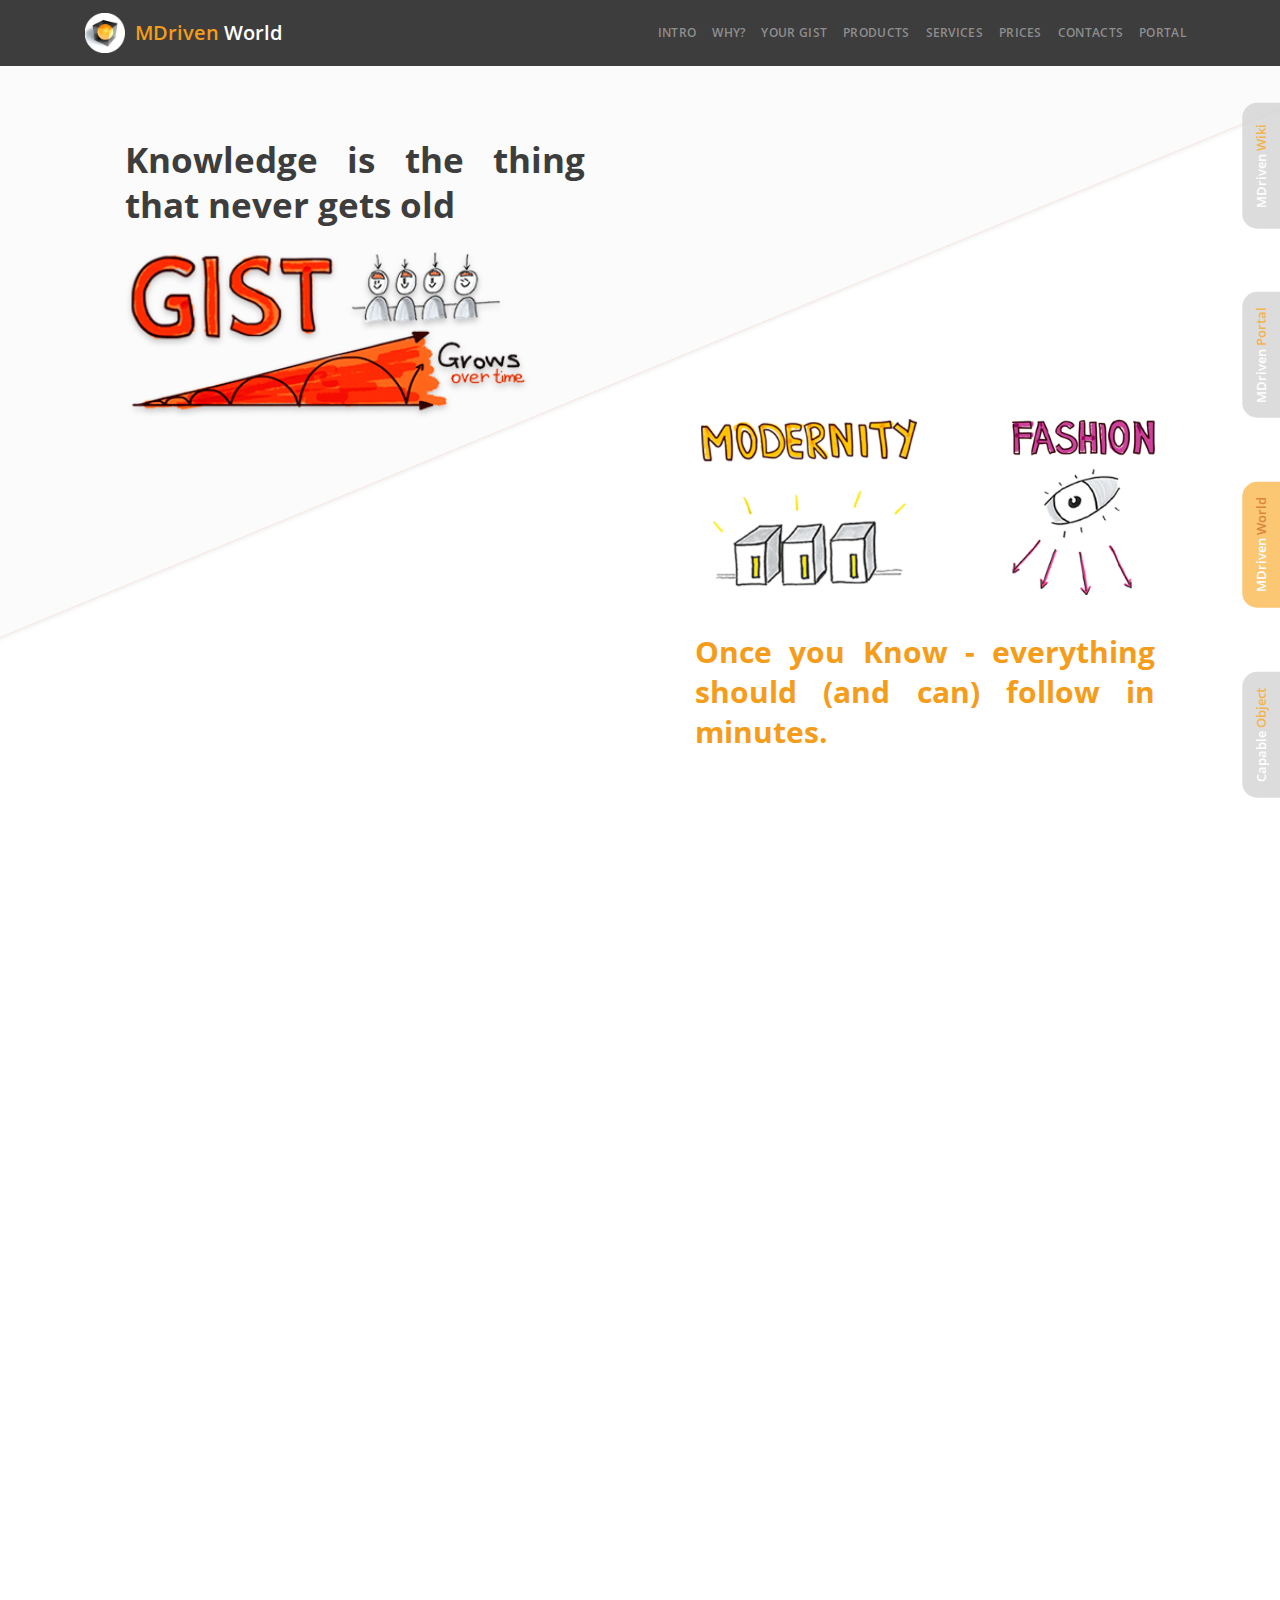
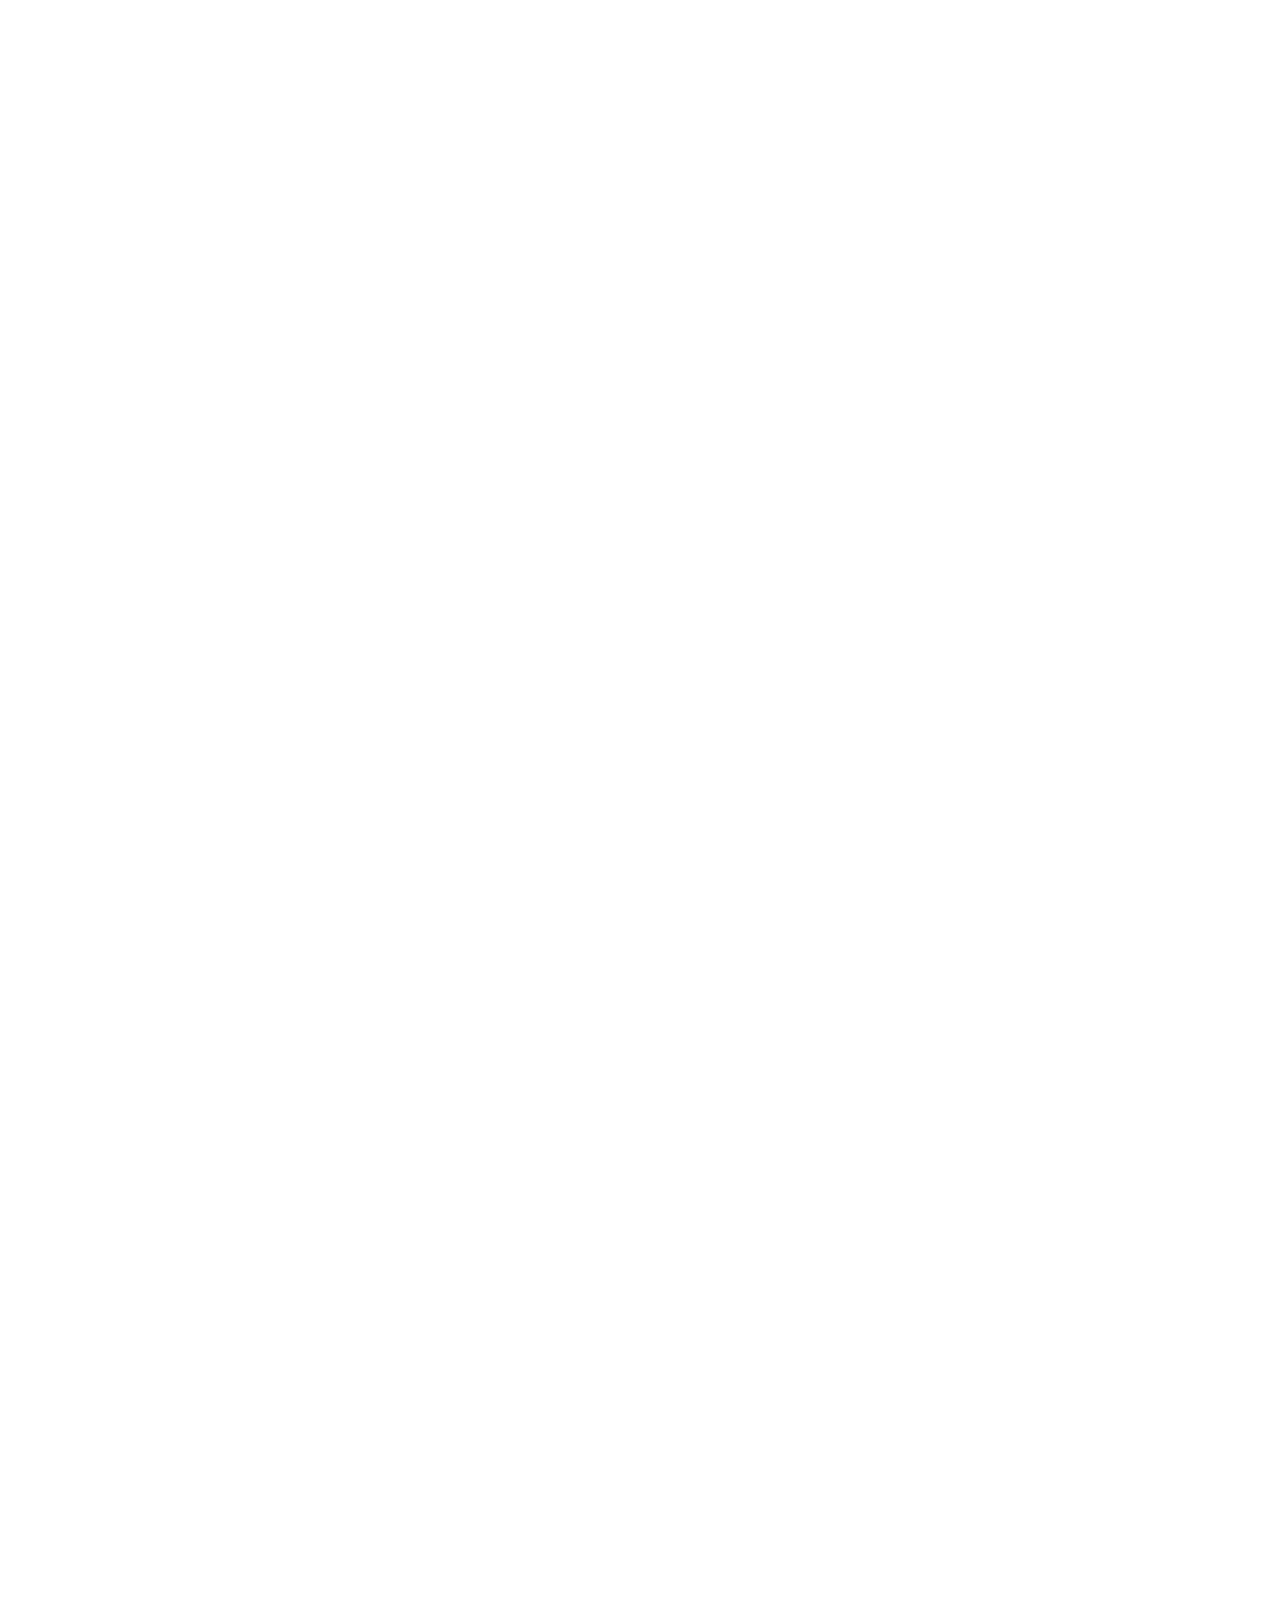
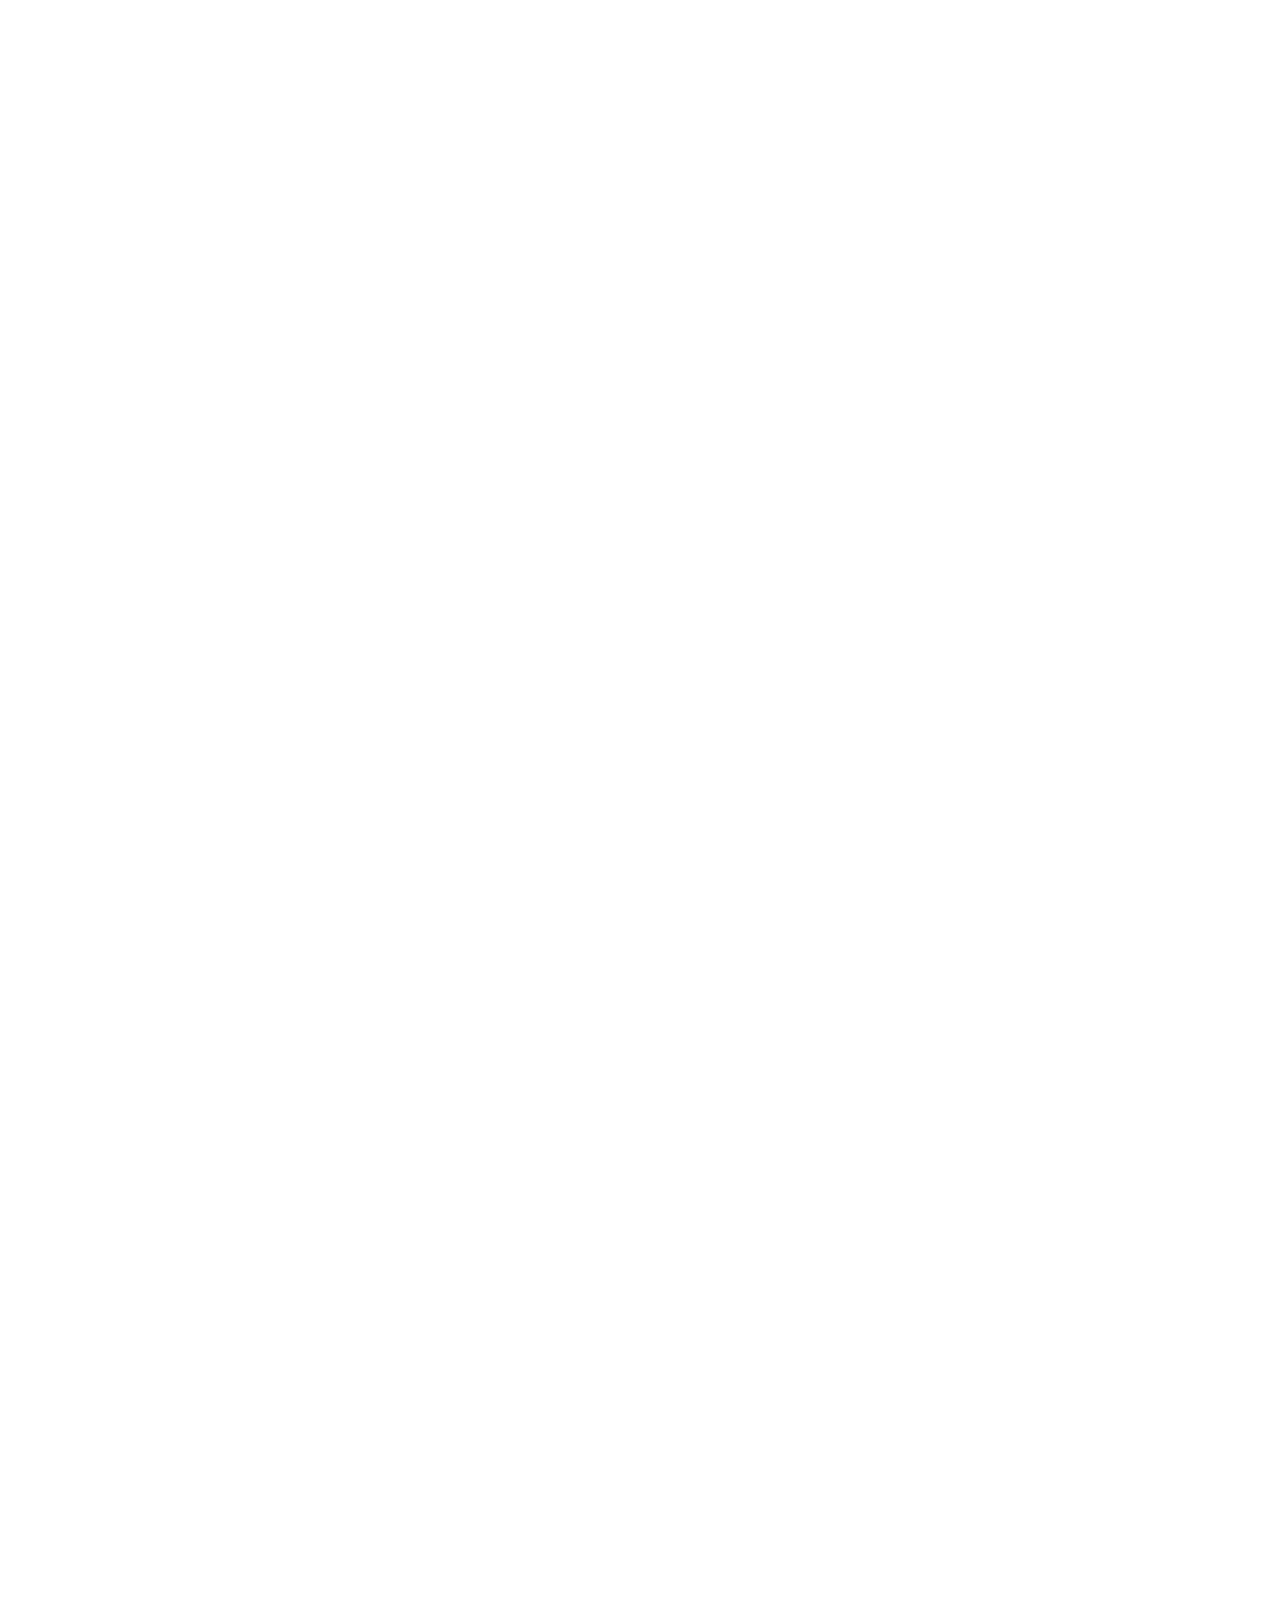
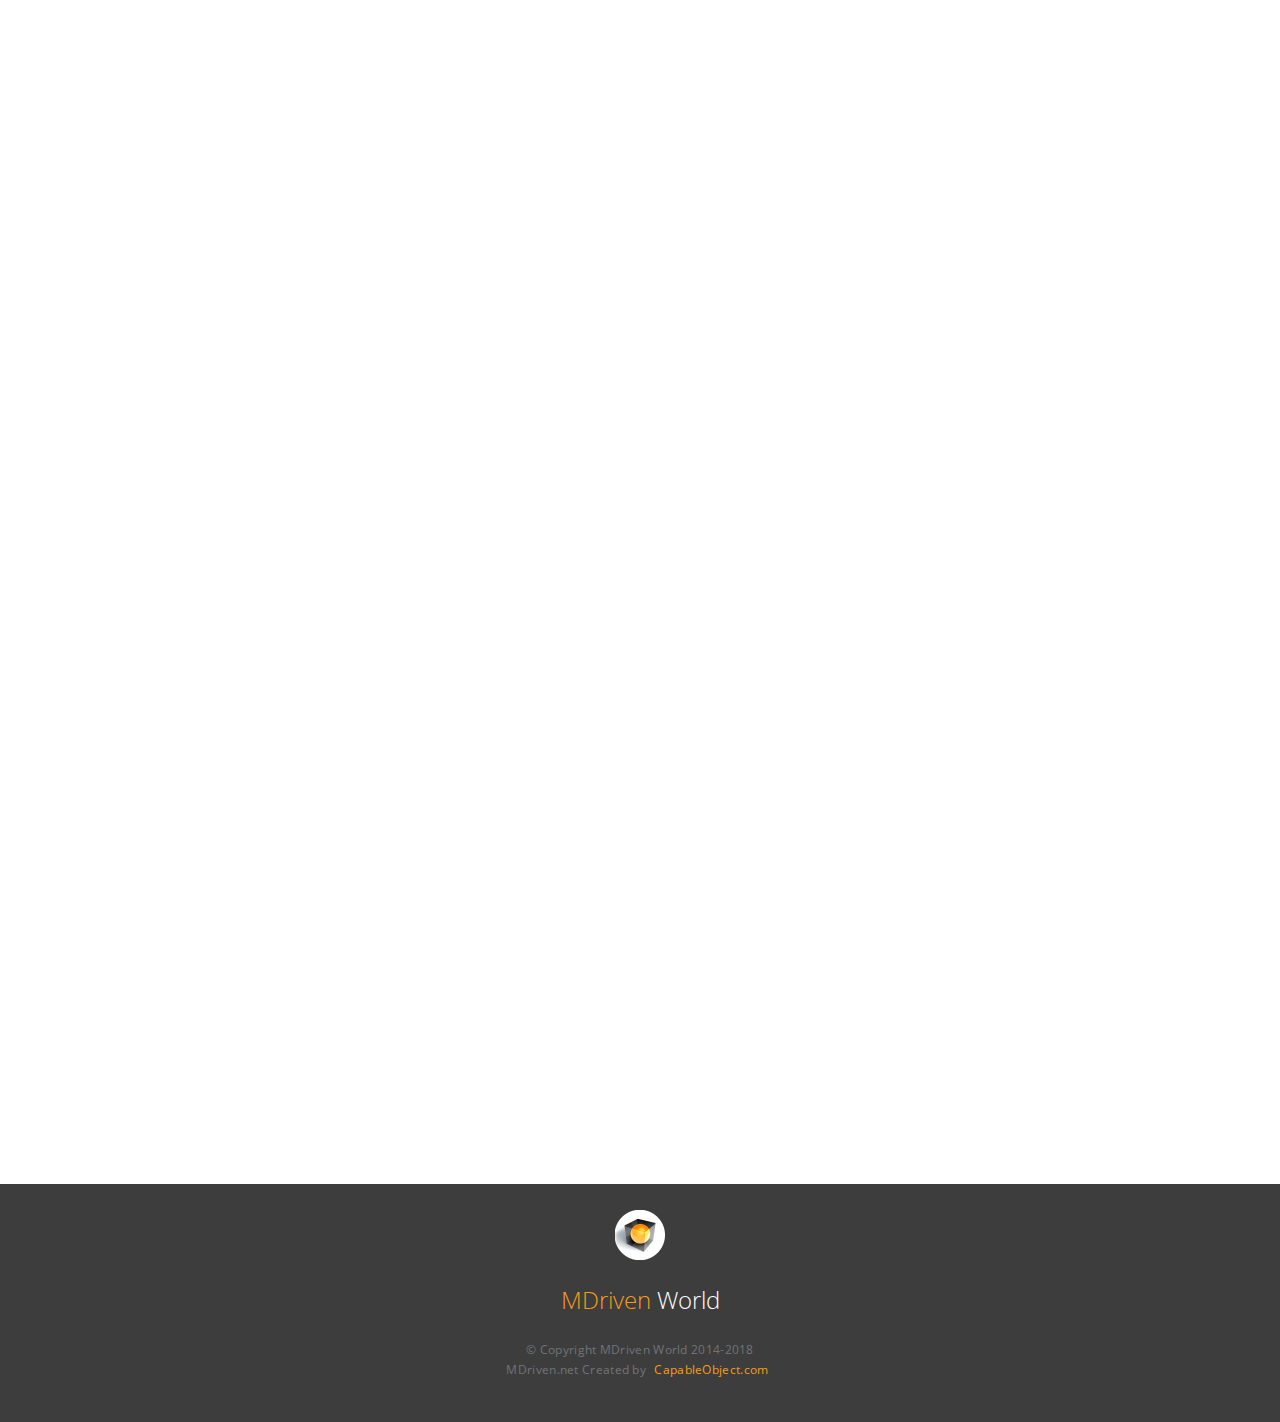
<file: index.html>
<!doctype html>
<html lang="en">

<head>
  <!-- Required meta tags -->
  <meta charset="utf-8">
  <meta name="viewport" content="width=device-width, initial-scale=1, shrink-to-fit=no">

  <!-- Favicons start -->
  <link rel="apple-touch-icon" sizes="180x180" href="img/favicons/apple-touch-icon.png">
  <link rel="icon" type="image/png" sizes="32x32" href="img/favicons/favicon-32x32.png">
  <link rel="icon" type="image/png" sizes="16x16" href="img/favicons/favicon-16x16.png">
  <link rel="manifest" href="img/favicons/manifest.json">
  <meta name="msapplication-TileColor" content="#da532c">
  <meta name="msapplication-TileImage" content="img/favicons/mstile-144x144.png">
  <meta name="theme-color" content="#ffffff">
  <!-- Favicons End -->

  <!-- Style CSS -->
  <link rel="stylesheet" href="css/style.min.css">

  <!--[if IE 11]>
	  <script src="libs/html5shiv.min.js"></script>
  <![endif]-->

  <title>MDriven World | Model your knowhow and deliver</title>
</head>

<body data-spy="scroll" data-target="#navbar-main" data-offset="100">

  <nav class="navbar fixed-top navbar-expand-lg navbar-dark">
    <div class="container">
      <a class="navbar-brand" href="#">
        <img src="img/logo-small.png" width="40" height="40" class="d-inline-block align-top" alt="">
        <i>MDriven</i> World</a>
      <button class="navbar-toggler" type="button" data-toggle="collapse" data-target="#navbar-main" aria-controls="navbar-main"
        aria-expanded="false" aria-label="Toggle navigation">
        <span class="navbar-toggler-icon"></span>
      </button>

      <div class="collapse navbar-collapse" id="navbar-main">
        <ul class="navbar-nav ml-auto">
          <li class="nav-item">
            <a class="nav-link" href="#intro">Intro
              <span class="sr-only">(current)</span>
            </a>
          </li>
          <li class="nav-item">
            <a class="nav-link" href="#why">Why?</a>
          </li>
          <li class="nav-item">
            <a class="nav-link" href="#yourgist">Your gist</a>
          </li>
          <li class="nav-item">
            <a href="#products" class="nav-link">Products</a>
          </li>
          <li class="nav-item">
            <a class="nav-link" href="#services">Services</a>
          </li>
          <li class="nav-item">
            <a href="#pricing" class="nav-link">Prices</a>
          </li>
          <li class="nav-item">
            <a class="nav-link" href="#">Contacts</a>
          </li>
          <li class="nav-item">
            <a class="nav-link" href="https://portal.mdriven.net" target="_blank">Portal</a>
          </li>
        </ul>
      </div>
    </div>
  </nav>

  <div class="container-fluid intro" id="intro">
    <div class="container">
      <div class="row">
        <div class="col-md-6">
          <div class="intro__item">
            <p class="intro__title">Knowledge is the thing that never gets old</p>
            <a href="#" class="intro__gist">
              <img src="img/icons/gist.png" width="447" height="167" alt="Gist">
            </a>
          </div>
        </div>
      </div>
      <div class="row">
        <div class="col-md-6 offset-md-6">
          <div class="intro__item intro__item--second">
            <a href="#" class="intro__modern">
              <img src="img/icons/modernity.png" width="216" height="168" alt="Modernity">
            </a>
            <a href="#" class="intro__fashion">
              <img src="img/icons/fashion.png" width="143" height="176" alt="Fashion">
            </a>
            <p class="intro__title intro__title--second">Once you Know - everything should (and can) follow in minutes.</p>
          </div>
        </div>
      </div>
    </div>
  </div>

  <div class="container why" id="why">
    <div class="row wow fadeInUp why__wrapper">
      <div class="col-lg-6 col-md-6 align-self-center">
        <p class="why__header">gist</p>
        <p class="why__desc">
          <strong> Gist is your business specific knowledge. </strong>
          <br> It is your most important asset. It is a non-static thing – it lives and evolves. It will survive technology shifts
          and it will become more valuable over time. Avoid handing it over to legacy IT strategies, that will implement
          an incomplete snapshot of what you know with technology, that will be obsolete in three years. True digitalization
          of this important asset can be surprisingly easy, flexible and fast.
        </p>
      </div>
      <div class="col-lg-6 col-md-6 why__video">
        <div class="embed-responsive embed-responsive-16by9">
          <video id="gist" class="embed-responsive-item" muted>
            <source src="img/video/gist.mp4" type="video/mp4">
          </video>
        </div>
      </div>
    </div>
    <div class="row wow fadeInUp why__wrapper">
      <div class="col-lg-6 col-md-6 why__video">
        <div class="embed-responsive embed-responsive-16by9">
          <video id="modernity" class="embed-responsive-item" muted>
            <source src="img/video/modernity.mp4" type="video/mp4">
          </video>
        </div>
      </div>
      <div class="col-lg-6 col-md-6 align-self-center">
        <p class="why__header why__header--rt">modernity</p>
        <p class="why__desc">
          <strong>Modernity is what we call everything that anchors your digitalization efforts in time. </strong>
          Tools and technologies you use will evolve and become obsolete in three years – or maybe faster. Your Gist must not be hard-coded
          into this corrosive environment – but at the same time, you want to take full advantage of the best that technology
          can offer today. Let your Gist stay intact and fully executed by today’s modernity now and future technology tomorrow.
        </p>
      </div>
    </div>
    <div class="row wow fadeInUp why__wrapper">
      <div class="col-lg-6 col-md-6 align-self-center">
        <p class="why__header">fashion</p>
        <p class="why__desc">
          <strong>Fashion is the face of your system. </strong>
          <br> It is very important in order to get acceptance in your user base. Fashion time-stamps your solutions more than
          anything else. You want to keep your fashion freedom and make it cheap and easy to upgrade this aspect of your
          system without involving modernity and gist. After all – fashion is fun and appealing – not strictly defined and
          not engineered. Keep your zazz away from engineers with MDriven!</p>
      </div>
      <div class="col-lg-6 col-md-6 why__video">
        <div class="embed-responsive embed-responsive-16by9">
          <video id="fashion" class="embed-responsive-item" width="" height="" muted>
            <source src="img/video/fashion.mp4" type="video/mp4">
          </video>
        </div>
      </div>
    </div>
  </div>

  <div class="container-fluid yourgist wow fadeInUp" id="yourgist">
    <div class="container">
      <div class="row">
        <p class="yourgist__header">
          Putting your Gist to work
          <br>
          <span>Capitalizing your know how</span>
        </p>
      </div>
      <div class="row">
        <div class="col-lg-4 col-md-4">
          <div class="yourgist__item ">
            <svg class="yourgist__img" role="img" width="150" height="150">
              <use xlink:href="img/icons/icons.svg#web_app"></use>
            </svg>
            <ul class="yourgist__list yourgist__list--hidden">
              <li>Bootstrap</li>
              <li>Angular</li>
              <li>MVC</li>
              <li>REST</li>
            </ul>
            <p>Web App</p>
          </div>
        </div>
        <div class="col-lg-4 col-md-4">
          <div class="yourgist__item">
            <svg class="yourgist__img" role="img" width="150" height="150">
              <use xlink:href="img/icons/icons.svg#mobile_native"></use>
            </svg>
            <ul class="yourgist__list yourgist__list--hidden">
              <li>Xamarin</li>
              <li>Unity</li>
              <li>.NET Core</li>
              <li>REST</li>
            </ul>
            <p>Mobile Native</p>
          </div>
        </div>
        <div class="col-lg-4 col-md-4 ">
          <div class="yourgist__item">
            <svg class="yourgist__img" role="img" width="150" height="150">
              <use xlink:href="img/icons/icons.svg#windows"></use>
            </svg>
            <ul class="yourgist__list yourgist__list--hidden">
              <li>.NET</li>
              <li>WPF Xaml</li>
              <li>Unity</li>
            </ul>
            <p>Windows native</p>
          </div>
        </div>
      </div>
      <div class="row">
        <div class="col-lg-4 offset-lg-2 col-md-4 offset-md-2 ">
          <div class="yourgist__item">
            <svg class="yourgist__img" role="img" width="150" height="150">
              <use xlink:href="img/icons/icons.svg#hololense"></use>
            </svg>
            <ul class="yourgist__list yourgist__list--hidden">
              <li>MacOS</li>
              <li>Linux</li>
              <li>Unity 3D</li>
            </ul>
            <p>Other platforms</p>
          </div>
        </div>
        <div class="col-lg-4 col-md-4 ">
          <div class="yourgist__item">
            <svg class="yourgist__img" role="img" width="150" height="150">
              <use xlink:href="img/icons/icons.svg#sql"></use>
            </svg>
            <ul class="yourgist__list yourgist__list--hidden">
              <li> SQLServer</li>
              <li>MySQL</li>
              <li> Easy for any ADO compliant DB driver</li>
            </ul>
            <p>Persistence</p>
          </div>
        </div>
      </div>
    </div>
  </div>

  <div class="container products wow fadeInUp" id="products">
    <div class="products__wrapper">
      <h2>Our
        <br>products</h2>
      <svg class="products__turnkey" role="img">
        <use xlink:href="img/icons/products.svg#turnkey"></use>
      </svg>
      <svg class="products__server" role="img">
        <use xlink:href="img/icons/products.svg#server"></use>
      </svg>
      <svg class="products__designer" role="img">
        <use xlink:href="img/icons/products.svg#designer"></use>
      </svg>
    </div>
  </div>

  <div class="container-fluid services wow fadeInUp" id="services">
    <div class="container">
      <div class="row services__header">
        <div class="col-lg-4 col-md-4">
          <h2>Our
            <br>Services</h2>
        </div>
        <div class="col-lg-8 col-md-8">
          <p>We bring you the future in software system delivery,
            <br>and we do it today</p>
        </div>
      </div>
      <div class="row">
        <div class="col-lg-4 col-md-4">
          <div class="services__item">
            <div class="services__icon-wrapper">
              <div class="services__icon">
                <i class="fa fa-cog"></i>
              </div>
            </div>
            <div class="services__info">
              <h4>Model</h4>
              <p>Model your information needs. Fold that information to views</p>
            </div>
          </div>
        </div>
        <div class="col-lg-4 col-md-4">
          <div class="services__item">
            <div class="services__icon-wrapper">
              <div class="services__icon ">
                <i class="fa fa-paint-brush"></i>
              </div>
            </div>
            <div class="services__info">
              <h4>Clean & Careful Progress</h4>
              <p>Catch the requirements as they come. Deliver a bit more functionality each day. Never stop</p>
            </div>
          </div>
        </div>
        <div class="col-lg-4 col-md-4">
          <div class="services__item">
            <div class="services__icon-wrapper">
              <div class="services__icon">
                <i class="fa fa-file"></i>
              </div>
            </div>
            <div class="services__info">
              <h4>Document Knowledge</h4>
              <p>The model is always 100% equal to your running system - this is the perfect place to learn about your businessas
                it evolves</p>
            </div>
          </div>
        </div>
      </div>
      <div class="row">
        <div class="col-lg-4 col-md-4">
          <div class="services__item">
            <div class="services__icon-wrapper">
              <div class="services__icon">
                <i class="fa fa-code"></i>
              </div>
            </div>
            <div class="services__info">
              <h4>Web First</h4>
              <p>All systems built with MDriven runs in a web-browser. You can also run them with Windows presentation foundation</p>
            </div>
          </div>
        </div>
        <div class="col-lg-4 col-md-4">
          <div class="services__item">
            <div class="services__icon-wrapper">
              <div class="services__icon">
                <i class="fa fa-cloud "></i>
              </div>
            </div>
            <div class="services__info">
              <h4>Cloud based</h4>
              <p>Systems run Microsoft Azure Cloud or on-premise if you want</p>
            </div>
          </div>
        </div>
        <div class="col-lg-4 col-md-4">
          <div class="services__item">
            <div class="services__icon-wrapper">
              <div class="services__icon">
                <i class="fa fa-heart "></i>
              </div>
            </div>
            <div class="services__info">
              <h4>Easy start</h4>
              <p>Everything you need within minutes</p>
            </div>
          </div>
        </div>
      </div>
      <div class="row">
        <div class="col">
          <div class="services__btn">
            <a href="https://portal.mdriven.net" class="btn-mdriven--outline">Try it out</a>
            <p class="btn-desc">Run example Gist</p>
          </div>
        </div>
      </div>
    </div>
  </div>

  <div class="container quotes wow fadeInUp">
    <h4>Testimonials</h4>
    <div class="row">
      <div class="col-lg-8 offset-lg-2 col-md-10 offset-md-1 col-xs-12">
        <div class="owl-carousel owl-theme">
          <div>
            <div class="quotes__item">
              <div class="quotes__image">
                <img class="img-circle" src="img/icons/user.png" alt="">
              </div>
              <!-- <div class="quotes__caption"> -->
              <blockquote class="quotes__caption">
                UML is dead? No! MDriven Turnkey transforms UML from a boring documentation tool to a fascinating programming language that
                allows rapid development of complex applications. If you don't try it, you won't believe it!
                <small>Peter Buchmann, Programmer</small>
              </blockquote>
              <!-- </div> -->
            </div>
          </div>
          <div>
            <div class="quotes__item">
              <div class="quotes__image">
                <img class="img-circle" src="img/icons/user.png" alt="">
              </div>
              <!-- <div class="quotes__caption"> -->
              <blockquote class="quotes__caption">MDriven is the best tool to design, prototype and implement challenging business applications using the .net
                platform. It is a real experts’ choice!
                <small>Alois Schmid, software architect and team leader</small>
              </blockquote>
              <!-- </div> -->
            </div>
          </div>
          <div>
            <div class="quotes__item">
              <div class="quotes__image">
                <img class="img-circle" src="img/icons/user.png" alt="">
              </div>
              <!-- <div class="quotes__caption"> -->
              <blockquote class="quotes__caption">MDriven makes it incredibly easy to build a running prototype, but don’t let that fool you into thinking they
                are just for prototyping. In fact, the true strength of having the business logic in the model is seen when
                maintaining and developing a production system.
                <small>Linus Bernas, Chief Architect www.attracs.com</small>
              </blockquote>
              <!-- </div> -->
            </div>
          </div>
        </div>
      </div>
    </div>
  </div>

  <div class="container-fluid education wow fadeInUp" id="education">
    <div class="container">
      <div class="row">
        <div class="col-lg-6 col-md-6 order-lg-2 order-md-2">
          <h2>education &
            <br>information</h2>
        </div>
        <div class="col-lg-6 col-md-6 order-lg-1 order-md-1 align-self-center">
          <p class="education__youtube">
            Check out our
            <a href="https://www.youtube.com/user/hanskarlsen/featured?view_as=subscriber" target="_blank">Youtube channel</a>
          </p>
        </div>
      </div>
      <div class="row">
        <div class="col-lg-6 col-md-12">
          <ul class="nav nav-tabs" role="tablist">
            <li role="tab" class="nav-item active">
              <a class="nav-link" data-toggle="tab" href="#video1" aria-selected="true">What to expect
                <br>from MDriven</a>
            </li>
            <li role="tab" class="nav-item">
              <a class="nav-link" data-toggle="tab" href="#video2" aria-selected="false">Million Times
                <br>Faster</a>
            </li>
            <li role="tab" class="nav-item">
              <a class="nav-link" data-toggle="tab" href="#video3" aria-selected="false">MDriven Elevator
                <br>Pitch</a>
            </li>
          </ul>
          <div class="tab-content">
            <div id="video1" class="tab-pane education__item fade show active">
              <div class="education__video">
                <iframe src="https://www.youtube.com/embed/TX2lF5doZP0" frameborder="0" gesture="media" allow="encrypted-media" allowfullscreen></iframe>
              </div>
              <p class="education__desc">Lorem ipsum dolor, sit amet consectetur adipisicing elit. Exercitationem ipsa neque reprehenderit error? Dicta
                cumque accusamus tempora, incidunt veniam quos voluptatum ipsam aspernatur? Illum, ea harum quam quos modi
                perferendis.
              </p>
            </div>
            <div id="video2" class="tab-pane fade">
              <div class="education__video">
                <iframe src="https://www.youtube.com/embed/H3yw8U9jbAU" frameborder="0" gesture="media" allow="encrypted-media" allowfullscreen></iframe>
              </div>
              <p class="education__desc">Lorem ipsum dolor, sit amet consectetur adipisicing elit. Exercitationem ipsa neque reprehenderit error? Dicta
                cumque accusamus tempora, incidunt veniam quos voluptatum ipsam aspernatur? Illum, ea harum quam quos modi
                perferendis.
              </p>
            </div>
            <div id="video3" class="tab-pane fade">
              <div class="education__video">
                <iframe src="https://www.youtube.com/embed/9O3HaIHVqDc" frameborder="0" gesture="media" allow="encrypted-media" allowfullscreen></iframe>
              </div>
              <p class="education__desc">Lorem ipsum dolor, sit amet consectetur adipisicing elit. Exercitationem ipsa neque reprehenderit error? Dicta
                cumque accusamus tempora, incidunt veniam quos voluptatum ipsam aspernatur? Illum, ea harum quam quos modi
                perferendis.
              </p>
            </div>
          </div>
        </div>
        <div class="col-lg-6 col-md-12 align-self-center">
          <div class="book__wrapper">
            <p class="book__desc">If you want a deeper look into MDriven -
              <br> check out the book</p>
            <!-- <img class="book__img" src="img/icons/book.png" width="150" height="150" alt="Download e-Book"> -->
            <a href="book.html" class="btn-mdriven--outline" target="_blank">E-book</a>
          </div>
        </div>
      </div>
    </div>
  </div>

  <div class="container-fluid pricing wow fadeInUp" id="pricing">
    <div class="container">
      <div class="row">
        <div class="col">
          <h2>Prices</h2>
        </div>
      </div>
      <div class="row">
        <div class="col-md-4 offset-md-7">
          <p class="pricing__desc">Looking for something more?</p>
        </div>
      </div>
      <div class="row">
        <div class="col-lg-2 col-md-4">
          <img class="img-mcoin" src="img/icons/mcoin.png" height="161" width="161" alt="MCoin">
        </div>
        <div class="col-lg-5 col-md-8 col-sm-12">
          <div class="mcoin__desc">
            <h3>MCoins</h3>
            <p>Lorem ipsum dolor sit amet, consectetur adipiscing elit, sed do eiusmod tempor incididunt ut labore et dolore
              magna aliqua. Lorem ipsum dolor sit amet, consectetur adipiscing elit, sed do eiusmod tempor incididunt ut
              labore et dolore magna aliqua. Lorem ipsum dolor sit amet, consectetur adipiscing elit, sed do eiusmod tempor
              incididunt ut labore et dolore magna aliqua.</p>
          </div>
          <div class="pricing__btn">
            <a href="#" class="btn-pricing--outline">Try out for free</a>
          </div>
        </div>
        <div class="col-lg-5 col-md-12">
          <div class="pricing__wrapper">
            <!-- <p>Looking for something more?</p> -->
            <div class="pricing-card">
              <div class="pricing-card__content">
                <div class="pricing-card__front">
                  <div class="pricing-card__title">
                    <h3>Partner
                      <br>program</h3>
                  </div>
                  <p class="pricing-card__desc">Lorem ipsum dolor sit amet, consectetur adipiscing elit, sed do </p>
                </div>
                <div class="pricing-card__back">
                  <p>Lorem ipsum dolor sit amet consectetur, adipisicing elit. Molestiae hic totam officia inventore sint repudiandae
                    tempore perferendis, a dolores iste velit dignissimos cupiditate, earum voluptate natus laborum nemo
                    quod sapiente!</p>
                </div>
              </div>
            </div>
            <div class="pricing-card">
              <div class="pricing-card__content">
                <div class="pricing-card__front">
                  <div class="pricing-card__title">
                    <h3>Enterprise
                      <br>program</h3>
                  </div>
                  <p class="pricing-card__desc">Lorem ipsum dolor sit amet, consectetur adipiscing elit, sed do </p>
                </div>
                <div class="pricing-card__back">
                  <p>Lorem ipsum dolor sit amet consectetur adipisicing elit. Maiores voluptate sunt ut accusamus commodi eveniet
                    a tempore error ipsum odit, quisquam dignissimos mollitia? Eaque repellat, nesciunt animi quas possimus
                    porro?</p>
                </div>
              </div>
            </div>
          </div>
        </div>
      </div>
    </div>
  </div>
  </div>

  <!--Side Navigation Bar starts -->
  <nav class="side-nav side-nav--closed">
    <ul class="side-nav__list">
      <li class="side-nav__item">
        <a href="https://wiki.mdriven.net/">MDriven
          <span>Wiki</span>
        </a>
      </li>
      <li class="side-nav__item">
        <a href="https://portal.mdriven.net/">MDriven
          <span>Portal</span>
        </a>
      </li>
      <li class="side-nav__item">
        <a href="https://www.mdriven.net/">MDriven
          <span>World</span>
        </a>
      </li>
      <li class="side-nav__item">
        <a href="http://www.capableobjects.com/">Capable
          <span>Object</span>
        </a>
      </li>
    </ul>
    <button class="btn side-nav__toggle" type="button"></button>
  </nav>
  <!--Side Navigation Bar ends -->

  <footer class="footer">
    <div class="container">
      <img src="img/logo-small.png" width="50" height="50" alt="MDriven" class="footer__logo">
      <p class="footer__title">
        <span>MDriven</span> World</p>
      <p class="footer__copyright">© Copyright MDriven World 2014-2018
        <br> MDriven.net Created by
        <a href="http://www.capableobjects.com/">CapableObject.com</a>
      </p>
    </div>
  </footer>

  <!-- Optional JavaScript -->
  <!-- jQuery first, then Popper.js, then Bootstrap JS -->
  <script src="https://code.jquery.com/jquery-3.2.1.slim.min.js" integrity="sha384-KJ3o2DKtIkvYIK3UENzmM7KCkRr/rE9/Qpg6aAZGJwFDMVNA/GpGFF93hXpG5KkN"
    crossorigin="anonymous"></script>
  <script src="libs/jquery.min.js"></script>
  <script src="https://cdnjs.cloudflare.com/ajax/libs/popper.js/1.12.9/umd/popper.min.js" integrity="sha384-ApNbgh9B+Y1QKtv3Rn7W3mgPxhU9K/ScQsAP7hUibX39j7fakFPskvXusvfa0b4Q"
    crossorigin="anonymous"></script>
  <script src="https://maxcdn.bootstrapcdn.com/bootstrap/4.0.0-beta.3/js/bootstrap.min.js" integrity="sha384-a5N7Y/aK3qNeh15eJKGWxsqtnX/wWdSZSKp+81YjTmS15nvnvxKHuzaWwXHDli+4"
    crossorigin="anonymous"></script>

  <!-- <script src="libs/bootstrap/assets/js/vendor/jquery-slim.min.js"></script>
  <script src="libs/bootstrap/assets/js/vendor/popper.min.js"></script>
  <script src="libs/bootstrap/dist/js/bootstrap.min.js"></script> -->
  <script src="libs/owl.carousel/owl.carousel.min.js"></script>
  <script src="libs/svg4everybody.min.js"></script>
  <script src="libs/wow.js/wow.min.js"></script>
  <script src="libs/jquery.waypoints.min.js"></script>
  <script src="libs/jquery.malihu.PageScroll2id.js"></script>
  <script src="js/scripts.min.js"></script>
</body>

</html>
</file>
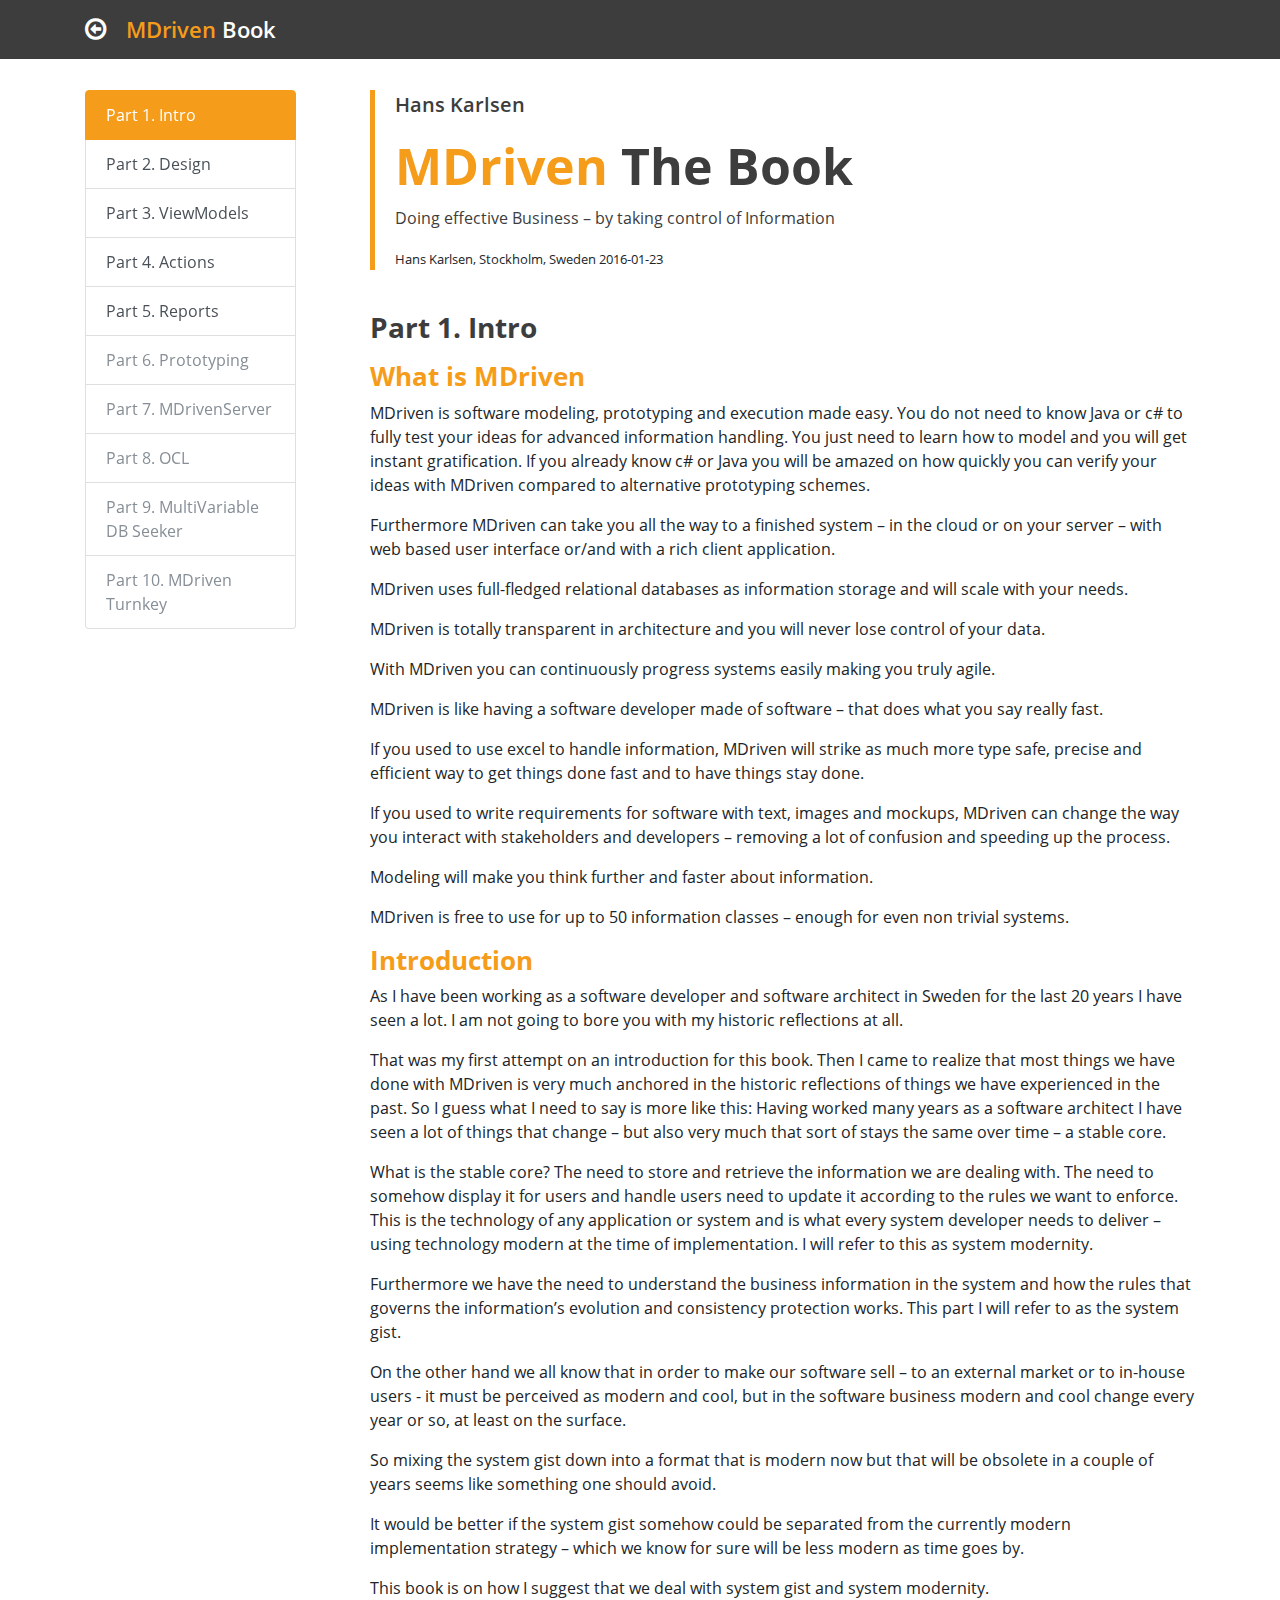
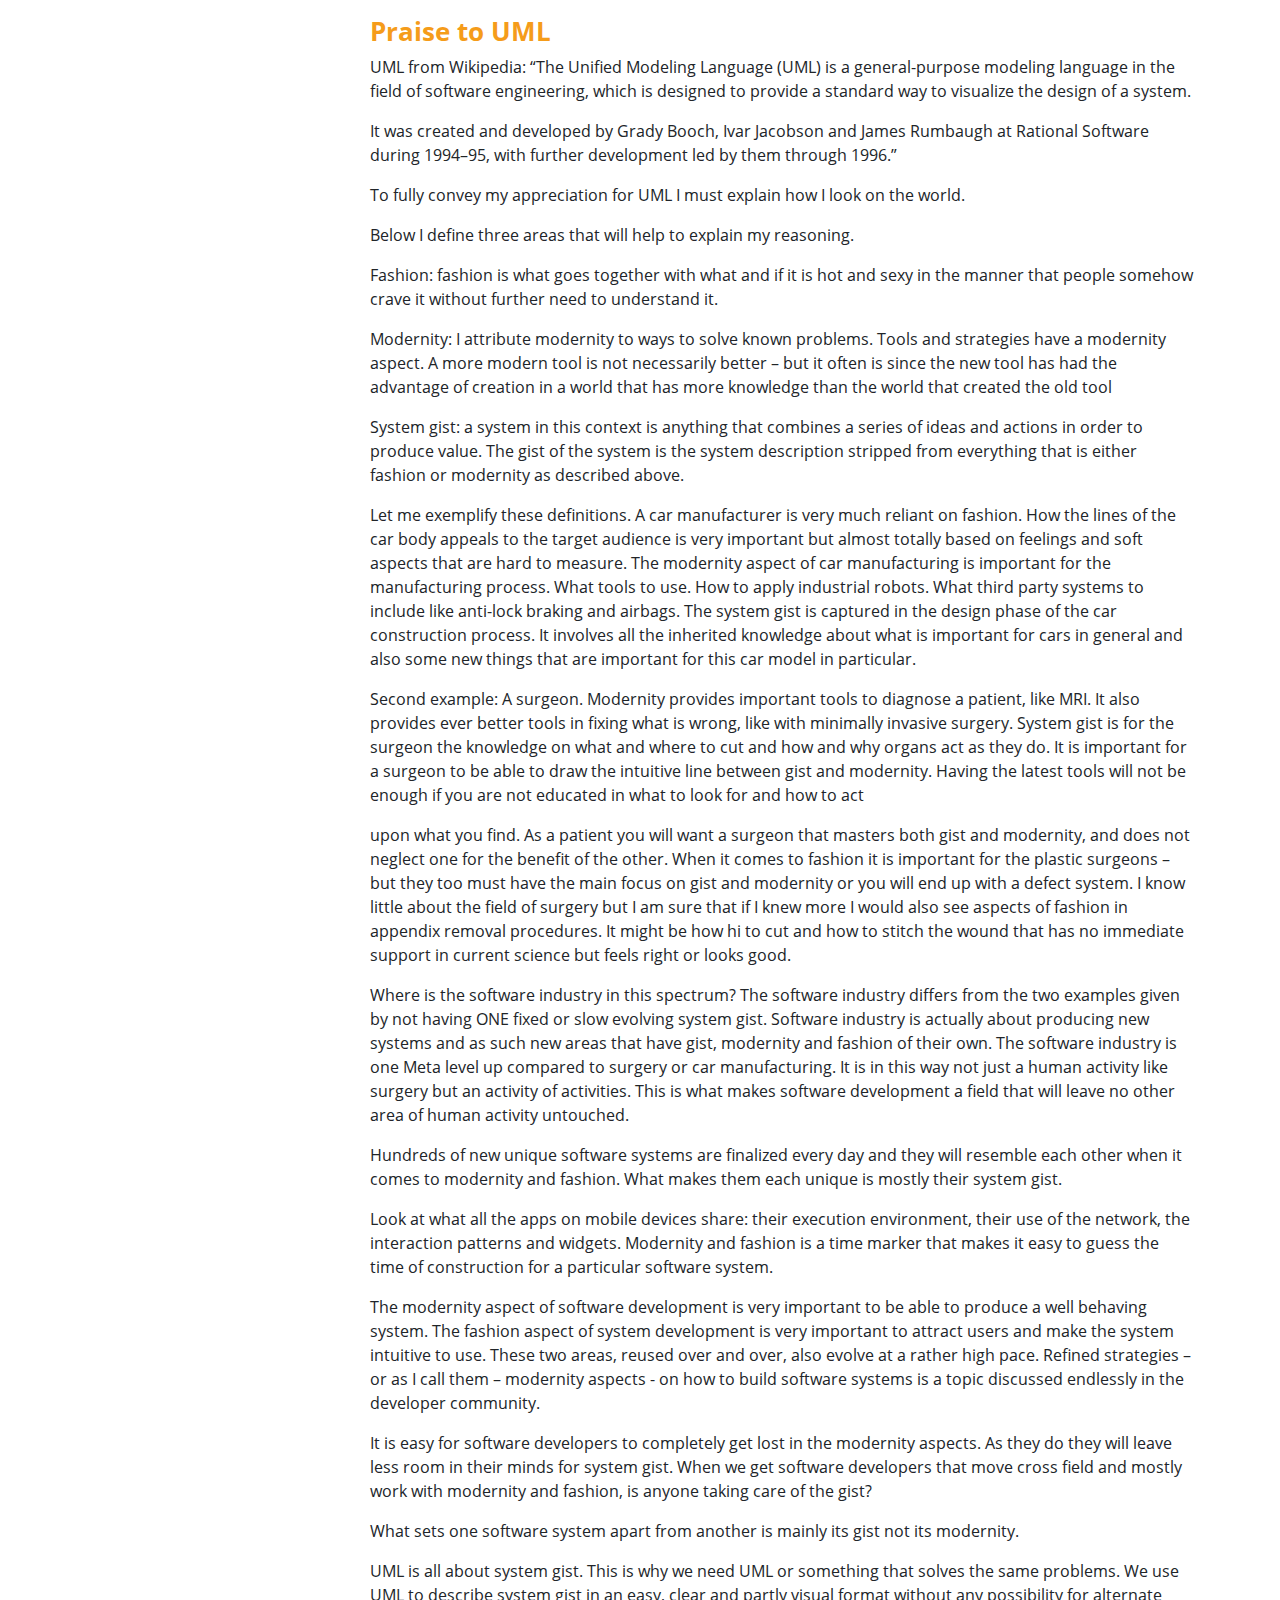
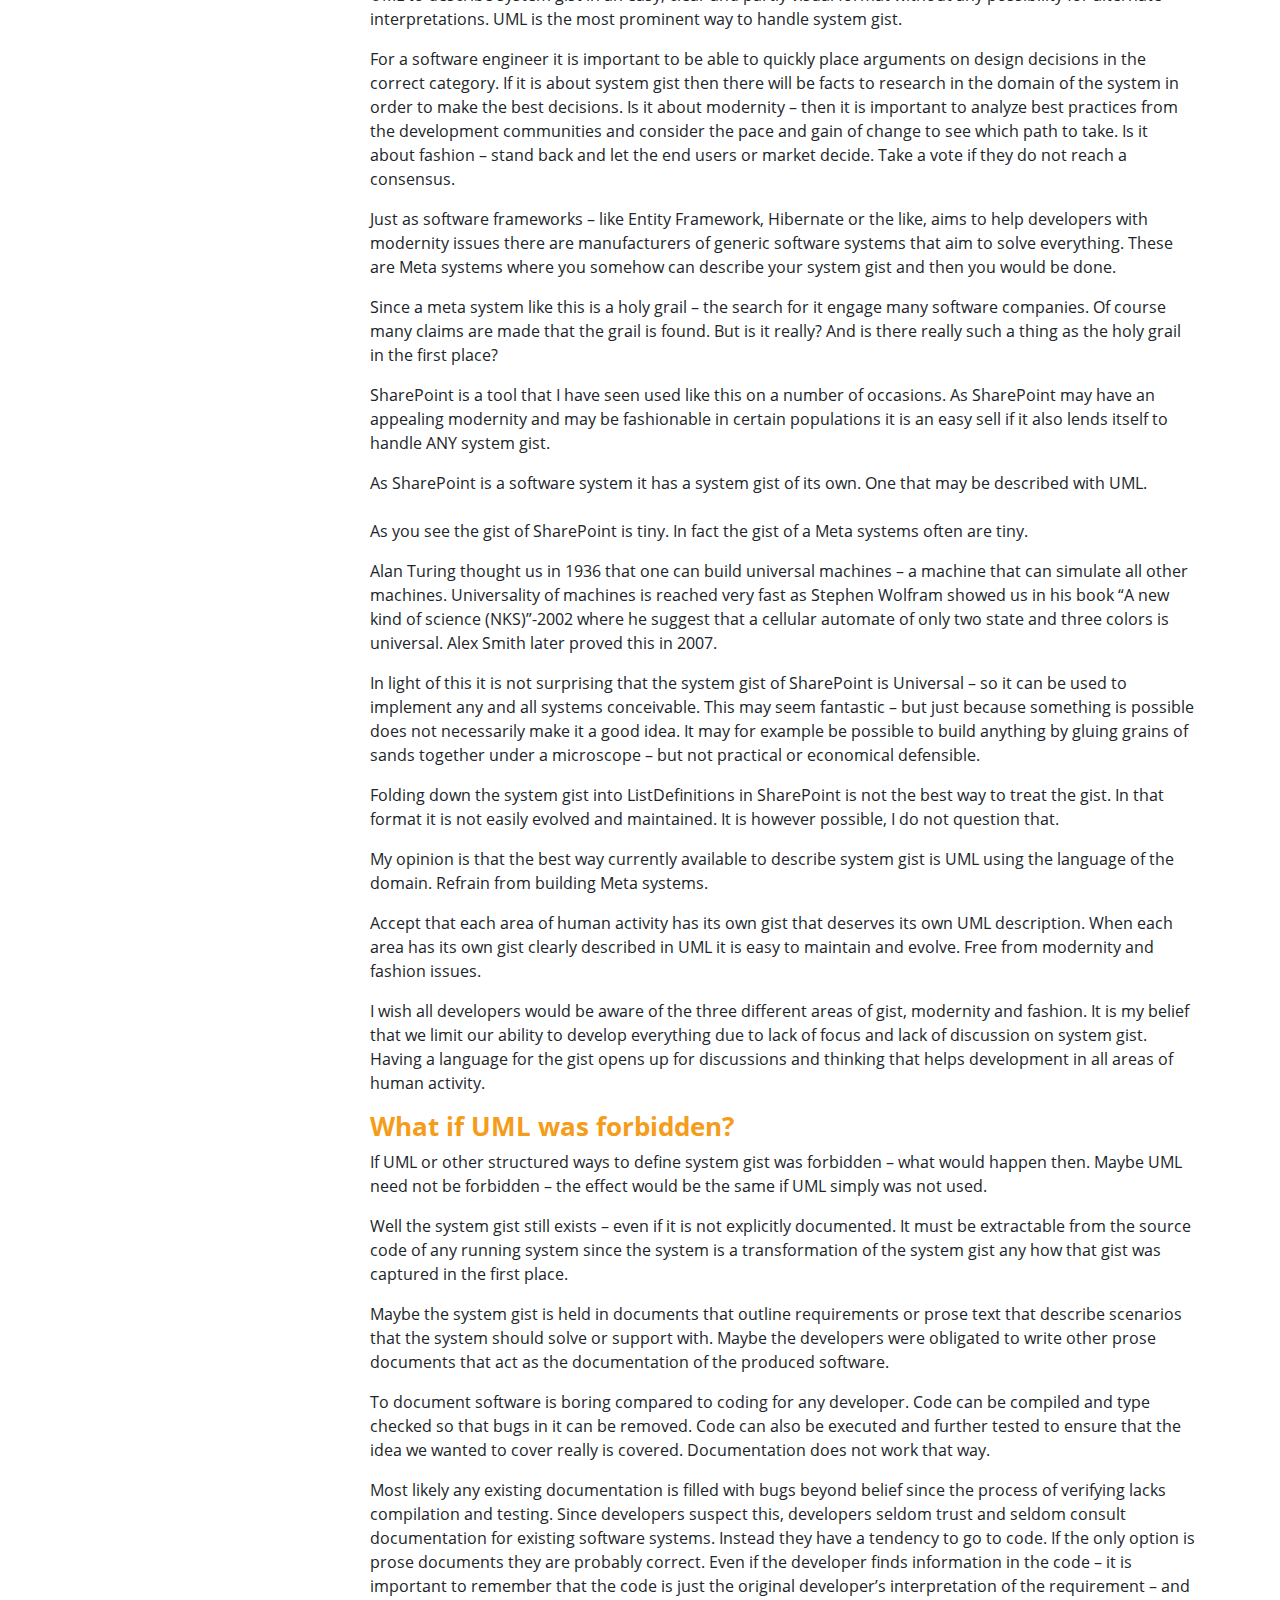
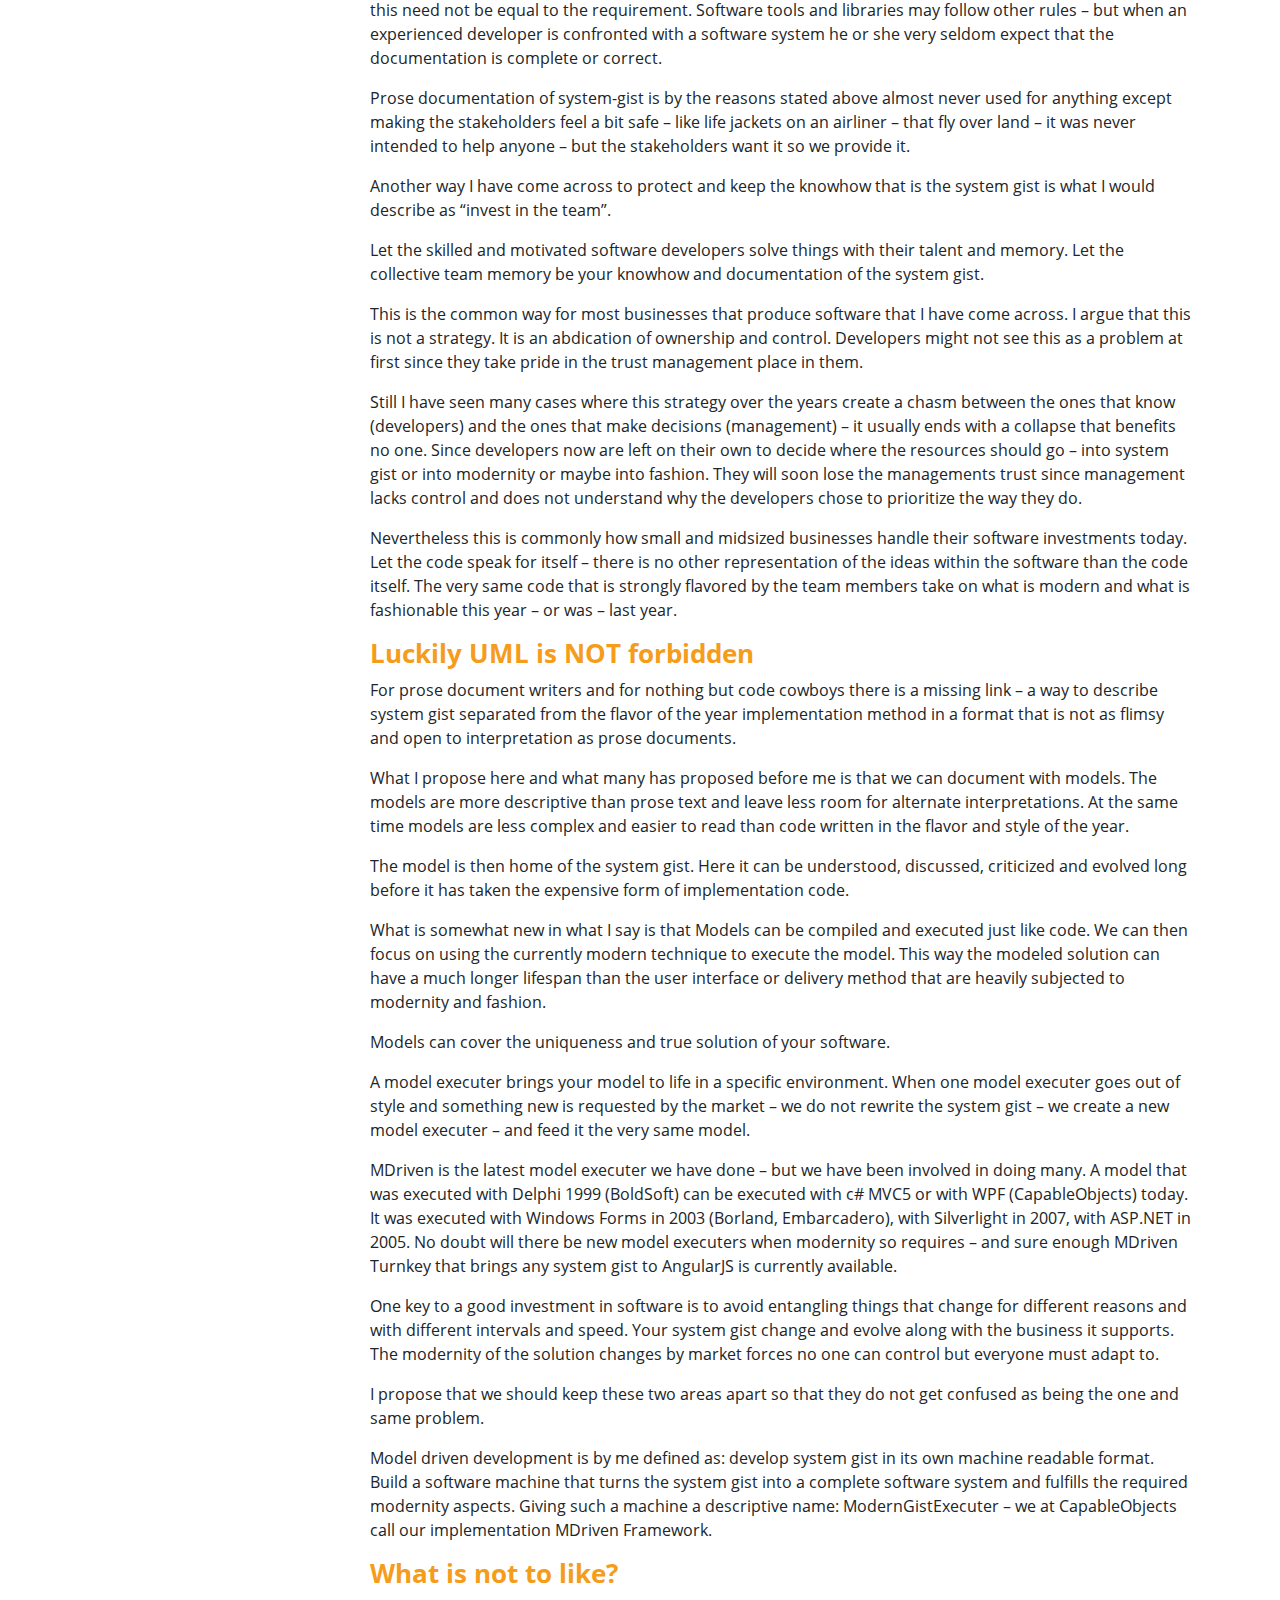
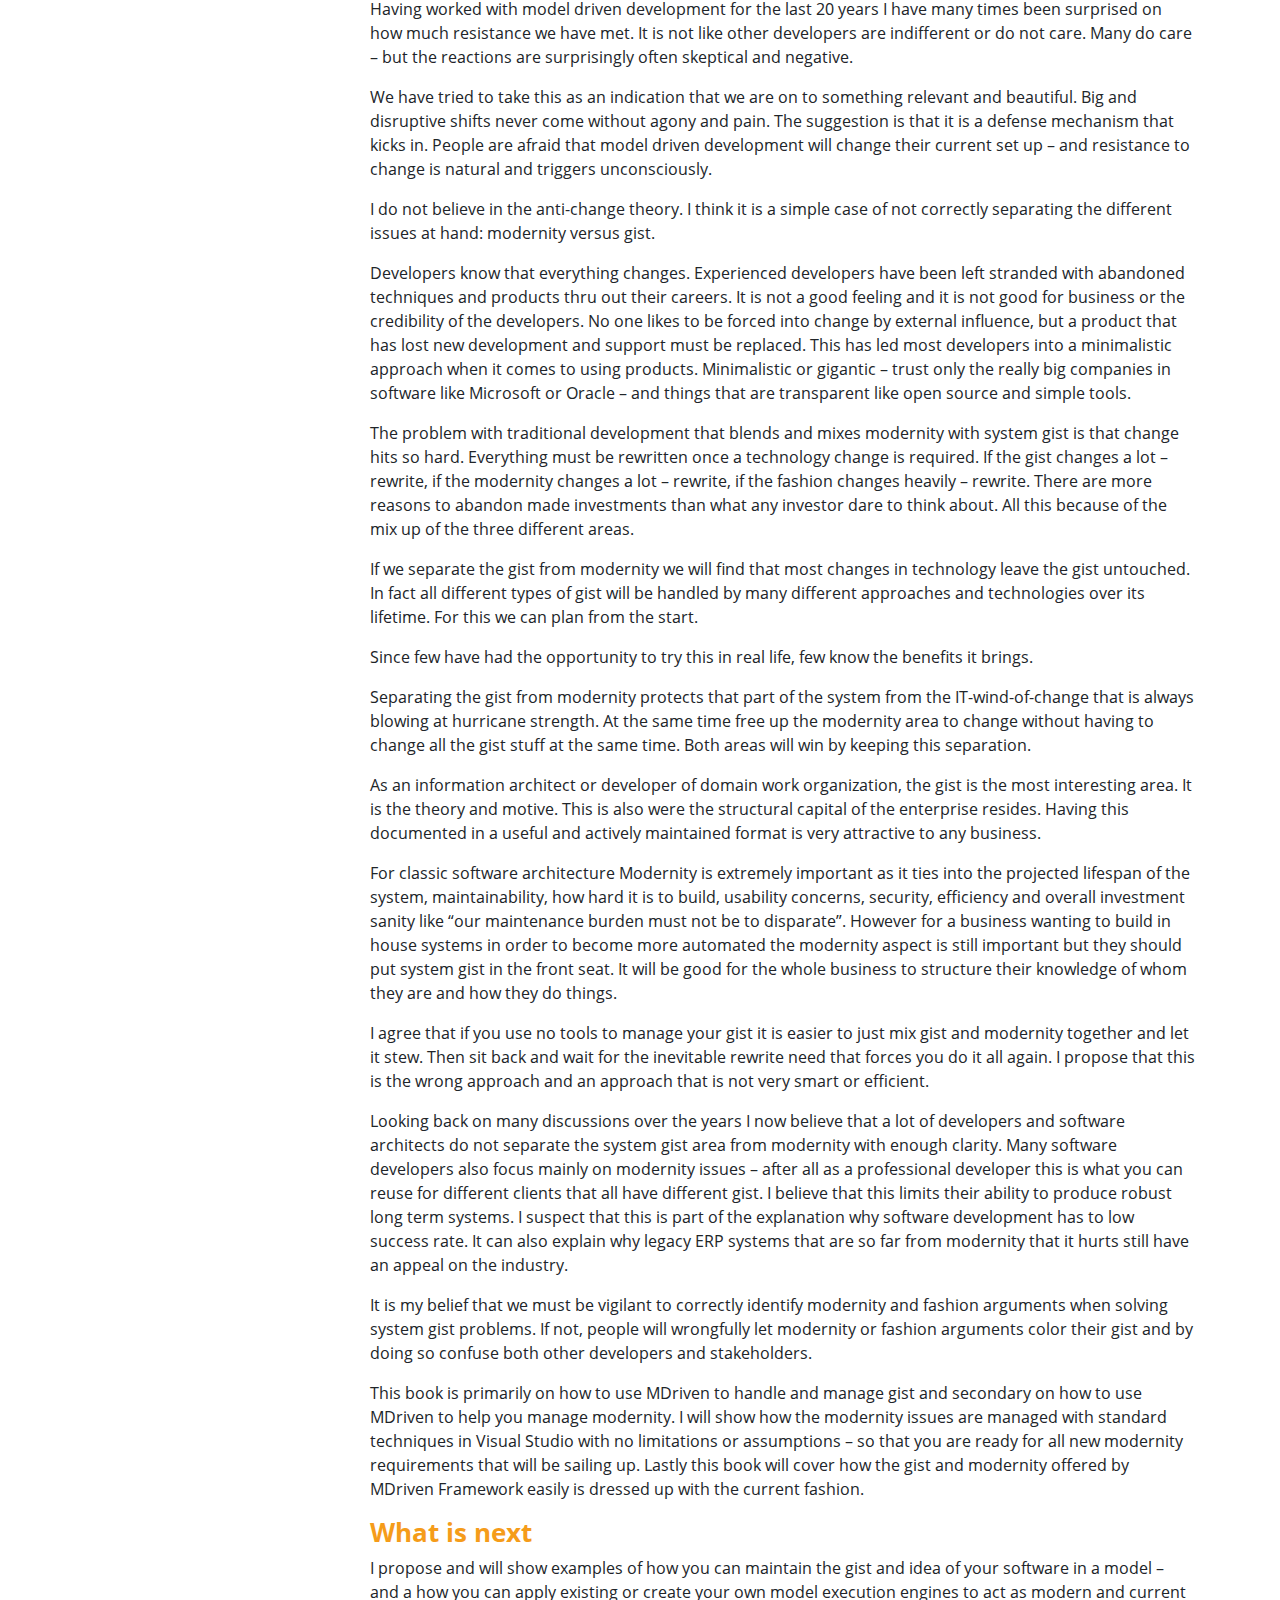
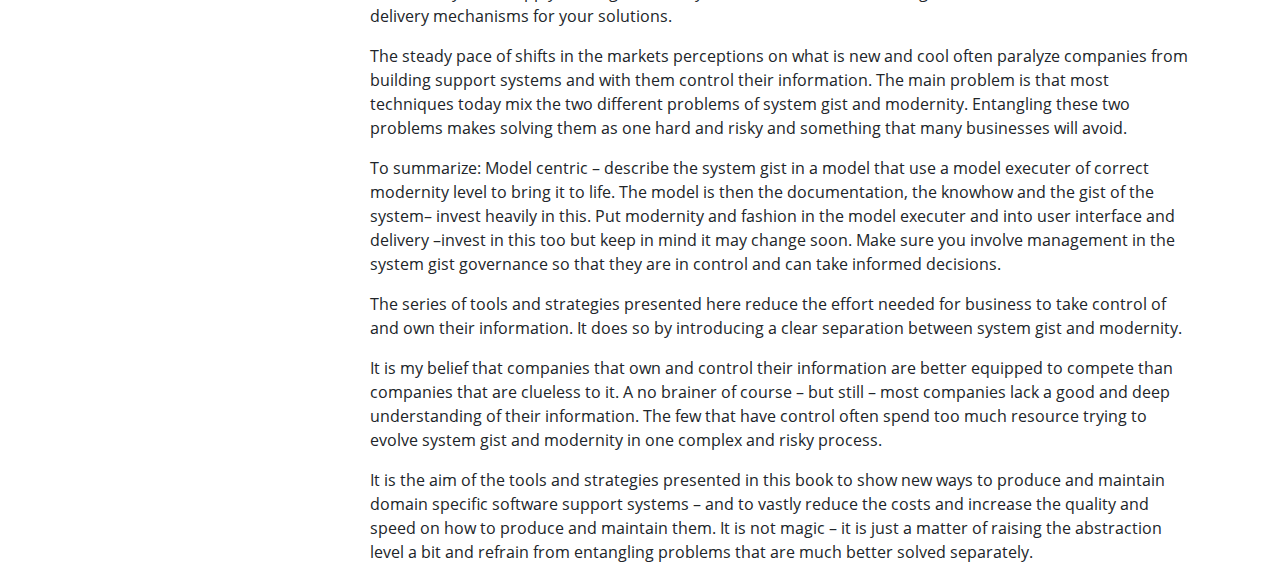
<file: book.html>
<!doctype html><html lang="en"><head><meta charset="utf-8"><meta name="viewport" content="width=device-width, initial-scale=1, shrink-to-fit=no"><link rel="stylesheet" href="css/style-book.min.css"><title>MDriven The Book | MDriven World</title></head><body><header class="fixed-top"><div class="container"><div class="row align-items-center"><div class="col-6 col-md-4"> <a href="index.html" class="fa fa-arrow-circle-o-left"></a><p> <span>MDriven</span> Book</p></div><div class="col-6 col-md-4 offset-md-4 "></div></div></div> </header><div class="container book-wrapper"><div class="row"><div class="col-md-3 col-12"><div class="list-group" role="tablist"> <a href="#part1" class="list-group-item list-group-item-action active" data-toggle="list" role="tab" aria-controls="part 1">Part 1. Intro</a> <a href="#part2" class="list-group-item list-group-item-action" data-toggle="list" role="tab" aria-controls="part 2">Part 2. Design</a> <a href="#part3" class="list-group-item list-group-item-action" data-toggle="list" role="tab" aria-controls="part 3">Part 3. ViewModels</a> <a href="#part4" class="list-group-item list-group-item-action" data-toggle="list" role="tab" aria-controls="part 4">Part 4. Actions</a> <a href="#part5" class="list-group-item list-group-item-action" data-toggle="list" role="tab" aria-controls="part 5">Part 5. Reports</a> <a href="#" class="list-group-item list-group-item-action disabled" data-toggle="list" role="tab" aria-controls="part 6">Part 6. Prototyping</a> <a href="#" class="list-group-item list-group-item-action disabled" data-toggle="list" role="tab" aria-controls="part 7">Part 7. MDrivenServer</a> <a href="#" class="list-group-item list-group-item-action disabled" data-toggle="list" role="tab" aria-controls="part 8">Part 8. OCL</a> <a href="#" class="list-group-item list-group-item-action disabled" data-toggle="list" role="tab" aria-controls="part 9">Part 9. MultiVariable DB Seeker</a> <a href="#" class="list-group-item list-group-item-action disabled" data-toggle="list" role="tab" aria-controls="part 10">Part 10. MDriven Turnkey</a></div></div><div class="col-md-9"><div class="tab-content"><div class="content section"><div class="book__title"><p class="author">Hans Karlsen</p><h1> <span>MDriven</span> The Book</h1><p class="motto">Doing effective Business – by taking control of Information</p> <small>Hans Karlsen, Stockholm, Sweden 2016-01-23</small></div></div><div id="part1" class="book__content tab-pane fade show active" role="tabpanel"><h2>Part 1. Intro</h2><h3>What is MDriven</h3><p>MDriven is software modeling, prototyping and execution made easy. You do not need to know Java or c# to fully test your ideas for advanced information handling. You just need to learn how to model and you will get instant gratification. If you already know c# or Java you will be amazed on how quickly you can verify your ideas with MDriven compared to alternative prototyping schemes.</p><p>Furthermore MDriven can take you all the way to a finished system – in the cloud or on your server – with web based user interface or/and with a rich client application.</p><p>MDriven uses full-fledged relational databases as information storage and will scale with your needs.</p><p>MDriven is totally transparent in architecture and you will never lose control of your data.</p><p>With MDriven you can continuously progress systems easily making you truly agile.</p><p>MDriven is like having a software developer made of software – that does what you say really fast.</p><p>If you used to use excel to handle information, MDriven will strike as much more type safe, precise and efficient way to get things done fast and to have things stay done.</p><p>If you used to write requirements for software with text, images and mockups, MDriven can change the way you interact with stakeholders and developers – removing a lot of confusion and speeding up the process.</p><p>Modeling will make you think further and faster about information.</p><p>MDriven is free to use for up to 50 information classes – enough for even non trivial systems.</p><h3>Introduction</h3><p>As I have been working as a software developer and software architect in Sweden for the last 20 years I have seen a lot. I am not going to bore you with my historic reflections at all.</p><p>That was my first attempt on an introduction for this book. Then I came to realize that most things we have done with MDriven is very much anchored in the historic reflections of things we have experienced in the past. So I guess what I need to say is more like this: Having worked many years as a software architect I have seen a lot of things that change – but also very much that sort of stays the same over time – a stable core.</p><p>What is the stable core? The need to store and retrieve the information we are dealing with. The need to somehow display it for users and handle users need to update it according to the rules we want to enforce. This is the technology of any application or system and is what every system developer needs to deliver – using technology modern at the time of implementation. I will refer to this as system modernity.</p><p>Furthermore we have the need to understand the business information in the system and how the rules that governs the information’s evolution and consistency protection works. This part I will refer to as the system gist.</p><p>On the other hand we all know that in order to make our software sell – to an external market or to in-house users - it must be perceived as modern and cool, but in the software business modern and cool change every year or so, at least on the surface.</p><p>So mixing the system gist down into a format that is modern now but that will be obsolete in a couple of years seems like something one should avoid.</p><p>It would be better if the system gist somehow could be separated from the currently modern implementation strategy – which we know for sure will be less modern as time goes by.</p><p>This book is on how I suggest that we deal with system gist and system modernity.</p><h3>Praise to UML</h3><p>UML from Wikipedia: “The Unified Modeling Language (UML) is a general-purpose modeling language in the field of software engineering, which is designed to provide a standard way to visualize the design of a system.</p><p>It was created and developed by Grady Booch, Ivar Jacobson and James Rumbaugh at Rational Software during 1994–95, with further development led by them through 1996.”</p><p>To fully convey my appreciation for UML I must explain how I look on the world.</p><p>Below I define three areas that will help to explain my reasoning.</p><p>Fashion: fashion is what goes together with what and if it is hot and sexy in the manner that people somehow crave it without further need to understand it.</p><p>Modernity: I attribute modernity to ways to solve known problems. Tools and strategies have a modernity aspect. A more modern tool is not necessarily better – but it often is since the new tool has had the advantage of creation in a world that has more knowledge than the world that created the old tool</p><p>System gist: a system in this context is anything that combines a series of ideas and actions in order to produce value. The gist of the system is the system description stripped from everything that is either fashion or modernity as described above.</p><p>Let me exemplify these definitions. A car manufacturer is very much reliant on fashion. How the lines of the car body appeals to the target audience is very important but almost totally based on feelings and soft aspects that are hard to measure. The modernity aspect of car manufacturing is important for the manufacturing process. What tools to use. How to apply industrial robots. What third party systems to include like anti-lock braking and airbags. The system gist is captured in the design phase of the car construction process. It involves all the inherited knowledge about what is important for cars in general and also some new things that are important for this car model in particular.</p><p>Second example: A surgeon. Modernity provides important tools to diagnose a patient, like MRI. It also provides ever better tools in fixing what is wrong, like with minimally invasive surgery. System gist is for the surgeon the knowledge on what and where to cut and how and why organs act as they do. It is important for a surgeon to be able to draw the intuitive line between gist and modernity. Having the latest tools will not be enough if you are not educated in what to look for and how to act</p><p>upon what you find. As a patient you will want a surgeon that masters both gist and modernity, and does not neglect one for the benefit of the other. When it comes to fashion it is important for the plastic surgeons – but they too must have the main focus on gist and modernity or you will end up with a defect system. I know little about the field of surgery but I am sure that if I knew more I would also see aspects of fashion in appendix removal procedures. It might be how hi to cut and how to stitch the wound that has no immediate support in current science but feels right or looks good.</p><p>Where is the software industry in this spectrum? The software industry differs from the two examples given by not having ONE fixed or slow evolving system gist. Software industry is actually about producing new systems and as such new areas that have gist, modernity and fashion of their own. The software industry is one Meta level up compared to surgery or car manufacturing. It is in this way not just a human activity like surgery but an activity of activities. This is what makes software development a field that will leave no other area of human activity untouched.</p><p>Hundreds of new unique software systems are finalized every day and they will resemble each other when it comes to modernity and fashion. What makes them each unique is mostly their system gist.</p><p>Look at what all the apps on mobile devices share: their execution environment, their use of the network, the interaction patterns and widgets. Modernity and fashion is a time marker that makes it easy to guess the time of construction for a particular software system.</p><p>The modernity aspect of software development is very important to be able to produce a well behaving system. The fashion aspect of system development is very important to attract users and make the system intuitive to use. These two areas, reused over and over, also evolve at a rather high pace. Refined strategies – or as I call them – modernity aspects - on how to build software systems is a topic discussed endlessly in the developer community.</p><p>It is easy for software developers to completely get lost in the modernity aspects. As they do they will leave less room in their minds for system gist. When we get software developers that move cross field and mostly work with modernity and fashion, is anyone taking care of the gist?</p><p>What sets one software system apart from another is mainly its gist not its modernity.</p><p>UML is all about system gist. This is why we need UML or something that solves the same problems. We use UML to describe system gist in an easy, clear and partly visual format without any possibility for alternate interpretations. UML is the most prominent way to handle system gist.</p><p>For a software engineer it is important to be able to quickly place arguments on design decisions in the correct category. If it is about system gist then there will be facts to research in the domain of the system in order to make the best decisions. Is it about modernity – then it is important to analyze best practices from the development communities and consider the pace and gain of change to see which path to take. Is it about fashion – stand back and let the end users or market decide. Take a vote if they do not reach a consensus.</p><p>Just as software frameworks – like Entity Framework, Hibernate or the like, aims to help developers with modernity issues there are manufacturers of generic software systems that aim to solve everything. These are Meta systems where you somehow can describe your system gist and then you would be done.</p><p>Since a meta system like this is a holy grail – the search for it engage many software companies. Of course many claims are made that the grail is found. But is it really? And is there really such a thing as the holy grail in the first place?</p><p>SharePoint is a tool that I have seen used like this on a number of occasions. As SharePoint may have an appealing modernity and may be fashionable in certain populations it is an easy sell if it also lends itself to handle ANY system gist.</p><p>As SharePoint is a software system it has a system gist of its own. One that may be described with UML.</p> <img class="img-fluid" data-src="img/book/img-1-1.jpg"><p>As you see the gist of SharePoint is tiny. In fact the gist of a Meta systems often are tiny.</p><p>Alan Turing thought us in 1936 that one can build universal machines – a machine that can simulate all other machines. Universality of machines is reached very fast as Stephen Wolfram showed us in his book “A new kind of science (NKS)”-2002 where he suggest that a cellular automate of only two state and three colors is universal. Alex Smith later proved this in 2007.</p><p>In light of this it is not surprising that the system gist of SharePoint is Universal – so it can be used to implement any and all systems conceivable. This may seem fantastic – but just because something is possible does not necessarily make it a good idea. It may for example be possible to build anything by gluing grains of sands together under a microscope – but not practical or economical defensible.</p><p>Folding down the system gist into ListDefinitions in SharePoint is not the best way to treat the gist. In that format it is not easily evolved and maintained. It is however possible, I do not question that.</p><p>My opinion is that the best way currently available to describe system gist is UML using the language of the domain. Refrain from building Meta systems.</p><p>Accept that each area of human activity has its own gist that deserves its own UML description. When each area has its own gist clearly described in UML it is easy to maintain and evolve. Free from modernity and fashion issues.</p><p>I wish all developers would be aware of the three different areas of gist, modernity and fashion. It is my belief that we limit our ability to develop everything due to lack of focus and lack of discussion on system gist. Having a language for the gist opens up for discussions and thinking that helps development in all areas of human activity.</p><h3>What if UML was forbidden?</h3><p>If UML or other structured ways to define system gist was forbidden – what would happen then. Maybe UML need not be forbidden – the effect would be the same if UML simply was not used.</p><p>Well the system gist still exists – even if it is not explicitly documented. It must be extractable from the source code of any running system since the system is a transformation of the system gist any how that gist was captured in the first place.</p><p>Maybe the system gist is held in documents that outline requirements or prose text that describe scenarios that the system should solve or support with. Maybe the developers were obligated to write other prose documents that act as the documentation of the produced software.</p><p>To document software is boring compared to coding for any developer. Code can be compiled and type checked so that bugs in it can be removed. Code can also be executed and further tested to ensure that the idea we wanted to cover really is covered. Documentation does not work that way.</p><p>Most likely any existing documentation is filled with bugs beyond belief since the process of verifying lacks compilation and testing. Since developers suspect this, developers seldom trust and seldom consult documentation for existing software systems. Instead they have a tendency to go to code. If the only option is prose documents they are probably correct. Even if the developer finds information in the code – it is important to remember that the code is just the original developer’s interpretation of the requirement – and this need not be equal to the requirement. Software tools and libraries may follow other rules – but when an experienced developer is confronted with a software system he or she very seldom expect that the documentation is complete or correct.</p><p>Prose documentation of system-gist is by the reasons stated above almost never used for anything except making the stakeholders feel a bit safe – like life jackets on an airliner – that fly over land – it was never intended to help anyone – but the stakeholders want it so we provide it.</p><p>Another way I have come across to protect and keep the knowhow that is the system gist is what I would describe as “invest in the team”.</p><p>Let the skilled and motivated software developers solve things with their talent and memory. Let the collective team memory be your knowhow and documentation of the system gist.</p><p>This is the common way for most businesses that produce software that I have come across. I argue that this is not a strategy. It is an abdication of ownership and control. Developers might not see this as a problem at first since they take pride in the trust management place in them.</p><p>Still I have seen many cases where this strategy over the years create a chasm between the ones that know (developers) and the ones that make decisions (management) – it usually ends with a collapse that benefits no one. Since developers now are left on their own to decide where the resources should go – into system gist or into modernity or maybe into fashion. They will soon lose the managements trust since management lacks control and does not understand why the developers chose to prioritize the way they do.</p><p>Nevertheless this is commonly how small and midsized businesses handle their software investments today. Let the code speak for itself – there is no other representation of the ideas within the software than the code itself. The very same code that is strongly flavored by the team members take on what is modern and what is fashionable this year – or was – last year.</p><h3>Luckily UML is NOT forbidden</h3><p>For prose document writers and for nothing but code cowboys there is a missing link – a way to describe system gist separated from the flavor of the year implementation method in a format that is not as flimsy and open to interpretation as prose documents.</p><p>What I propose here and what many has proposed before me is that we can document with models. The models are more descriptive than prose text and leave less room for alternate interpretations. At the same time models are less complex and easier to read than code written in the flavor and style of the year.</p><p>The model is then home of the system gist. Here it can be understood, discussed, criticized and evolved long before it has taken the expensive form of implementation code.</p><p>What is somewhat new in what I say is that Models can be compiled and executed just like code. We can then focus on using the currently modern technique to execute the model. This way the modeled solution can have a much longer lifespan than the user interface or delivery method that are heavily subjected to modernity and fashion.</p><p>Models can cover the uniqueness and true solution of your software.</p><p>A model executer brings your model to life in a specific environment. When one model executer goes out of style and something new is requested by the market – we do not rewrite the system gist – we create a new model executer – and feed it the very same model.</p><p>MDriven is the latest model executer we have done – but we have been involved in doing many. A model that was executed with Delphi 1999 (BoldSoft) can be executed with c# MVC5 or with WPF (CapableObjects) today. It was executed with Windows Forms in 2003 (Borland, Embarcadero), with Silverlight in 2007, with ASP.NET in 2005. No doubt will there be new model executers when modernity so requires – and sure enough MDriven Turnkey that brings any system gist to AngularJS is currently available.</p><p>One key to a good investment in software is to avoid entangling things that change for different reasons and with different intervals and speed. Your system gist change and evolve along with the business it supports. The modernity of the solution changes by market forces no one can control but everyone must adapt to.</p><p>I propose that we should keep these two areas apart so that they do not get confused as being the one and same problem.</p><p>Model driven development is by me defined as: develop system gist in its own machine readable format. Build a software machine that turns the system gist into a complete software system and fulfills the required modernity aspects. Giving such a machine a descriptive name: ModernGistExecuter – we at CapableObjects call our implementation MDriven Framework.</p><h3>What is not to like?</h3><p>Having worked with model driven development for the last 20 years I have many times been surprised on how much resistance we have met. It is not like other developers are indifferent or do not care. Many do care – but the reactions are surprisingly often skeptical and negative.</p><p>We have tried to take this as an indication that we are on to something relevant and beautiful. Big and disruptive shifts never come without agony and pain. The suggestion is that it is a defense mechanism that kicks in. People are afraid that model driven development will change their current set up – and resistance to change is natural and triggers unconsciously.</p><p>I do not believe in the anti-change theory. I think it is a simple case of not correctly separating the different issues at hand: modernity versus gist.</p><p>Developers know that everything changes. Experienced developers have been left stranded with abandoned techniques and products thru out their careers. It is not a good feeling and it is not good for business or the credibility of the developers. No one likes to be forced into change by external influence, but a product that has lost new development and support must be replaced. This has led most developers into a minimalistic approach when it comes to using products. Minimalistic or gigantic – trust only the really big companies in software like Microsoft or Oracle – and things that are transparent like open source and simple tools.</p><p>The problem with traditional development that blends and mixes modernity with system gist is that change hits so hard. Everything must be rewritten once a technology change is required. If the gist changes a lot – rewrite, if the modernity changes a lot – rewrite, if the fashion changes heavily – rewrite. There are more reasons to abandon made investments than what any investor dare to think about. All this because of the mix up of the three different areas.</p><p>If we separate the gist from modernity we will find that most changes in technology leave the gist untouched. In fact all different types of gist will be handled by many different approaches and technologies over its lifetime. For this we can plan from the start.</p><p>Since few have had the opportunity to try this in real life, few know the benefits it brings.</p><p>Separating the gist from modernity protects that part of the system from the IT-wind-of-change that is always blowing at hurricane strength. At the same time free up the modernity area to change without having to change all the gist stuff at the same time. Both areas will win by keeping this separation.</p><p>As an information architect or developer of domain work organization, the gist is the most interesting area. It is the theory and motive. This is also were the structural capital of the enterprise resides. Having this documented in a useful and actively maintained format is very attractive to any business.</p><p>For classic software architecture Modernity is extremely important as it ties into the projected lifespan of the system, maintainability, how hard it is to build, usability concerns, security, efficiency and overall investment sanity like “our maintenance burden must not be to disparate”. However for a business wanting to build in house systems in order to become more automated the modernity aspect is still important but they should put system gist in the front seat. It will be good for the whole business to structure their knowledge of whom they are and how they do things.</p><p>I agree that if you use no tools to manage your gist it is easier to just mix gist and modernity together and let it stew. Then sit back and wait for the inevitable rewrite need that forces you do it all again. I propose that this is the wrong approach and an approach that is not very smart or efficient.</p><p>Looking back on many discussions over the years I now believe that a lot of developers and software architects do not separate the system gist area from modernity with enough clarity. Many software developers also focus mainly on modernity issues – after all as a professional developer this is what you can reuse for different clients that all have different gist. I believe that this limits their ability to produce robust long term systems. I suspect that this is part of the explanation why software development has to low success rate. It can also explain why legacy ERP systems that are so far from modernity that it hurts still have an appeal on the industry.</p><p>It is my belief that we must be vigilant to correctly identify modernity and fashion arguments when solving system gist problems. If not, people will wrongfully let modernity or fashion arguments color their gist and by doing so confuse both other developers and stakeholders.</p><p>This book is primarily on how to use MDriven to handle and manage gist and secondary on how to use MDriven to help you manage modernity. I will show how the modernity issues are managed with standard techniques in Visual Studio with no limitations or assumptions – so that you are ready for all new modernity requirements that will be sailing up. Lastly this book will cover how the gist and modernity offered by MDriven Framework easily is dressed up with the current fashion.</p><h3>What is next</h3><p>I propose and will show examples of how you can maintain the gist and idea of your software in a model – and a how you can apply existing or create your own model execution engines to act as modern and current delivery mechanisms for your solutions.</p><p>The steady pace of shifts in the markets perceptions on what is new and cool often paralyze companies from building support systems and with them control their information. The main problem is that most techniques today mix the two different problems of system gist and modernity. Entangling these two problems makes solving them as one hard and risky and something that many businesses will avoid.</p><p>To summarize: Model centric – describe the system gist in a model that use a model executer of correct modernity level to bring it to life. The model is then the documentation, the knowhow and the gist of the system– invest heavily in this. Put modernity and fashion in the model executer and into user interface and delivery –invest in this too but keep in mind it may change soon. Make sure you involve management in the system gist governance so that they are in control and can take informed decisions.</p><p>The series of tools and strategies presented here reduce the effort needed for business to take control of and own their information. It does so by introducing a clear separation between system gist and modernity.</p><p>It is my belief that companies that own and control their information are better equipped to compete than companies that are clueless to it. A no brainer of course – but still – most companies lack a good and deep understanding of their information. The few that have control often spend too much resource trying to evolve system gist and modernity in one complex and risky process.</p><p>It is the aim of the tools and strategies presented in this book to show new ways to produce and maintain domain specific software support systems – and to vastly reduce the costs and increase the quality and speed on how to produce and maintain them. It is not magic – it is just a matter of raising the abstraction level a bit and refrain from entangling problems that are much better solved separately.</p></div><div id="part2" class="book__content tab-pane fade" role="tabpanel"><h2>Part 2. Design</h2><h3>Information design</h3><p>I claim that for understanding a business you should understand its information – what they deal with – the information they create while they produce their product. Others may argue that the processes are the most important part – but I differ – if you first know the information you know – or can figure out - what processes must be present that creates this information. If you just know the processes you still do not really know the information.</p><p>As a software architect you can use the phrase “follow the information” in the same sense as detectives of crime use “follow the money”. You will find the truth this way.</p><p>When you follow information it is easy for all to see if it is valuable information or not, but when following processes you track work that is performed currently. Suppose you found an unneeded process step – how will you know that it is unneeded? You cannot get a correct answer from the ones performing it now – since they are biased that it is important - and no one else will have enough information to really know.</p><p>If you first learn the important information you can easily see what the process step at hand does to that information. It should evolve the information in some way. If it does not create or change information in a valuable way the process step is unnecessary – for this business at least.</p><h3>The information</h3><p>There are many ways to describe Information. My recommendation is UML – the Unified Modeling Language. UML contains a few set of rules – and it lets you describe everything you need without further need for interpretation. UML is the core defining the models available in MDriven. This book will use UML extensively.</p><h3>Short introduction to UML– class diagram</h3><p>UML class diagram is the preferred way to describe the statics of information.</p><p>A UML class diagram shows classes and their relations.</p><p>A Class differs from an Object. The Object is of a Class. The Class may have many instance objects each being of the Class. “Instance” and “object” are treated as interchangeable in this document – they both mean an object instance of a class.</p><p>Class can be regarded as the “Concept” of something. Like if I have class named “Car” – it is likely to symbolize the fact that there are Cars and Car is a concept that exists and that there are probably instance objects of this class as “my car”, “your car” and the car with license plate ABC.</p> <img data-src="img/book/img-2-1.jpg" class="img-fluid"><p>A class typically has attributes. One attribute of Car might be License plate number. Attributes must have types. Typical types are string, integer, double, Boolean and datetime.</p> <img data-src="img/book/img-2-2.jpg" class="img-fluid"><p>This means that once we have objects of class Car – these objects will have a place to store the License plate number of that particular car.</p><p>Classes typically has relations to other classes (relation, association, link are sort of synonyms and can be used interchangeably)</p> <img data-src="img/book/img-2-3.jpg" class="img-fluid"><p>A relation has two endpoints. An endpoint has a name. When you read a class diagram and your eye follow a relation you should use the name on the far side of the relation. So in this example I would say: “There is the concept of Car. Cars have LicensePlate strings. Cars also point out the BrandOfTheCar with a Name”.</p><p>If I was talking about brand – looking on the model from another direction: “There is the concept of Brand. Brand has a name. Brands also have Cars of the brand that in turn has LicensePlates”.</p><p>Relation endpoints also have Cardinality. Cardinality is a rule that describes how many instances there can be in the relation endpoint. The cardinality marking of star (*) means “unlimited”. Valid cardinality markings are: 0..1 (zero or one instance allowed), 1 (must always have 1 instance), y..x or x where y and x is any number or x is star (*).</p><p>This was the basics of UML – there are more of course – but this is what you need to get started.</p><h3>How do I know if it is correct?</h3><p>The classes we have defined above – along with their attributes and associations – constitute a model.</p><p>A model is always a model of something. A model is simplified version of the reality concepts that you model. The model should have a purpose. The validity of the model comes from if it fulfills its purpose or not.</p><p>There is no universal right or wrong – it all depends on what your needs are.</p><p>I could just as well have said that the Brand was an attribute of Car.</p> <img data-src="img/book/img-2-4.jpg" class="img-fluid"><p>I chose not to since I do not want to have the brand “Plymouth” repeated 10 million times, once on each and every “Plymouth” (if there are 10 million Plymouth car objects).</p><p>Instead I rather just see “Plymouth” typed in once – in the brand class name property (property and attribute are essentially synonyms). This pattern – to classify attributes as being concepts of their own I refer to as the value store pattern. The Brand class is the ValueStore of brands and at most 1 brand tags each Car instance.</p><p>For me – in this situation – this is better – but it is not more correct:</p> <img data-src="img/book/img-2-5.jpg" class="img-fluid"><p>The process of modeling is a process of describing the important things. As you model you will have classes that represent physical objects, like Car, but also abstract things like Brand. This is perfectly normal.</p><p>This way of describing information does not dictate that you follow the language of the domain you are modeling or not. In principle you could have named the class Car for “A” and the class Brand for “B”. You could then document someplace else that A is actually Car and B is actually Brand.</p><p>You may think that this was a very silly example. Still thousands of system implementations use that strategy. Sometimes it is due to some limitation of the implementation tools and sometimes it is an ambition to make the resulting system more generic.</p><p>Think of SAP for example – they may call a class “Part” – and document someplace else that for a particular system instance Part means either a gear or a frame or a saddle.</p><p>So if the will to make systems more generic makes your model less readable and more abstract than your reality is –is there an alternative?</p><p>The alternative is called Domain Driven Design (or DDD for short) – Eric Evans defined this in <a href="https://www.amazon.com/Domain-Driven-Design-Tackling-Complexity-Software/dp/0321125215" target="_blank">the book Domain-Driven Design </a>. In short it stipulates that you should use the language of the domain you are modeling. This way you – the modeler – and the people working in the domain – get a ubiquitous language and as a result you understand each other better. In turn this makes it much easier to build software systems.</p><p>My experience is that being as close as possible to the language used by the domain is beneficial to everyone. It makes everything much clearer and easier. Most information architects has done this long before it was given the name DDD.</p><h3>Association classes</h3><p>Associations define relationship between Classes. Whenever you need some additional information on that relationship an association class will come in handy.</p><p>Model 1:</p> <img data-src="img/book/img-2-6.jpg" class="img-fluid"><p>Even if the Association class is mostly used for many to many relationships, you can just as well use them on association of any cardinality.</p><p>Model 2:</p> <img data-src="img/book/img-2-7.jpg" class="img-fluid"><p>OR-mapping (the process of taking an object oriented model (a standard UML class diagram) and transform it to a relational database schema (tables, fields, primary and foreign keys) ) will turn this model into three tables; one to store Person, one to store Flight and one to store Booking.</p><p>If you had not used the association class, OR-mapping would still create three tables due to the many to many association. The third table would store two foreign keys, one to identify the Person and one to identify the Flight. The third table will implicitly be named, if you did not explicitly give it a name, to PersonFlight or FlightPerson. This table the DB-guys often refer to as a link table.</p><p>The funny thing is that modeling another way will give the exact same OR-Mapping result:</p><p>Model 3:</p> <img data-src="img/book/img-2-8.jpg" class="img-fluid"><p>This will also end up in the database as three tables where Booking points out Person and Flight with one foreign key for each. So for a DB-centric-guy this is the same… To an OO-Guy this is NOT the same.</p><p> <b>What is the difference</b></p><p>The rules that association classes adhere to in any well behaving MDD framework are these:</p><ol><li> <b>1. Lifetime control;</b> the booking cannot be explicitly created. It is created as a consequence of associating a Person with a Flight: aPerson.Flights.Add(aFlight). And it is destroyed automatically whenever the association is removed: aPerson.Flights.Remove(aFlight)</li><li> <b>2. Uniqueness;</b> In UML one instance must be unique in the relation, you cannot add one person to a flight twice. This way the use of the association class has effectively given the UML reader the information that a person can only be one passenger at a time and not two.</li></ol><p>So whenever you see the need for lifetime control and uniqueness you should use the association class. It will help the reader and it will help the developer.</p><h3>Inheritance</h3><p>UML inheritance is different from “I get your stuff when you die”. It is also different from “Oh look that kid really looks like her Mother”.</p><p>UML inheritance is this: “A child class has all attributes and associations that a parent class has, and the child also has attributes and/or associations of its own that the parent does not have”. In other words UML inheritance is “specialization” and “generalization”; a child class is a “specialized” version of the parent, and a parent is a more “generalized” definition of the child class.</p><p>UML inheritance is the same as OO-inheritance (Object oriented inheritance).</p><p>UML inheritance will allow you to inherit the properties of multiple parents – but very few OO-languages allow for, so called, multiple inheritance (c++ does, c# and Java does not, and since we focus on the latter languages we do not support it either), so I will not mention multiple inheritance again. This means that a class can only have one parent class (or no parent class of course, but never many parents).</p><p>An example</p><p>Fruit is pretty generic class. If we think of specializations of fruit we will find apple, orange, pear, banana, pineapple etc.</p><img data-src="img/book/img-2-9.jpg" class="img-fluid"><p>The lines ending with the big arrow is called a Generalization-association, meaning that if you follow it you get something more generalized of the class that you leave. If you follow it in the other direction you get the opposite of generalization, namely specialization. You will notice in MDriven Designer that when you add a generalization association, the class’s superclass is updated in the object inspector.</p><img data-src="img/book/img-2-10.jpg" class="img-fluid"><p class="img-caption">Superclass is a more correct UML term than “Parent class”. Instead of “Child class” the correct UML terminology is Subclass. Therefore, I will use Super- and Subclass from now and on.</p><p>Why is inheritance useful?</p><p>The obvious benefit of inheritance is the ability to introduce common properties that all fruit have in one place. If there are properties that all fruit have they will go into the Fruit class rather than defining them over and over in the subclasses.</p><img data-src="img/book/img-2-11.jpg" class="img-fluid"><p>The true power of inheritance is that it resembles how people reason and think. As humans we always generalize. Our language and communication depends on it. This fact is the reason for some bad things in society – prejudice where we jump to conclusions based on earlier experience or hearsay, and some good things – that we instantly know how to use a door knob even if we have never seen that particular type of door knob before.</p><h3>Polymorphism</h3><p>Polymorphism is a fancy word for an important concept: poly==many, morph==shape => many shapes. In our example we use polymorphism in the association from country to fruit; namely a resulting list that can contain different subclasses of fruit – apples and oranges etc.</p><p>Polymorphism allows us to operate on stuff we do not really know that much about. Check this out:</p> <img data-src="img/book/img-2-12.jpg" class="img-fluid"><p class="img-caption">I add a method on fruit that I make virtual:</p> <img data-src="img/book/img-2-13.jpg" class="img-fluid"><p class="img-caption">I can implement this to return a default value on Fruit and override it on the subclasses that should return a different value:</p> <img data-src="img/book/img-2-14.jpg" class="img-fluid"><pre> <code class="csharp"> public partial class Fruit { public virtual bool HasSeedsYouNoticeWhenYouEat() { return true; } } public partial class Banana { public override bool HasSeedsYouNoticeWhenYouEat() { return false; } } </code> </pre><p>So having this I can write code that go over a list of Fruit and ask if the fruit HasSeedsThatYouNoticeWhenYouEat like this:</p><pre> <code class="csharp"> List<Fruit> crapfruit = new List<Fruit>(); List<Fruit> okfruit = new List<Fruit>(); foreach (Fruit fruit in malaysia.ExportsTheseFruits) { if (fruit.HasSeedsYouNoticeWhenYouEat()) crapfruit.Add(fruit); else okfruit.Add(fruit); } </code> </pre><p>I also want to mention the concept of “Abstract”. When we have a model like the one above you should really think of the Fruit class as being abstract – meaning that having an instance of a fruit (a real fruit) that is just of type Fruit should not be legal. A fruit-instance must be one of the subclasses; it can be an Apple, Pear, Orange, Banana or PineApple (in our model) but never just “Fruit”. Because Fruit is an abstraction.</p><p>In Object orientation terms Abstract means that the compiler will treat any attempt to create an instance as an error. It is an error because the developer that defined the class never intended it for direct use; it was designed as an abstraction or generalization of a set of subclasses.</p><p>My recommendation is to always treat classes that has subclasses (aka is a superclass) as being abstract. In the Fruit sample above this might be obvious, but remember this when you classify your domain where it might not be so obvious.</p><h3>Composite and Aggregate and what they imply</h3><p>Associations between classes are easy enough to understand; Car has 4 wheels</p> <img data-src="img/book/img-2-15.jpg" class="img-fluid"><p>But in the information system we build it may be obvious that a Car owns all its Wheels; the car and all its wheels can be looked at as a complete entity of its own - a composite. If the Car is scrapped, the wheels are also implicitly thrown away. A Composite in UML is created by decorating the association with a filled diamond:</p> <img data-src="img/book/img-2-16.jpg" class="img-fluid"><p>For any well behaving MDD tool this decoration should imply a cascading delete of all associated wheels when the Car is deleted.</p><p>A composite also signals to the UML reader that the Car and Wheels are created at the same time, and that they may not be meaningful on their own. So some will argue that the model should be changed from “0..1 Car” to “1 Car” (i.e wheel must always belong to exactly one car):</p><img data-src="img/book/img-2-17.jpg" class="img-fluid"><p>On the other hand this might not be the best idea for just the domain we are modeling now. If the system we build is one that describes a garbage sorting facility we may want to say: “Yes a car often has wheels, and the car and its wheels can be looked as an entity of its own (a composite), but we sometimes want to take this composite apart and treat the parts separated”. If this is the case the <b>aggregate</b> decoration can be used:</p><img data-src="img/book/img-2-18.jpg" class="img-fluid"><p>The aggregation symbol signals to the UML reader that the connection between Car and Wheel is “strong and common” and that “Car owns wheels” is more appropriate to the domain than “Wheel owns Car” (this also applies to the composite symbol) .</p><p>A well behaving MDD tool should probably prohibit the deletion of a Car until the Wheels are gone.</p><p>So that the scrap yard guys does not delete a car while the valuable wheels are still on it.</p><p> <b>To sum it up:</b> Composite is stronger than Aggregate; both symbols imply that the domain sometimes look on the classes as a bigger unit. The symbols help the UML reader to understand the larger compositions in the domain. The symbols imply specific destruction behavior to good behaving model driven development frameworks (MDD-Frameworks).</p><p> <b>To sum it up:</b></p><p class="img-caption">Each Association end in MDriven has the “Delete Action” property:</p> <img data-src="img/book/img-2-19.jpg" class="img-fluid"><p class="img-caption">The DeleteAction can be set to one of these values:</p> <img data-src="img/book/img-2-20.jpg" class="img-fluid"><table class="table"><tbody><tr><td> <b>DeleteAction on the Wheels association</b></td><td> <b>Calling Car.AsIObject().Delete()</b></td></tr><tr><td>Allow</td><td>will work even if you have wheels left on the car, but the wheels will be left dangling</td></tr><tr><td>Prohibit</td><td>will not work as long as you have wheels on the car</td></tr><tr><td>Cascade</td><td>will delete any remaining wheels</td></tr><tr><td>&lt;Default&gt;</td><td>If the association end is Composite treat as Cascade, if the association end is Aggregate treat as Prohibit, if the association end has no aggregation treat as Allow</td></tr></tbody></table><p>The recommendation is to leave the DeleteAction on &lt;Default&gt; and use the Aggregation setting to control the delete action AND help UML readers to understand the domain.</p><h3>Derived attributes &amp; associations</h3><p>Derived attributes is an important concept of MDriven. To a SQL-guy derived attributes resemble calculated fields. Derived attributes are just like calculated fields that subscribe to all the values that it is calculated from. So whenever data, seen by the expression, is changed the derived attribute is marked as out of date. The next time you or your UI tries to read it, the attribute is re-evaluated.</p><p>The key thing with derived attributes is that it is NOT calculated each time you access the attribute. If it were performance would suffer. It is calculated (or derived) as few times as theoretical possibly; only when read the first time after a change of anything that the derivation expression looks at.</p><p>The concept of derivation relies on the concept of subscription – everything in your domain layer has the ability to signal whenever it is changed (the publisher pattern), and subscribers subscribe to publishers to detect these changes. Although this is a different story I must mention that publishing events to catch changes is a key difference between the MDriven approach to implementing a domain layer and the POCO way (plain old c#-objects) like NHibernate and some other frameworks use.</p><img data-src="img/book/img-2-21.jpg" class="img-fluid"><p>Having a model as the one above I can create a derived attribute on the Order that calculates the total shipping cost by checking the products ordered and the customer’s country in OCL:</p><pre><code>self.OrderItems->FilterOnType(ProductThatNeedsShipping).Weight->sum * self.Customer.Country.CostToShipHerePerKilogram</code></pre><p>do this by creating a new Attribute, set the AttributeMode to Derived and fill in the DerivationOCL.</p><p>Derived attributes can be used in other derivation expressions so I can make a derived TotalCost without repeating the definition of the Shipping cost:</p><pre><code>self.OrderItems.Product.Price->Sum() + self.ShippingCost</code></pre><p>Derived attributes are efficient and always return the correct up to date result. Associations can also be derived the same way as attributes.</p><p>In the example model above the Shipping cost is out of date if you add a new orderline, if you change the customer, if the customer changes country, if an already picked ProductThatNeedsShipping gets an updated weight etc – it covers every and any change that effects the calculation as long as that change is part of your domain layer.</p><p>I hope that you see the positive effect this will have on your UI implementations – Showing the ShippingCost and see it update as you change anything it depends on by one central definition in the system gist far away from the UI where we rely on modernity and fashion.</p><p>Using derived attributes and derived associations clean up your code and consolidates central definitions to single points and thus greatly reduce maintenance costs and efforts. Having the definition in OCL also makes the derivation a part of the documentation – the model – rather than just the implementation.</p><h3>UML – State machines</h3><p>If the classes of your model define the statics we are now left with dealing with the dynamics of the domain. With the dynamics I mean all the “state” and “rules” that any instance object defined by a class in your model might have.</p><p>This is where UML introduce the State Machine. A state machine helps us to describe the different allowed states an object can be in and how it is transitioned between these states.</p><img data-src="img/book/img-2-22.jpg" class="img-fluid"><p>For the Car class in the model I choose to model the state machine above.</p><p>Each box is a State. A state has a name. A state can have transitions moving into it or out from it. To initiate a transition out of a state and land in another state we must use a trigger. A trigger is a method of the class that performs all actions associated with moving from one state to another. In order to be allowed to execute a trigger we must first be in an action where this trigger can be used.</p><p>State machines can make the dynamics of the information in your model much more accessible. Having the rules that the state machine implies also remove the need for a lot of other means to make sure that the information does not end up in illegal states.</p><img data-src="img/book/img-2-23.jpg" class="img-fluid"><p>The current state is stored in the attribute named state in this case. But a class can have multiple state attributes (named differently) – just as objects in real world follow different state machines depending on perspective. The perspective I have chosen above might be called LifeTimeState. And maybe there is another state attribute called CleanlinessState.</p><p>You can implement many business rules in state machines like these. Consider that your domain has a rule “Do not start production until deposit is paid”. I would go about it like this:</p><img data-src="img/book/img-2-24.jpg" class="img-fluid"><p>and a Guard on the state machine:</p><img data-src="img/book/img-2-25.jpg" class="img-fluid"><p>The language used to declare the guard is called <a href="https://en.wikipedia.org/wiki/Object_Constraint_Language" target="_target">OCL – Object Constraint Language</a> . It is a languages that allows you to navigate your model. So you can easily make more complex rules. Consider that the Brand must be set before we start production:</p><pre><code>“self.DepositPaid and self.TheBrandOfTheCar->notEmpty”</code></pre><p>OCL makes heavy use your model and the rule is just as clear as your model is – using the language of the domain.</p><p>You can also define Entry and Exit actions that execute when you enter one state and leave another.</p><p>Like this:</p><img data-src="img/book/img-2-26.jpg" class="img-fluid"><h3>Constraints</h3><p>There are other ways to introduce business rules in the model than using state machines and guards. You can also use constraints. The model already has a lot of implicit constraints from the cardinalities of the association ends. Like if you have cardinality of 1..4 and you have zero objects in that relation – then you have a broken constraint.</p><p>But you may also define your own constraints:</p><img data-src="img/book/img-2-27.jpg" class="img-fluid"><p>You can choose if a broken constraint (a constraint that evaluates to false) should be treated as Information, Warning or an Error to the user.</p><p>You can also define the constraint as being a delete constraint only:</p><img data-src="img/book/img-2-28.jpg" class="img-fluid"><p>This way we have explained at the model level that the domain does not consider it to be ok to delete a Car-object as long as we have the deposit – unless it is in state Scrapped.</p><p>The delete constraints will be checked when the object is Deleted by MDriven – as a result of the Delete operator is executed on the object.</p><p>Other things that are checked when the Delete operator is run are the BusinessDeleteRules that exists on all association endpoints:</p><img data-src="img/book/img-2-29.jpg" class="img-fluid"><p>We as modelers should decide what the best rule is for each association end. In this case – is it ok to delete a Brand if there are Cars left in the AllCarsOfThisBrand association? No I think not. I am setting it to “MustBeEmpty”.</p><p>The association in the other direct on the other hand</p><img data-src="img/book/img-2-30.jpg" class="img-fluid"><p>I set that to “NeedNotBeEmptyNoWarning” – because deleting a car-object is ok even if it has a brand.</p></div><div id="part3" class="book__content tab-pane fade" role="tabpanel"><h2>Part 3. ViewModels the declarative way</h2><h3>The ViewModel</h3><p>It is a common problem that User Interface (UI) code gets filled with business logic that does not belong there. The logic is often left there as a quick fix and the developer has every intention to someday return and clean it all up by refactoring the code so that business rules are handle by the model and the UI only handles the user interaction. This actually never happens. I have never seen a team that has enough room in their schedule to go back and redo work that to the client is already done, delivered and paid for.</p><p>Every developer knows that the degrees of freedom rapidly decrease once you fill your UI with business logic:</p><ol><li>You cannot easily reuse the logic placed in a UI so you copy it and increase the maintenance (BAD!)</li><li>You forget about rules placed in UI so your system gets a life of its own (BAD!)</li><li>Once you have logic in the UI you cannot be expected to know it all so you get afraid to make changes to your system because something will or may break (BAD!)</li><li>You dare not give the UI to that brilliant designer because the designer will break logic for sure (BAD!)</li></ol><p>Still I see business logic in the UI everywhere I go. When I ask about it I always get answers like: “Well this is not finished yet”, or “Well this is really special stuff, only used in one place”, or “Yea I know it sucks, I will fix that later”. But “Later” never comes, does it? It will always be just “Later”.</p><p>I am no superman for sure. I see business logic in UI code I have written myself too.</p><p>If everyone or at least most of us is getting into these situations could it be that we are doing things the wrong way? Could it be that doing things the right way is just a tad bit too complicated?</p><p>These are some strategies to make developers do the correct thing and actually follow the coding guidelines:</p><ol><li>Automated review tools like FXCop</li><li>Adhere very strictly to ModelView patterns as MVVC or MVC – but still you need to verify that you follow the pattern</li><li>Peer review (that usually will be done “later”)</li><li>Some other strategy that will force violators (you and me) to mend our ways – even if the correct way is really complicated (maniac team leader with rabies foam in the face)</li><li>Make it easier and faster to follow the “coding guidelines” then to be quick and dirty.</li></ol><p>To no surprise I am in favor of making things easier. To be able to make things easier we need to understand what cause things to go wrong in the first place: Why is the UI filling up with business logic? I think there are a couple of reasons, depending on how far you are from being model driven some of these reasons will apply:</p><ol><li>The UI will need to transform data (could be business logic) in order to display it according to specification.</li><li>Actions performed in UI act on selections from UI-components, that has data in the transformed presentation format, and need to be transformed back (could be business logic) to model-scope in order to let the model work on the data (business logic). You also need to check that the parameters sent to the model method are valid (could be business logic).</li><li>The existing business logic may not match 100% what your action should do, you may want to call two, three of more methods to get the job done (new business logic) and you want to do some small checks based on the results of each method (could be business logic).</li><li>Validation – your UI will do a lot of small checks to see that the data fulfills the overall rules for your application (business logic)</li></ol><p>How do we make these reasons go away?</p><ol><li>We do it by offering a good and easy way to transform model-elements (or data if you will) into data elements suitable for render to match the specification.</li><li>We do it by making it real easy to add business logic where it belongs (in the model), and make it easy to call it.</li><li>We offer a clean and easy way to add validation logic.</li></ol><p>By setting the model in focus, and making it dirt simple to add methods, derived attributes and derived associations you can do everything you need for a specific UI in the model. This is an improvement even if not the solution.</p><p>The problem is that if you have a 100 UI’s your model is filled with 100 times x derived attributes and derived links. That does not sound like a good thing to me. It will eventually get hard to see the trees for the forest in a model like that.</p><p>Further more when a UI is dropped and deleted for some reason, will we remember to drop the derived associations and derived attributes we added to the model to accommodate it? Probably not.</p><p>A transformation layer between the UI and the Model can fix this. The transformation layer is allowed to have business logic, as long as it is unique for the context it works on. If the logic is not unique, it should go in the model ready to be re-used. We call this transformation Layer for a ViewModel. The name View-Model is from this being a particular view or perspective in how to look at the model. The perspective often correlates to UI-views.</p><p>A ViewModel transforms a piece of the model for a specific purpose. The purpose is often, but not always, to prepare the model information for interaction with a user for a specific use case – a UI. I said often but not always; it can also be for creating data transfer objects that are suitable for exposure for another application or system, or for some reporting engine or the like.</p><p>Why is it having the rules in a ViewModel is much better than having them in the UI? There are a lot of reasons:</p><ol><li>Testing; it is a good thing to be able to test the logic separated from the UI, because it is awkward and error prone to test and read the results back from the UI.</li><li>ViewModel re-use ; you may have different UI’s for the exact same use case (beginner/advanced, Web-api/Rich client etc).</li><li>Design time type checking; most UI-binding strategies rely on using strings that can only be checked at runtime (true for winforms and ASP.NET – MVC with Razor is type checked and also WPF), whereas a good ViewModel is type checked at design or compile time.</li><li>When important logic is in the ViewModel the designers can work on the UI without risking any damage to the logic.</li><li>If we have dedicated designers we will not want to wait for them to release a UI file in order to fix business logic within.</li><li>The UI may be on the other side of a network (another physical tier) so the UI cannot have access to the domain layer tier.</li><li>UI and logic have very different motivators and hence will often change for different reasons (looking good versus working correctly), mixing them up adds confusion regarding the distinction between these important aspects.</li><li>Security, designer that get access to the ViewModel cannot go beyond the ViewModel and unintentionally expose information that should not get exposed in the use case at hand.</li></ol><p>The thing is that you do not have to use a ViewModel pattern to create a great application, it is just that is a good idea to use the ViewModel pattern when building applications that are going to be worked on for a long time, released in several versions over several iterations, and will most likely see different developers and UI-designer, and may very well be radically changed with regards to presentation framework during its lifespan. In short – it is always a good idea for successful applications to use a ViewModel pattern.</p><h3>The declarative ViewModel</h3><p>Presented with a model that I got from colleague, that incidentally helps out as a Hockey Referee when he is not coding, I wanted to create a ViewModel for the use-case “Set up new Hockey game”.</p><img data-src="img/book/img-3-1.jpg" class="img-fluid"><p>The Game class has a state machine:</p><img data-src="img/book/img-3-2.jpg" class="img-fluid"><p>I took a piece of paper and draw the UI I wanted to achieve:</p><img data-src="img/book/img-3-3.jpg" class="img-fluid"><p>Now I know what the requirements are on the ViewModel since I can see from the drawing what data the ViewModel needs to hold.</p><p>And then created this ViewModel That I named GameSetup:</p><img data-src="img/book/img-3-4.jpg" class="img-fluid"><p class="img-caption">Notice that it is just a series of named ocl expressions. Some expressions are nested to other list definitions like Home_PickList that states that if the Game has a picked GameType, then we know what teams that can be picked – namely those teams that are associated to that GameType</p><p>I created some test data so that UI can show something. My first attempt was to manually code a WPF UI and bind the values to the ViewModel</p><p class="img-caption">The UI looks like this:</p><img data-src="img/book/img-3-5.jpg" class="img-fluid"><p>This has minimal amount of fashion acceptable styling. The good thing is that you can hand it to any WPF savvy designer in the world – the data and the rules are safe in the ViewModel.</p><p>It already shows some of the good effects of separating UI from logic.</p><ol><li>The PickLists for Home and Visitor are filtered based on Type of Game</li><li>The Picklist for Home team filters away the Visitor team if set (and vice versa)</li><li>Start game is enabled only after both home and visitor are set</li><li>The End game button is disabled until the Game is started</li></ol><p>These are some examples of business logic that would have easily ended up in the UI if we did not have a good place to define it.</p><h3>Taking it further still</h3><p>If the cost of creating and maintaining a ViewModel is high fewer ViewModels will be created. So our mission is to reduce the cost of creating and maintaining them.</p><p>WPF is a declarative way to describe the UI. This mean that the same basic lookless components like TextBlock, TextBox, CheckBox, Combobox and Image etc will be used again and again and they will be given a look by an external style or template.</p><p>What if we use this fact and provide some basic rendering/placing hints for the ViewModel columns? We could then use those clues to spill out the correct lookless control in the intended relative position so we would not need to mess about with xaml every 5 minutes. This is what the ViewModel-Editor looks like without rendering hints:</p><img data-src="img/book/img-3-6.jpg" class="img-fluid"><p>And this is the way it looks when I have checked the “Use Placing Hints” checkbox:</p><img data-src="img/book/img-3-7.jpg" class="img-fluid"><p>Given the extra fields for “Presentation”, “Column”,”Row”,”Span” etc I can work the ViewModel – preview to look like this:</p><img data-src="img/book/img-3-8.jpg" class="img-fluid"><p>Now I really need to stress this so that I do not get misunderstood: We are not designing the presentation here at all. We are describing what data is available, which values are valid, possible selection lists of data, and, if the UI designer wishes to take notice of it, *hints* as to how to arrange the controls in relation to each other which happens to give the option of generating the user-interface automatically by whatever front end is currently in fashion. This is all natural information we have in mind while designing the ViewModel.</p><p>Having a ViewModel with placing hints, you can add a ViewModelWPFUserControl to your form with just one row:</p><pre> <code> &lt;ecoVM:ViewModelWPFUserControl Grid.Row=”2″ x:Name=”VMU1″ EcoSpaceType=”{x:Type ecospace:WPFBindingEcoSpace}” ViewModelName=”GameSetup” &gt;&lt;/ecoVM:ViewModelWPFUserControl&gt; </code> </pre><p>And the result is:</p><img data-src="img/book/img-3-9.jpg" class="img-fluid"><p>And remember that these auto layout controls also adheres to external set styles.</p><p>Having the ability to get simple UI automatically derived from the ViewModel placing hints lowers the effort to produce and maintain. Experience has shown that a lot of the administrative parts of your application is left as automated so that more time can be spent on the signature screens that are most important for your users.</p></div><div id="part4" class="book__content tab-pane fade" role="tabpanel"><h2>Part 4. Actions</h2><h3>What an Action can do</h3><p class="img-caption">Actions can do a couple of things.</p> <img data-src="img/book/img-4-1.jpg" class="img-fluid"><p>ExecuteExpression</p> <img data-src="img/book/img-4-2.jpg" class="img-fluid"><p class="img-caption">The execute expression is an Action-Language expression that is rooted in some context.</p><p>For <b>GlobalActions</b> this context is null, so what you can do is limited to expressions that stem from a class of your model, like X.allinstances or X.Create. The ActionLanguage-editor (Action language is OCL but can also change data) is displayed by the button next to the expression:</p> <img data-src="img/book/img-4-3.jpg" class="img-fluid"><p>If the Action is a <b>ContextAction</b>, you get access to the variables that the context define, these are named as vCurrent_TheViewModelClassName. So you can either act on classes as with GlobalActions or act on the current value of variables from the context. The variables follow the selections that the users do in ViewModel grids, so you can act on things the user has selected.</p><p class="img-caption">When you have an object context like this you can call methods that the objects class define:</p> <img data-src="img/book/img-4-4.jpg" class="img-fluid"><p class="img-caption">And you can of course use all the attributes and navigate all the associations in as many steps as you need to get the desired effect.</p><p>If the action is a <b>ClassAction</b> the action is rooted in an object of that class, and you use the OCL identifier “self” to operate on this.</p><p>EnableExpression</p><p class="img-caption">The EnableExpression is very similar to the ExecuteExpression, except it is not an EAL expression, it is an OCL Expression. As such it cannot have side effects (it cannot change anything in your domain of objects). And the EnableExpression must also evaluate to a boolean value of true or false.</p> <img data-src="img/book/img-4-5.jpg" class="img-fluid"><p>Except from these differences the expression operate on the same context and can reach the same variables etc as described for the ExecuteExpression.</p><p>The EnableExpression is used to control when an action should be executable or not.</p><p>Consider that you have a state machine on the class X and you only want the Delete action to be enabled when X is in state Deletable : self.oclIsInState(#Deletable)</p><p>BringUpViewModel &amp; ViewModelRootObjectExpression</p> <img data-src="img/book/img-4-6.jpg" class="img-fluid"><p>An action can bring up a ViewModel defined UI, and when it does it will assign the Root object of the viewmodel the result of the ViewModelRootObjectExpression. If the ViewModel RootObject Expression is empty the Root object of the brought up ViewModel defined UI will be unassigned – and this might be perfectly fine for certain types of UI’s, like UI’s designed to seek persistent storage for example.</p><p>ViewModelIsModal &amp; ExpressionAfterModalOk</p> <img data-src="img/book/img-4-7.jpg" class="img-fluid"><p>If the action is set to bring up a ViewModel powered UI, you may also choose to bring that UI up as a Modal window (a dialog you need to Ok or Cancel to get away from). The model executer runtime will add an OK and Cancel button to the bottom of your window if this is set.</p><p>If the user clicks Cancel in such a window nothing else happens besides the fact that window is closed. But if the user clicks Ok the WECPOF runtime will execute the ExpressionAfterModalOk if you have defined it.</p><p>The ExpressionAfterModalOk is an EAL expression that works on the context exactly like the ExecuteExpression does, but the ExpressionAfterModalOk also bring the variables from the ViewModel UI that was modal and is now closing. This fact enables you to read values of the window about to close and to apply these values to your current context.</p><p>The variables taken from the window that is closing are prefixed with “vModalResult_” in order to avoid name collisions with the calling context.</p> <img data-src="img/book/img-4-8.jpg" class="img-fluid"><p class="img-caption">This will enable you to create a Seek/Pick/Assign pattern in a WECPOF application.</p><p>Consider that you have a Car-rental-model, you a have a ViewModel that shows the rental contract and you now need to assign a Car to the Contract. The choice to use a ComboBox to scroll and find a car is no good because the number of possible Cars are 500+. So instead you add a ContextAction to the Rental contract ViewModel that brings up the Free-Car-Seeker-ViewModel, and you tick the ViewModelIsModal checkbox.</p><p>You also define the ExpressionAfterModalOk to <br>bevCurrent_RentalContract.AssignedCar:=vModalResult_Current_PickedCar. <br> Framework Action</p><p>If you pick a framework action none of the other expressions will apply.</p> <img data-src="img/book/img-4-9.jpg" class="img-fluid"><p class="img-caption">The Framework action is added to allow access to functions that operate on a different level than your model.</p><p> <b>Save</b> – saves the changed (created, deleted, updated) objects using the persistence mapper that you have used.</p><p> <b>Refresh</b> – calls Refresh on your Persistence mapper if it supports Refresh. Refresh effectively checks and fetches changes that other users have submitted changes to.</p><p> <b>Undo/Redo</b> – calls undo or redo on your ecospace. The runtime uses a timer to create new undoblocks every other second if there are new changes.</p><p> <b>Exit</b> – quits the application</p><h3>Defining Main menu actions</h3><p>Main menu actions are called GlobalActions. We start by bringing up the Actions definition window:</p> <img data-src="img/book/img-4-10.jpg" class="img-fluid"><p>We add some GlobalActions and give them names based on what we want them to do in the end:</p> <img data-src="img/book/img-4-11.jpg" class="img-fluid"><p>If I run this as is with MDriven prototyping I get this main menu:</p> <img data-src="img/book/img-4-12.jpg" class="img-fluid"><p>But we want to organize the menu, so we create some Menu-Groups:</p> <img data-src="img/book/img-4-13.jpg" class="img-fluid"> <img data-src="img/book/img-4-14.jpg" class="img-fluid"><p>Now I can decide in what group my actions should be:</p> <img data-src="img/book/img-4-15.jpg" class="img-fluid"><p>and then I get this result when prototyping:</p> <img data-src="img/book/img-4-16.jpg" class="img-fluid"><p>To get the internal order and dividers into the menu I need to set Divider group for the items, if this differs between two actions they will be separated by a divider. If it is the same between two actions the actions will be sorted on the “Sort order in Group” value within the group.</p> <img data-src="img/book/img-4-17.jpg" class="img-fluid"><p>This is what I get in prototyping now:</p> <img data-src="img/book/img-4-18.jpg" class="img-fluid"><p>If I want to organize the actions in sub menus I do this by declaring a new Menu group:</p> <img data-src="img/book/img-4-19.jpg" class="img-fluid"><p>And I use that group on the actions I want in the submenu:</p> <img data-src="img/book/img-4-20.jpg" class="img-fluid"><p>The strategy for creating context menus is exactly the same.</p><h3>Action names</h3><p>When declaring Actions in MDriven you have the option of giving a name (required) and a Presentation (defaults to &lt;Name&gt;).</p><p>The reason for the two different properties are that the ActionName must be globally unique for all actions – it is used for presentation of the action and as reference name of the action. The presentation is however the text we use when presenting the action in a contextmenu or in the MDriven Prototype leftside action column.</p><p>Since the Presentation often resembles the Name we have introduced the following shorthand/activecontent:</p><table class="table"><thead><tr><th scope="col">ActionName</th><th scope="col">Presentation value</th><th scope="col">Presentation result</th></tr></thead><tbody><tr><td>Somename</td><td>&lt;Name&gt;</td><td>Somename</td></tr><tr><td>SomeName</td><td>&lt;Name&gt;</td><td>SomeName</td></tr><tr><td>SomeName</td><td>Extra1 &lt;Name&gt; Extra2</td><td>Extra1 Some Name Extra 2</td></tr><tr><td>SomeName</td><td>&lt;AsString&gt;</td><td>“DefaultStringRep of context object”</td></tr><tr><td>SomeName</td><td>&lt;Name&gt; &lt;AsString&gt;</td><td>Some Name “DefaultStringRep of context object”</td></tr><tr><td>SomeName</td><td>&lt;AsString:Attribute1&gt;</td><td>“Value of attribute1 of context object”</td></tr><tr><td>SomeName</td><td>Extra1 &lt;Name&gt; Extra2 &lt;AsString:Attribute1&gt; Extra3</td><td>Extra1 Some Name Extra 2 “Value of attribute1 of context object” Extra 3</td></tr></tbody></table><p>The context object is of course the object that the actions is acting on. So it is intended to be used with “Class actions”.</p><h3>Constraints descriptions</h3><p>As we introduced the above mentioned shorthand we also made the &lt;AsString:attributeX&gt; part available in the constraints Description texts. This way your constraints descriptions can get context info. If you have the need for a complex expression, like navigation for pulling attributes from neighbor classes you are advised to create the expression as a derived attribute that you then can reference from your constraint description text.</p></div><div id="part5" class="book__content tab-pane fade" role="tabpanel"><h2>Part 5. Reports</h2><h3>Microsoft office and OpenDocument as a Report generator</h3><p>We think that it would be great if we could generate word and excel documents straight from model driven.</p><p>This section explains how.</p><p>Create a Word template:</p><img data-src="img/book/img-5-1.png" class="img-fluid"><p>You can have grids in grids to create structure:</p><img data-src="img/book/img-5-2.png" class="img-fluid"><p>Save this as an open document file (odt) , save it to a place where you can access it from an url (maybe you use sharepoint, or just stick it on some website)</p><p>Now you need data. Declare a ViewModel in MDriven:</p><img data-src="img/book/img-5-3.png" class="img-fluid"><p class="img-caption">(By now you know that a ViewModel transform your model for a specific need – in this case the open document report)</p><img data-src="img/book/img-5-4.png" class="img-fluid"><p>Create two extra ViewModelColumns in your ViewModel; TemplateUrl and ReportFileName:</p><img data-src="img/book/img-5-5.png" class="img-fluid"><p>Make the TemplateUrl column return the Url to where your template from above can be found – maybe in some sharepoint instance as in this example. Make the ReportFileName column return what the file should be called when produced.</p><p>And you are done.</p><p>Execute the report by using new EAL operator:</p><p>vSomePumpRev. <span>opendocumentreportshow</span>(‘PumpRevDeepReport’) – this will call the OnOpenDocument event on the new IOpenDocumentService – this is because each UI platform has its own way to actually show things to a user.</p><img data-src="img/book/code-5-1.jpg" class="img-fluid"><p>In MDriven Prototyper for WPF we do this:</p><img data-src="img/book/code-5-2.jpg" class="img-fluid"><p>In ASP.NET you would do something else – like generating the file on the server and send back and url for the user to download it.</p><p>If you do not want to open the file – just generate the data within – then use new EAL operator vSomePumpRev. <span>opendocumentreportasblob</span>(‘PumpRevDeepReport’)</p><h3>A bit hasty and vauge</h3><p>So you might think I just skimmed over stuff – like how to <b>get hold of the place holder tags that are replaced with data?</b></p><p>This you do by entering the tag %meta% in your template. We will always look for this tag – and when found we will add all valid tags in its place.</p><p>How do you <b>create hierarchical structure in the report?</b> Like this in the data:</p><img data-src="img/book/img-5-6.png" class="img-fluid"><p>And like this in the template:</p><img data-src="img/book/img-5-7.png" class="img-fluid"><p>The tag %%+Name% acts as row builder, the following tag %OtherName% is the data in the child. In the Example: %%+ComponentSpecificationRevs% – I stick this as the first thing in a table row and the row will be duplicated for each child. Then the %RevisionNumber% is filled in in the cell.</p><p>The reporting mechanism also works for excel. Example excel result report:</p><img data-src="img/book/img-5-8.png" class="img-fluid"><h3>Qualifications</h3><p>When working with reports we sometimes do not know in design time what the needs for the report is at runtime. To handle these situation the template tagging has been extended to allow for qualifications. Let me explain. Smallest possible report sample:</p><img data-src="img/book/img-5-9.png" class="img-fluid"><img data-src="img/book/img-5-10.png" class="img-fluid"><img data-src="img/book/img-5-11.png" class="img-fluid"><p>We want to allow for picking the correct Class2 in runtime time, while working on the template.</p><p>If we have this excel template:</p><img data-src="img/book/img-5-12.png" class="img-fluid"><p>we get this data out:</p><img data-src="img/book/img-5-13.png" class="img-fluid"><p>The qualification extension is that we now can have Template tags like this:</p><p>%Class2[Name=Hello1]Name%</p><p>What this mean is that we are navigating to ViewModel column Class2 – but this is a list – and filter the result on the viewmodel column Name of ViewModelClass Class2 – taking the one with value “Hello1” – for that Class2 we use the Name column… Example:</p><img data-src="img/book/img-5-14.png" class="img-fluid"><p>will give you:</p><img data-src="img/book/img-5-15.png" class="img-fluid"><p>(Notice that we have different external ids in the two last columns – the first from a Class2 with Name==Hello1, the other from one with Name==Hello2)</p><p>This is useful when you have data in name value pair patterns.</p><h3>Images in Word reports</h3><p>This is how to add images to word reports. Add some placeholder image in the template:</p><img data-src="img/book/img-5-16.png" class="img-fluid"><p>On the Image “Format Picture” – Alt Text property – enter the Tag that holds the image blob in your viewmodel:</p><img data-src="img/book/img-5-17.png" class="img-fluid"><p>Now – the image will be replaced with your data. And new from today is also the fact that the Aspect ratio of your data is kept in the final word (odt) report:</p><img data-src="img/book/img-5-18.png" class="img-fluid"></div></div></div></div></div> <script src="https://code.jquery.com/jquery-3.2.1.slim.min.js" integrity="sha384-KJ3o2DKtIkvYIK3UENzmM7KCkRr/rE9/Qpg6aAZGJwFDMVNA/GpGFF93hXpG5KkN" crossorigin="anonymous"></script> <script src="https://cdnjs.cloudflare.com/ajax/libs/popper.js/1.12.9/umd/popper.min.js" integrity="sha384-ApNbgh9B+Y1QKtv3Rn7W3mgPxhU9K/ScQsAP7hUibX39j7fakFPskvXusvfa0b4Q" crossorigin="anonymous"></script> <script src="https://maxcdn.bootstrapcdn.com/bootstrap/4.0.0/js/bootstrap.min.js" integrity="sha384-JZR6Spejh4U02d8jOt6vLEHfe/JQGiRRSQQxSfFWpi1MquVdAyjUar5+76PVCmYl" crossorigin="anonymous"></script> <script src="libs/lazyload/lazyload.min.js"></script> <script>var myLazyLoad=new LazyLoad();</script> </body></html>
</file>
<file: css/style.min.css>
@import url(../libs/fontawesome/font-awesome.min.css);@import url(../libs/owl.carousel/owl.carousel.min.css);@import url(../libs/wow.js/animate.css);@font-face{font-family:'Open Sans';font-style:normal;font-weight:300;src:url(../fonts/OpenSans/open-sans-v15-latin-300.eot);src:local("Open Sans Light"),local("OpenSans-Light"),url(../fonts/OpenSans/open-sans-v15-latin-300.eot?#iefix) format("embedded-opentype"),url(../fonts/OpenSans/open-sans-v15-latin-300.woff2) format("woff2"),url(../fonts/OpenSans/open-sans-v15-latin-300.woff) format("woff"),url(../fonts/OpenSans/open-sans-v15-latin-300.ttf) format("truetype"),url(../fonts/OpenSans/open-sans-v15-latin-300.svg#OpenSans) format("svg")}@font-face{font-family:'Open Sans';font-style:normal;font-weight:400;src:url(../fonts/OpenSans/open-sans-v15-latin-regular.eot);src:local("Open Sans Regular"),local("OpenSans-Regular"),url(../fonts/OpenSans/open-sans-v15-latin-regular.eot?#iefix) format("embedded-opentype"),url(../fonts/OpenSans/open-sans-v15-latin-regular.woff2) format("woff2"),url(../fonts/OpenSans/open-sans-v15-latin-regular.woff) format("woff"),url(../fonts/OpenSans/open-sans-v15-latin-regular.ttf) format("truetype"),url(../fonts/OpenSans/open-sans-v15-latin-regular.svg#OpenSans) format("svg")}@font-face{font-family:'Open Sans';font-style:normal;font-weight:600;src:url(../fonts/OpenSans/open-sans-v15-latin-600.eot);src:local("Open Sans SemiBold"),local("OpenSans-SemiBold"),url(../fonts/OpenSans/open-sans-v15-latin-600.eot?#iefix) format("embedded-opentype"),url(../fonts/OpenSans/open-sans-v15-latin-600.woff2) format("woff2"),url(../fonts/OpenSans/open-sans-v15-latin-600.woff) format("woff"),url(../fonts/OpenSans/open-sans-v15-latin-600.ttf) format("truetype"),url(../fonts/OpenSans/open-sans-v15-latin-600.svg#OpenSans) format("svg")}@font-face{font-family:'Open Sans';font-style:normal;font-weight:700;src:url(../fonts/OpenSans/open-sans-v15-latin-700.eot);src:local("Open Sans Bold"),local("OpenSans-Bold"),url(../fonts/OpenSans/open-sans-v15-latin-700.eot?#iefix) format("embedded-opentype"),url(../fonts/OpenSans/open-sans-v15-latin-700.woff2) format("woff2"),url(../fonts/OpenSans/open-sans-v15-latin-700.woff) format("woff"),url(../fonts/OpenSans/open-sans-v15-latin-700.ttf) format("truetype"),url(../fonts/OpenSans/open-sans-v15-latin-700.svg#OpenSans) format("svg")}
/*!
 * Bootstrap v4.0.0-beta.3 (https://getbootstrap.com)
 * Copyright 2011-2017 The Bootstrap Authors
 * Copyright 2011-2017 Twitter, Inc.
 * Licensed under MIT (https://github.com/twbs/bootstrap/blob/master/LICENSE)
 */
@-webkit-keyframes progress-bar-stripes{0%{background-position:1rem 0}to{background-position:0 0}}@keyframes progress-bar-stripes{0%{background-position:1rem 0}to{background-position:0 0}}:root{--blue: #007bff;--indigo: #6610f2;--purple: #6f42c1;--pink: #e83e8c;--red: #dc3545;--orange: #fd7e14;--yellow: #ffc107;--green: #28a745;--teal: #20c997;--cyan: #17a2b8;--white: #fff;--gray: #868e96;--gray-dark: #3d3d3d;--primary: #007bff;--secondary: #868e96;--success: #28a745;--info: #17a2b8;--warning: #ffc107;--danger: #dc3545;--light: #f8f9fa;--dark: #3d3d3d;--breakpoint-xs: 0;--breakpoint-sm: 576px;--breakpoint-md: 768px;--breakpoint-lg: 992px;--breakpoint-xl: 1200px;--font-family-sans-serif: "Open Sans", sans-serif;--font-family-monospace: SFMono-Regular, Menlo, Monaco, Consolas, "Liberation Mono", "Courier New", monospace}*,::after,::before{-webkit-box-sizing:border-box;box-sizing:border-box}html{font-family:sans-serif;line-height:1.15;-webkit-text-size-adjust:100%;-ms-text-size-adjust:100%;-ms-overflow-style:scrollbar;-webkit-tap-highlight-color:transparent}@-ms-viewport{width:device-width}article,aside,dialog,figcaption,figure,footer,header,hgroup,main,nav,section{display:block}body{margin:0;font-family:"Open Sans",sans-serif;font-size:1rem;font-weight:400;line-height:1.5;color:#212529;text-align:left;background-color:#fff;position:relative;overflow-x:hidden;padding-top:50px}[tabindex="-1"]:focus{outline:0!important}address,hr{margin-bottom:1rem}hr{-webkit-box-sizing:content-box;box-sizing:content-box;height:0;overflow:visible;margin-top:1rem;border:0;border-top:1px solid rgba(0,0,0,.1)}dl,h1,h2,h3,h4,h5,h6,ol,p,ul{margin-top:0}dl,ol,p,ul{margin-bottom:1rem}abbr[data-original-title],abbr[title]{-webkit-text-decoration:underline dotted;text-decoration:underline dotted;cursor:help;border-bottom:0}address{font-style:normal;line-height:inherit}ol ol,ol ul,ul ol,ul ul{margin-bottom:0}dt{font-weight:700}dd{margin-bottom:.5rem;margin-left:0}blockquote,figure{margin:0 0 1rem}dfn{font-style:italic}b,strong{font-weight:bolder}sub,sup{position:relative;font-size:75%;line-height:0;vertical-align:baseline}sub{bottom:-.25em}sup{top:-.5em}a{color:#007bff;text-decoration:none;background-color:transparent;-webkit-text-decoration-skip:objects}a:hover{color:#0056b3;text-decoration:underline}a:not([href]):not([tabindex]){color:inherit;text-decoration:none}a:not([href]):not([tabindex]):focus,a:not([href]):not([tabindex]):hover{color:inherit;text-decoration:none}a:not([href]):not([tabindex]):focus{outline:0}samp{font-size:1em}pre{margin-top:0;margin-bottom:1rem;overflow:auto;-ms-overflow-style:scrollbar}img{vertical-align:middle;border-style:none}svg:not(:root){overflow:hidden}[role=button],a,area,button,input:not([type=range]),label,select,summary,textarea{-ms-touch-action:manipulation;touch-action:manipulation}table{border-collapse:collapse}caption{padding-top:.75rem;padding-bottom:.75rem;color:#868e96;text-align:left;caption-side:bottom}th{text-align:inherit}label{display:inline-block;margin-bottom:.5rem}button{border-radius:0}button:focus{outline:1px dotted;outline:5px auto -webkit-focus-ring-color}button,input,optgroup,select,textarea{margin:0;font-family:inherit;font-size:inherit;line-height:inherit}button,input{overflow:visible}button,select{text-transform:none}[type=reset],[type=submit],button,html [type=button]{-webkit-appearance:button}[type=button]::-moz-focus-inner,[type=reset]::-moz-focus-inner,[type=submit]::-moz-focus-inner,button::-moz-focus-inner{padding:0;border-style:none}input[type=checkbox],input[type=radio]{-webkit-box-sizing:border-box;box-sizing:border-box;padding:0}input[type=date],input[type=datetime-local],input[type=month],input[type=time]{-webkit-appearance:listbox}textarea{overflow:auto;resize:vertical}fieldset{min-width:0;padding:0;margin:0;border:0}legend{display:block;width:100%;max-width:100%;padding:0;margin-bottom:.5rem;font-size:1.5rem;line-height:inherit;color:inherit;white-space:normal}progress{vertical-align:baseline}[type=number]::-webkit-inner-spin-button,[type=number]::-webkit-outer-spin-button{height:auto}[type=search]{outline-offset:-2px;-webkit-appearance:none}[type=search]::-webkit-search-cancel-button,[type=search]::-webkit-search-decoration{-webkit-appearance:none}::-webkit-file-upload-button{font:inherit;-webkit-appearance:button}output{display:inline-block}summary{display:list-item;cursor:pointer}template{display:none}[hidden]{display:none!important}.h1,.h2,.h3,.h4,.h5,.h6,h1,h2,h3,h4,h5,h6{margin-bottom:.5rem;font-family:inherit;font-weight:500;line-height:1.2;color:inherit}.h1,h1{font-size:2.5rem}.h2,h2{font-size:2rem}.h3,h3{font-size:1.75rem}.h4,h4{font-size:1.5rem}.h5,h5{font-size:1.25rem}.h6,h6{font-size:1rem}.display-1,.lead{font-size:1.25rem;font-weight:300}.display-1{font-size:6rem;line-height:1.2}.display-2,.display-3,.display-4{font-size:5.5rem;font-weight:300;line-height:1.2}.display-3,.display-4{font-size:4.5rem}.display-4{font-size:3.5rem}.small,small{font-size:80%;font-weight:400}.mark,mark{padding:.2em;background-color:#fcf8e3}.list-inline,.list-unstyled{padding-left:0;list-style:none}.list-inline-item{display:inline-block}.list-inline-item:not(:last-child){margin-right:.5rem}.initialism{font-size:90%;text-transform:uppercase}.blockquote{margin-bottom:1rem;font-size:1.25rem}.blockquote-footer{display:block;font-size:80%;color:#868e96}.blockquote-footer::before{content:"\2014 \00A0"}.img-fluid,.img-thumbnail{max-width:100%;height:auto}.img-thumbnail{padding:.25rem;background-color:#fff;border:1px solid #dee2e6;border-radius:.25rem}.figure{display:inline-block}.figure-img{margin-bottom:.5rem;line-height:1}.figure-caption{font-size:90%;color:#868e96}code,kbd,pre,samp{font-family:SFMono-Regular,Menlo,Monaco,Consolas,"Liberation Mono","Courier New",monospace}code{color:#e83e8c;word-break:break-word}a>code,pre code{color:inherit}code,kbd,pre{font-size:87.5%}kbd{padding:.2rem .4rem;background-color:#212529;border-radius:.2rem;color:#fff}kbd kbd{padding:0;font-size:100%;font-weight:700}pre{display:block;color:#212529}pre code{font-size:inherit;word-break:normal}.pre-scrollable{max-height:340px;overflow-y:scroll}.container,.container-fluid{width:100%;padding-right:15px;padding-left:15px;margin-right:auto;margin-left:auto}.row{display:-webkit-box;display:-ms-flexbox;display:flex;-ms-flex-wrap:wrap;flex-wrap:wrap;margin-right:-15px;margin-left:-15px}.card>hr,.no-gutters{margin-right:0;margin-left:0}.no-gutters>.col,.no-gutters>[class*=col-]{padding-right:0;padding-left:0}.col,.col-1,.col-10,.col-11,.col-12,.col-2,.col-3,.col-4,.col-5,.col-6,.col-7,.col-8,.col-9{position:relative;width:100%;min-height:1px;padding-right:15px;padding-left:15px}.col-auto{position:relative;min-height:1px;padding-right:15px;padding-left:15px}.col-lg,.col-lg-1,.col-lg-10,.col-lg-11,.col-lg-12,.col-lg-2,.col-lg-3,.col-lg-4,.col-lg-5,.col-lg-6,.col-lg-7,.col-lg-8,.col-lg-9,.col-lg-auto,.col-md,.col-md-1,.col-md-10,.col-md-11,.col-md-12,.col-md-2,.col-md-3,.col-md-4,.col-md-5,.col-md-6,.col-md-7,.col-md-8,.col-md-9,.col-md-auto,.col-sm,.col-sm-1,.col-sm-10,.col-sm-11,.col-sm-12,.col-sm-2,.col-sm-3,.col-sm-4,.col-sm-5,.col-sm-6,.col-sm-7,.col-sm-8,.col-sm-9,.col-sm-auto,.col-xl,.col-xl-1,.col-xl-10,.col-xl-11,.col-xl-12,.col-xl-2,.col-xl-3,.col-xl-4,.col-xl-5,.col-xl-6,.col-xl-7,.col-xl-8,.col-xl-9,.col-xl-auto{position:relative;width:100%;min-height:1px;padding-right:15px;padding-left:15px}.col{-ms-flex-preferred-size:0;flex-basis:0;-webkit-box-flex:1;-ms-flex-positive:1;flex-grow:1;max-width:100%}.col-auto{-webkit-box-flex:0;-ms-flex:0 0 auto;flex:0 0 auto;width:auto;max-width:none}.col-1,.col-2,.col-3{-webkit-box-flex:0;-ms-flex:0 0 8.33333%;flex:0 0 8.33333%;max-width:8.33333%}.col-2,.col-3{-ms-flex:0 0 16.66667%;flex:0 0 16.66667%;max-width:16.66667%}.col-3{-ms-flex:0 0 25%;flex:0 0 25%;max-width:25%}.col-4,.col-5,.col-6{-webkit-box-flex:0;-ms-flex:0 0 33.33333%;flex:0 0 33.33333%;max-width:33.33333%}.col-5,.col-6{-ms-flex:0 0 41.66667%;flex:0 0 41.66667%;max-width:41.66667%}.col-6{-ms-flex:0 0 50%;flex:0 0 50%;max-width:50%}.col-7,.col-8,.col-9{-webkit-box-flex:0;-ms-flex:0 0 58.33333%;flex:0 0 58.33333%;max-width:58.33333%}.col-8,.col-9{-ms-flex:0 0 66.66667%;flex:0 0 66.66667%;max-width:66.66667%}.col-9{-ms-flex:0 0 75%;flex:0 0 75%;max-width:75%}.col-10,.col-11,.col-12{-webkit-box-flex:0;-ms-flex:0 0 83.33333%;flex:0 0 83.33333%;max-width:83.33333%}.col-11,.col-12{-ms-flex:0 0 91.66667%;flex:0 0 91.66667%;max-width:91.66667%}.col-12{-ms-flex:0 0 100%;flex:0 0 100%;max-width:100%}.order-first{-webkit-box-ordinal-group:0;-ms-flex-order:-1;order:-1}.order-1{-webkit-box-ordinal-group:2;-ms-flex-order:1;order:1}.order-2{-webkit-box-ordinal-group:3;-ms-flex-order:2;order:2}.order-3{-webkit-box-ordinal-group:4;-ms-flex-order:3;order:3}.order-4{-webkit-box-ordinal-group:5;-ms-flex-order:4;order:4}.order-5{-webkit-box-ordinal-group:6;-ms-flex-order:5;order:5}.order-6{-webkit-box-ordinal-group:7;-ms-flex-order:6;order:6}.order-7{-webkit-box-ordinal-group:8;-ms-flex-order:7;order:7}.order-8{-webkit-box-ordinal-group:9;-ms-flex-order:8;order:8}.order-9{-webkit-box-ordinal-group:10;-ms-flex-order:9;order:9}.order-10{-webkit-box-ordinal-group:11;-ms-flex-order:10;order:10}.order-11{-webkit-box-ordinal-group:12;-ms-flex-order:11;order:11}.order-12{-webkit-box-ordinal-group:13;-ms-flex-order:12;order:12}.offset-1{margin-left:8.33333%}.offset-2{margin-left:16.66667%}.offset-3{margin-left:25%}.offset-4{margin-left:33.33333%}.offset-5{margin-left:41.66667%}.offset-6{margin-left:50%}.offset-7{margin-left:58.33333%}.offset-8{margin-left:66.66667%}.offset-9{margin-left:75%}.offset-10{margin-left:83.33333%}.offset-11{margin-left:91.66667%}.table{width:100%;max-width:100%;margin-bottom:1rem;background-color:transparent}.table td,.table th{padding:.75rem;vertical-align:top;border-top:1px solid #dee2e6}.table thead th{vertical-align:bottom;border-bottom:2px solid #dee2e6}.table tbody+tbody{border-top:2px solid #dee2e6}.table .table{background-color:#fff}.table-sm td,.table-sm th{padding:.3rem}.table-bordered,.table-bordered td,.table-bordered th{border:1px solid #dee2e6}.table-bordered thead td,.table-bordered thead th{border-bottom-width:2px}.table-striped tbody tr:nth-of-type(odd){background-color:rgba(0,0,0,.05)}.table-hover tbody tr:hover{background-color:rgba(0,0,0,.075)}.table-primary,.table-primary>td,.table-primary>th{background-color:#b8daff}.table-hover .table-primary:hover,.table-hover .table-primary:hover>td,.table-hover .table-primary:hover>th{background-color:#9fcdff}.table-secondary,.table-secondary>td,.table-secondary>th{background-color:#dddfe2}.table-hover .table-secondary:hover,.table-hover .table-secondary:hover>td,.table-hover .table-secondary:hover>th{background-color:#cfd2d6}.table-success,.table-success>td,.table-success>th{background-color:#c3e6cb}.table-hover .table-success:hover,.table-hover .table-success:hover>td,.table-hover .table-success:hover>th{background-color:#b1dfbb}.table-info,.table-info>td,.table-info>th{background-color:#bee5eb}.table-hover .table-info:hover,.table-hover .table-info:hover>td,.table-hover .table-info:hover>th{background-color:#abdde5}.table-warning,.table-warning>td,.table-warning>th{background-color:#ffeeba}.table-hover .table-warning:hover,.table-hover .table-warning:hover>td,.table-hover .table-warning:hover>th{background-color:#ffe8a1}.table-danger,.table-danger>td,.table-danger>th{background-color:#f5c6cb}.table-hover .table-danger:hover,.table-hover .table-danger:hover>td,.table-hover .table-danger:hover>th{background-color:#f1b0b7}.table-light,.table-light>td,.table-light>th{background-color:#fdfdfe}.table-hover .table-light:hover,.table-hover .table-light:hover>td,.table-hover .table-light:hover>th{background-color:#ececf6}.table-dark>td,.table-dark>th{background-color:#c9c9c9}.table-hover .table-dark:hover,.table-hover .table-dark:hover>td,.table-hover .table-dark:hover>th{background-color:#bcbcbc}.table-active,.table-active>td,.table-active>th,.table-hover .table-active:hover,.table-hover .table-active:hover>td,.table-hover .table-active:hover>th{background-color:rgba(0,0,0,.075)}.table .thead-dark th{color:#fff;background-color:#212529;border-color:#32383e}.table .thead-light th{color:#495057;background-color:#e9ecef;border-color:#dee2e6}.table-dark{color:#fff;background-color:#212529}.table-dark td,.table-dark th,.table-dark thead th{border-color:#32383e}.table-dark.table-bordered,.table-responsive>.table-bordered{border:0}.table-dark.table-striped tbody tr:nth-of-type(odd){background-color:rgba(255,255,255,.05)}.table-dark.table-hover tbody tr:hover{background-color:rgba(255,255,255,.075)}.table-responsive{display:block;width:100%;overflow-x:auto;-webkit-overflow-scrolling:touch;-ms-overflow-style:-ms-autohiding-scrollbar}.form-control{display:block;width:100%;padding:.375rem .75rem;font-size:1rem;line-height:1.5;color:#495057;background-color:#fff;background-clip:padding-box;border:1px solid #ced4da;border-radius:.25rem;-webkit-transition:border-color .15s ease-in-out,-webkit-box-shadow .15s ease-in-out;-o-transition:border-color .15s ease-in-out,box-shadow .15s ease-in-out;transition:border-color .15s ease-in-out,box-shadow .15s ease-in-out;transition:border-color .15s ease-in-out,box-shadow .15s ease-in-out,-webkit-box-shadow .15s ease-in-out}.form-control::-ms-expand{background-color:transparent;border:0}.form-control:focus{color:#495057;background-color:#fff;border-color:#80bdff;outline:0;-webkit-box-shadow:0 0 0 .2rem rgba(0,123,255,.25);box-shadow:0 0 0 .2rem rgba(0,123,255,.25)}.form-control::-webkit-input-placeholder{color:#868e96;opacity:1}.form-control:-ms-input-placeholder,.form-control::-ms-input-placeholder{color:#868e96;opacity:1}.form-control::placeholder{color:#868e96;opacity:1}.form-control:disabled,.form-control[readonly]{background-color:#e9ecef;opacity:1}select.form-control:not([size]):not([multiple]){height:calc(2.25rem + 2px)}select.form-control:focus::-ms-value{color:#495057;background-color:#fff}.form-control-file,.form-control-range{display:block;width:100%}.col-form-label{padding-top:calc(.375rem + 1px);padding-bottom:calc(.375rem + 1px);margin-bottom:0;font-size:inherit;line-height:1.5}.col-form-label-lg{padding-top:calc(.5rem + 1px);padding-bottom:calc(.5rem + 1px);font-size:1.25rem;line-height:1.5}.col-form-label-sm{padding-top:calc(.25rem + 1px);padding-bottom:calc(.25rem + 1px);font-size:.875rem;line-height:1.5}.form-control-plaintext{display:block;width:100%;padding-top:.375rem;padding-bottom:.375rem;margin-bottom:0;line-height:1.5;background-color:transparent;border:solid transparent;border-width:1px 0}.form-control-plaintext.form-control-lg,.form-control-plaintext.form-control-sm,.input-group-lg>.form-control-plaintext.form-control,.input-group-lg>.input-group-append>.form-control-plaintext.btn,.input-group-lg>.input-group-append>.form-control-plaintext.input-group-text,.input-group-lg>.input-group-prepend>.form-control-plaintext.btn,.input-group-lg>.input-group-prepend>.form-control-plaintext.input-group-text,.input-group-sm>.form-control-plaintext.form-control,.input-group-sm>.input-group-append>.form-control-plaintext.btn,.input-group-sm>.input-group-append>.form-control-plaintext.input-group-text,.input-group-sm>.input-group-prepend>.form-control-plaintext.btn,.input-group-sm>.input-group-prepend>.form-control-plaintext.input-group-text{padding-right:0;padding-left:0}.form-control-sm,.input-group-sm>.form-control,.input-group-sm>.input-group-append>.btn,.input-group-sm>.input-group-append>.input-group-text,.input-group-sm>.input-group-prepend>.btn,.input-group-sm>.input-group-prepend>.input-group-text{padding:.25rem .5rem;font-size:.875rem;line-height:1.5;border-radius:.2rem}.input-group-sm>.input-group-append>select.btn:not([size]):not([multiple]),.input-group-sm>.input-group-append>select.input-group-text:not([size]):not([multiple]),.input-group-sm>.input-group-prepend>select.btn:not([size]):not([multiple]),.input-group-sm>.input-group-prepend>select.input-group-text:not([size]):not([multiple]),.input-group-sm>select.form-control:not([size]):not([multiple]),select.form-control-sm:not([size]):not([multiple]){height:calc(1.8125rem + 2px)}.form-control-lg,.input-group-lg>.form-control,.input-group-lg>.input-group-append>.btn,.input-group-lg>.input-group-append>.input-group-text,.input-group-lg>.input-group-prepend>.btn,.input-group-lg>.input-group-prepend>.input-group-text{padding:.5rem 1rem;font-size:1.25rem;line-height:1.5;border-radius:.3rem}.input-group-lg>.input-group-append>select.btn:not([size]):not([multiple]),.input-group-lg>.input-group-append>select.input-group-text:not([size]):not([multiple]),.input-group-lg>.input-group-prepend>select.btn:not([size]):not([multiple]),.input-group-lg>.input-group-prepend>select.input-group-text:not([size]):not([multiple]),.input-group-lg>select.form-control:not([size]):not([multiple]),select.form-control-lg:not([size]):not([multiple]){height:calc(2.875rem + 2px)}.form-group{margin-bottom:1rem}.form-text{display:block;margin-top:.25rem}.form-row{display:-webkit-box;display:-ms-flexbox;display:flex;-ms-flex-wrap:wrap;flex-wrap:wrap;margin-right:-5px;margin-left:-5px}.form-row>.col,.form-row>[class*=col-]{padding-right:5px;padding-left:5px}.form-check{position:relative;display:block;padding-left:1.25rem}.form-check-input{position:absolute;margin-top:.3rem;margin-left:-1.25rem}.form-check-input:disabled~.form-check-label{color:#868e96}.form-check-label{margin-bottom:0}.form-check-inline{display:-webkit-inline-box;display:-ms-inline-flexbox;display:inline-flex;-webkit-box-align:center;-ms-flex-align:center;align-items:center;padding-left:0;margin-right:.75rem}.form-check-inline .form-check-input{position:static;margin-top:0;margin-right:.3125rem;margin-left:0}.valid-feedback{display:none;width:100%;margin-top:.25rem;font-size:80%;color:#28a745}.valid-tooltip{position:absolute;top:100%;z-index:5;display:none;width:250px;padding:.5rem;margin-top:.1rem;font-size:.875rem;line-height:1;color:#fff;background-color:rgba(40,167,69,.8);border-radius:.2rem}.custom-select.is-valid,.form-control.is-valid,.was-validated .custom-select:valid,.was-validated .form-control:valid{border-color:#28a745}.custom-select.is-valid:focus,.form-control.is-valid:focus,.was-validated .custom-select:valid:focus,.was-validated .form-control:valid:focus{border-color:#28a745;-webkit-box-shadow:0 0 0 .2rem rgba(40,167,69,.25);box-shadow:0 0 0 .2rem rgba(40,167,69,.25)}.custom-select.is-valid~.valid-feedback,.custom-select.is-valid~.valid-tooltip,.form-control.is-valid~.valid-feedback,.form-control.is-valid~.valid-tooltip,.was-validated .custom-select:valid~.valid-feedback,.was-validated .custom-select:valid~.valid-tooltip,.was-validated .form-control:valid~.valid-feedback,.was-validated .form-control:valid~.valid-tooltip{display:block}.custom-control-input.is-valid~.custom-control-label,.form-check-input.is-valid~.form-check-label,.was-validated .custom-control-input:valid~.custom-control-label,.was-validated .form-check-input:valid~.form-check-label{color:#28a745}.custom-control-input.is-valid~.custom-control-label::before,.was-validated .custom-control-input:valid~.custom-control-label::before{background-color:#71dd8a}.custom-control-input.is-valid~.valid-feedback,.custom-control-input.is-valid~.valid-tooltip,.was-validated .custom-control-input:valid~.valid-feedback,.was-validated .custom-control-input:valid~.valid-tooltip{display:block}.custom-control-input.is-valid:checked~.custom-control-label::before,.was-validated .custom-control-input:valid:checked~.custom-control-label::before{background-color:#34ce57}.custom-control-input.is-valid:focus~.custom-control-label::before,.was-validated .custom-control-input:valid:focus~.custom-control-label::before{-webkit-box-shadow:0 0 0 1px #fff,0 0 0 .2rem rgba(40,167,69,.25);box-shadow:0 0 0 1px #fff,0 0 0 .2rem rgba(40,167,69,.25)}.custom-file-input.is-valid~.custom-file-label,.was-validated .custom-file-input:valid~.custom-file-label{border-color:#28a745}.custom-file-input.is-valid~.custom-file-label::before,.was-validated .custom-file-input:valid~.custom-file-label::before{border-color:inherit}.custom-file-input.is-valid~.valid-feedback,.custom-file-input.is-valid~.valid-tooltip,.was-validated .custom-file-input:valid~.valid-feedback,.was-validated .custom-file-input:valid~.valid-tooltip{display:block}.custom-file-input.is-valid:focus~.custom-file-label,.was-validated .custom-file-input:valid:focus~.custom-file-label{-webkit-box-shadow:0 0 0 .2rem rgba(40,167,69,.25);box-shadow:0 0 0 .2rem rgba(40,167,69,.25)}.invalid-feedback{display:none;width:100%;margin-top:.25rem;font-size:80%;color:#dc3545}.invalid-tooltip{position:absolute;top:100%;z-index:5;display:none;width:250px;padding:.5rem;margin-top:.1rem;font-size:.875rem;line-height:1;color:#fff;background-color:rgba(220,53,69,.8);border-radius:.2rem}.custom-select.is-invalid,.form-control.is-invalid,.was-validated .custom-select:invalid,.was-validated .form-control:invalid{border-color:#dc3545}.custom-select.is-invalid:focus,.form-control.is-invalid:focus,.was-validated .custom-select:invalid:focus,.was-validated .form-control:invalid:focus{border-color:#dc3545;-webkit-box-shadow:0 0 0 .2rem rgba(220,53,69,.25);box-shadow:0 0 0 .2rem rgba(220,53,69,.25)}.custom-select.is-invalid~.invalid-feedback,.custom-select.is-invalid~.invalid-tooltip,.form-control.is-invalid~.invalid-feedback,.form-control.is-invalid~.invalid-tooltip,.was-validated .custom-select:invalid~.invalid-feedback,.was-validated .custom-select:invalid~.invalid-tooltip,.was-validated .form-control:invalid~.invalid-feedback,.was-validated .form-control:invalid~.invalid-tooltip{display:block}.custom-control-input.is-invalid~.custom-control-label,.form-check-input.is-invalid~.form-check-label,.was-validated .custom-control-input:invalid~.custom-control-label,.was-validated .form-check-input:invalid~.form-check-label{color:#dc3545}.custom-control-input.is-invalid~.custom-control-label::before,.was-validated .custom-control-input:invalid~.custom-control-label::before{background-color:#efa2a9}.custom-control-input.is-invalid~.invalid-feedback,.custom-control-input.is-invalid~.invalid-tooltip,.was-validated .custom-control-input:invalid~.invalid-feedback,.was-validated .custom-control-input:invalid~.invalid-tooltip{display:block}.custom-control-input.is-invalid:checked~.custom-control-label::before,.was-validated .custom-control-input:invalid:checked~.custom-control-label::before{background-color:#e4606d}.custom-control-input.is-invalid:focus~.custom-control-label::before,.was-validated .custom-control-input:invalid:focus~.custom-control-label::before{-webkit-box-shadow:0 0 0 1px #fff,0 0 0 .2rem rgba(220,53,69,.25);box-shadow:0 0 0 1px #fff,0 0 0 .2rem rgba(220,53,69,.25)}.custom-file-input.is-invalid~.custom-file-label,.was-validated .custom-file-input:invalid~.custom-file-label{border-color:#dc3545}.custom-file-input.is-invalid~.custom-file-label::before,.was-validated .custom-file-input:invalid~.custom-file-label::before{border-color:inherit}.custom-file-input.is-invalid~.invalid-feedback,.custom-file-input.is-invalid~.invalid-tooltip,.was-validated .custom-file-input:invalid~.invalid-feedback,.was-validated .custom-file-input:invalid~.invalid-tooltip{display:block}.custom-file-input.is-invalid:focus~.custom-file-label,.was-validated .custom-file-input:invalid:focus~.custom-file-label{-webkit-box-shadow:0 0 0 .2rem rgba(220,53,69,.25);box-shadow:0 0 0 .2rem rgba(220,53,69,.25)}.form-inline{display:-webkit-box;display:-ms-flexbox;display:flex;-webkit-box-orient:horizontal;-webkit-box-direction:normal;-ms-flex-flow:row wrap;flex-flow:row wrap;-webkit-box-align:center;-ms-flex-align:center;align-items:center}.form-inline .form-check,input[type=button].btn-block,input[type=reset].btn-block,input[type=submit].btn-block{width:100%}.btn{display:inline-block;font-weight:400;text-align:center;white-space:nowrap;vertical-align:middle;-webkit-user-select:none;-moz-user-select:none;-ms-user-select:none;user-select:none;border:1px solid transparent;padding:.375rem .75rem;font-size:1rem;line-height:1.5;border-radius:.25rem;-webkit-transition:color .15s ease-in-out,background-color .15s ease-in-out,border-color .15s ease-in-out,-webkit-box-shadow .15s ease-in-out;-o-transition:color .15s ease-in-out,background-color .15s ease-in-out,border-color .15s ease-in-out,box-shadow .15s ease-in-out;transition:color .15s ease-in-out,background-color .15s ease-in-out,border-color .15s ease-in-out,box-shadow .15s ease-in-out;transition:color .15s ease-in-out,background-color .15s ease-in-out,border-color .15s ease-in-out,box-shadow .15s ease-in-out,-webkit-box-shadow .15s ease-in-out}.btn:focus,.btn:hover{text-decoration:none}.btn.focus,.btn:focus{outline:0;-webkit-box-shadow:0 0 0 .2rem rgba(0,123,255,.25);box-shadow:0 0 0 .2rem rgba(0,123,255,.25)}.btn.disabled,.btn:disabled{opacity:.65}.btn:not([disabled]):not(.disabled){cursor:pointer}.btn:not([disabled]):not(.disabled).active,.btn:not([disabled]):not(.disabled):active{background-image:none}a.btn.disabled,fieldset[disabled] a.btn{pointer-events:none}.btn-primary{color:#fff;background-color:#007bff;border-color:#007bff}.btn-primary:hover{color:#fff;background-color:#0069d9;border-color:#0062cc}.btn-primary.focus,.btn-primary:focus{-webkit-box-shadow:0 0 0 .2rem rgba(0,123,255,.5);box-shadow:0 0 0 .2rem rgba(0,123,255,.5)}.btn-primary.disabled,.btn-primary:disabled{background-color:#007bff;border-color:#007bff}.btn-primary:not([disabled]):not(.disabled).active,.btn-primary:not([disabled]):not(.disabled):active,.show>.btn-primary.dropdown-toggle{color:#fff;background-color:#0062cc;border-color:#005cbf}.btn-primary:not([disabled]):not(.disabled).active:focus,.btn-primary:not([disabled]):not(.disabled):active:focus,.show>.btn-primary.dropdown-toggle:focus{-webkit-box-shadow:0 0 0 .2rem rgba(0,123,255,.5);box-shadow:0 0 0 .2rem rgba(0,123,255,.5)}.btn-secondary{color:#fff;background-color:#868e96;border-color:#868e96}.btn-secondary:hover{color:#fff;background-color:#727b84;border-color:#6c757d}.btn-secondary.focus,.btn-secondary:focus{-webkit-box-shadow:0 0 0 .2rem rgba(134,142,150,.5);box-shadow:0 0 0 .2rem rgba(134,142,150,.5)}.btn-secondary.disabled,.btn-secondary:disabled{background-color:#868e96;border-color:#868e96}.btn-secondary:not([disabled]):not(.disabled).active,.btn-secondary:not([disabled]):not(.disabled):active,.show>.btn-secondary.dropdown-toggle{color:#fff;background-color:#6c757d;border-color:#666e76}.btn-secondary:not([disabled]):not(.disabled).active:focus,.btn-secondary:not([disabled]):not(.disabled):active:focus,.show>.btn-secondary.dropdown-toggle:focus{-webkit-box-shadow:0 0 0 .2rem rgba(134,142,150,.5);box-shadow:0 0 0 .2rem rgba(134,142,150,.5)}.btn-success{color:#fff;background-color:#28a745;border-color:#28a745}.btn-success:hover{color:#fff;background-color:#218838;border-color:#1e7e34}.btn-success.focus,.btn-success:focus{-webkit-box-shadow:0 0 0 .2rem rgba(40,167,69,.5);box-shadow:0 0 0 .2rem rgba(40,167,69,.5)}.btn-success.disabled,.btn-success:disabled{background-color:#28a745;border-color:#28a745}.btn-success:not([disabled]):not(.disabled).active,.btn-success:not([disabled]):not(.disabled):active,.show>.btn-success.dropdown-toggle{color:#fff;background-color:#1e7e34;border-color:#1c7430}.btn-success:not([disabled]):not(.disabled).active:focus,.btn-success:not([disabled]):not(.disabled):active:focus,.show>.btn-success.dropdown-toggle:focus{-webkit-box-shadow:0 0 0 .2rem rgba(40,167,69,.5);box-shadow:0 0 0 .2rem rgba(40,167,69,.5)}.btn-info{color:#fff;background-color:#17a2b8;border-color:#17a2b8}.btn-info:hover{color:#fff;background-color:#138496;border-color:#117a8b}.btn-info.focus,.btn-info:focus{-webkit-box-shadow:0 0 0 .2rem rgba(23,162,184,.5);box-shadow:0 0 0 .2rem rgba(23,162,184,.5)}.btn-info.disabled,.btn-info:disabled{background-color:#17a2b8;border-color:#17a2b8}.btn-info:not([disabled]):not(.disabled).active,.btn-info:not([disabled]):not(.disabled):active,.show>.btn-info.dropdown-toggle{color:#fff;background-color:#117a8b;border-color:#10707f}.btn-info:not([disabled]):not(.disabled).active:focus,.btn-info:not([disabled]):not(.disabled):active:focus,.show>.btn-info.dropdown-toggle:focus{-webkit-box-shadow:0 0 0 .2rem rgba(23,162,184,.5);box-shadow:0 0 0 .2rem rgba(23,162,184,.5)}.btn-warning{color:#212529;background-color:#ffc107;border-color:#ffc107}.btn-warning:hover{color:#212529;background-color:#e0a800;border-color:#d39e00}.btn-warning.focus,.btn-warning:focus{-webkit-box-shadow:0 0 0 .2rem rgba(255,193,7,.5);box-shadow:0 0 0 .2rem rgba(255,193,7,.5)}.btn-warning.disabled,.btn-warning:disabled{background-color:#ffc107;border-color:#ffc107}.btn-warning:not([disabled]):not(.disabled).active,.btn-warning:not([disabled]):not(.disabled):active,.show>.btn-warning.dropdown-toggle{color:#212529;background-color:#d39e00;border-color:#c69500}.btn-warning:not([disabled]):not(.disabled).active:focus,.btn-warning:not([disabled]):not(.disabled):active:focus,.show>.btn-warning.dropdown-toggle:focus{-webkit-box-shadow:0 0 0 .2rem rgba(255,193,7,.5);box-shadow:0 0 0 .2rem rgba(255,193,7,.5)}.btn-danger{color:#fff;background-color:#dc3545;border-color:#dc3545}.btn-danger:hover{color:#fff;background-color:#c82333;border-color:#bd2130}.btn-danger.focus,.btn-danger:focus{-webkit-box-shadow:0 0 0 .2rem rgba(220,53,69,.5);box-shadow:0 0 0 .2rem rgba(220,53,69,.5)}.btn-danger.disabled,.btn-danger:disabled{background-color:#dc3545;border-color:#dc3545}.btn-danger:not([disabled]):not(.disabled).active,.btn-danger:not([disabled]):not(.disabled):active,.show>.btn-danger.dropdown-toggle{color:#fff;background-color:#bd2130;border-color:#b21f2d}.btn-danger:not([disabled]):not(.disabled).active:focus,.btn-danger:not([disabled]):not(.disabled):active:focus,.show>.btn-danger.dropdown-toggle:focus{-webkit-box-shadow:0 0 0 .2rem rgba(220,53,69,.5);box-shadow:0 0 0 .2rem rgba(220,53,69,.5)}.btn-light{color:#212529;background-color:#f8f9fa;border-color:#f8f9fa}.btn-light:hover{color:#212529;background-color:#e2e6ea;border-color:#dae0e5}.btn-light.focus,.btn-light:focus{-webkit-box-shadow:0 0 0 .2rem rgba(248,249,250,.5);box-shadow:0 0 0 .2rem rgba(248,249,250,.5)}.btn-light.disabled,.btn-light:disabled{background-color:#f8f9fa;border-color:#f8f9fa}.btn-light:not([disabled]):not(.disabled).active,.btn-light:not([disabled]):not(.disabled):active,.show>.btn-light.dropdown-toggle{color:#212529;background-color:#dae0e5;border-color:#d3d9df}.btn-light:not([disabled]):not(.disabled).active:focus,.btn-light:not([disabled]):not(.disabled):active:focus,.show>.btn-light.dropdown-toggle:focus{-webkit-box-shadow:0 0 0 .2rem rgba(248,249,250,.5);box-shadow:0 0 0 .2rem rgba(248,249,250,.5)}.btn-dark{color:#fff;background-color:#3d3d3d;border-color:#3d3d3d}.btn-dark:hover{color:#fff;background-color:#2a2a2a;border-color:#242424}.btn-dark.focus,.btn-dark:focus{-webkit-box-shadow:0 0 0 .2rem rgba(61,61,61,.5);box-shadow:0 0 0 .2rem rgba(61,61,61,.5)}.btn-dark.disabled,.btn-dark:disabled{background-color:#3d3d3d;border-color:#3d3d3d}.btn-dark:not([disabled]):not(.disabled).active,.btn-dark:not([disabled]):not(.disabled):active,.show>.btn-dark.dropdown-toggle{color:#fff;background-color:#242424;border-color:#1d1d1d}.btn-dark:not([disabled]):not(.disabled).active:focus,.btn-dark:not([disabled]):not(.disabled):active:focus,.show>.btn-dark.dropdown-toggle:focus{-webkit-box-shadow:0 0 0 .2rem rgba(61,61,61,.5);box-shadow:0 0 0 .2rem rgba(61,61,61,.5)}.btn-outline-primary{color:#007bff;background-color:transparent;background-image:none;border-color:#007bff}.btn-outline-primary:hover{color:#fff;background-color:#007bff;border-color:#007bff}.btn-outline-primary.focus,.btn-outline-primary:focus{-webkit-box-shadow:0 0 0 .2rem rgba(0,123,255,.5);box-shadow:0 0 0 .2rem rgba(0,123,255,.5)}.btn-outline-primary.disabled,.btn-outline-primary:disabled{color:#007bff;background-color:transparent}.btn-outline-primary:not([disabled]):not(.disabled).active,.btn-outline-primary:not([disabled]):not(.disabled):active,.show>.btn-outline-primary.dropdown-toggle{color:#212529;background-color:#007bff;border-color:#007bff;-webkit-box-shadow:0 0 0 .2rem rgba(0,123,255,.5);box-shadow:0 0 0 .2rem rgba(0,123,255,.5)}.btn-outline-secondary{color:#868e96;background-color:transparent;background-image:none;border-color:#868e96}.btn-outline-secondary:hover{color:#fff;background-color:#868e96;border-color:#868e96}.btn-outline-secondary.focus,.btn-outline-secondary:focus{-webkit-box-shadow:0 0 0 .2rem rgba(134,142,150,.5);box-shadow:0 0 0 .2rem rgba(134,142,150,.5)}.btn-outline-secondary.disabled,.btn-outline-secondary:disabled{color:#868e96;background-color:transparent}.btn-outline-secondary:not([disabled]):not(.disabled).active,.btn-outline-secondary:not([disabled]):not(.disabled):active,.show>.btn-outline-secondary.dropdown-toggle{color:#212529;background-color:#868e96;border-color:#868e96;-webkit-box-shadow:0 0 0 .2rem rgba(134,142,150,.5);box-shadow:0 0 0 .2rem rgba(134,142,150,.5)}.btn-outline-success{color:#28a745;background-color:transparent;background-image:none;border-color:#28a745}.btn-outline-success:hover{color:#fff;background-color:#28a745;border-color:#28a745}.btn-outline-success.focus,.btn-outline-success:focus{-webkit-box-shadow:0 0 0 .2rem rgba(40,167,69,.5);box-shadow:0 0 0 .2rem rgba(40,167,69,.5)}.btn-outline-success.disabled,.btn-outline-success:disabled{color:#28a745;background-color:transparent}.btn-outline-success:not([disabled]):not(.disabled).active,.btn-outline-success:not([disabled]):not(.disabled):active,.show>.btn-outline-success.dropdown-toggle{color:#212529;background-color:#28a745;border-color:#28a745;-webkit-box-shadow:0 0 0 .2rem rgba(40,167,69,.5);box-shadow:0 0 0 .2rem rgba(40,167,69,.5)}.btn-outline-info{color:#17a2b8;background-color:transparent;background-image:none;border-color:#17a2b8}.btn-outline-info:hover{color:#fff;background-color:#17a2b8;border-color:#17a2b8}.btn-outline-info.focus,.btn-outline-info:focus{-webkit-box-shadow:0 0 0 .2rem rgba(23,162,184,.5);box-shadow:0 0 0 .2rem rgba(23,162,184,.5)}.btn-outline-info.disabled,.btn-outline-info:disabled{color:#17a2b8;background-color:transparent}.btn-outline-info:not([disabled]):not(.disabled).active,.btn-outline-info:not([disabled]):not(.disabled):active,.show>.btn-outline-info.dropdown-toggle{color:#212529;background-color:#17a2b8;border-color:#17a2b8;-webkit-box-shadow:0 0 0 .2rem rgba(23,162,184,.5);box-shadow:0 0 0 .2rem rgba(23,162,184,.5)}.btn-outline-warning{color:#ffc107;background-color:transparent;background-image:none;border-color:#ffc107}.btn-outline-warning:hover{color:#212529;background-color:#ffc107;border-color:#ffc107}.btn-outline-warning.focus,.btn-outline-warning:focus{-webkit-box-shadow:0 0 0 .2rem rgba(255,193,7,.5);box-shadow:0 0 0 .2rem rgba(255,193,7,.5)}.btn-outline-warning.disabled,.btn-outline-warning:disabled{color:#ffc107;background-color:transparent}.btn-outline-warning:not([disabled]):not(.disabled).active,.btn-outline-warning:not([disabled]):not(.disabled):active,.show>.btn-outline-warning.dropdown-toggle{color:#212529;background-color:#ffc107;border-color:#ffc107;-webkit-box-shadow:0 0 0 .2rem rgba(255,193,7,.5);box-shadow:0 0 0 .2rem rgba(255,193,7,.5)}.btn-outline-danger{color:#dc3545;background-color:transparent;background-image:none;border-color:#dc3545}.btn-outline-danger:hover{color:#fff;background-color:#dc3545;border-color:#dc3545}.btn-outline-danger.focus,.btn-outline-danger:focus{-webkit-box-shadow:0 0 0 .2rem rgba(220,53,69,.5);box-shadow:0 0 0 .2rem rgba(220,53,69,.5)}.btn-outline-danger.disabled,.btn-outline-danger:disabled{color:#dc3545;background-color:transparent}.btn-outline-danger:not([disabled]):not(.disabled).active,.btn-outline-danger:not([disabled]):not(.disabled):active,.show>.btn-outline-danger.dropdown-toggle{color:#212529;background-color:#dc3545;border-color:#dc3545;-webkit-box-shadow:0 0 0 .2rem rgba(220,53,69,.5);box-shadow:0 0 0 .2rem rgba(220,53,69,.5)}.btn-outline-light{color:#f8f9fa;background-color:transparent;background-image:none;border-color:#f8f9fa}.btn-outline-light:hover{color:#212529;background-color:#f8f9fa;border-color:#f8f9fa}.btn-outline-light.focus,.btn-outline-light:focus{-webkit-box-shadow:0 0 0 .2rem rgba(248,249,250,.5);box-shadow:0 0 0 .2rem rgba(248,249,250,.5)}.btn-outline-light.disabled,.btn-outline-light:disabled{color:#f8f9fa;background-color:transparent}.btn-outline-light:not([disabled]):not(.disabled).active,.btn-outline-light:not([disabled]):not(.disabled):active,.show>.btn-outline-light.dropdown-toggle{color:#fff;background-color:#f8f9fa;border-color:#f8f9fa;-webkit-box-shadow:0 0 0 .2rem rgba(248,249,250,.5);box-shadow:0 0 0 .2rem rgba(248,249,250,.5)}.btn-outline-dark{color:#3d3d3d;background-color:transparent;background-image:none;border-color:#3d3d3d}.btn-outline-dark:hover{color:#fff;background-color:#3d3d3d;border-color:#3d3d3d}.btn-outline-dark.focus,.btn-outline-dark:focus{-webkit-box-shadow:0 0 0 .2rem rgba(61,61,61,.5);box-shadow:0 0 0 .2rem rgba(61,61,61,.5)}.btn-outline-dark.disabled,.btn-outline-dark:disabled{color:#3d3d3d;background-color:transparent}.btn-outline-dark:not([disabled]):not(.disabled).active,.btn-outline-dark:not([disabled]):not(.disabled):active,.show>.btn-outline-dark.dropdown-toggle{color:#212529;background-color:#3d3d3d;border-color:#3d3d3d;-webkit-box-shadow:0 0 0 .2rem rgba(61,61,61,.5);box-shadow:0 0 0 .2rem rgba(61,61,61,.5)}.btn-link,.btn-link:hover{background-color:transparent}.btn-link{font-weight:400;color:#007bff}.btn-link:hover{color:#0056b3;text-decoration:underline;border-color:transparent}.btn-link.focus,.btn-link:focus{text-decoration:underline;border-color:transparent;-webkit-box-shadow:none;box-shadow:none}.btn-link.disabled,.btn-link:disabled{color:#868e96}.btn-group-lg>.btn,.btn-lg{padding:.5rem 1rem;font-size:1.25rem;line-height:1.5;border-radius:.3rem}.btn-group-sm>.btn,.btn-sm{padding:.25rem .5rem;font-size:.875rem;line-height:1.5;border-radius:.2rem}.btn-block{display:block;width:100%}.btn-block+.btn-block{margin-top:.5rem}.fade{opacity:0;-webkit-transition:opacity .15s linear;-o-transition:opacity .15s linear;transition:opacity .15s linear}.fade.show{opacity:1}.collapse{display:none}.collapse.show{display:block}tr.collapse.show{display:table-row}tbody.collapse.show{display:table-row-group}.collapsing{height:0;overflow:hidden;-webkit-transition:height .35s ease;-o-transition:height .35s ease;transition:height .35s ease}.collapsing,.dropdown,.dropup{position:relative}.dropdown-toggle::after{display:inline-block;width:0;height:0;margin-left:.255em;vertical-align:.255em;content:"";border-top:.3em solid;border-right:.3em solid transparent;border-bottom:0;border-left:.3em solid transparent}.dropdown-toggle:empty::after,.dropleft .dropdown-toggle:empty::after,.dropright .dropdown-toggle:empty::after,.dropup .dropdown-toggle:empty::after{margin-left:0}.dropdown-menu{position:absolute;top:100%;left:0;z-index:1000;display:none;float:left;min-width:10rem;padding:.5rem 0;margin:.125rem 0 0;font-size:1rem;color:#212529;text-align:left;list-style:none;background-color:#fff;background-clip:padding-box;border:1px solid rgba(0,0,0,.15);border-radius:.25rem}.dropup .dropdown-menu{margin-top:0;margin-bottom:.125rem}.dropup .dropdown-toggle::after{display:inline-block;width:0;height:0;margin-left:.255em;vertical-align:.255em;content:"";border-top:0;border-right:.3em solid transparent;border-bottom:.3em solid;border-left:.3em solid transparent}.dropright .dropdown-menu{margin-top:0;margin-left:.125rem}.dropright .dropdown-toggle::after{display:inline-block;width:0;height:0;margin-left:.255em;content:"";border-top:.3em solid transparent;border-bottom:.3em solid transparent;border-left:.3em solid;vertical-align:0}.dropleft .dropdown-menu{margin-top:0;margin-right:.125rem}.dropleft .dropdown-toggle::after{width:0;height:0;margin-left:.255em;vertical-align:.255em;content:"";display:none}.dropleft .dropdown-toggle::before{display:inline-block;width:0;height:0;margin-right:.255em;content:"";border-top:.3em solid transparent;border-right:.3em solid;border-bottom:.3em solid transparent;vertical-align:0}.dropdown-divider{height:0;margin:.5rem 0;overflow:hidden;border-top:1px solid #e9ecef}.dropdown-item{display:block;width:100%;padding:.25rem 1.5rem;clear:both;font-weight:400;color:#3d3d3d;text-align:inherit;white-space:nowrap;background-color:transparent;border:0}.dropdown-item:focus,.dropdown-item:hover{color:#f59c1a;text-decoration:none;background-color:#f8f9fa}.dropdown-item.active,.dropdown-item:active{color:#fff;text-decoration:none;background-color:#007bff}.dropdown-item.disabled,.dropdown-item:disabled{color:#868e96;background-color:transparent}.dropdown-menu.show{display:block}.dropdown-header{display:block;padding:.5rem 1.5rem;margin-bottom:0;font-size:.875rem;color:#868e96;white-space:nowrap}.btn-group,.btn-group-vertical{position:relative;display:-webkit-inline-box;display:-ms-inline-flexbox;display:inline-flex;vertical-align:middle}.btn-group-vertical>.btn,.btn-group>.btn{position:relative;-webkit-box-flex:0;-ms-flex:0 1 auto;flex:0 1 auto}.btn-group-vertical>.btn:hover,.btn-group>.btn:hover{z-index:1}.btn-group-vertical>.btn.active,.btn-group-vertical>.btn:active,.btn-group-vertical>.btn:focus,.btn-group>.btn.active,.btn-group>.btn:active,.btn-group>.btn:focus{z-index:1}.btn-group .btn+.btn,.btn-group .btn+.btn-group,.btn-group .btn-group+.btn,.btn-group .btn-group+.btn-group,.btn-group-vertical .btn+.btn,.btn-group-vertical .btn+.btn-group,.btn-group-vertical .btn-group+.btn,.btn-group-vertical .btn-group+.btn-group{margin-left:-1px}.btn-toolbar{display:-webkit-box;display:-ms-flexbox;display:flex;-ms-flex-wrap:wrap;flex-wrap:wrap;-webkit-box-pack:start;-ms-flex-pack:start;justify-content:flex-start}.btn-toolbar .input-group{width:auto}.btn-group>.btn:first-child{margin-left:0}.btn-group>.btn-group:not(:last-child)>.btn,.btn-group>.btn:not(:last-child):not(.dropdown-toggle){border-top-right-radius:0;border-bottom-right-radius:0}.btn-group>.btn-group:not(:first-child)>.btn,.btn-group>.btn:not(:first-child){border-top-left-radius:0;border-bottom-left-radius:0}.dropdown-toggle-split{padding-right:.5625rem;padding-left:.5625rem}.dropdown-toggle-split::after{margin-left:0}.btn-group-sm>.btn+.dropdown-toggle-split,.btn-sm+.dropdown-toggle-split{padding-right:.375rem;padding-left:.375rem}.btn-group-lg>.btn+.dropdown-toggle-split,.btn-lg+.dropdown-toggle-split{padding-right:.75rem;padding-left:.75rem}.btn-group-vertical{-webkit-box-orient:vertical;-webkit-box-direction:normal;-ms-flex-direction:column;flex-direction:column;-webkit-box-align:start;-ms-flex-align:start;align-items:flex-start;-webkit-box-pack:center;-ms-flex-pack:center;justify-content:center}.btn-group-vertical .btn,.btn-group-vertical .btn-group{width:100%}.btn-group-vertical>.btn+.btn,.btn-group-vertical>.btn+.btn-group,.btn-group-vertical>.btn-group+.btn,.btn-group-vertical>.btn-group+.btn-group{margin-top:-1px;margin-left:0}.btn-group-vertical>.btn-group:not(:last-child)>.btn,.btn-group-vertical>.btn:not(:last-child):not(.dropdown-toggle){border-bottom-right-radius:0;border-bottom-left-radius:0}.btn-group-vertical>.btn-group:not(:first-child)>.btn,.btn-group-vertical>.btn:not(:first-child){border-top-left-radius:0;border-top-right-radius:0}.btn-group-toggle>.btn,.btn-group-toggle>.btn-group>.btn{margin-bottom:0}.btn-group-toggle>.btn input[type=checkbox],.btn-group-toggle>.btn input[type=radio],.btn-group-toggle>.btn-group>.btn input[type=checkbox],.btn-group-toggle>.btn-group>.btn input[type=radio]{position:absolute;clip:rect(0,0,0,0);pointer-events:none}.input-group{position:relative;display:-webkit-box;display:-ms-flexbox;display:flex;-ms-flex-wrap:wrap;flex-wrap:wrap;-webkit-box-align:stretch;-ms-flex-align:stretch;align-items:stretch;width:100%}.input-group .custom-file,.input-group .custom-select,.input-group .form-control{position:relative;-webkit-box-flex:1;-ms-flex:1 1 auto;flex:1 1 auto;width:1%;margin-bottom:0}.input-group .custom-file:focus,.input-group .custom-select:focus,.input-group .form-control:focus{z-index:3}.input-group .custom-file+.form-control,.input-group .custom-select+.form-control,.input-group .form-control+.form-control{margin-left:-1px}.input-group .custom-file:not(:last-child) .custom-file-control,.input-group .custom-file:not(:last-child) .custom-file-control::before,.input-group .custom-select:not(:last-child),.input-group .form-control:not(:last-child){border-top-right-radius:0;border-bottom-right-radius:0}.input-group .custom-file:not(:first-child) .custom-file-control,.input-group .custom-file:not(:first-child) .custom-file-control::before,.input-group .custom-select:not(:first-child),.input-group .form-control:not(:first-child){border-top-left-radius:0;border-bottom-left-radius:0}.input-group .custom-file,.input-group-append,.input-group-prepend{display:-webkit-box;display:-ms-flexbox;display:flex;-webkit-box-align:center;-ms-flex-align:center;align-items:center}.input-group-append .btn,.input-group-prepend .btn{position:relative;z-index:2}.input-group-prepend{margin-right:-1px}.input-group-append,.input-group-append .btn+.btn,.input-group-append .btn+.input-group-text,.input-group-append .input-group-text+.btn,.input-group-append .input-group-text+.input-group-text,.input-group-prepend .btn+.btn,.input-group-prepend .btn+.input-group-text,.input-group-prepend .input-group-text+.btn,.input-group-prepend .input-group-text+.input-group-text{margin-left:-1px}.input-group-text{padding:.375rem .75rem;margin-bottom:0;font-size:1rem;font-weight:400;line-height:1.5;color:#495057;text-align:center;white-space:nowrap;background-color:#e9ecef;border:1px solid #ced4da;border-radius:.25rem}.input-group-text input[type=checkbox],.input-group-text input[type=radio]{margin-top:0}.input-group>.input-group-append:last-child>.btn:not(:last-child):not(.dropdown-toggle),.input-group>.input-group-append:last-child>.input-group-text:not(:last-child),.input-group>.input-group-append:not(:last-child)>.btn,.input-group>.input-group-append:not(:last-child)>.input-group-text,.input-group>.input-group-prepend>.btn,.input-group>.input-group-prepend>.input-group-text{border-top-right-radius:0;border-bottom-right-radius:0}.input-group>.input-group-append>.btn,.input-group>.input-group-append>.input-group-text,.input-group>.input-group-prepend:first-child>.btn:not(:first-child),.input-group>.input-group-prepend:first-child>.input-group-text:not(:first-child),.input-group>.input-group-prepend:not(:first-child)>.btn,.input-group>.input-group-prepend:not(:first-child)>.input-group-text{border-top-left-radius:0;border-bottom-left-radius:0}.custom-control{position:relative;display:block;min-height:1.5rem;padding-left:1.5rem}.custom-control-inline{display:-webkit-inline-box;display:-ms-inline-flexbox;display:inline-flex;margin-right:1rem}.custom-control-input{position:absolute;z-index:-1;opacity:0}.custom-control-input:checked~.custom-control-label::before{color:#fff;background-color:#007bff}.custom-control-input:focus~.custom-control-label::before{-webkit-box-shadow:0 0 0 1px #fff,0 0 0 .2rem rgba(0,123,255,.25);box-shadow:0 0 0 1px #fff,0 0 0 .2rem rgba(0,123,255,.25)}.custom-control-input:active~.custom-control-label::before{color:#fff;background-color:#b3d7ff}.custom-control-input:disabled~.custom-control-label{color:#868e96}.custom-control-input:disabled~.custom-control-label::before{background-color:#e9ecef}.custom-control-label{margin-bottom:0}.custom-control-label::after,.custom-control-label::before{position:absolute;top:.25rem;left:0;display:block;width:1rem;height:1rem;content:""}.custom-control-label::before{pointer-events:none;-webkit-user-select:none;-moz-user-select:none;-ms-user-select:none;user-select:none;background-color:#dee2e6}.custom-control-label::after{background-repeat:no-repeat;background-position:center center;background-size:50% 50%}.custom-checkbox .custom-control-label::before{border-radius:.25rem}.custom-checkbox .custom-control-input:checked~.custom-control-label::before{background-color:#007bff}.custom-checkbox .custom-control-input:checked~.custom-control-label::after{background-image:url("data:image/svg+xml;charset=utf8,%3Csvg xmlns='http://www.w3.org/2000/svg' viewBox='0 0 8 8'%3E%3Cpath fill='%23fff' d='M6.564.75l-3.59 3.612-1.538-1.55L0 4.26 2.974 7.25 8 2.193z'/%3E%3C/svg%3E")}.custom-checkbox .custom-control-input:indeterminate~.custom-control-label::before{background-color:#007bff}.custom-checkbox .custom-control-input:indeterminate~.custom-control-label::after{background-image:url("data:image/svg+xml;charset=utf8,%3Csvg xmlns='http://www.w3.org/2000/svg' viewBox='0 0 4 4'%3E%3Cpath stroke='%23fff' d='M0 2h4'/%3E%3C/svg%3E")}.custom-radio .custom-control-label::before{border-radius:50%}.custom-radio .custom-control-input:checked~.custom-control-label::before{background-color:#007bff}.custom-radio .custom-control-input:checked~.custom-control-label::after{background-image:url("data:image/svg+xml;charset=utf8,%3Csvg xmlns='http://www.w3.org/2000/svg' viewBox='-4 -4 8 8'%3E%3Ccircle r='3' fill='%23fff'/%3E%3C/svg%3E")}.custom-select{display:inline-block;width:100%;height:calc(2.25rem + 2px);padding:.375rem 1.75rem .375rem .75rem;line-height:1.5;color:#495057;vertical-align:middle;background:#fff url("data:image/svg+xml;charset=utf8,%3Csvg xmlns='http://www.w3.org/2000/svg' viewBox='0 0 4 5'%3E%3Cpath fill='%233d3d3d' d='M2 0L0 2h4zm0 5L0 3h4z'/%3E%3C/svg%3E") no-repeat right .75rem center;background-size:8px 10px;border:1px solid #ced4da;border-radius:.25rem;-webkit-appearance:none;-moz-appearance:none;appearance:none}.custom-select:focus{border-color:#80bdff;outline:0;-webkit-box-shadow:inset 0 1px 2px rgba(0,0,0,.075),0 0 0 .2rem rgba(0,123,255,.25);box-shadow:inset 0 1px 2px rgba(0,0,0,.075),0 0 0 .2rem rgba(0,123,255,.25)}.custom-select:focus::-ms-value{color:#495057;background-color:#fff}.custom-select[multiple],.custom-select[size]:not([size="1"]){height:auto;padding-right:.75rem;background-image:none}.custom-select:disabled{color:#868e96;background-color:#e9ecef}.custom-select::-ms-expand{opacity:0}.custom-select-lg,.custom-select-sm{height:calc(1.8125rem + 2px);padding-top:.375rem;padding-bottom:.375rem;font-size:75%}.custom-select-lg{height:calc(2.875rem + 2px);font-size:125%}.custom-file,.custom-file-input{position:relative;width:100%;height:calc(2.25rem + 2px)}.custom-file{display:inline-block;margin-bottom:0}.custom-file-input{z-index:2;margin:0;opacity:0}.custom-file-input:focus~.custom-file-control{border-color:#80bdff;-webkit-box-shadow:0 0 0 .2rem rgba(0,123,255,.25);box-shadow:0 0 0 .2rem rgba(0,123,255,.25)}.custom-file-input:focus~.custom-file-control::before{border-color:#80bdff}.custom-file-input:lang(en)~.custom-file-label::after{content:"Browse"}.custom-file-label,.custom-file-label::after{position:absolute;top:0;right:0;padding:.375rem .75rem;line-height:1.5;color:#495057}.custom-file-label{left:0;border:1px solid #ced4da;z-index:1;height:calc(2.25rem + 2px);background-color:#fff;border-radius:.25rem}.custom-file-label::after{bottom:0;z-index:3;display:block;height:calc(calc(2.25rem + 2px) - 1px*2);content:"Browse";background-color:#e9ecef;border-left:1px solid #ced4da;border-radius:0 .25rem .25rem 0}.nav{display:-webkit-box;display:-ms-flexbox;display:flex;-ms-flex-wrap:wrap;flex-wrap:wrap;padding-left:0;margin-bottom:0;list-style:none}.nav-link{display:block;padding:.5rem 1rem}.nav-link:focus,.nav-link:hover{text-decoration:none}.nav-link.disabled{color:#868e96}.nav-tabs .nav-item{margin-bottom:-1px}.nav-tabs .nav-link{border-top-left-radius:.25rem;border-top-right-radius:.25rem}.nav-tabs .nav-link.disabled{color:#868e96;background-color:transparent;border-color:transparent}.nav-tabs .nav-link.active{background-color:#fff}.nav-tabs .nav-item.show .nav-link{color:#495057;background-color:#fff;border-color:#dee2e6 #dee2e6 #fff}.nav-tabs .dropdown-menu{margin-top:-1px;border-top-left-radius:0;border-top-right-radius:0}.nav-pills .nav-link{border-radius:.25rem}.nav-pills .nav-link.active,.nav-pills .show>.nav-link{color:#fff;background-color:#007bff}.nav-fill .nav-item{-webkit-box-flex:1;-ms-flex:1 1 auto;flex:1 1 auto;text-align:center}.nav-justified .nav-item{-ms-flex-preferred-size:0;flex-basis:0;-webkit-box-flex:1;-ms-flex-positive:1;flex-grow:1;text-align:center}.tab-content>.tab-pane{display:none}.tab-content>.active{display:block}.navbar{position:relative;padding:.5rem 1rem}.navbar,.navbar>.container,.navbar>.container-fluid{display:-webkit-box;display:-ms-flexbox;display:flex;-ms-flex-wrap:wrap;flex-wrap:wrap;-webkit-box-align:center;-ms-flex-align:center;align-items:center;-webkit-box-pack:justify;-ms-flex-pack:justify;justify-content:space-between}.navbar-brand{display:inline-block;padding-top:.3125rem;padding-bottom:.3125rem;margin-right:1rem;font-size:1.25rem;white-space:nowrap}.navbar-brand:focus,.navbar-brand:hover{text-decoration:none}.navbar-nav{display:-webkit-box;display:-ms-flexbox;display:flex;-webkit-box-orient:vertical;-webkit-box-direction:normal;-ms-flex-direction:column;flex-direction:column;padding-left:0;margin-bottom:0;list-style:none}.navbar-nav .nav-link{padding-right:0;padding-left:0}.navbar-nav .dropdown-menu{position:static;float:none}.navbar-text{display:inline-block;padding-top:.5rem;padding-bottom:.5rem}.navbar-collapse{-ms-flex-preferred-size:100%;flex-basis:100%;-webkit-box-flex:1;-ms-flex-positive:1;flex-grow:1;-webkit-box-align:center;-ms-flex-align:center;align-items:center}.navbar-toggler{padding:.25rem .75rem;font-size:1.25rem;line-height:1;background-color:transparent;border:1px solid transparent;border-radius:.25rem}.navbar-toggler:focus,.navbar-toggler:hover{text-decoration:none}.navbar-toggler:not([disabled]):not(.disabled){cursor:pointer}.navbar-toggler-icon{display:inline-block;width:1.5em;height:1.5em;vertical-align:middle;content:"";background:no-repeat center center;background-size:100% 100%}.navbar-expand,.navbar-expand .navbar-nav{-webkit-box-orient:horizontal;-webkit-box-direction:normal}.navbar-expand{-ms-flex-flow:row nowrap;flex-flow:row nowrap;-webkit-box-pack:start;-ms-flex-pack:start;justify-content:flex-start}.navbar-expand>.container,.navbar-expand>.container-fluid{padding-right:0;padding-left:0}.navbar-expand .navbar-nav{-ms-flex-direction:row;flex-direction:row}.navbar-expand .navbar-nav .dropdown-menu{position:absolute}.navbar-expand .navbar-nav .dropdown-menu-right{right:0;left:auto}.navbar-expand .navbar-nav .nav-link{padding-right:.5rem;padding-left:.5rem}.navbar-expand>.container,.navbar-expand>.container-fluid{-ms-flex-wrap:nowrap;flex-wrap:nowrap}.navbar-expand .navbar-collapse{display:-webkit-box!important;display:-ms-flexbox!important;display:flex!important;-ms-flex-preferred-size:auto;flex-basis:auto}.navbar-expand .navbar-toggler{display:none}.navbar-expand .dropup .dropdown-menu{top:auto;bottom:100%}.navbar-light .navbar-nav .nav-link:focus,.navbar-light .navbar-nav .nav-link:hover,.navbar-light .navbar-text a:focus,.navbar-light .navbar-text a:hover{color:#f59c1a}.navbar-light .navbar-nav .nav-link{color:#3d3d3d}.navbar-light .navbar-nav .nav-link.disabled{color:rgba(0,0,0,.3)}.navbar-light .navbar-nav .active>.nav-link,.navbar-light .navbar-nav .nav-link.active,.navbar-light .navbar-nav .nav-link.show,.navbar-light .navbar-nav .show>.nav-link,.navbar-light .navbar-text a{color:#f59c1a}.navbar-light .navbar-toggler{color:#3d3d3d;border-color:rgba(0,0,0,.1)}.navbar-light .navbar-toggler-icon{background-image:url("data:image/svg+xml;charset=utf8,%3Csvg viewBox='0 0 30 30' xmlns='http://www.w3.org/2000/svg'%3E%3Cpath stroke='%233d3d3d' stroke-width='2' stroke-linecap='round' stroke-miterlimit='10' d='M4 7h22M4 15h22M4 23h22'/%3E%3C/svg%3E")}.navbar-light .navbar-text{color:#3d3d3d}.navbar-dark .navbar-brand:focus i,.navbar-dark .navbar-brand:hover i,.navbar-dark .navbar-nav .nav-link:focus,.navbar-dark .navbar-nav .nav-link:hover,.navbar-dark .navbar-text a:focus,.navbar-dark .navbar-text a:hover,.navbar-light .navbar-brand:focus i,.navbar-light .navbar-brand:hover i,.yourgist__item:focus p,.yourgist__item:hover p{color:#f59c1a}.navbar-dark .navbar-nav .nav-link{color:#8f8e8e}.navbar-dark .navbar-nav .nav-link.disabled{color:rgba(255,255,255,.25)}.navbar-dark .navbar-nav .active>.nav-link,.navbar-dark .navbar-nav .nav-link.active,.navbar-dark .navbar-nav .nav-link.show,.navbar-dark .navbar-nav .show>.nav-link,.navbar-dark .navbar-text a{color:#f59c1a}.navbar-dark .navbar-toggler{color:#8f8e8e;border-color:rgba(255,255,255,.1)}.navbar-dark .navbar-toggler-icon{background-image:url("data:image/svg+xml;charset=utf8,%3Csvg viewBox='0 0 30 30' xmlns='http://www.w3.org/2000/svg'%3E%3Cpath stroke='%238f8e8e' stroke-width='2' stroke-linecap='round' stroke-miterlimit='10' d='M4 7h22M4 15h22M4 23h22'/%3E%3C/svg%3E")}.navbar-dark .navbar-text{color:#8f8e8e}.card{position:relative;display:-webkit-box;display:-ms-flexbox;display:flex;-webkit-box-orient:vertical;-webkit-box-direction:normal;-ms-flex-direction:column;flex-direction:column;min-width:0;word-wrap:break-word;background-color:#fff;background-clip:border-box;border:1px solid rgba(0,0,0,.125);border-radius:.25rem}.card>.list-group:first-child .list-group-item:first-child{border-top-left-radius:.25rem;border-top-right-radius:.25rem}.card>.list-group:last-child .list-group-item:last-child{border-bottom-right-radius:.25rem;border-bottom-left-radius:.25rem}.card-body{-webkit-box-flex:1;-ms-flex:1 1 auto;flex:1 1 auto;padding:1.25rem}.card-title{margin-bottom:.75rem}.card-subtitle{margin-top:-.375rem;margin-bottom:0}.card-text:last-child{margin-bottom:0}.card-link:hover{text-decoration:none}.card-link+.card-link{margin-left:1.25rem}.card-header{padding:.75rem 1.25rem;margin-bottom:0;background-color:rgba(0,0,0,.03);border-bottom:1px solid rgba(0,0,0,.125)}.card-header:first-child{border-radius:calc(.25rem - 1px) calc(.25rem - 1px) 0 0}.card-header+.list-group .list-group-item:first-child{border-top:0}.card-footer{padding:.75rem 1.25rem;background-color:rgba(0,0,0,.03);border-top:1px solid rgba(0,0,0,.125)}.card-footer:last-child{border-radius:0 0 calc(.25rem - 1px) calc(.25rem - 1px)}.card-header-tabs{margin-bottom:-.75rem;border-bottom:0}.card-header-pills,.card-header-tabs{margin-right:-.625rem;margin-left:-.625rem}.card-img-overlay{position:absolute;top:0;right:0;bottom:0;left:0;padding:1.25rem}.card-img{width:100%;border-radius:calc(.25rem - 1px)}.card-img-top{width:100%;border-top-left-radius:calc(.25rem - 1px);border-top-right-radius:calc(.25rem - 1px)}.card-img-bottom{width:100%;border-bottom-right-radius:calc(.25rem - 1px);border-bottom-left-radius:calc(.25rem - 1px)}.breadcrumb,.card-deck,.card-group,.pagination{display:-webkit-box;display:-ms-flexbox;display:flex}.card-deck,.card-group{-webkit-box-orient:vertical;-webkit-box-direction:normal;-ms-flex-direction:column;flex-direction:column}.card-deck .card,.card-group>.card{margin-bottom:15px}.card-columns .card{margin-bottom:.75rem}.breadcrumb,.pagination{list-style:none;border-radius:.25rem}.breadcrumb{-ms-flex-wrap:wrap;flex-wrap:wrap;padding:.75rem 1rem;margin-bottom:1rem;background-color:#e9ecef}.breadcrumb-item+.breadcrumb-item::before{display:inline-block;padding-right:.5rem;padding-left:.5rem;color:#868e96;content:"/"}.breadcrumb-item+.breadcrumb-item:hover::before{text-decoration:none}.breadcrumb-item.active{color:#868e96}.pagination{padding-left:0}.page-link{position:relative;display:block;padding:.5rem .75rem;margin-left:-1px;line-height:1.25;color:#007bff;background-color:#fff;border:1px solid #dee2e6}.page-link:focus,.page-link:hover{color:#0056b3;text-decoration:none;background-color:#e9ecef;border-color:#dee2e6}.page-link:not([disabled]):not(.disabled){cursor:pointer}.page-item:first-child .page-link{margin-left:0;border-top-left-radius:.25rem;border-bottom-left-radius:.25rem}.page-item:last-child .page-link{border-top-right-radius:.25rem;border-bottom-right-radius:.25rem}.page-item.active .page-link{z-index:1;color:#fff;background-color:#007bff;border-color:#007bff}.page-item.disabled .page-link{color:#868e96;pointer-events:none;cursor:auto;background-color:#fff;border-color:#dee2e6}.pagination-lg .page-link{padding:.75rem 1.5rem;font-size:1.25rem;line-height:1.5}.pagination-lg .page-item:first-child .page-link{border-top-left-radius:.3rem;border-bottom-left-radius:.3rem}.pagination-lg .page-item:last-child .page-link{border-top-right-radius:.3rem;border-bottom-right-radius:.3rem}.pagination-sm .page-link{padding:.25rem .5rem;font-size:.875rem;line-height:1.5}.pagination-sm .page-item:first-child .page-link{border-top-left-radius:.2rem;border-bottom-left-radius:.2rem}.pagination-sm .page-item:last-child .page-link{border-top-right-radius:.2rem;border-bottom-right-radius:.2rem}.badge{display:inline-block;padding:.25em .4em;font-size:75%;font-weight:700;line-height:1;text-align:center;white-space:nowrap;vertical-align:baseline;border-radius:.25rem}.badge:empty{display:none}.btn .badge{position:relative;top:-1px}.badge-pill{padding-right:.6em;padding-left:.6em;border-radius:10rem}.badge-primary{color:#fff;background-color:#007bff}.badge-primary[href]:focus,.badge-primary[href]:hover{color:#fff;text-decoration:none;background-color:#0062cc}.badge-secondary{color:#fff;background-color:#868e96}.badge-secondary[href]:focus,.badge-secondary[href]:hover{color:#fff;text-decoration:none;background-color:#6c757d}.badge-success{color:#fff;background-color:#28a745}.badge-success[href]:focus,.badge-success[href]:hover{color:#fff;text-decoration:none;background-color:#1e7e34}.badge-info{color:#fff;background-color:#17a2b8}.badge-info[href]:focus,.badge-info[href]:hover{color:#fff;text-decoration:none;background-color:#117a8b}.badge-warning{color:#212529;background-color:#ffc107}.badge-warning[href]:focus,.badge-warning[href]:hover{color:#212529;text-decoration:none;background-color:#d39e00}.badge-danger{color:#fff;background-color:#dc3545}.badge-danger[href]:focus,.badge-danger[href]:hover{color:#fff;text-decoration:none;background-color:#bd2130}.badge-light{color:#212529;background-color:#f8f9fa}.badge-light[href]:focus,.badge-light[href]:hover{color:#212529;text-decoration:none;background-color:#dae0e5}.badge-dark{color:#fff;background-color:#3d3d3d}.badge-dark[href]:focus,.badge-dark[href]:hover{color:#fff;text-decoration:none;background-color:#242424}.jumbotron{padding:2rem 1rem;margin-bottom:2rem;background-color:#e9ecef;border-radius:.3rem}.jumbotron-fluid{padding-right:0;padding-left:0;border-radius:0}.alert{position:relative;padding:.75rem 1.25rem;margin-bottom:1rem;border:1px solid transparent;border-radius:.25rem}.alert-heading{color:inherit}.alert-link{font-weight:700}.alert-dismissible{padding-right:4rem}.alert-dismissible .close{position:absolute;top:0;right:0;padding:.75rem 1.25rem;color:inherit}.alert-primary{color:#004085;background-color:#cce5ff;border-color:#b8daff}.alert-primary hr{border-top-color:#9fcdff}.alert-primary .alert-link{color:#002752}.alert-secondary{color:#464a4e;background-color:#e7e8ea;border-color:#dddfe2}.alert-secondary hr{border-top-color:#cfd2d6}.alert-secondary .alert-link{color:#2e3133}.alert-success{color:#155724;background-color:#d4edda;border-color:#c3e6cb}.alert-success hr{border-top-color:#b1dfbb}.alert-success .alert-link{color:#0b2e13}.alert-info{color:#0c5460;background-color:#d1ecf1;border-color:#bee5eb}.alert-info hr{border-top-color:#abdde5}.alert-info .alert-link{color:#062c33}.alert-warning{color:#856404;background-color:#fff3cd;border-color:#ffeeba}.alert-warning hr{border-top-color:#ffe8a1}.alert-warning .alert-link{color:#533f03}.alert-danger{color:#721c24;background-color:#f8d7da;border-color:#f5c6cb}.alert-danger hr{border-top-color:#f1b0b7}.alert-danger .alert-link{color:#491217}.alert-light{color:#818182;background-color:#fefefe;border-color:#fdfdfe}.alert-light hr{border-top-color:#ececf6}.alert-light .alert-link{color:#686868}.alert-dark{color:#202020;background-color:#d8d8d8;border-color:#c9c9c9}.alert-dark hr{border-top-color:#bcbcbc}.alert-dark .alert-link{color:#070707}.progress,.progress-bar{display:-webkit-box;display:-ms-flexbox;display:flex}.progress{height:1rem;overflow:hidden;font-size:.75rem;border-radius:.25rem;background-color:#e9ecef}.progress-bar{-webkit-box-orient:vertical;-webkit-box-direction:normal;-ms-flex-direction:column;flex-direction:column;-webkit-box-pack:center;-ms-flex-pack:center;justify-content:center;color:#fff;text-align:center;background-color:#007bff;-webkit-transition:width .6s ease;-o-transition:width .6s ease;transition:width .6s ease}.progress-bar-striped{background-image:-webkit-linear-gradient(45deg,rgba(255,255,255,.15) 25%,transparent 25%,transparent 50%,rgba(255,255,255,.15) 50%,rgba(255,255,255,.15) 75%,transparent 75%,transparent);background-image:-o-linear-gradient(45deg,rgba(255,255,255,.15) 25%,transparent 25%,transparent 50%,rgba(255,255,255,.15) 50%,rgba(255,255,255,.15) 75%,transparent 75%,transparent);background-image:linear-gradient(45deg,rgba(255,255,255,.15) 25%,transparent 25%,transparent 50%,rgba(255,255,255,.15) 50%,rgba(255,255,255,.15) 75%,transparent 75%,transparent);background-size:1rem 1rem}.progress-bar-animated{-webkit-animation:progress-bar-stripes 1s linear infinite;animation:progress-bar-stripes 1s linear infinite}.media{display:-webkit-box;display:-ms-flexbox;display:flex;-webkit-box-align:start;-ms-flex-align:start;align-items:flex-start}.media-body{-webkit-box-flex:1;-ms-flex:1;flex:1}.list-group{display:-webkit-box;display:-ms-flexbox;display:flex;-webkit-box-orient:vertical;-webkit-box-direction:normal;-ms-flex-direction:column;flex-direction:column;padding-left:0;margin-bottom:0}.list-group-item-action{width:100%;color:#495057;text-align:inherit}.list-group-item-action:focus,.list-group-item-action:hover{color:#495057;text-decoration:none;background-color:#f8f9fa}.list-group-item-action:active{color:#212529;background-color:#e9ecef}.list-group-item{position:relative;display:block;padding:.75rem 1.25rem;margin-bottom:-1px;background-color:#fff;border:1px solid rgba(0,0,0,.125)}.list-group-item:first-child{border-top-left-radius:.25rem;border-top-right-radius:.25rem}.list-group-item:last-child{margin-bottom:0;border-bottom-right-radius:.25rem;border-bottom-left-radius:.25rem}.list-group-item:focus,.list-group-item:hover{z-index:1;text-decoration:none}.list-group-item.disabled,.list-group-item:disabled{color:#868e96;background-color:#fff}.list-group-item.active{z-index:2;color:#fff;background-color:#007bff;border-color:#007bff}.list-group-flush .list-group-item{border-right:0;border-left:0;border-radius:0}.list-group-flush:first-child .list-group-item:first-child{border-top:0}.list-group-flush:last-child .list-group-item:last-child{border-bottom:0}.list-group-item-primary{color:#004085;background-color:#b8daff}a.list-group-item-primary,button.list-group-item-primary{color:#004085}a.list-group-item-primary:focus,a.list-group-item-primary:hover,button.list-group-item-primary:focus,button.list-group-item-primary:hover{color:#004085;background-color:#9fcdff}a.list-group-item-primary.active,button.list-group-item-primary.active{color:#fff;background-color:#004085;border-color:#004085}.list-group-item-secondary{color:#464a4e;background-color:#dddfe2}a.list-group-item-secondary,button.list-group-item-secondary{color:#464a4e}a.list-group-item-secondary:focus,a.list-group-item-secondary:hover,button.list-group-item-secondary:focus,button.list-group-item-secondary:hover{color:#464a4e;background-color:#cfd2d6}a.list-group-item-secondary.active,button.list-group-item-secondary.active{color:#fff;background-color:#464a4e;border-color:#464a4e}.list-group-item-success{color:#155724;background-color:#c3e6cb}a.list-group-item-success,button.list-group-item-success{color:#155724}a.list-group-item-success:focus,a.list-group-item-success:hover,button.list-group-item-success:focus,button.list-group-item-success:hover{color:#155724;background-color:#b1dfbb}a.list-group-item-success.active,button.list-group-item-success.active{color:#fff;background-color:#155724;border-color:#155724}.list-group-item-info{color:#0c5460;background-color:#bee5eb}a.list-group-item-info,button.list-group-item-info{color:#0c5460}a.list-group-item-info:focus,a.list-group-item-info:hover,button.list-group-item-info:focus,button.list-group-item-info:hover{color:#0c5460;background-color:#abdde5}a.list-group-item-info.active,button.list-group-item-info.active{color:#fff;background-color:#0c5460;border-color:#0c5460}.list-group-item-warning{color:#856404;background-color:#ffeeba}a.list-group-item-warning,button.list-group-item-warning{color:#856404}a.list-group-item-warning:focus,a.list-group-item-warning:hover,button.list-group-item-warning:focus,button.list-group-item-warning:hover{color:#856404;background-color:#ffe8a1}a.list-group-item-warning.active,button.list-group-item-warning.active{color:#fff;background-color:#856404;border-color:#856404}.list-group-item-danger{color:#721c24;background-color:#f5c6cb}a.list-group-item-danger,button.list-group-item-danger{color:#721c24}a.list-group-item-danger:focus,a.list-group-item-danger:hover,button.list-group-item-danger:focus,button.list-group-item-danger:hover{color:#721c24;background-color:#f1b0b7}a.list-group-item-danger.active,button.list-group-item-danger.active{color:#fff;background-color:#721c24;border-color:#721c24}.list-group-item-light{color:#818182;background-color:#fdfdfe}a.list-group-item-light,button.list-group-item-light{color:#818182}a.list-group-item-light:focus,a.list-group-item-light:hover,button.list-group-item-light:focus,button.list-group-item-light:hover{color:#818182;background-color:#ececf6}a.list-group-item-light.active,button.list-group-item-light.active{color:#fff;background-color:#818182;border-color:#818182}.list-group-item-dark{color:#202020;background-color:#c9c9c9}a.list-group-item-dark,button.list-group-item-dark{color:#202020}a.list-group-item-dark:focus,a.list-group-item-dark:hover,button.list-group-item-dark:focus,button.list-group-item-dark:hover{color:#202020;background-color:#bcbcbc}a.list-group-item-dark.active,button.list-group-item-dark.active{color:#fff;background-color:#202020;border-color:#202020}.close{float:right;font-size:1.5rem;font-weight:700;line-height:1;color:#000;text-shadow:0 1px 0 #fff;opacity:.5}.close:focus,.close:hover{color:#000;text-decoration:none;opacity:.75}.close:not([disabled]):not(.disabled){cursor:pointer}button.close{padding:0;background-color:transparent;border:0;-webkit-appearance:none}.modal,.modal-open{overflow:hidden}.modal{position:fixed;top:0;right:0;bottom:0;left:0;z-index:1050;display:none;outline:0}.modal-open .modal{overflow-x:hidden;overflow-y:auto}.modal-dialog{position:relative;width:auto;margin:.5rem;pointer-events:none}.modal.fade .modal-dialog{-webkit-transition:-webkit-transform .3s ease-out;-o-transition:transform .3s ease-out;transition:transform .3s ease-out;transition:transform .3s ease-out,-webkit-transform .3s ease-out;-webkit-transform:translate(0,-25%);-ms-transform:translate(0,-25%);transform:translate(0,-25%)}.modal.show .modal-dialog{-webkit-transform:translate(0,0);-ms-transform:translate(0,0);transform:translate(0,0)}.modal-content,.modal-dialog-centered{display:-webkit-box;display:-ms-flexbox;display:flex}.modal-dialog-centered{-webkit-box-align:center;-ms-flex-align:center;align-items:center;min-height:calc(100% - (.5rem*2))}.modal-content{position:relative;-webkit-box-orient:vertical;-webkit-box-direction:normal;-ms-flex-direction:column;flex-direction:column;width:100%;pointer-events:auto;background-color:#fff;background-clip:padding-box;border:1px solid rgba(0,0,0,.2);border-radius:.3rem;outline:0}.modal-backdrop{position:fixed;top:0;right:0;bottom:0;left:0;z-index:1040;background-color:#000}.modal-backdrop.fade{opacity:0}.modal-backdrop.show{opacity:.5}.modal-header{display:-webkit-box;display:-ms-flexbox;display:flex;-webkit-box-align:start;-ms-flex-align:start;align-items:flex-start;-webkit-box-pack:justify;-ms-flex-pack:justify;justify-content:space-between;padding:1rem;border-bottom:1px solid #e9ecef;border-top-left-radius:.3rem;border-top-right-radius:.3rem}.modal-header .close{padding:1rem;margin:-1rem -1rem -1rem auto}.modal-title{margin-bottom:0;line-height:1.5}.modal-body{position:relative;-webkit-box-flex:1;-ms-flex:1 1 auto;flex:1 1 auto;padding:1rem}.modal-footer{display:-webkit-box;display:-ms-flexbox;display:flex;-webkit-box-align:center;-ms-flex-align:center;align-items:center;-webkit-box-pack:end;-ms-flex-pack:end;justify-content:flex-end;padding:1rem;border-top:1px solid #e9ecef}.modal-footer>:not(:first-child){margin-left:.25rem}.modal-footer>:not(:last-child){margin-right:.25rem}.modal-scrollbar-measure{position:absolute;top:-9999px;width:50px;height:50px;overflow:scroll}.tooltip,.tooltip .arrow{position:absolute;display:block}.tooltip{z-index:1070;margin:0;font-family:"Open Sans",sans-serif;font-style:normal;font-weight:400;line-height:1.5;text-align:left;text-align:start;text-decoration:none;text-shadow:none;text-transform:none;letter-spacing:normal;word-break:normal;word-spacing:normal;white-space:normal;line-break:auto;font-size:.875rem;word-wrap:break-word;opacity:0}.tooltip.show{opacity:.9}.tooltip .arrow{width:.8rem;height:.4rem}.tooltip .arrow::before{position:absolute;content:"";border-color:transparent;border-style:solid}.bs-tooltip-auto[x-placement^=top],.bs-tooltip-top{padding:.4rem 0}.bs-tooltip-auto[x-placement^=top] .arrow,.bs-tooltip-top .arrow{bottom:0}.bs-tooltip-auto[x-placement^=top] .arrow::before,.bs-tooltip-top .arrow::before{top:0;border-width:.4rem .4rem 0;border-top-color:#000}.bs-tooltip-auto[x-placement^=right],.bs-tooltip-right{padding:0 .4rem}.bs-tooltip-auto[x-placement^=right] .arrow,.bs-tooltip-right .arrow{left:0;width:.4rem;height:.8rem}.bs-tooltip-auto[x-placement^=right] .arrow::before,.bs-tooltip-right .arrow::before{right:0;border-width:.4rem .4rem .4rem 0;border-right-color:#000}.bs-tooltip-auto[x-placement^=bottom],.bs-tooltip-bottom{padding:.4rem 0}.bs-tooltip-auto[x-placement^=bottom] .arrow,.bs-tooltip-bottom .arrow{top:0}.bs-tooltip-auto[x-placement^=bottom] .arrow::before,.bs-tooltip-bottom .arrow::before{bottom:0;border-width:0 .4rem .4rem;border-bottom-color:#000}.bs-tooltip-auto[x-placement^=left],.bs-tooltip-left{padding:0 .4rem}.bs-tooltip-auto[x-placement^=left] .arrow,.bs-tooltip-left .arrow{right:0;width:.4rem;height:.8rem}.bs-tooltip-auto[x-placement^=left] .arrow::before,.bs-tooltip-left .arrow::before{left:0;border-width:.4rem 0 .4rem .4rem;border-left-color:#000}.tooltip-inner{max-width:200px;padding:.25rem .5rem;color:#fff;text-align:center;background-color:#000;border-radius:.25rem}.popover,.popover .arrow{position:absolute;display:block}.popover{top:0;left:0;z-index:1060;max-width:276px;font-family:"Open Sans",sans-serif;font-style:normal;font-weight:400;line-height:1.5;text-align:left;text-align:start;text-decoration:none;text-shadow:none;text-transform:none;letter-spacing:normal;word-break:normal;word-spacing:normal;white-space:normal;line-break:auto;font-size:.875rem;word-wrap:break-word;background-color:#fff;background-clip:padding-box;border:1px solid rgba(0,0,0,.2);border-radius:.3rem}.popover .arrow{width:1rem;height:.5rem;margin:0 .3rem}.popover .arrow::after,.popover .arrow::before{position:absolute;display:block;content:"";border-color:transparent;border-style:solid}.bs-popover-auto[x-placement^=top],.bs-popover-top{margin-bottom:.5rem}.bs-popover-auto[x-placement^=top] .arrow,.bs-popover-top .arrow{bottom:calc((.5rem + 1px)*-1)}.bs-popover-auto[x-placement^=top] .arrow::after,.bs-popover-auto[x-placement^=top] .arrow::before,.bs-popover-top .arrow::after,.bs-popover-top .arrow::before{border-width:.5rem .5rem 0}.bs-popover-auto[x-placement^=top] .arrow::before,.bs-popover-top .arrow::before{bottom:0;border-top-color:rgba(0,0,0,.25)}.bs-popover-auto[x-placement^=top] .arrow::after,.bs-popover-top .arrow::after{bottom:1px;border-top-color:#fff}.bs-popover-auto[x-placement^=right],.bs-popover-right{margin-left:.5rem}.bs-popover-auto[x-placement^=right] .arrow,.bs-popover-right .arrow{left:calc((.5rem + 1px)*-1);width:.5rem;height:1rem;margin:.3rem 0}.bs-popover-auto[x-placement^=right] .arrow::after,.bs-popover-auto[x-placement^=right] .arrow::before,.bs-popover-right .arrow::after,.bs-popover-right .arrow::before{border-width:.5rem .5rem .5rem 0}.bs-popover-auto[x-placement^=right] .arrow::before,.bs-popover-right .arrow::before{left:0;border-right-color:rgba(0,0,0,.25)}.bs-popover-auto[x-placement^=right] .arrow::after,.bs-popover-right .arrow::after{left:1px;border-right-color:#fff}.bs-popover-auto[x-placement^=bottom],.bs-popover-bottom{margin-top:.5rem}.bs-popover-auto[x-placement^=bottom] .arrow,.bs-popover-bottom .arrow{top:calc((.5rem + 1px)*-1)}.bs-popover-auto[x-placement^=bottom] .arrow::after,.bs-popover-auto[x-placement^=bottom] .arrow::before,.bs-popover-bottom .arrow::after,.bs-popover-bottom .arrow::before{border-width:0 .5rem .5rem}.bs-popover-auto[x-placement^=bottom] .arrow::before,.bs-popover-bottom .arrow::before{top:0;border-bottom-color:rgba(0,0,0,.25)}.bs-popover-auto[x-placement^=bottom] .arrow::after,.bs-popover-bottom .arrow::after{top:1px;border-bottom-color:#fff}.bs-popover-auto[x-placement^=bottom] .popover-header::before,.bs-popover-bottom .popover-header::before{position:absolute;top:0;left:50%;display:block;width:1rem;margin-left:-.5rem;content:"";border-bottom:1px solid #f7f7f7}.bs-popover-auto[x-placement^=left],.bs-popover-left{margin-right:.5rem}.bs-popover-auto[x-placement^=left] .arrow,.bs-popover-left .arrow{right:calc((.5rem + 1px)*-1);width:.5rem;height:1rem;margin:.3rem 0}.bs-popover-auto[x-placement^=left] .arrow::after,.bs-popover-auto[x-placement^=left] .arrow::before,.bs-popover-left .arrow::after,.bs-popover-left .arrow::before{border-width:.5rem 0 .5rem .5rem}.bs-popover-auto[x-placement^=left] .arrow::before,.bs-popover-left .arrow::before{right:0;border-left-color:rgba(0,0,0,.25)}.bs-popover-auto[x-placement^=left] .arrow::after,.bs-popover-left .arrow::after{right:1px;border-left-color:#fff}.popover-header{padding:.5rem .75rem;margin-bottom:0;font-size:1rem;color:inherit;background-color:#f7f7f7;border-bottom:1px solid #ebebeb;border-top-left-radius:calc(.3rem - 1px);border-top-right-radius:calc(.3rem - 1px)}.popover-header:empty{display:none}.popover-body{padding:.5rem .75rem;color:#212529}.carousel,.carousel-inner{position:relative}.carousel-inner{width:100%;overflow:hidden}.carousel-item{position:relative;display:none;-webkit-box-align:center;-ms-flex-align:center;align-items:center;width:100%;-webkit-transition:-webkit-transform .6s ease;-o-transition:transform .6s ease;transition:transform .6s ease;transition:transform .6s ease,-webkit-transform .6s ease;-webkit-backface-visibility:hidden;backface-visibility:hidden;-webkit-perspective:1000px;perspective:1000px}.carousel-item-next,.carousel-item-prev,.carousel-item.active{display:block}.carousel-item-next,.carousel-item-prev{position:absolute;top:0}.carousel-item-next.carousel-item-left,.carousel-item-prev.carousel-item-right{-webkit-transform:translateX(0);-ms-transform:translateX(0);transform:translateX(0)}@supports ((-webkit-transform-style:preserve-3d) or (transform-style:preserve-3d)){.carousel-item-next.carousel-item-left,.carousel-item-prev.carousel-item-right{-webkit-transform:translate3d(0,0,0);transform:translate3d(0,0,0)}}.active.carousel-item-right,.carousel-item-next{-webkit-transform:translateX(100%);-ms-transform:translateX(100%);transform:translateX(100%)}@supports ((-webkit-transform-style:preserve-3d) or (transform-style:preserve-3d)){.active.carousel-item-right,.carousel-item-next{-webkit-transform:translate3d(100%,0,0);transform:translate3d(100%,0,0)}}.active.carousel-item-left,.carousel-item-prev{-webkit-transform:translateX(-100%);-ms-transform:translateX(-100%);transform:translateX(-100%)}@supports ((-webkit-transform-style:preserve-3d) or (transform-style:preserve-3d)){.active.carousel-item-left,.carousel-item-prev{-webkit-transform:translate3d(-100%,0,0);transform:translate3d(-100%,0,0)}}.carousel-control-next,.carousel-control-prev{position:absolute;top:0;bottom:0;display:-webkit-box;display:-ms-flexbox;display:flex;-webkit-box-align:center;-ms-flex-align:center;align-items:center;-webkit-box-pack:center;-ms-flex-pack:center;justify-content:center;width:15%;color:#fff;text-align:center;opacity:.5}.carousel-control-next:focus,.carousel-control-next:hover,.carousel-control-prev:focus,.carousel-control-prev:hover{color:#fff;text-decoration:none;outline:0;opacity:.9}.carousel-control-prev{left:0}.carousel-control-next{right:0}.carousel-control-next-icon,.carousel-control-prev-icon{display:inline-block;width:20px;height:20px;background:no-repeat center center;background-size:100% 100%}.carousel-control-prev-icon{background-image:url("data:image/svg+xml;charset=utf8,%3Csvg xmlns='http://www.w3.org/2000/svg' fill='%23fff' viewBox='0 0 8 8'%3E%3Cpath d='M5.25 0l-4 4 4 4 1.5-1.5-2.5-2.5 2.5-2.5-1.5-1.5z'/%3E%3C/svg%3E")}.carousel-control-next-icon{background-image:url("data:image/svg+xml;charset=utf8,%3Csvg xmlns='http://www.w3.org/2000/svg' fill='%23fff' viewBox='0 0 8 8'%3E%3Cpath d='M2.75 0l-1.5 1.5 2.5 2.5-2.5 2.5 1.5 1.5 4-4-4-4z'/%3E%3C/svg%3E")}.carousel-indicators{position:absolute;right:0;bottom:10px;left:0;z-index:15;display:-webkit-box;display:-ms-flexbox;display:flex;-webkit-box-pack:center;-ms-flex-pack:center;justify-content:center;padding-left:0;margin-right:15%;margin-left:15%;list-style:none}.carousel-indicators li{position:relative;-webkit-box-flex:0;-ms-flex:0 1 auto;flex:0 1 auto;width:30px;height:3px;margin-right:3px;margin-left:3px;text-indent:-999px;background-color:rgba(255,255,255,.5)}.carousel-indicators li::after,.carousel-indicators li::before{position:absolute;left:0;display:inline-block;width:100%;height:10px;content:""}.carousel-indicators li::before{top:-10px}.carousel-indicators li::after{bottom:-10px}.carousel-indicators .active{background-color:#fff}.carousel-caption{position:absolute;right:15%;bottom:20px;left:15%;z-index:10;padding-top:20px;padding-bottom:20px;color:#fff;text-align:center}.align-baseline{vertical-align:baseline!important}.align-top{vertical-align:top!important}.align-middle{vertical-align:middle!important}.align-bottom{vertical-align:bottom!important}.align-text-bottom{vertical-align:text-bottom!important}.align-text-top{vertical-align:text-top!important}.bg-primary{background-color:#007bff!important}a.bg-primary:focus,a.bg-primary:hover,button.bg-primary:focus,button.bg-primary:hover{background-color:#0062cc!important}.bg-secondary{background-color:#868e96!important}a.bg-secondary:focus,a.bg-secondary:hover,button.bg-secondary:focus,button.bg-secondary:hover{background-color:#6c757d!important}.bg-success{background-color:#28a745!important}a.bg-success:focus,a.bg-success:hover,button.bg-success:focus,button.bg-success:hover{background-color:#1e7e34!important}.bg-info{background-color:#17a2b8!important}a.bg-info:focus,a.bg-info:hover,button.bg-info:focus,button.bg-info:hover{background-color:#117a8b!important}.bg-warning{background-color:#ffc107!important}a.bg-warning:focus,a.bg-warning:hover,button.bg-warning:focus,button.bg-warning:hover{background-color:#d39e00!important}.bg-danger{background-color:#dc3545!important}a.bg-danger:focus,a.bg-danger:hover,button.bg-danger:focus,button.bg-danger:hover{background-color:#bd2130!important}.bg-light{background-color:#f8f9fa!important}a.bg-light:focus,a.bg-light:hover,button.bg-light:focus,button.bg-light:hover{background-color:#dae0e5!important}.bg-dark{background-color:#3d3d3d!important}a.bg-dark:focus,a.bg-dark:hover,button.bg-dark:focus,button.bg-dark:hover{background-color:#242424!important}.bg-white{background-color:#fff!important}.bg-transparent{background-color:transparent!important}.border{border:1px solid #e9ecef!important}.border-0{border:0!important}.border-top-0{border-top:0!important}.border-right-0{border-right:0!important}.border-bottom-0{border-bottom:0!important}.border-left-0{border-left:0!important}.border-primary{border-color:#007bff!important}.border-secondary{border-color:#868e96!important}.border-success{border-color:#28a745!important}.border-info{border-color:#17a2b8!important}.border-warning{border-color:#ffc107!important}.border-danger{border-color:#dc3545!important}.border-light{border-color:#f8f9fa!important}.border-dark{border-color:#3d3d3d!important}.border-white{border-color:#fff!important}.rounded{border-radius:.25rem!important}.rounded-right,.rounded-top{border-top-right-radius:.25rem!important}.rounded-top{border-top-left-radius:.25rem!important}.rounded-right{border-bottom-right-radius:.25rem!important}.rounded-bottom,.rounded-left{border-bottom-left-radius:.25rem!important}.rounded-bottom{border-bottom-right-radius:.25rem!important}.rounded-left{border-top-left-radius:.25rem!important}.rounded-circle{border-radius:50%!important}.rounded-0{border-radius:0!important}.clearfix::after{clear:both}.d-none{display:none!important}.d-inline{display:inline!important}.d-inline-block{display:inline-block!important}.d-block{display:block!important}.d-table{display:table!important}.d-table-row{display:table-row!important}.d-table-cell{display:table-cell!important}.d-flex{display:-webkit-box!important;display:-ms-flexbox!important;display:flex!important}.d-inline-flex{display:-webkit-inline-box!important;display:-ms-inline-flexbox!important;display:inline-flex!important}.d-print-block,.d-print-inline,.d-print-inline-block{display:none!important}.embed-responsive{position:relative;display:block;width:100%;padding:0;overflow:hidden}.clearfix::after,.embed-responsive::before{display:block;content:""}.embed-responsive .embed-responsive-item,.embed-responsive embed,.embed-responsive iframe,.embed-responsive object,.embed-responsive video{position:absolute;top:0;bottom:0;left:0;width:100%;height:100%;border:0}.embed-responsive-21by9::before{padding-top:42.85714%}.embed-responsive-16by9::before{padding-top:56.25%}.embed-responsive-4by3::before{padding-top:75%}.embed-responsive-1by1::before{padding-top:100%}.flex-column,.flex-row{-webkit-box-orient:horizontal!important;-webkit-box-direction:normal!important;-ms-flex-direction:row!important;flex-direction:row!important}.flex-column{-webkit-box-orient:vertical!important;-ms-flex-direction:column!important;flex-direction:column!important}.flex-column-reverse,.flex-row-reverse{-webkit-box-orient:horizontal!important;-webkit-box-direction:reverse!important;-ms-flex-direction:row-reverse!important;flex-direction:row-reverse!important}.flex-column-reverse{-webkit-box-orient:vertical!important;-ms-flex-direction:column-reverse!important;flex-direction:column-reverse!important}.flex-wrap{-ms-flex-wrap:wrap!important;flex-wrap:wrap!important}.flex-nowrap{-ms-flex-wrap:nowrap!important;flex-wrap:nowrap!important}.flex-wrap-reverse{-ms-flex-wrap:wrap-reverse!important;flex-wrap:wrap-reverse!important}.justify-content-start{-webkit-box-pack:start!important;-ms-flex-pack:start!important;justify-content:flex-start!important}.justify-content-end{-webkit-box-pack:end!important;-ms-flex-pack:end!important;justify-content:flex-end!important}.justify-content-center{-webkit-box-pack:center!important;-ms-flex-pack:center!important;justify-content:center!important}.justify-content-between{-webkit-box-pack:justify!important;-ms-flex-pack:justify!important;justify-content:space-between!important}.justify-content-around{-ms-flex-pack:distribute!important;justify-content:space-around!important}.align-items-start{-webkit-box-align:start!important;-ms-flex-align:start!important;align-items:flex-start!important}.align-items-end{-webkit-box-align:end!important;-ms-flex-align:end!important;align-items:flex-end!important}.align-items-center{-webkit-box-align:center!important;-ms-flex-align:center!important;align-items:center!important}.align-items-baseline{-webkit-box-align:baseline!important;-ms-flex-align:baseline!important;align-items:baseline!important}.align-items-stretch{-webkit-box-align:stretch!important;-ms-flex-align:stretch!important;align-items:stretch!important}.align-content-start{-ms-flex-line-pack:start!important;align-content:flex-start!important}.align-content-end{-ms-flex-line-pack:end!important;align-content:flex-end!important}.align-content-center{-ms-flex-line-pack:center!important;align-content:center!important}.align-content-between{-ms-flex-line-pack:justify!important;align-content:space-between!important}.align-content-around{-ms-flex-line-pack:distribute!important;align-content:space-around!important}.align-content-stretch{-ms-flex-line-pack:stretch!important;align-content:stretch!important}.align-self-auto{-ms-flex-item-align:auto!important;align-self:auto!important}.align-self-start{-ms-flex-item-align:start!important;align-self:flex-start!important}.align-self-end{-ms-flex-item-align:end!important;align-self:flex-end!important}.align-self-center{-ms-flex-item-align:center!important;align-self:center!important}.align-self-baseline{-ms-flex-item-align:baseline!important;align-self:baseline!important}.align-self-stretch{-ms-flex-item-align:stretch!important;align-self:stretch!important}.float-left{float:left!important}.float-right{float:right!important}.float-none{float:none!important}.position-static{position:static!important}.position-relative{position:relative!important}.position-absolute{position:absolute!important}.position-fixed{position:fixed!important}.position-sticky{position:-webkit-sticky!important;position:sticky!important}.fixed-bottom,.fixed-top{position:fixed;right:0;left:0;z-index:1030}.fixed-top{top:0}.fixed-bottom{bottom:0}@supports ((position:-webkit-sticky) or (position:sticky)){.sticky-top{position:-webkit-sticky;position:sticky;top:0;z-index:1020}}.sr-only{position:absolute;width:1px;height:1px;padding:0;overflow:hidden;clip:rect(0,0,0,0);white-space:nowrap;-webkit-clip-path:inset(50%);clip-path:inset(50%);border:0}.sr-only-focusable:active,.sr-only-focusable:focus{position:static;width:auto;height:auto;overflow:visible;clip:auto;white-space:normal;-webkit-clip-path:none;clip-path:none}.w-25{width:25%!important}.w-50{width:50%!important}.w-75{width:75%!important}.w-100{width:100%!important}.h-25{height:25%!important}.h-50{height:50%!important}.h-75{height:75%!important}.h-100{height:100%!important}.mw-100{max-width:100%!important}.mh-100{max-height:100%!important}.m-0{margin:0!important}.mt-0,.my-0{margin-top:0!important}.mr-0,.mx-0{margin-right:0!important}.mb-0,.my-0{margin-bottom:0!important}.ml-0,.mx-0{margin-left:0!important}.m-1{margin:.25rem!important}.mt-1,.my-1{margin-top:.25rem!important}.mr-1,.mx-1{margin-right:.25rem!important}.mb-1,.my-1{margin-bottom:.25rem!important}.ml-1,.mx-1{margin-left:.25rem!important}.m-2{margin:.5rem!important}.mt-2,.my-2{margin-top:.5rem!important}.mr-2,.mx-2{margin-right:.5rem!important}.mb-2,.my-2{margin-bottom:.5rem!important}.ml-2,.mx-2{margin-left:.5rem!important}.m-3{margin:1rem!important}.mt-3,.my-3{margin-top:1rem!important}.mr-3,.mx-3{margin-right:1rem!important}.mb-3,.my-3{margin-bottom:1rem!important}.ml-3,.mx-3{margin-left:1rem!important}.m-4{margin:1.5rem!important}.mt-4,.my-4{margin-top:1.5rem!important}.mr-4,.mx-4{margin-right:1.5rem!important}.mb-4,.my-4{margin-bottom:1.5rem!important}.ml-4,.mx-4{margin-left:1.5rem!important}.m-5{margin:3rem!important}.mt-5,.my-5{margin-top:3rem!important}.mr-5,.mx-5{margin-right:3rem!important}.mb-5,.my-5{margin-bottom:3rem!important}.ml-5,.mx-5{margin-left:3rem!important}.p-0{padding:0!important}.pt-0,.py-0{padding-top:0!important}.pr-0,.px-0{padding-right:0!important}.pb-0,.py-0{padding-bottom:0!important}.pl-0,.px-0{padding-left:0!important}.p-1{padding:.25rem!important}.pt-1,.py-1{padding-top:.25rem!important}.pr-1,.px-1{padding-right:.25rem!important}.pb-1,.py-1{padding-bottom:.25rem!important}.pl-1,.px-1{padding-left:.25rem!important}.p-2{padding:.5rem!important}.pt-2,.py-2{padding-top:.5rem!important}.pr-2,.px-2{padding-right:.5rem!important}.pb-2,.py-2{padding-bottom:.5rem!important}.pl-2,.px-2{padding-left:.5rem!important}.p-3{padding:1rem!important}.pt-3,.py-3{padding-top:1rem!important}.pr-3,.px-3{padding-right:1rem!important}.pb-3,.py-3{padding-bottom:1rem!important}.pl-3,.px-3{padding-left:1rem!important}.p-4{padding:1.5rem!important}.pt-4,.py-4{padding-top:1.5rem!important}.pr-4,.px-4{padding-right:1.5rem!important}.pb-4,.py-4{padding-bottom:1.5rem!important}.pl-4,.px-4{padding-left:1.5rem!important}.p-5{padding:3rem!important}.pt-5,.py-5{padding-top:3rem!important}.pr-5,.px-5{padding-right:3rem!important}.pb-5,.py-5{padding-bottom:3rem!important}.pl-5,.px-5{padding-left:3rem!important}.m-auto{margin:auto!important}.mt-auto,.my-auto{margin-top:auto!important}.mr-auto,.mx-auto{margin-right:auto!important}.mb-auto,.my-auto{margin-bottom:auto!important}.ml-auto,.mx-auto{margin-left:auto!important}.text-justify{text-align:justify!important}.text-nowrap{white-space:nowrap!important}.text-truncate{overflow:hidden;-o-text-overflow:ellipsis;text-overflow:ellipsis;white-space:nowrap}.text-left{text-align:left!important}.text-right{text-align:right!important}.text-center{text-align:center!important}.text-lowercase{text-transform:lowercase!important}.text-uppercase{text-transform:uppercase!important}.text-capitalize{text-transform:capitalize!important}.font-weight-light{font-weight:300!important}.font-weight-normal{font-weight:400!important}.font-weight-bold{font-weight:700!important}.font-italic{font-style:italic!important}.text-white{color:#fff!important}.text-primary{color:#007bff!important}a.text-primary:focus,a.text-primary:hover{color:#0062cc!important}.text-secondary{color:#868e96!important}a.text-secondary:focus,a.text-secondary:hover{color:#6c757d!important}.text-success{color:#28a745!important}a.text-success:focus,a.text-success:hover{color:#1e7e34!important}.text-info{color:#17a2b8!important}a.text-info:focus,a.text-info:hover{color:#117a8b!important}.text-warning{color:#ffc107!important}a.text-warning:focus,a.text-warning:hover{color:#d39e00!important}.text-danger{color:#dc3545!important}a.text-danger:focus,a.text-danger:hover{color:#bd2130!important}.text-light{color:#f8f9fa!important}a.text-light:focus,a.text-light:hover{color:#dae0e5!important}.text-dark{color:#3d3d3d!important}a.text-dark:focus,a.text-dark:hover{color:#242424!important}.text-muted{color:#868e96!important}.text-hide{font:0/0 a;color:transparent;text-shadow:none;background-color:transparent;border:0}.visible{visibility:visible!important}.invisible{visibility:hidden!important}.intro{padding-top:6%;padding-bottom:6%;background-image:url(../img/backgrounds/intro.png);background-size:cover;background-repeat:no-repeat}.intro__title,.intro__title--second{text-align:center;font-size:25px;font-weight:700}.intro__title{margin-bottom:5%;line-height:40px;color:#3d3d3d}.intro__title--second{padding-top:8%;line-height:35px;color:#f59c1a}.intro__item{display:-webkit-box;display:-ms-flexbox;display:flex;-webkit-box-orient:horizontal;-webkit-box-direction:normal;-ms-flex-direction:row;flex-direction:row;-ms-flex-wrap:wrap;flex-wrap:wrap;-webkit-box-pack:center;-ms-flex-pack:center;justify-content:center;padding:0 20px}.intro__item--second{padding-top:30px;-webkit-box-pack:justify;-ms-flex-pack:justify;justify-content:space-between}.intro__gist{-ms-flex-line-pack:center;align-content:center}.intro__gist img{width:280px;height:129px;-webkit-animation-name:pulse_gist;animation-name:pulse_gist;-webkit-animation-duration:2s;animation-duration:2s;-webkit-animation-iteration-count:infinite;animation-iteration-count:infinite}.intro__gist img:hover,.intro__modern img{-webkit-animation-name:pulse;animation-name:pulse;-webkit-animation-duration:2s;animation-duration:2s}.intro__modern img{width:140px;height:109px;-webkit-animation-name:pulse_gist;animation-name:pulse_gist;-webkit-animation-iteration-count:infinite;animation-iteration-count:infinite}.intro__fashion img:focus,.intro__fashion img:hover,.intro__modern img:focus,.intro__modern img:hover{-webkit-animation-name:pulse;animation-name:pulse;-webkit-animation-duration:2s;animation-duration:2s}.intro__fashion img{width:89px;height:109px;-webkit-animation-name:pulse_gist;animation-name:pulse_gist;-webkit-animation-duration:2s;animation-duration:2s;-webkit-animation-iteration-count:infinite;animation-iteration-count:infinite}.navbar{-webkit-transition:all 300ms ease-out;-o-transition:all 300ms ease-out;transition:all 300ms ease-out}.navbar-dark{background-color:#3d3d3d}.navbar-light{background-color:#fff;border-bottom:1px solid rgba(143,142,142,.3)}.navbar-brand{line-height:40px;font-weight:600}.navbar-brand img{margin-right:5px}.navbar-dark .navbar-brand{color:#fff}.navbar-dark .navbar-brand:focus,.navbar-dark .navbar-brand:hover{color:#fff}.navbar-dark .navbar-brand i,.navbar-light .navbar-brand i{font-style:normal;color:#f59c1a}.navbar-light .navbar-brand{color:#000}.navbar-light .navbar-brand:focus,.navbar-light .navbar-brand:hover{color:#000}.nav-link{-webkit-transition:all 400ms ease-out;-o-transition:all 400ms ease-out;transition:all 400ms ease-out;font-weight:600;text-transform:uppercase}.why{padding-top:4%;padding-bottom:4%}.why__header,.yourgist__item p{font-size:25px;font-weight:700;color:#f59c1a;text-transform:uppercase}.why__header--rt{text-align:left}.why__desc{font-size:14px;font-weight:400;text-align:justify;color:#3b3b3b}.why__video{display:none}.yourgist{padding-top:4%;padding-bottom:4%;background-color:#fcfcfc}.yourgist__header{display:block;margin-bottom:30px;text-align:center;font-size:28px;font-weight:700;line-height:35px;color:#f59c1a}.yourgist__header span{color:#4e4e4e;font-size:25px}.yourgist__item{display:-webkit-box;display:-ms-flexbox;display:flex;-webkit-box-orient:vertical;-webkit-box-direction:normal;-ms-flex-direction:column;flex-direction:column;-webkit-box-align:center;-ms-flex-align:center;align-items:center}.yourgist__img{border-radius:70px;stroke:#f59c1a;fill:#fcfcfc;stroke-width:1.75;stroke-miterlimit:10;-webkit-transition:all 1000ms ease;-o-transition:all 1000ms ease;transition:all 1000ms ease;cursor:pointer}.yourgist__list{opacity:0;visibility:hidden;padding:0;margin:0;max-width:180px;max-height:1px;-webkit-transition:all 800ms ease-out;-o-transition:all 800ms ease-out;transition:all 800ms ease-out;-webkit-transform:translate3d(0,0,0,0);transform:translate3d(0,0,0,0);list-style:none}.yourgist__list li{text-align:center;font-size:16px;font-weight:600;color:#3d3d3d;-webkit-user-select:none;-moz-user-select:none;-ms-user-select:none;user-select:none}.yourgist__item p{text-align:center;font-size:20px;color:#b3b3b3;-webkit-transition:all 1000ms ease;-o-transition:all 1000ms ease;transition:all 1000ms ease}.yourgist__item:focus .yourgist__img,.yourgist__item:hover .yourgist__img{fill:#f59c1a;stroke:#fff;stroke-width:2}.yourgist__item:focus .yourgist__list,.yourgist__item:hover .yourgist__list{margin:4% 0;opacity:1;visibility:visible;max-height:100px}.products{padding:4% 0}.products h2{letter-spacing:.025em}.products__wrapper{margin:5% auto;position:relative}.products__designer,.products__server,.products__turnkey{margin:20px 0;width:100%;-webkit-transition:all 600ms ease-in-out;-o-transition:all 600ms ease-in-out;transition:all 600ms ease-in-out;position:relative}.services{padding-top:4%;padding-bottom:4%;background-color:#fcfcfc}.services__header{margin-top:5%;margin-bottom:5%}.education h2,.products h2,.services__header h2{text-align:center;text-transform:uppercase;color:#f59c1a;font-weight:700}.services__header p{text-align:center;color:#4e4e4e;font-weight:500;font-size:16px;line-height:18px}.services__item{margin-bottom:30px}.services__icon{float:left;width:40px;height:40px;background:#f59c1a;color:#fff;text-align:center;line-height:40px;border-radius:50px}.services__info{margin-left:50px}.services__info h4{font-size:24px;font-weight:700;line-height:25px;color:#4e4e4e}.services__info p{font-size:14px}.services__btn{display:block;margin:20px auto 0;max-width:200px;text-align:center}.btn-desc{margin-top:10px;display:inline-block;font-size:14px;font-weight:400;color:#b3b3b3}.btn-mdriven--outline{display:inline-block;padding:8px 15px;text-align:center;font-size:24px;font-weight:700;color:#3d3d3d;text-decoration:none;background:0 0;border:3px solid #f59c1a;border-radius:35px;-webkit-transition:all 400ms ease-in-out;-o-transition:all 400ms ease-in-out;transition:all 400ms ease-in-out}.btn-mdriven--outline:focus,.btn-mdriven--outline:hover{background-color:#f59c1a;border-color:none;color:#fff;text-decoration:none}.quotes{padding-top:5%;padding-bottom:5%}.quotes h4,.quotes__caption{margin-top:20px;text-align:center}.quotes h4{margin-bottom:30px;font-weight:600;color:#f59c1a;font-size:30px}.quotes__item{display:-webkit-box;display:-ms-flexbox;display:flex;-webkit-box-orient:vertical;-webkit-box-direction:normal;-ms-flex-direction:column;flex-direction:column;-webkit-box-pack:justify;-ms-flex-pack:justify;justify-content:space-between;-webkit-box-align:center;-ms-flex-align:center;align-items:center}.quotes__image img{width:100px!important;height:100px}.quotes__caption{border:0;font-size:16px}.quotes__caption small{display:block;font-size:80%;margin-top:10px}.quotes__caption small::before{content:'\2014 \00A0'}.quotes__caption::before{content:"\f10d";font-family:'Fontawesome';margin-right:10px}.owl-carousel{position:relative}.owl-nav{display:none}.owl-nav .fa{font-size:40px;color:#3b3b3b;-webkit-transition:color 300ms ease-out;-o-transition:color 300ms ease-out;transition:color 300ms ease-out}.education__youtube a:focus,.education__youtube a:hover,.owl-nav .fa:focus,.owl-nav .fa:hover{color:#f59c1a}.owl-nav .owl-next,.owl-nav .owl-prev{position:absolute;top:0;width:5%;height:100%;display:-webkit-box;display:-ms-flexbox;display:flex;-webkit-box-orient:vertical;-webkit-box-direction:normal;-ms-flex-direction:column;flex-direction:column;-webkit-box-pack:center;-ms-flex-pack:center;justify-content:center}.owl-nav .owl-prev{left:-10%}.owl-nav .owl-next{right:-10%}.owl-nav.disabled+.owl-dots{margin-top:10px}.owl-dots{text-align:center;-webkit-tap-highlight-color:transparent}.owl-dots .owl-dot{display:inline-block;zoom:1;*display:inline}.owl-dots .owl-dot span{width:8px;height:8px;margin:5px 7px;background:#3b3b3b;display:block;-webkit-backface-visibility:visible;-webkit-transition:all 400ms ease;-o-transition:all 400ms ease;transition:all 400ms ease;border-radius:30px}.owl-dots .owl-dot.active span,.owl-dots .owl-dot:hover span{-webkit-transform:scale(1.3);-ms-transform:scale(1.3);transform:scale(1.3);background:#f59c1a}.education{padding-top:4%;padding-bottom:4%;background-color:#fcfcfc}.education__youtube{text-align:center;font-size:20px;font-weight:700;color:#3b3b3b}.education__youtube a{padding-right:30px;position:relative;text-decoration:none;-webkit-transition:color 400ms ease-out;-o-transition:color 400ms ease-out;transition:color 400ms ease-out}.education__youtube a::after{content:'';position:absolute;top:1px;right:0;display:inline-block;width:25px;height:25px;background-image:url(../img/icons/youtube.png);background-size:cover;line-height:1}.nav-tabs{-webkit-box-pack:justify;-ms-flex-pack:justify;justify-content:space-between;-ms-flex-wrap:nowrap;flex-wrap:nowrap;border:0}.nav-tabs .nav-link{font-size:12px;font-weight:600;line-height:14px;text-align:center;color:rgba(59,59,59,.3);-webkit-transition:all 400ms ease-out;-o-transition:all 400ms ease-out;transition:all 400ms ease-out;border:0;border-radius:none;background:0 0;border-bottom:5px solid rgba(59,59,59,.3)}.nav-tabs .nav-link:focus,.nav-tabs .nav-link:hover{color:#f59c1a;border:0;background:0 0;border-bottom:5px solid #f59c1a}.nav-tabs .nav-link.active{font-size:14px;color:#3b3b3b;-webkit-transition:all 400ms ease-out;-o-transition:all 400ms ease-out;transition:all 400ms ease-out;border:0;border-radius:none;background:0 0;border-bottom:5px solid #3b3b3b}.nav-tabs .nav-link.active:focus,.nav-tabs .nav-link.active:hover{color:#f59c1a;background:0 0;border:0;border-bottom:5px solid #f59c1a}.education__video{position:relative;margin:4% 0}.education__video iframe{display:block;width:100%;height:215px}.education__desc{margin:2% 0;padding:2%;text-align:justify;font-size:16px;font-weight:400;letter-spacing:.025em;line-height:18px;color:#3b3b3b}.book__wrapper{display:-webkit-box;display:-ms-flexbox;display:flex;-webkit-box-orient:vertical;-webkit-box-direction:normal;-ms-flex-direction:column;flex-direction:column;-webkit-box-align:center;-ms-flex-align:center;align-items:center;-webkit-box-pack:center;-ms-flex-pack:center;justify-content:center}.book__desc{font-size:22px;font-weight:700;color:#3d3d3d;text-align:center}.pricing{padding-top:5%;padding-bottom:10%}.pricing h2{display:block;text-align:center;text-transform:uppercase;color:#f59c1a;font-weight:700}.pricing__desc{text-align:left}.img-mcoin{display:block;margin-top:50px;margin-left:auto;margin-right:auto}.mcoin__desc{margin-top:30px}.mcoin__desc h3{font-weight:700;font-size:24px;color:#616060;text-align:right;margin-right:30px}.mcoin__desc p{font-weight:400;font-size:16px;color:#616060;line-height:20px;text-align:right}.pricing__btn{display:block;margin:20px auto 0;max-width:200px;text-align:center}.btn-pricing--outline{display:inline-block;padding:8px 15px;text-align:center;font-size:18px;font-weight:700;color:#3d3d3d;text-decoration:none;background:0 0;border:3px solid #f59c1a;border-radius:35px;-webkit-transition:all 400ms ease-in-out;-o-transition:all 400ms ease-in-out;transition:all 400ms ease-in-out}.btn-pricing--outline:focus,.btn-pricing--outline:hover{background-color:#f59c1a;border-color:none;color:#fff;text-decoration:none}.pricing__desc{display:none;font-size:18px;color:#878686}.pricing__wrapper{display:-webkit-box;display:-ms-flexbox;display:flex;-webkit-box-orient:vertical;-webkit-box-direction:normal;-ms-flex-direction:column;flex-direction:column;-webkit-box-align:center;-ms-flex-align:center;align-items:center}.pricing-card{margin-top:20px;height:294px;width:203px;-ms-perspective:800px;-webkit-perspective:800px;perspective:800px}.pricing-card:hover .pricing-card__content{-ms-transform:rotateY(-180deg);-webkit-transform:rotateY(-180deg);transform:rotateY(-180deg);-webkit-transition:-webkit-transform .5s;-o-transition:transform .5s;transition:transform .5s;transition:transform .5s,-webkit-transform .5s}.pricing-card__content{position:absolute;width:100%;height:100%;-webkit-transition:-webkit-transform 1s;-o-transition:transform 1s;transition:transform 1s;transition:transform 1s,-webkit-transform 1s;-webkit-transform-style:preserve-3d;transform-style:preserve-3d}.pricing-card__back,.pricing-card__front{position:absolute;width:100%;height:100%;padding:8px;border-radius:20px;-webkit-backface-visibility:hidden;backface-visibility:hidden}.pricing-card__front{display:-webkit-box;display:-ms-flexbox;display:flex;-webkit-box-orient:vertical;-webkit-box-direction:normal;-ms-flex-direction:column;flex-direction:column;-webkit-box-align:center;-ms-flex-align:center;align-items:center;background:-webkit-gradient(linear,left bottom,left top,from(#f26609),color-stop(18%,#f27a18),color-stop(42%,#ed9a25),color-stop(68%,#ffaf30),to(#ffc05d));background:-webkit-linear-gradient(bottom,#f26609 0%,#f27a18 18%,#ed9a25 42%,#ffaf30 68%,#ffc05d 100%);background:-o-linear-gradient(bottom,#f26609 0%,#f27a18 18%,#ed9a25 42%,#ffaf30 68%,#ffc05d 100%);background:linear-gradient(0deg,#f26609 0%,#f27a18 18%,#ed9a25 42%,#ffaf30 68%,#ffc05d 100%)}.pricing-card__back{border:4px solid #f59c1a;-ms-transform:rotateY(-180deg);-webkit-transform:rotateY(-180deg);transform:rotateY(-180deg)}.pricing-card__back p{font-size:14px}.pricing-card__title{margin-top:20%;display:-webkit-box;display:-ms-flexbox;display:flex;-webkit-box-orient:vertical;-webkit-box-direction:normal;-ms-flex-direction:column;flex-direction:column;-ms-flex-pack:distribute;justify-content:space-around;-webkit-box-align:start;-ms-flex-align:start;align-items:flex-start;width:180px;height:180px;border:4px solid #fff;border-radius:50%}.pricing-card__title h3{margin-left:10px;font-size:20px;font-weight:700;line-height:22px;color:#fff}.pricing-card__desc{position:absolute;bottom:0;right:8px;text-align:right;font-size:12px;line-height:10px;font-weight:300;color:#fff}.side-nav{position:fixed;bottom:0;right:0;padding:25px 20px;display:-webkit-box;display:-ms-flexbox;display:flex;-webkit-box-orient:vertical;-webkit-box-direction:normal;-ms-flex-direction:column;flex-direction:column;-webkit-box-align:center;-ms-flex-align:center;align-items:center;z-index:9990}.side-nav__toggle{position:relative;padding:0;margin:0;font-size:0;width:50px;height:50px;opacity:1;background-color:#fab951;border:0;border-radius:50%;outline:0;-webkit-transition:all 500ms ease-out;-o-transition:all 500ms ease-out;transition:all 500ms ease-out;-webkit-box-shadow:0 0 7px -4px rgba(222,222,222,.6);box-shadow:0 0 7px -4px rgba(222,222,222,.6)}.side-nav__toggle::after,.side-nav__toggle::before{position:absolute;top:50%;left:0;width:100%;text-align:center;font-family:'FontAwesome';font-size:25px;color:#fff;opacity:1;-webkit-transform:translateY(-48%);-ms-transform:translateY(-48%);transform:translateY(-48%)}.side-nav__toggle::after{content:'\f00d'}.side-nav__list{display:-webkit-box;display:-ms-flexbox;display:flex;-webkit-box-orient:vertical;-webkit-box-direction:normal;-ms-flex-direction:column;flex-direction:column;margin:0;padding:10px 0}.side-nav__item{margin:5px 0;display:block;width:auto;height:auto;border-radius:15px;background-color:#d4d4d4;-webkit-transition:all ease-out;-o-transition:all ease-out;transition:all ease-out}.side-nav__item:nth-of-type(1),.side-nav__item:nth-of-type(2){-webkit-transition-duration:800ms;-o-transition-duration:800ms;transition-duration:800ms}.side-nav__item:nth-of-type(3){-webkit-transition-duration:600ms;-o-transition-duration:600ms;transition-duration:600ms;background-color:#fab951}.side-nav__item:nth-of-type(3) span{color:#d4670c}.side-nav__item:nth-of-type(4){-webkit-transition-duration:400ms;-o-transition-duration:400ms;transition-duration:400ms}.side-nav__item a{display:block;padding:10px;font-family:"Open Sans",sans-serif;font-size:14px;font-weight:600;text-align:center;color:#fff}.footer{margin:0;padding:5% 0;background-color:#3d3d3d;text-align:center}.footer__logo,.footer__socials li{display:inline-block}.footer__title{margin-top:2%;font-size:24px;font-weight:300;color:#fff}.footer__title span{color:#f59c1a}.footer__copyright{margin-top:2%;font-size:12px;line-height:20px;letter-spacing:.025em;color:#707478}.footer__copyright a{color:#f59c1a;padding:0 5px;-webkit-transition:color 300ms ease-in-out;-o-transition:color 300ms ease-in-out;transition:color 300ms ease-in-out}.footer__copyright a:focus,.footer__copyright a:hover,.footer__socials li a:focus,.footer__socials li a:hover{color:#fff}.footer__socials{display:inline-block;margin:0;padding:0;text-align:center;list-style:none}.footer__socials li a{padding:10px;color:#f59c1a;font-size:20px;text-decoration:none;-webkit-transition:color 500ms ease-in-out;-o-transition:color 500ms ease-in-out;transition:color 500ms ease-in-out}.fadeInUp{-webkit-animation-duration:500ms;animation-duration:500ms}@media (min-width:576px){.container{max-width:540px}.col-sm{-ms-flex-preferred-size:0;flex-basis:0;-webkit-box-flex:1;-ms-flex-positive:1;flex-grow:1;max-width:100%}.col-sm-auto{-webkit-box-flex:0;-ms-flex:0 0 auto;flex:0 0 auto;width:auto;max-width:none}.col-sm-1,.col-sm-2{-webkit-box-flex:0;-ms-flex:0 0 8.33333%;flex:0 0 8.33333%;max-width:8.33333%}.col-sm-2{-ms-flex:0 0 16.66667%;flex:0 0 16.66667%;max-width:16.66667%}.col-sm-3,.col-sm-4{-webkit-box-flex:0;-ms-flex:0 0 25%;flex:0 0 25%;max-width:25%}.col-sm-4{-ms-flex:0 0 33.33333%;flex:0 0 33.33333%;max-width:33.33333%}.col-sm-5,.col-sm-6{-webkit-box-flex:0;-ms-flex:0 0 41.66667%;flex:0 0 41.66667%;max-width:41.66667%}.col-sm-6{-ms-flex:0 0 50%;flex:0 0 50%;max-width:50%}.col-sm-7,.col-sm-8{-webkit-box-flex:0;-ms-flex:0 0 58.33333%;flex:0 0 58.33333%;max-width:58.33333%}.col-sm-8{-ms-flex:0 0 66.66667%;flex:0 0 66.66667%;max-width:66.66667%}.col-sm-10,.col-sm-9{-webkit-box-flex:0;-ms-flex:0 0 75%;flex:0 0 75%;max-width:75%}.col-sm-10{-ms-flex:0 0 83.33333%;flex:0 0 83.33333%;max-width:83.33333%}.col-sm-11,.col-sm-12{-webkit-box-flex:0;-ms-flex:0 0 91.66667%;flex:0 0 91.66667%;max-width:91.66667%}.col-sm-12{-ms-flex:0 0 100%;flex:0 0 100%;max-width:100%}.order-sm-first{-webkit-box-ordinal-group:0;-ms-flex-order:-1;order:-1}.order-sm-1{-webkit-box-ordinal-group:2;-ms-flex-order:1;order:1}.order-sm-2{-webkit-box-ordinal-group:3;-ms-flex-order:2;order:2}.order-sm-3{-webkit-box-ordinal-group:4;-ms-flex-order:3;order:3}.order-sm-4{-webkit-box-ordinal-group:5;-ms-flex-order:4;order:4}.order-sm-5{-webkit-box-ordinal-group:6;-ms-flex-order:5;order:5}.order-sm-6{-webkit-box-ordinal-group:7;-ms-flex-order:6;order:6}.order-sm-7{-webkit-box-ordinal-group:8;-ms-flex-order:7;order:7}.order-sm-8{-webkit-box-ordinal-group:9;-ms-flex-order:8;order:8}.order-sm-9{-webkit-box-ordinal-group:10;-ms-flex-order:9;order:9}.order-sm-10{-webkit-box-ordinal-group:11;-ms-flex-order:10;order:10}.order-sm-11{-webkit-box-ordinal-group:12;-ms-flex-order:11;order:11}.order-sm-12{-webkit-box-ordinal-group:13;-ms-flex-order:12;order:12}.offset-sm-0{margin-left:0}.offset-sm-1{margin-left:8.33333%}.offset-sm-2{margin-left:16.66667%}.offset-sm-3{margin-left:25%}.offset-sm-4{margin-left:33.33333%}.offset-sm-5{margin-left:41.66667%}.offset-sm-6{margin-left:50%}.offset-sm-7{margin-left:58.33333%}.offset-sm-8{margin-left:66.66667%}.offset-sm-9{margin-left:75%}.offset-sm-10{margin-left:83.33333%}.offset-sm-11{margin-left:91.66667%}.form-inline .form-group,.form-inline label{display:-webkit-box;display:-ms-flexbox;display:flex;-webkit-box-align:center;-ms-flex-align:center;align-items:center;margin-bottom:0}.form-inline label{-webkit-box-pack:center;-ms-flex-pack:center;justify-content:center}.form-inline .form-group{-webkit-box-flex:0;-ms-flex:0 0 auto;flex:0 0 auto;-webkit-box-orient:horizontal;-webkit-box-direction:normal;-ms-flex-flow:row wrap;flex-flow:row wrap}.form-inline .form-control{display:inline-block;width:auto;vertical-align:middle}.form-inline .form-control-plaintext{display:inline-block}.form-inline .input-group{width:auto}.form-inline .form-check{display:-webkit-box;display:-ms-flexbox;display:flex;-webkit-box-align:center;-ms-flex-align:center;align-items:center;-webkit-box-pack:center;-ms-flex-pack:center;justify-content:center;width:auto;padding-left:0}.form-inline .form-check-input{position:relative;margin-top:0;margin-right:.25rem;margin-left:0}.form-inline .custom-control{-webkit-box-align:center;-ms-flex-align:center;align-items:center;-webkit-box-pack:center;-ms-flex-pack:center;justify-content:center}.form-inline .custom-control-label{margin-bottom:0}.navbar-expand-sm,.navbar-expand-sm .navbar-nav{-webkit-box-orient:horizontal;-webkit-box-direction:normal}.navbar-expand-sm{-ms-flex-flow:row nowrap;flex-flow:row nowrap;-webkit-box-pack:start;-ms-flex-pack:start;justify-content:flex-start}.navbar-expand-sm .navbar-nav{-ms-flex-direction:row;flex-direction:row}.navbar-expand-sm .navbar-nav .dropdown-menu{position:absolute}.navbar-expand-sm .navbar-nav .dropdown-menu-right{right:0;left:auto}.navbar-expand-sm .navbar-nav .nav-link{padding-right:.5rem;padding-left:.5rem}.navbar-expand-sm>.container,.navbar-expand-sm>.container-fluid{-ms-flex-wrap:nowrap;flex-wrap:nowrap}.navbar-expand-sm .navbar-collapse{display:-webkit-box!important;display:-ms-flexbox!important;display:flex!important;-ms-flex-preferred-size:auto;flex-basis:auto}.navbar-expand-sm .navbar-toggler{display:none}.navbar-expand-sm .dropup .dropdown-menu{top:auto;bottom:100%}.card-deck{margin-right:-15px;margin-left:-15px}.card-deck .card{display:-webkit-box;display:-ms-flexbox;display:flex;-webkit-box-orient:vertical;-webkit-box-direction:normal;-ms-flex-direction:column;flex-direction:column;margin-right:15px;margin-left:15px}.card-deck,.card-group{-webkit-box-orient:horizontal;-webkit-box-direction:normal;-ms-flex-flow:row wrap;flex-flow:row wrap}.card-deck .card,.card-group>.card{-webkit-box-flex:1;-ms-flex:1 0 0%;flex:1 0 0%;margin-bottom:0}.card-group>.card+.card{margin-left:0;border-left:0}.card-group>.card:first-child{border-top-right-radius:0;border-bottom-right-radius:0}.card-group>.card:first-child .card-header,.card-group>.card:first-child .card-img-top{border-top-right-radius:0}.card-group>.card:first-child .card-footer,.card-group>.card:first-child .card-img-bottom{border-bottom-right-radius:0}.card-group>.card:last-child{border-top-left-radius:0;border-bottom-left-radius:0}.card-group>.card:last-child .card-header,.card-group>.card:last-child .card-img-top{border-top-left-radius:0}.card-group>.card:last-child .card-footer,.card-group>.card:last-child .card-img-bottom{border-bottom-left-radius:0}.card-group>.card:only-child{border-radius:.25rem}.card-group>.card:only-child .card-header,.card-group>.card:only-child .card-img-top{border-top-left-radius:.25rem;border-top-right-radius:.25rem}.card-group>.card:only-child .card-footer,.card-group>.card:only-child .card-img-bottom{border-bottom-right-radius:.25rem;border-bottom-left-radius:.25rem}.card-group>.card:not(:first-child):not(:last-child):not(:only-child),.card-group>.card:not(:first-child):not(:last-child):not(:only-child) .card-footer,.card-group>.card:not(:first-child):not(:last-child):not(:only-child) .card-header,.card-group>.card:not(:first-child):not(:last-child):not(:only-child) .card-img-bottom,.card-group>.card:not(:first-child):not(:last-child):not(:only-child) .card-img-top{border-radius:0}.card-columns{-webkit-column-count:3;column-count:3;-webkit-column-gap:1.25rem;column-gap:1.25rem}.card-columns .card{display:inline-block;width:100%}.jumbotron{padding:4rem 2rem}.modal-dialog{max-width:500px;margin:1.75rem auto}.modal-dialog-centered{min-height:calc(100% - (1.75rem*2))}.modal-sm{max-width:300px}.d-sm-none{display:none!important}.d-sm-inline{display:inline!important}.d-sm-inline-block{display:inline-block!important}.d-sm-block{display:block!important}.d-sm-table{display:table!important}.d-sm-table-row{display:table-row!important}.d-sm-table-cell{display:table-cell!important}.d-sm-flex{display:-webkit-box!important;display:-ms-flexbox!important;display:flex!important}.d-sm-inline-flex{display:-webkit-inline-box!important;display:-ms-inline-flexbox!important;display:inline-flex!important}.flex-sm-column,.flex-sm-row{-webkit-box-orient:horizontal!important;-webkit-box-direction:normal!important;-ms-flex-direction:row!important;flex-direction:row!important}.flex-sm-column{-webkit-box-orient:vertical!important;-ms-flex-direction:column!important;flex-direction:column!important}.flex-sm-column-reverse,.flex-sm-row-reverse{-webkit-box-orient:horizontal!important;-webkit-box-direction:reverse!important;-ms-flex-direction:row-reverse!important;flex-direction:row-reverse!important}.flex-sm-column-reverse{-webkit-box-orient:vertical!important;-ms-flex-direction:column-reverse!important;flex-direction:column-reverse!important}.flex-sm-wrap{-ms-flex-wrap:wrap!important;flex-wrap:wrap!important}.flex-sm-nowrap{-ms-flex-wrap:nowrap!important;flex-wrap:nowrap!important}.flex-sm-wrap-reverse{-ms-flex-wrap:wrap-reverse!important;flex-wrap:wrap-reverse!important}.justify-content-sm-start{-webkit-box-pack:start!important;-ms-flex-pack:start!important;justify-content:flex-start!important}.justify-content-sm-end{-webkit-box-pack:end!important;-ms-flex-pack:end!important;justify-content:flex-end!important}.justify-content-sm-center{-webkit-box-pack:center!important;-ms-flex-pack:center!important;justify-content:center!important}.justify-content-sm-between{-webkit-box-pack:justify!important;-ms-flex-pack:justify!important;justify-content:space-between!important}.justify-content-sm-around{-ms-flex-pack:distribute!important;justify-content:space-around!important}.align-items-sm-start{-webkit-box-align:start!important;-ms-flex-align:start!important;align-items:flex-start!important}.align-items-sm-end{-webkit-box-align:end!important;-ms-flex-align:end!important;align-items:flex-end!important}.align-items-sm-center{-webkit-box-align:center!important;-ms-flex-align:center!important;align-items:center!important}.align-items-sm-baseline{-webkit-box-align:baseline!important;-ms-flex-align:baseline!important;align-items:baseline!important}.align-items-sm-stretch{-webkit-box-align:stretch!important;-ms-flex-align:stretch!important;align-items:stretch!important}.align-content-sm-start{-ms-flex-line-pack:start!important;align-content:flex-start!important}.align-content-sm-end{-ms-flex-line-pack:end!important;align-content:flex-end!important}.align-content-sm-center{-ms-flex-line-pack:center!important;align-content:center!important}.align-content-sm-between{-ms-flex-line-pack:justify!important;align-content:space-between!important}.align-content-sm-around{-ms-flex-line-pack:distribute!important;align-content:space-around!important}.align-content-sm-stretch{-ms-flex-line-pack:stretch!important;align-content:stretch!important}.align-self-sm-auto{-ms-flex-item-align:auto!important;align-self:auto!important}.align-self-sm-start{-ms-flex-item-align:start!important;align-self:flex-start!important}.align-self-sm-end{-ms-flex-item-align:end!important;align-self:flex-end!important}.align-self-sm-center{-ms-flex-item-align:center!important;align-self:center!important}.align-self-sm-baseline{-ms-flex-item-align:baseline!important;align-self:baseline!important}.align-self-sm-stretch{-ms-flex-item-align:stretch!important;align-self:stretch!important}.float-sm-left{float:left!important}.float-sm-right{float:right!important}.float-sm-none{float:none!important}.m-sm-0{margin:0!important}.mt-sm-0,.my-sm-0{margin-top:0!important}.mr-sm-0,.mx-sm-0{margin-right:0!important}.mb-sm-0,.my-sm-0{margin-bottom:0!important}.ml-sm-0,.mx-sm-0{margin-left:0!important}.m-sm-1{margin:.25rem!important}.mt-sm-1,.my-sm-1{margin-top:.25rem!important}.mr-sm-1,.mx-sm-1{margin-right:.25rem!important}.mb-sm-1,.my-sm-1{margin-bottom:.25rem!important}.ml-sm-1,.mx-sm-1{margin-left:.25rem!important}.m-sm-2{margin:.5rem!important}.mt-sm-2,.my-sm-2{margin-top:.5rem!important}.mr-sm-2,.mx-sm-2{margin-right:.5rem!important}.mb-sm-2,.my-sm-2{margin-bottom:.5rem!important}.ml-sm-2,.mx-sm-2{margin-left:.5rem!important}.m-sm-3{margin:1rem!important}.mt-sm-3,.my-sm-3{margin-top:1rem!important}.mr-sm-3,.mx-sm-3{margin-right:1rem!important}.mb-sm-3,.my-sm-3{margin-bottom:1rem!important}.ml-sm-3,.mx-sm-3{margin-left:1rem!important}.m-sm-4{margin:1.5rem!important}.mt-sm-4,.my-sm-4{margin-top:1.5rem!important}.mr-sm-4,.mx-sm-4{margin-right:1.5rem!important}.mb-sm-4,.my-sm-4{margin-bottom:1.5rem!important}.ml-sm-4,.mx-sm-4{margin-left:1.5rem!important}.m-sm-5{margin:3rem!important}.mt-sm-5,.my-sm-5{margin-top:3rem!important}.mr-sm-5,.mx-sm-5{margin-right:3rem!important}.mb-sm-5,.my-sm-5{margin-bottom:3rem!important}.ml-sm-5,.mx-sm-5{margin-left:3rem!important}.p-sm-0{padding:0!important}.pt-sm-0,.py-sm-0{padding-top:0!important}.pr-sm-0,.px-sm-0{padding-right:0!important}.pb-sm-0,.py-sm-0{padding-bottom:0!important}.pl-sm-0,.px-sm-0{padding-left:0!important}.p-sm-1{padding:.25rem!important}.pt-sm-1,.py-sm-1{padding-top:.25rem!important}.pr-sm-1,.px-sm-1{padding-right:.25rem!important}.pb-sm-1,.py-sm-1{padding-bottom:.25rem!important}.pl-sm-1,.px-sm-1{padding-left:.25rem!important}.p-sm-2{padding:.5rem!important}.pt-sm-2,.py-sm-2{padding-top:.5rem!important}.pr-sm-2,.px-sm-2{padding-right:.5rem!important}.pb-sm-2,.py-sm-2{padding-bottom:.5rem!important}.pl-sm-2,.px-sm-2{padding-left:.5rem!important}.p-sm-3{padding:1rem!important}.pt-sm-3,.py-sm-3{padding-top:1rem!important}.pr-sm-3,.px-sm-3{padding-right:1rem!important}.pb-sm-3,.py-sm-3{padding-bottom:1rem!important}.pl-sm-3,.px-sm-3{padding-left:1rem!important}.p-sm-4{padding:1.5rem!important}.pt-sm-4,.py-sm-4{padding-top:1.5rem!important}.pr-sm-4,.px-sm-4{padding-right:1.5rem!important}.pb-sm-4,.py-sm-4{padding-bottom:1.5rem!important}.pl-sm-4,.px-sm-4{padding-left:1.5rem!important}.p-sm-5{padding:3rem!important}.pt-sm-5,.py-sm-5{padding-top:3rem!important}.pr-sm-5,.px-sm-5{padding-right:3rem!important}.pb-sm-5,.py-sm-5{padding-bottom:3rem!important}.pl-sm-5,.px-sm-5{padding-left:3rem!important}.m-sm-auto{margin:auto!important}.mt-sm-auto,.my-sm-auto{margin-top:auto!important}.mr-sm-auto,.mx-sm-auto{margin-right:auto!important}.mb-sm-auto,.my-sm-auto{margin-bottom:auto!important}.ml-sm-auto,.mx-sm-auto{margin-left:auto!important}.text-sm-left{text-align:left!important}.text-sm-right{text-align:right!important}.text-sm-center{text-align:center!important}}@media (min-width:768px){.container{max-width:720px}.col-md{-ms-flex-preferred-size:0;flex-basis:0;-webkit-box-flex:1;-ms-flex-positive:1;flex-grow:1;max-width:100%}.col-md-auto{-webkit-box-flex:0;-ms-flex:0 0 auto;flex:0 0 auto;width:auto;max-width:none}.col-md-1,.col-md-2{-webkit-box-flex:0;-ms-flex:0 0 8.33333%;flex:0 0 8.33333%;max-width:8.33333%}.col-md-2{-ms-flex:0 0 16.66667%;flex:0 0 16.66667%;max-width:16.66667%}.col-md-3,.col-md-4{-webkit-box-flex:0;-ms-flex:0 0 25%;flex:0 0 25%;max-width:25%}.col-md-4{-ms-flex:0 0 33.33333%;flex:0 0 33.33333%;max-width:33.33333%}.col-md-5,.col-md-6{-webkit-box-flex:0;-ms-flex:0 0 41.66667%;flex:0 0 41.66667%;max-width:41.66667%}.col-md-6{-ms-flex:0 0 50%;flex:0 0 50%;max-width:50%}.col-md-7,.col-md-8{-webkit-box-flex:0;-ms-flex:0 0 58.33333%;flex:0 0 58.33333%;max-width:58.33333%}.col-md-8{-ms-flex:0 0 66.66667%;flex:0 0 66.66667%;max-width:66.66667%}.col-md-10,.col-md-9{-webkit-box-flex:0;-ms-flex:0 0 75%;flex:0 0 75%;max-width:75%}.col-md-10{-ms-flex:0 0 83.33333%;flex:0 0 83.33333%;max-width:83.33333%}.col-md-11,.col-md-12{-webkit-box-flex:0;-ms-flex:0 0 91.66667%;flex:0 0 91.66667%;max-width:91.66667%}.col-md-12{-ms-flex:0 0 100%;flex:0 0 100%;max-width:100%}.order-md-first{-webkit-box-ordinal-group:0;-ms-flex-order:-1;order:-1}.order-md-1{-webkit-box-ordinal-group:2;-ms-flex-order:1;order:1}.order-md-2{-webkit-box-ordinal-group:3;-ms-flex-order:2;order:2}.order-md-3{-webkit-box-ordinal-group:4;-ms-flex-order:3;order:3}.order-md-4{-webkit-box-ordinal-group:5;-ms-flex-order:4;order:4}.order-md-5{-webkit-box-ordinal-group:6;-ms-flex-order:5;order:5}.order-md-6{-webkit-box-ordinal-group:7;-ms-flex-order:6;order:6}.order-md-7{-webkit-box-ordinal-group:8;-ms-flex-order:7;order:7}.order-md-8{-webkit-box-ordinal-group:9;-ms-flex-order:8;order:8}.order-md-9{-webkit-box-ordinal-group:10;-ms-flex-order:9;order:9}.order-md-10{-webkit-box-ordinal-group:11;-ms-flex-order:10;order:10}.order-md-11{-webkit-box-ordinal-group:12;-ms-flex-order:11;order:11}.order-md-12{-webkit-box-ordinal-group:13;-ms-flex-order:12;order:12}.offset-md-0{margin-left:0}.offset-md-1{margin-left:8.33333%}.offset-md-2{margin-left:16.66667%}.offset-md-3{margin-left:25%}.offset-md-4{margin-left:33.33333%}.offset-md-5{margin-left:41.66667%}.offset-md-6{margin-left:50%}.offset-md-7{margin-left:58.33333%}.offset-md-8{margin-left:66.66667%}.offset-md-9{margin-left:75%}.offset-md-10{margin-left:83.33333%}.offset-md-11{margin-left:91.66667%}.navbar-expand-md,.navbar-expand-md .navbar-nav{-webkit-box-orient:horizontal;-webkit-box-direction:normal}.navbar-expand-md{-ms-flex-flow:row nowrap;flex-flow:row nowrap;-webkit-box-pack:start;-ms-flex-pack:start;justify-content:flex-start}.navbar-expand-md .navbar-nav{-ms-flex-direction:row;flex-direction:row}.navbar-expand-md .navbar-nav .dropdown-menu{position:absolute}.navbar-expand-md .navbar-nav .dropdown-menu-right{right:0;left:auto}.navbar-expand-md .navbar-nav .nav-link{padding-right:.5rem;padding-left:.5rem}.navbar-expand-md>.container,.navbar-expand-md>.container-fluid{-ms-flex-wrap:nowrap;flex-wrap:nowrap}.navbar-expand-md .navbar-collapse{display:-webkit-box!important;display:-ms-flexbox!important;display:flex!important;-ms-flex-preferred-size:auto;flex-basis:auto}.navbar-expand-md .navbar-toggler{display:none}.navbar-expand-md .dropup .dropdown-menu{top:auto;bottom:100%}.d-md-none{display:none!important}.d-md-inline{display:inline!important}.d-md-inline-block{display:inline-block!important}.d-md-block{display:block!important}.d-md-table{display:table!important}.d-md-table-row{display:table-row!important}.d-md-table-cell{display:table-cell!important}.d-md-flex{display:-webkit-box!important;display:-ms-flexbox!important;display:flex!important}.d-md-inline-flex{display:-webkit-inline-box!important;display:-ms-inline-flexbox!important;display:inline-flex!important}.flex-md-column,.flex-md-row{-webkit-box-orient:horizontal!important;-webkit-box-direction:normal!important;-ms-flex-direction:row!important;flex-direction:row!important}.flex-md-column{-webkit-box-orient:vertical!important;-ms-flex-direction:column!important;flex-direction:column!important}.flex-md-column-reverse,.flex-md-row-reverse{-webkit-box-orient:horizontal!important;-webkit-box-direction:reverse!important;-ms-flex-direction:row-reverse!important;flex-direction:row-reverse!important}.flex-md-column-reverse{-webkit-box-orient:vertical!important;-ms-flex-direction:column-reverse!important;flex-direction:column-reverse!important}.flex-md-wrap{-ms-flex-wrap:wrap!important;flex-wrap:wrap!important}.flex-md-nowrap{-ms-flex-wrap:nowrap!important;flex-wrap:nowrap!important}.flex-md-wrap-reverse{-ms-flex-wrap:wrap-reverse!important;flex-wrap:wrap-reverse!important}.justify-content-md-start{-webkit-box-pack:start!important;-ms-flex-pack:start!important;justify-content:flex-start!important}.justify-content-md-end{-webkit-box-pack:end!important;-ms-flex-pack:end!important;justify-content:flex-end!important}.justify-content-md-center{-webkit-box-pack:center!important;-ms-flex-pack:center!important;justify-content:center!important}.justify-content-md-between{-webkit-box-pack:justify!important;-ms-flex-pack:justify!important;justify-content:space-between!important}.justify-content-md-around{-ms-flex-pack:distribute!important;justify-content:space-around!important}.align-items-md-start{-webkit-box-align:start!important;-ms-flex-align:start!important;align-items:flex-start!important}.align-items-md-end{-webkit-box-align:end!important;-ms-flex-align:end!important;align-items:flex-end!important}.align-items-md-center{-webkit-box-align:center!important;-ms-flex-align:center!important;align-items:center!important}.align-items-md-baseline{-webkit-box-align:baseline!important;-ms-flex-align:baseline!important;align-items:baseline!important}.align-items-md-stretch{-webkit-box-align:stretch!important;-ms-flex-align:stretch!important;align-items:stretch!important}.align-content-md-start{-ms-flex-line-pack:start!important;align-content:flex-start!important}.align-content-md-end{-ms-flex-line-pack:end!important;align-content:flex-end!important}.align-content-md-center{-ms-flex-line-pack:center!important;align-content:center!important}.align-content-md-between{-ms-flex-line-pack:justify!important;align-content:space-between!important}.align-content-md-around{-ms-flex-line-pack:distribute!important;align-content:space-around!important}.align-content-md-stretch{-ms-flex-line-pack:stretch!important;align-content:stretch!important}.align-self-md-auto{-ms-flex-item-align:auto!important;align-self:auto!important}.align-self-md-start{-ms-flex-item-align:start!important;align-self:flex-start!important}.align-self-md-end{-ms-flex-item-align:end!important;align-self:flex-end!important}.align-self-md-center{-ms-flex-item-align:center!important;align-self:center!important}.align-self-md-baseline{-ms-flex-item-align:baseline!important;align-self:baseline!important}.align-self-md-stretch{-ms-flex-item-align:stretch!important;align-self:stretch!important}.float-md-left{float:left!important}.float-md-right{float:right!important}.float-md-none{float:none!important}.m-md-0{margin:0!important}.mt-md-0,.my-md-0{margin-top:0!important}.mr-md-0,.mx-md-0{margin-right:0!important}.mb-md-0,.my-md-0{margin-bottom:0!important}.ml-md-0,.mx-md-0{margin-left:0!important}.m-md-1{margin:.25rem!important}.mt-md-1,.my-md-1{margin-top:.25rem!important}.mr-md-1,.mx-md-1{margin-right:.25rem!important}.mb-md-1,.my-md-1{margin-bottom:.25rem!important}.ml-md-1,.mx-md-1{margin-left:.25rem!important}.m-md-2{margin:.5rem!important}.mt-md-2,.my-md-2{margin-top:.5rem!important}.mr-md-2,.mx-md-2{margin-right:.5rem!important}.mb-md-2,.my-md-2{margin-bottom:.5rem!important}.ml-md-2,.mx-md-2{margin-left:.5rem!important}.m-md-3{margin:1rem!important}.mt-md-3,.my-md-3{margin-top:1rem!important}.mr-md-3,.mx-md-3{margin-right:1rem!important}.mb-md-3,.my-md-3{margin-bottom:1rem!important}.ml-md-3,.mx-md-3{margin-left:1rem!important}.m-md-4{margin:1.5rem!important}.mt-md-4,.my-md-4{margin-top:1.5rem!important}.mr-md-4,.mx-md-4{margin-right:1.5rem!important}.mb-md-4,.my-md-4{margin-bottom:1.5rem!important}.ml-md-4,.mx-md-4{margin-left:1.5rem!important}.m-md-5{margin:3rem!important}.mt-md-5,.my-md-5{margin-top:3rem!important}.mr-md-5,.mx-md-5{margin-right:3rem!important}.mb-md-5,.my-md-5{margin-bottom:3rem!important}.ml-md-5,.mx-md-5{margin-left:3rem!important}.p-md-0{padding:0!important}.pt-md-0,.py-md-0{padding-top:0!important}.pr-md-0,.px-md-0{padding-right:0!important}.pb-md-0,.py-md-0{padding-bottom:0!important}.pl-md-0,.px-md-0{padding-left:0!important}.p-md-1{padding:.25rem!important}.pt-md-1,.py-md-1{padding-top:.25rem!important}.pr-md-1,.px-md-1{padding-right:.25rem!important}.pb-md-1,.py-md-1{padding-bottom:.25rem!important}.pl-md-1,.px-md-1{padding-left:.25rem!important}.p-md-2{padding:.5rem!important}.pt-md-2,.py-md-2{padding-top:.5rem!important}.pr-md-2,.px-md-2{padding-right:.5rem!important}.pb-md-2,.py-md-2{padding-bottom:.5rem!important}.pl-md-2,.px-md-2{padding-left:.5rem!important}.p-md-3{padding:1rem!important}.pt-md-3,.py-md-3{padding-top:1rem!important}.pr-md-3,.px-md-3{padding-right:1rem!important}.pb-md-3,.py-md-3{padding-bottom:1rem!important}.pl-md-3,.px-md-3{padding-left:1rem!important}.p-md-4{padding:1.5rem!important}.pt-md-4,.py-md-4{padding-top:1.5rem!important}.pr-md-4,.px-md-4{padding-right:1.5rem!important}.pb-md-4,.py-md-4{padding-bottom:1.5rem!important}.pl-md-4,.px-md-4{padding-left:1.5rem!important}.p-md-5{padding:3rem!important}.pt-md-5,.py-md-5{padding-top:3rem!important}.pr-md-5,.px-md-5{padding-right:3rem!important}.pb-md-5,.py-md-5{padding-bottom:3rem!important}.pl-md-5,.px-md-5{padding-left:3rem!important}.m-md-auto{margin:auto!important}.mt-md-auto,.my-md-auto{margin-top:auto!important}.mr-md-auto,.mx-md-auto{margin-right:auto!important}.mb-md-auto,.my-md-auto{margin-bottom:auto!important}.ml-md-auto,.mx-md-auto{margin-left:auto!important}.text-md-left{text-align:left!important}.text-md-right{text-align:right!important}.text-md-center{text-align:center!important}.intro{padding-top:9%;padding-bottom:4%;background-size:100% 100%}.intro__title,.intro__title--second{text-align:justify;font-size:25px;line-height:30px}.intro__title--second{font-size:20px}.intro__item{-webkit-box-pack:justify;-ms-flex-pack:justify;justify-content:space-between}.intro__item--second{padding-top:0}.intro__gist img{width:280px;height:129px;-ms-flex-line-pack:center;align-content:center}.intro__modern img{margin-left:3%;width:135px;height:130px}.intro__fashion img{width:94px;height:116px}.why__wrapper{padding-top:8%}.why__header{font-size:35px}.products h2,.why__header--rt{text-align:right}.why__desc{font-size:12px}.why__video{display:-webkit-box;display:-ms-flexbox;display:flex}.yourgist__header{text-align:left;font-size:30px;line-height:35px}.yourgist__header span{font-size:27px}.yourgist__img{width:125px;height:125px;cursor:default}.nav-tabs .nav-link.active,.yourgist__item p{font-size:18px}.products h2{margin-right:20px;font-size:35px}.products__wrapper{min-height:400px}.products__designer,.products__server,.products__turnkey{margin:0;width:270px;height:174px}.products__turnkey{position:absolute;top:0;left:0;-webkit-transform:translate(130px,40px);-ms-transform:translate(130px,40px);transform:translate(130px,40px)}.products__turnkey:focus,.products__turnkey:hover{-webkit-transform:translate(80px,20px);-ms-transform:translate(80px,20px);transform:translate(80px,20px)}.products__designer{position:absolute;bottom:0;left:0;-webkit-transform:translate(110px,-35px);-ms-transform:translate(110px,-35px);transform:translate(110px,-35px)}.products__designer:focus,.products__designer:hover{-webkit-transform:translate(80px,0);-ms-transform:translate(80px,0);transform:translate(80px,0)}.products__server{position:absolute;top:0;right:0;-webkit-transform:translate(-90px,160px);-ms-transform:translate(-90px,160px);transform:translate(-90px,160px)}.products__server:focus,.products__server:hover{-webkit-transform:translate(-40px,190px);-ms-transform:translate(-40px,190px);transform:translate(-40px,190px)}.services__header h2{text-align:left;margin-left:10%;font-size:35px}.services__header p{text-align:right;margin:5% 10% 3% 0;font-size:16px;line-height:28px}.services__info h4{font-size:20px}.services__btn{margin:unset;float:right}.quotes h4{margin:0}.quotes__item{-webkit-box-orient:horizontal;-webkit-box-direction:normal;-ms-flex-direction:row;flex-direction:row;-webkit-box-pack:justify;-ms-flex-pack:justify;justify-content:space-between;-webkit-box-align:center;-ms-flex-align:center;align-items:center;height:200px}.quotes__caption{text-align:left;margin-left:20px}.education h2{text-align:right;font-size:35px}.education__youtube,.pricing h2{text-align:left;font-size:18px}.nav-tabs{margin:3% 0}.nav-tabs .nav-link{font-size:16px;line-height:18px}.education__video{padding:0}.education__video iframe{height:415px}.education__desc,.pricing-card__title h3{font-size:16px}.book__desc{font-size:22px}.pricing h2{margin-left:2%;font-size:35px}.pricing__btn{margin:unset;float:right}.pricing__wrapper{-ms-flex-pack:distribute;justify-content:space-around;-webkit-box-orient:horizontal;-webkit-box-direction:normal;-ms-flex-direction:row;flex-direction:row;-webkit-box-align:center;-ms-flex-align:center;align-items:center}.pricing-card{margin:20px;height:269px;width:185px;-webkit-box-pack:center;-ms-flex-pack:center;justify-content:center}.pricing-card__title{width:160px;height:160px;border:3px solid #fff}.side-nav__list{display:-webkit-box;display:-ms-flexbox;display:flex;-webkit-box-orient:vertical;-webkit-box-direction:normal;-ms-flex-direction:column;flex-direction:column;-ms-flex-pack:distribute;justify-content:space-around;height:100%;padding:0;margin:0;list-style:none}.footer{padding:2% 0}}@media (min-width:992px){.container{max-width:960px}.col-lg{-ms-flex-preferred-size:0;flex-basis:0;-webkit-box-flex:1;-ms-flex-positive:1;flex-grow:1;max-width:100%}.col-lg-auto{-webkit-box-flex:0;-ms-flex:0 0 auto;flex:0 0 auto;width:auto;max-width:none}.col-lg-1,.col-lg-2{-webkit-box-flex:0;-ms-flex:0 0 8.33333%;flex:0 0 8.33333%;max-width:8.33333%}.col-lg-2{-ms-flex:0 0 16.66667%;flex:0 0 16.66667%;max-width:16.66667%}.col-lg-3,.col-lg-4{-webkit-box-flex:0;-ms-flex:0 0 25%;flex:0 0 25%;max-width:25%}.col-lg-4{-ms-flex:0 0 33.33333%;flex:0 0 33.33333%;max-width:33.33333%}.col-lg-5,.col-lg-6{-webkit-box-flex:0;-ms-flex:0 0 41.66667%;flex:0 0 41.66667%;max-width:41.66667%}.col-lg-6{-ms-flex:0 0 50%;flex:0 0 50%;max-width:50%}.col-lg-7,.col-lg-8{-webkit-box-flex:0;-ms-flex:0 0 58.33333%;flex:0 0 58.33333%;max-width:58.33333%}.col-lg-8{-ms-flex:0 0 66.66667%;flex:0 0 66.66667%;max-width:66.66667%}.col-lg-10,.col-lg-9{-webkit-box-flex:0;-ms-flex:0 0 75%;flex:0 0 75%;max-width:75%}.col-lg-10{-ms-flex:0 0 83.33333%;flex:0 0 83.33333%;max-width:83.33333%}.col-lg-11,.col-lg-12{-webkit-box-flex:0;-ms-flex:0 0 91.66667%;flex:0 0 91.66667%;max-width:91.66667%}.col-lg-12{-ms-flex:0 0 100%;flex:0 0 100%;max-width:100%}.order-lg-first{-webkit-box-ordinal-group:0;-ms-flex-order:-1;order:-1}.order-lg-1{-webkit-box-ordinal-group:2;-ms-flex-order:1;order:1}.order-lg-2{-webkit-box-ordinal-group:3;-ms-flex-order:2;order:2}.order-lg-3{-webkit-box-ordinal-group:4;-ms-flex-order:3;order:3}.order-lg-4{-webkit-box-ordinal-group:5;-ms-flex-order:4;order:4}.order-lg-5{-webkit-box-ordinal-group:6;-ms-flex-order:5;order:5}.order-lg-6{-webkit-box-ordinal-group:7;-ms-flex-order:6;order:6}.order-lg-7{-webkit-box-ordinal-group:8;-ms-flex-order:7;order:7}.order-lg-8{-webkit-box-ordinal-group:9;-ms-flex-order:8;order:8}.order-lg-9{-webkit-box-ordinal-group:10;-ms-flex-order:9;order:9}.order-lg-10{-webkit-box-ordinal-group:11;-ms-flex-order:10;order:10}.order-lg-11{-webkit-box-ordinal-group:12;-ms-flex-order:11;order:11}.order-lg-12{-webkit-box-ordinal-group:13;-ms-flex-order:12;order:12}.offset-lg-0{margin-left:0}.offset-lg-1{margin-left:8.33333%}.offset-lg-2{margin-left:16.66667%}.offset-lg-3{margin-left:25%}.offset-lg-4{margin-left:33.33333%}.offset-lg-5{margin-left:41.66667%}.offset-lg-6{margin-left:50%}.offset-lg-7{margin-left:58.33333%}.offset-lg-8{margin-left:66.66667%}.offset-lg-9{margin-left:75%}.offset-lg-10{margin-left:83.33333%}.offset-lg-11{margin-left:91.66667%}.navbar-expand-lg,.navbar-expand-lg .navbar-nav{-webkit-box-orient:horizontal;-webkit-box-direction:normal}.navbar-expand-lg{-ms-flex-flow:row nowrap;flex-flow:row nowrap;-webkit-box-pack:start;-ms-flex-pack:start;justify-content:flex-start}.navbar-expand-lg .navbar-nav{-ms-flex-direction:row;flex-direction:row}.navbar-expand-lg .navbar-nav .dropdown-menu{position:absolute}.navbar-expand-lg .navbar-nav .dropdown-menu-right{right:0;left:auto}.navbar-expand-lg .navbar-nav .nav-link{padding-right:.5rem;padding-left:.5rem}.navbar-expand-lg>.container,.navbar-expand-lg>.container-fluid{-ms-flex-wrap:nowrap;flex-wrap:nowrap}.navbar-expand-lg .navbar-collapse{display:-webkit-box!important;display:-ms-flexbox!important;display:flex!important;-ms-flex-preferred-size:auto;flex-basis:auto}.navbar-expand-lg .navbar-toggler{display:none}.navbar-expand-lg .dropup .dropdown-menu{top:auto;bottom:100%}.modal-lg{max-width:800px}.d-lg-none{display:none!important}.d-lg-inline{display:inline!important}.d-lg-inline-block{display:inline-block!important}.d-lg-block{display:block!important}.d-lg-table{display:table!important}.d-lg-table-row{display:table-row!important}.d-lg-table-cell{display:table-cell!important}.d-lg-flex{display:-webkit-box!important;display:-ms-flexbox!important;display:flex!important}.d-lg-inline-flex{display:-webkit-inline-box!important;display:-ms-inline-flexbox!important;display:inline-flex!important}.flex-lg-column,.flex-lg-row{-webkit-box-orient:horizontal!important;-webkit-box-direction:normal!important;-ms-flex-direction:row!important;flex-direction:row!important}.flex-lg-column{-webkit-box-orient:vertical!important;-ms-flex-direction:column!important;flex-direction:column!important}.flex-lg-column-reverse,.flex-lg-row-reverse{-webkit-box-orient:horizontal!important;-webkit-box-direction:reverse!important;-ms-flex-direction:row-reverse!important;flex-direction:row-reverse!important}.flex-lg-column-reverse{-webkit-box-orient:vertical!important;-ms-flex-direction:column-reverse!important;flex-direction:column-reverse!important}.flex-lg-wrap{-ms-flex-wrap:wrap!important;flex-wrap:wrap!important}.flex-lg-nowrap{-ms-flex-wrap:nowrap!important;flex-wrap:nowrap!important}.flex-lg-wrap-reverse{-ms-flex-wrap:wrap-reverse!important;flex-wrap:wrap-reverse!important}.justify-content-lg-start{-webkit-box-pack:start!important;-ms-flex-pack:start!important;justify-content:flex-start!important}.justify-content-lg-end{-webkit-box-pack:end!important;-ms-flex-pack:end!important;justify-content:flex-end!important}.justify-content-lg-center{-webkit-box-pack:center!important;-ms-flex-pack:center!important;justify-content:center!important}.justify-content-lg-between{-webkit-box-pack:justify!important;-ms-flex-pack:justify!important;justify-content:space-between!important}.justify-content-lg-around{-ms-flex-pack:distribute!important;justify-content:space-around!important}.align-items-lg-start{-webkit-box-align:start!important;-ms-flex-align:start!important;align-items:flex-start!important}.align-items-lg-end{-webkit-box-align:end!important;-ms-flex-align:end!important;align-items:flex-end!important}.align-items-lg-center{-webkit-box-align:center!important;-ms-flex-align:center!important;align-items:center!important}.align-items-lg-baseline{-webkit-box-align:baseline!important;-ms-flex-align:baseline!important;align-items:baseline!important}.align-items-lg-stretch{-webkit-box-align:stretch!important;-ms-flex-align:stretch!important;align-items:stretch!important}.align-content-lg-start{-ms-flex-line-pack:start!important;align-content:flex-start!important}.align-content-lg-end{-ms-flex-line-pack:end!important;align-content:flex-end!important}.align-content-lg-center{-ms-flex-line-pack:center!important;align-content:center!important}.align-content-lg-between{-ms-flex-line-pack:justify!important;align-content:space-between!important}.align-content-lg-around{-ms-flex-line-pack:distribute!important;align-content:space-around!important}.align-content-lg-stretch{-ms-flex-line-pack:stretch!important;align-content:stretch!important}.align-self-lg-auto{-ms-flex-item-align:auto!important;align-self:auto!important}.align-self-lg-start{-ms-flex-item-align:start!important;align-self:flex-start!important}.align-self-lg-end{-ms-flex-item-align:end!important;align-self:flex-end!important}.align-self-lg-center{-ms-flex-item-align:center!important;align-self:center!important}.align-self-lg-baseline{-ms-flex-item-align:baseline!important;align-self:baseline!important}.align-self-lg-stretch{-ms-flex-item-align:stretch!important;align-self:stretch!important}.float-lg-left{float:left!important}.float-lg-right{float:right!important}.float-lg-none{float:none!important}.m-lg-0{margin:0!important}.mt-lg-0,.my-lg-0{margin-top:0!important}.mr-lg-0,.mx-lg-0{margin-right:0!important}.mb-lg-0,.my-lg-0{margin-bottom:0!important}.ml-lg-0,.mx-lg-0{margin-left:0!important}.m-lg-1{margin:.25rem!important}.mt-lg-1,.my-lg-1{margin-top:.25rem!important}.mr-lg-1,.mx-lg-1{margin-right:.25rem!important}.mb-lg-1,.my-lg-1{margin-bottom:.25rem!important}.ml-lg-1,.mx-lg-1{margin-left:.25rem!important}.m-lg-2{margin:.5rem!important}.mt-lg-2,.my-lg-2{margin-top:.5rem!important}.mr-lg-2,.mx-lg-2{margin-right:.5rem!important}.mb-lg-2,.my-lg-2{margin-bottom:.5rem!important}.ml-lg-2,.mx-lg-2{margin-left:.5rem!important}.m-lg-3{margin:1rem!important}.mt-lg-3,.my-lg-3{margin-top:1rem!important}.mr-lg-3,.mx-lg-3{margin-right:1rem!important}.mb-lg-3,.my-lg-3{margin-bottom:1rem!important}.ml-lg-3,.mx-lg-3{margin-left:1rem!important}.m-lg-4{margin:1.5rem!important}.mt-lg-4,.my-lg-4{margin-top:1.5rem!important}.mr-lg-4,.mx-lg-4{margin-right:1.5rem!important}.mb-lg-4,.my-lg-4{margin-bottom:1.5rem!important}.ml-lg-4,.mx-lg-4{margin-left:1.5rem!important}.m-lg-5{margin:3rem!important}.mt-lg-5,.my-lg-5{margin-top:3rem!important}.mr-lg-5,.mx-lg-5{margin-right:3rem!important}.mb-lg-5,.my-lg-5{margin-bottom:3rem!important}.ml-lg-5,.mx-lg-5{margin-left:3rem!important}.p-lg-0{padding:0!important}.pt-lg-0,.py-lg-0{padding-top:0!important}.pr-lg-0,.px-lg-0{padding-right:0!important}.pb-lg-0,.py-lg-0{padding-bottom:0!important}.pl-lg-0,.px-lg-0{padding-left:0!important}.p-lg-1{padding:.25rem!important}.pt-lg-1,.py-lg-1{padding-top:.25rem!important}.pr-lg-1,.px-lg-1{padding-right:.25rem!important}.pb-lg-1,.py-lg-1{padding-bottom:.25rem!important}.pl-lg-1,.px-lg-1{padding-left:.25rem!important}.p-lg-2{padding:.5rem!important}.pt-lg-2,.py-lg-2{padding-top:.5rem!important}.pr-lg-2,.px-lg-2{padding-right:.5rem!important}.pb-lg-2,.py-lg-2{padding-bottom:.5rem!important}.pl-lg-2,.px-lg-2{padding-left:.5rem!important}.p-lg-3{padding:1rem!important}.pt-lg-3,.py-lg-3{padding-top:1rem!important}.pr-lg-3,.px-lg-3{padding-right:1rem!important}.pb-lg-3,.py-lg-3{padding-bottom:1rem!important}.pl-lg-3,.px-lg-3{padding-left:1rem!important}.p-lg-4{padding:1.5rem!important}.pt-lg-4,.py-lg-4{padding-top:1.5rem!important}.pr-lg-4,.px-lg-4{padding-right:1.5rem!important}.pb-lg-4,.py-lg-4{padding-bottom:1.5rem!important}.pl-lg-4,.px-lg-4{padding-left:1.5rem!important}.p-lg-5{padding:3rem!important}.pt-lg-5,.py-lg-5{padding-top:3rem!important}.pr-lg-5,.px-lg-5{padding-right:3rem!important}.pb-lg-5,.py-lg-5{padding-bottom:3rem!important}.pl-lg-5,.px-lg-5{padding-left:3rem!important}.m-lg-auto{margin:auto!important}.mt-lg-auto,.my-lg-auto{margin-top:auto!important}.mr-lg-auto,.mx-lg-auto{margin-right:auto!important}.mb-lg-auto,.my-lg-auto{margin-bottom:auto!important}.ml-lg-auto,.mx-lg-auto{margin-left:auto!important}.text-lg-left{text-align:left!important}.text-lg-right{text-align:right!important}.text-lg-center{text-align:center!important}.intro{padding-top:6%;padding-bottom:6%;background-size:contain}.intro__title{font-size:30px;line-height:40px}.intro__title--second{font-size:25px;line-height:35px}.intro__gist img{width:350px;height:162px}.intro__modern img{width:190px;height:182px}.intro__fashion img{width:148px;height:182px}.nav-link{font-size:12px}.why__header{font-size:40px}.why__desc{font-size:14px}.yourgist__header{font-size:35px;line-height:40px}.yourgist__header span{font-size:32px}.yourgist__item p{font-size:20px}.products h2{margin-right:0;font-size:42px}.products__wrapper{min-height:500px}.products__designer,.products__server,.products__turnkey{width:340px;height:220px}.products__turnkey{-webkit-transform:translate(160px,80px);-ms-transform:translate(160px,80px);transform:translate(160px,80px)}.products__turnkey:focus,.products__turnkey:hover{-webkit-transform:translate(130px,30px);-ms-transform:translate(130px,30px);transform:translate(130px,30px)}.products__designer{-webkit-transform:translate(160px,-10px);-ms-transform:translate(160px,-10px);transform:translate(160px,-10px)}.products__designer:focus,.products__designer:hover{-webkit-transform:translate(100px,0);-ms-transform:translate(100px,0);transform:translate(100px,0)}.products__server{-webkit-transform:translate(-155px,205px);-ms-transform:translate(-155px,205px);transform:translate(-155px,205px)}.products__server:focus,.products__server:hover{-webkit-transform:translate(-90px,195px);-ms-transform:translate(-90px,195px);transform:translate(-90px,195px)}.services__header h2{font-size:42px}.pricing-card__title h3,.services__header p{font-size:18px}.services__icon{width:50px;height:50px;line-height:50px}.services__info{margin-left:70px}.services__info h4{font-size:24px}.owl-nav{display:block;position:absolute;top:0;left:0;width:100%;height:100%;text-align:center}.education h2{margin-right:0}.education__youtube{text-align:center;font-size:20px}.nav-tabs{margin:0}.nav-tabs .nav-link{font-size:12px}.nav-tabs .nav-link.active{font-size:16px}.education__video iframe{height:275px}.education__desc{font-size:14px}.education h2,.pricing h2{font-size:42px}.pricing__desc{display:block;font-size:18px;color:#878686}.pricing__wrapper{-webkit-box-pack:justify;-ms-flex-pack:justify;justify-content:space-between;-webkit-box-align:center;-ms-flex-align:center;align-items:center}.pricing-card{margin:5px;height:269px;width:185px}.pricing-card__title{width:170px;height:170px;border:3px solid #fff}.pricing-card__desc{font-size:11px}.side-nav{position:fixed;top:0;bottom:unset;right:-35px;height:100vh;padding:5.5% 0;display:-webkit-box;display:-ms-flexbox;display:flex;z-index:9990}.side-nav__toggle{display:none}.side-nav__item{border-top-left-radius:15px;border-top-right-radius:15px;background-color:#d4d4d4;opacity:.8;-webkit-transform:rotate(-90deg) translateY(20px);-ms-transform:rotate(-90deg) translateY(20px);transform:rotate(-90deg) translateY(20px);-webkit-transition:all 500ms ease-out;-o-transition:all 500ms ease-out;transition:all 500ms ease-out}.side-nav__item:nth-of-type(3){background-color:#fab951}.side-nav__item:nth-of-type(3) span{color:#d4670c}.side-nav__item:focus,.side-nav__item:hover{opacity:1;-webkit-transform:rotate(-90deg) translateY(10px);-ms-transform:rotate(-90deg) translateY(10px);transform:rotate(-90deg) translateY(10px)}.side-nav__item a{padding:10px 15px 30px;text-align:center;font-size:13px;color:#fff;text-decoration:none}.side-nav__item a span{color:#f2a221}}@media (min-width:1200px){.container{max-width:1140px}.col-xl{-ms-flex-preferred-size:0;flex-basis:0;-webkit-box-flex:1;-ms-flex-positive:1;flex-grow:1;max-width:100%}.col-xl-auto{-webkit-box-flex:0;-ms-flex:0 0 auto;flex:0 0 auto;width:auto;max-width:none}.col-xl-1,.col-xl-2{-webkit-box-flex:0;-ms-flex:0 0 8.33333%;flex:0 0 8.33333%;max-width:8.33333%}.col-xl-2{-ms-flex:0 0 16.66667%;flex:0 0 16.66667%;max-width:16.66667%}.col-xl-3,.col-xl-4{-webkit-box-flex:0;-ms-flex:0 0 25%;flex:0 0 25%;max-width:25%}.col-xl-4{-ms-flex:0 0 33.33333%;flex:0 0 33.33333%;max-width:33.33333%}.col-xl-5,.col-xl-6{-webkit-box-flex:0;-ms-flex:0 0 41.66667%;flex:0 0 41.66667%;max-width:41.66667%}.col-xl-6{-ms-flex:0 0 50%;flex:0 0 50%;max-width:50%}.col-xl-7,.col-xl-8{-webkit-box-flex:0;-ms-flex:0 0 58.33333%;flex:0 0 58.33333%;max-width:58.33333%}.col-xl-8{-ms-flex:0 0 66.66667%;flex:0 0 66.66667%;max-width:66.66667%}.col-xl-10,.col-xl-9{-webkit-box-flex:0;-ms-flex:0 0 75%;flex:0 0 75%;max-width:75%}.col-xl-10{-ms-flex:0 0 83.33333%;flex:0 0 83.33333%;max-width:83.33333%}.col-xl-11,.col-xl-12{-webkit-box-flex:0;-ms-flex:0 0 91.66667%;flex:0 0 91.66667%;max-width:91.66667%}.col-xl-12{-ms-flex:0 0 100%;flex:0 0 100%;max-width:100%}.order-xl-first{-webkit-box-ordinal-group:0;-ms-flex-order:-1;order:-1}.order-xl-1{-webkit-box-ordinal-group:2;-ms-flex-order:1;order:1}.order-xl-2{-webkit-box-ordinal-group:3;-ms-flex-order:2;order:2}.order-xl-3{-webkit-box-ordinal-group:4;-ms-flex-order:3;order:3}.order-xl-4{-webkit-box-ordinal-group:5;-ms-flex-order:4;order:4}.order-xl-5{-webkit-box-ordinal-group:6;-ms-flex-order:5;order:5}.order-xl-6{-webkit-box-ordinal-group:7;-ms-flex-order:6;order:6}.order-xl-7{-webkit-box-ordinal-group:8;-ms-flex-order:7;order:7}.order-xl-8{-webkit-box-ordinal-group:9;-ms-flex-order:8;order:8}.order-xl-9{-webkit-box-ordinal-group:10;-ms-flex-order:9;order:9}.order-xl-10{-webkit-box-ordinal-group:11;-ms-flex-order:10;order:10}.order-xl-11{-webkit-box-ordinal-group:12;-ms-flex-order:11;order:11}.order-xl-12{-webkit-box-ordinal-group:13;-ms-flex-order:12;order:12}.offset-xl-0{margin-left:0}.offset-xl-1{margin-left:8.33333%}.offset-xl-2{margin-left:16.66667%}.offset-xl-3{margin-left:25%}.offset-xl-4{margin-left:33.33333%}.offset-xl-5{margin-left:41.66667%}.offset-xl-6{margin-left:50%}.offset-xl-7{margin-left:58.33333%}.offset-xl-8{margin-left:66.66667%}.offset-xl-9{margin-left:75%}.offset-xl-10{margin-left:83.33333%}.offset-xl-11{margin-left:91.66667%}.navbar-expand-xl,.navbar-expand-xl .navbar-nav{-webkit-box-orient:horizontal;-webkit-box-direction:normal}.navbar-expand-xl{-ms-flex-flow:row nowrap;flex-flow:row nowrap;-webkit-box-pack:start;-ms-flex-pack:start;justify-content:flex-start}.navbar-expand-xl .navbar-nav{-ms-flex-direction:row;flex-direction:row}.navbar-expand-xl .navbar-nav .dropdown-menu{position:absolute}.navbar-expand-xl .navbar-nav .dropdown-menu-right{right:0;left:auto}.navbar-expand-xl .navbar-nav .nav-link{padding-right:.5rem;padding-left:.5rem}.navbar-expand-xl>.container,.navbar-expand-xl>.container-fluid{-ms-flex-wrap:nowrap;flex-wrap:nowrap}.navbar-expand-xl .navbar-collapse{display:-webkit-box!important;display:-ms-flexbox!important;display:flex!important;-ms-flex-preferred-size:auto;flex-basis:auto}.navbar-expand-xl .navbar-toggler{display:none}.navbar-expand-xl .dropup .dropdown-menu{top:auto;bottom:100%}.d-xl-none{display:none!important}.d-xl-inline{display:inline!important}.d-xl-inline-block{display:inline-block!important}.d-xl-block{display:block!important}.d-xl-table{display:table!important}.d-xl-table-row{display:table-row!important}.d-xl-table-cell{display:table-cell!important}.d-xl-flex{display:-webkit-box!important;display:-ms-flexbox!important;display:flex!important}.d-xl-inline-flex{display:-webkit-inline-box!important;display:-ms-inline-flexbox!important;display:inline-flex!important}.flex-xl-column,.flex-xl-row{-webkit-box-orient:horizontal!important;-webkit-box-direction:normal!important;-ms-flex-direction:row!important;flex-direction:row!important}.flex-xl-column{-webkit-box-orient:vertical!important;-ms-flex-direction:column!important;flex-direction:column!important}.flex-xl-column-reverse,.flex-xl-row-reverse{-webkit-box-orient:horizontal!important;-webkit-box-direction:reverse!important;-ms-flex-direction:row-reverse!important;flex-direction:row-reverse!important}.flex-xl-column-reverse{-webkit-box-orient:vertical!important;-ms-flex-direction:column-reverse!important;flex-direction:column-reverse!important}.flex-xl-wrap{-ms-flex-wrap:wrap!important;flex-wrap:wrap!important}.flex-xl-nowrap{-ms-flex-wrap:nowrap!important;flex-wrap:nowrap!important}.flex-xl-wrap-reverse{-ms-flex-wrap:wrap-reverse!important;flex-wrap:wrap-reverse!important}.justify-content-xl-start{-webkit-box-pack:start!important;-ms-flex-pack:start!important;justify-content:flex-start!important}.justify-content-xl-end{-webkit-box-pack:end!important;-ms-flex-pack:end!important;justify-content:flex-end!important}.justify-content-xl-center{-webkit-box-pack:center!important;-ms-flex-pack:center!important;justify-content:center!important}.justify-content-xl-between{-webkit-box-pack:justify!important;-ms-flex-pack:justify!important;justify-content:space-between!important}.justify-content-xl-around{-ms-flex-pack:distribute!important;justify-content:space-around!important}.align-items-xl-start{-webkit-box-align:start!important;-ms-flex-align:start!important;align-items:flex-start!important}.align-items-xl-end{-webkit-box-align:end!important;-ms-flex-align:end!important;align-items:flex-end!important}.align-items-xl-center{-webkit-box-align:center!important;-ms-flex-align:center!important;align-items:center!important}.align-items-xl-baseline{-webkit-box-align:baseline!important;-ms-flex-align:baseline!important;align-items:baseline!important}.align-items-xl-stretch{-webkit-box-align:stretch!important;-ms-flex-align:stretch!important;align-items:stretch!important}.align-content-xl-start{-ms-flex-line-pack:start!important;align-content:flex-start!important}.align-content-xl-end{-ms-flex-line-pack:end!important;align-content:flex-end!important}.align-content-xl-center{-ms-flex-line-pack:center!important;align-content:center!important}.align-content-xl-between{-ms-flex-line-pack:justify!important;align-content:space-between!important}.align-content-xl-around{-ms-flex-line-pack:distribute!important;align-content:space-around!important}.align-content-xl-stretch{-ms-flex-line-pack:stretch!important;align-content:stretch!important}.align-self-xl-auto{-ms-flex-item-align:auto!important;align-self:auto!important}.align-self-xl-start{-ms-flex-item-align:start!important;align-self:flex-start!important}.align-self-xl-end{-ms-flex-item-align:end!important;align-self:flex-end!important}.align-self-xl-center{-ms-flex-item-align:center!important;align-self:center!important}.align-self-xl-baseline{-ms-flex-item-align:baseline!important;align-self:baseline!important}.align-self-xl-stretch{-ms-flex-item-align:stretch!important;align-self:stretch!important}.float-xl-left{float:left!important}.float-xl-right{float:right!important}.float-xl-none{float:none!important}.m-xl-0{margin:0!important}.mt-xl-0,.my-xl-0{margin-top:0!important}.mr-xl-0,.mx-xl-0{margin-right:0!important}.mb-xl-0,.my-xl-0{margin-bottom:0!important}.ml-xl-0,.mx-xl-0{margin-left:0!important}.m-xl-1{margin:.25rem!important}.mt-xl-1,.my-xl-1{margin-top:.25rem!important}.mr-xl-1,.mx-xl-1{margin-right:.25rem!important}.mb-xl-1,.my-xl-1{margin-bottom:.25rem!important}.ml-xl-1,.mx-xl-1{margin-left:.25rem!important}.m-xl-2{margin:.5rem!important}.mt-xl-2,.my-xl-2{margin-top:.5rem!important}.mr-xl-2,.mx-xl-2{margin-right:.5rem!important}.mb-xl-2,.my-xl-2{margin-bottom:.5rem!important}.ml-xl-2,.mx-xl-2{margin-left:.5rem!important}.m-xl-3{margin:1rem!important}.mt-xl-3,.my-xl-3{margin-top:1rem!important}.mr-xl-3,.mx-xl-3{margin-right:1rem!important}.mb-xl-3,.my-xl-3{margin-bottom:1rem!important}.ml-xl-3,.mx-xl-3{margin-left:1rem!important}.m-xl-4{margin:1.5rem!important}.mt-xl-4,.my-xl-4{margin-top:1.5rem!important}.mr-xl-4,.mx-xl-4{margin-right:1.5rem!important}.mb-xl-4,.my-xl-4{margin-bottom:1.5rem!important}.ml-xl-4,.mx-xl-4{margin-left:1.5rem!important}.m-xl-5{margin:3rem!important}.mt-xl-5,.my-xl-5{margin-top:3rem!important}.mr-xl-5,.mx-xl-5{margin-right:3rem!important}.mb-xl-5,.my-xl-5{margin-bottom:3rem!important}.ml-xl-5,.mx-xl-5{margin-left:3rem!important}.p-xl-0{padding:0!important}.pt-xl-0,.py-xl-0{padding-top:0!important}.pr-xl-0,.px-xl-0{padding-right:0!important}.pb-xl-0,.py-xl-0{padding-bottom:0!important}.pl-xl-0,.px-xl-0{padding-left:0!important}.p-xl-1{padding:.25rem!important}.pt-xl-1,.py-xl-1{padding-top:.25rem!important}.pr-xl-1,.px-xl-1{padding-right:.25rem!important}.pb-xl-1,.py-xl-1{padding-bottom:.25rem!important}.pl-xl-1,.px-xl-1{padding-left:.25rem!important}.p-xl-2{padding:.5rem!important}.pt-xl-2,.py-xl-2{padding-top:.5rem!important}.pr-xl-2,.px-xl-2{padding-right:.5rem!important}.pb-xl-2,.py-xl-2{padding-bottom:.5rem!important}.pl-xl-2,.px-xl-2{padding-left:.5rem!important}.p-xl-3{padding:1rem!important}.pt-xl-3,.py-xl-3{padding-top:1rem!important}.pr-xl-3,.px-xl-3{padding-right:1rem!important}.pb-xl-3,.py-xl-3{padding-bottom:1rem!important}.pl-xl-3,.px-xl-3{padding-left:1rem!important}.p-xl-4{padding:1.5rem!important}.pt-xl-4,.py-xl-4{padding-top:1.5rem!important}.pr-xl-4,.px-xl-4{padding-right:1.5rem!important}.pb-xl-4,.py-xl-4{padding-bottom:1.5rem!important}.pl-xl-4,.px-xl-4{padding-left:1.5rem!important}.p-xl-5{padding:3rem!important}.pt-xl-5,.py-xl-5{padding-top:3rem!important}.pr-xl-5,.px-xl-5{padding-right:3rem!important}.pb-xl-5,.py-xl-5{padding-bottom:3rem!important}.pl-xl-5,.px-xl-5{padding-left:3rem!important}.m-xl-auto{margin:auto!important}.mt-xl-auto,.my-xl-auto{margin-top:auto!important}.mr-xl-auto,.mx-xl-auto{margin-right:auto!important}.mb-xl-auto,.my-xl-auto{margin-bottom:auto!important}.ml-xl-auto,.mx-xl-auto{margin-left:auto!important}.text-xl-left{text-align:left!important}.text-xl-right{text-align:right!important}.text-xl-center{text-align:center!important}.intro__title{font-size:35px;line-height:45px}.intro__title--second{font-size:30px;line-height:40px}.intro__item{padding:0 40px}.intro__gist img{width:430px;height:169px}.intro__modern img{width:216px;height:168px}.intro__fashion img{width:143px;height:176px}.nav-link{font-size:12px;letter-spacing:.025em}.why__header{font-size:45px}.why__desc{font-size:16px;padding-left:20px;padding-right:20px}.yourgist__img{width:150px;height:150px}.education h2,.pricing h2,.products h2,.services__header h2{font-size:52px}.products__wrapper{min-height:560px}.products__designer,.products__server,.products__turnkey{width:404px;height:261px}.products__turnkey{-webkit-transform:translate(225px,55px);-ms-transform:translate(225px,55px);transform:translate(225px,55px)}.products__turnkey:focus,.products__turnkey:hover{-webkit-transform:translate(145px,10px);-ms-transform:translate(145px,10px);transform:translate(145px,10px)}.products__designer{-webkit-transform:translate(175px,-20px);-ms-transform:translate(175px,-20px);transform:translate(175px,-20px)}.products__designer:focus,.products__designer:hover{-webkit-transform:translate(80px,-5px);-ms-transform:translate(80px,-5px);transform:translate(80px,-5px)}.products__server{-webkit-transform:translate(-185px,250px);-ms-transform:translate(-185px,250px);transform:translate(-185px,250px)}.products__server:focus,.products__server:hover{-webkit-transform:translate(-110px,260px);-ms-transform:translate(-110px,260px);transform:translate(-110px,260px)}.services__header p{font-size:22px}.quotes__caption{width:580px}.nav-tabs .nav-link{font-size:14px}.nav-tabs .nav-link.active{font-size:18px}.education__video iframe{height:315px}.education__desc{font-size:16px}.pricing__wrapper{-webkit-box-pack:justify;-ms-flex-pack:justify;justify-content:space-between;-webkit-box-align:center;-ms-flex-align:center;align-items:center}.pricing-card{margin:0;height:294px;width:203px}.pricing-card__title{width:180px;height:180px}.pricing-card__title h3{font-size:20px}.pricing-card__desc{font-size:12px}body{padding-top:60px}}@media (max-width:575.99px){.table-responsive-sm{display:block;width:100%;overflow-x:auto;-webkit-overflow-scrolling:touch;-ms-overflow-style:-ms-autohiding-scrollbar}.table-responsive-sm>.table-bordered{border:0}.navbar-expand-sm>.container,.navbar-expand-sm>.container-fluid{padding-right:0;padding-left:0}}@media (max-width:767.99px){.table-responsive-md{display:block;width:100%;overflow-x:auto;-webkit-overflow-scrolling:touch;-ms-overflow-style:-ms-autohiding-scrollbar}.table-responsive-md>.table-bordered{border:0}.navbar-expand-md>.container,.navbar-expand-md>.container-fluid{padding-right:0;padding-left:0}}@media (max-width:991.99px){.table-responsive-lg{display:block;width:100%;overflow-x:auto;-webkit-overflow-scrolling:touch;-ms-overflow-style:-ms-autohiding-scrollbar}.table-responsive-lg>.table-bordered{border:0}.navbar-expand-lg>.container,.navbar-expand-lg>.container-fluid{padding-right:0;padding-left:0}}@media (max-width:1199.99px){.table-responsive-xl{display:block;width:100%;overflow-x:auto;-webkit-overflow-scrolling:touch;-ms-overflow-style:-ms-autohiding-scrollbar}.table-responsive-xl>.table-bordered{border:0}.navbar-expand-xl>.container,.navbar-expand-xl>.container-fluid{padding-right:0;padding-left:0}}@media print{.d-print-block{display:block!important}.d-print-inline{display:inline!important}.d-print-inline-block{display:inline-block!important}.d-print-none{display:none!important}*,::after,::before{text-shadow:none!important;-webkit-box-shadow:none!important;box-shadow:none!important}a,a:visited{text-decoration:underline}abbr[title]::after{content:" (" attr(title) ")"}pre{white-space:pre-wrap!important}blockquote,pre{border:1px solid #999}thead{display:table-header-group}blockquote,img,pre,tr{page-break-inside:avoid}h2,h3,p{orphans:3;widows:3}h2,h3{page-break-after:avoid}.navbar{display:none}.badge{border:1px solid #000}.table{border-collapse:collapse!important}.table td,.table th{background-color:#fff!important}.table-bordered td,.table-bordered th{border:1px solid #ddd!important}}@media (max-width:991px){.side-nav--closed .side-nav__list{visibility:hidden}.side-nav--closed .side-nav__item{opacity:0}.side-nav--closed .side-nav__toggle{-webkit-transform:translateX(30px);-ms-transform:translateX(30px);transform:translateX(30px)}.side-nav--closed .side-nav__toggle::before{content:'\f1e0'}.side-nav--closed .side-nav__toggle::after,.side-nav--opened .side-nav__toggle::before{display:none}.side-nav--opened .side-nav__list{display:-webkit-box;display:-ms-flexbox;display:flex}.side-nav--opened .side-nav__item{opacity:1}.side-nav--opened .side-nav__toggle{-webkit-transform:translateX(0);-ms-transform:translateX(0);transform:translateX(0)}}
</file>
<file: css/style-book.min.css>
@import url(../libs/fontawesome/font-awesome.min.css);@font-face{font-family:'Open Sans';font-style:normal;font-weight:300;src:url(../fonts/OpenSans/open-sans-v15-latin-300.eot);src:local("Open Sans Light"),local("OpenSans-Light"),url(../fonts/OpenSans/open-sans-v15-latin-300.eot?#iefix) format("embedded-opentype"),url(../fonts/OpenSans/open-sans-v15-latin-300.woff2) format("woff2"),url(../fonts/OpenSans/open-sans-v15-latin-300.woff) format("woff"),url(../fonts/OpenSans/open-sans-v15-latin-300.ttf) format("truetype"),url(../fonts/OpenSans/open-sans-v15-latin-300.svg#OpenSans) format("svg")}@font-face{font-family:'Open Sans';font-style:normal;font-weight:400;src:url(../fonts/OpenSans/open-sans-v15-latin-regular.eot);src:local("Open Sans Regular"),local("OpenSans-Regular"),url(../fonts/OpenSans/open-sans-v15-latin-regular.eot?#iefix) format("embedded-opentype"),url(../fonts/OpenSans/open-sans-v15-latin-regular.woff2) format("woff2"),url(../fonts/OpenSans/open-sans-v15-latin-regular.woff) format("woff"),url(../fonts/OpenSans/open-sans-v15-latin-regular.ttf) format("truetype"),url(../fonts/OpenSans/open-sans-v15-latin-regular.svg#OpenSans) format("svg")}@font-face{font-family:'Open Sans';font-style:normal;font-weight:600;src:url(../fonts/OpenSans/open-sans-v15-latin-600.eot);src:local("Open Sans SemiBold"),local("OpenSans-SemiBold"),url(../fonts/OpenSans/open-sans-v15-latin-600.eot?#iefix) format("embedded-opentype"),url(../fonts/OpenSans/open-sans-v15-latin-600.woff2) format("woff2"),url(../fonts/OpenSans/open-sans-v15-latin-600.woff) format("woff"),url(../fonts/OpenSans/open-sans-v15-latin-600.ttf) format("truetype"),url(../fonts/OpenSans/open-sans-v15-latin-600.svg#OpenSans) format("svg")}@font-face{font-family:'Open Sans';font-style:normal;font-weight:700;src:url(../fonts/OpenSans/open-sans-v15-latin-700.eot);src:local("Open Sans Bold"),local("OpenSans-Bold"),url(../fonts/OpenSans/open-sans-v15-latin-700.eot?#iefix) format("embedded-opentype"),url(../fonts/OpenSans/open-sans-v15-latin-700.woff2) format("woff2"),url(../fonts/OpenSans/open-sans-v15-latin-700.woff) format("woff"),url(../fonts/OpenSans/open-sans-v15-latin-700.ttf) format("truetype"),url(../fonts/OpenSans/open-sans-v15-latin-700.svg#OpenSans) format("svg")}
/*!
 * Bootstrap v4.0.0-beta.3 (https://getbootstrap.com)
 * Copyright 2011-2017 The Bootstrap Authors
 * Copyright 2011-2017 Twitter, Inc.
 * Licensed under MIT (https://github.com/twbs/bootstrap/blob/master/LICENSE)
 */
@-webkit-keyframes progress-bar-stripes{0%{background-position:1rem 0}to{background-position:0 0}}@keyframes progress-bar-stripes{0%{background-position:1rem 0}to{background-position:0 0}}:root{--blue: #007bff;--indigo: #6610f2;--purple: #6f42c1;--pink: #e83e8c;--red: #dc3545;--orange: #fd7e14;--yellow: #ffc107;--green: #28a745;--teal: #20c997;--cyan: #17a2b8;--white: #fff;--gray: #868e96;--gray-dark: #3d3d3d;--primary: #007bff;--secondary: #868e96;--success: #28a745;--info: #17a2b8;--warning: #ffc107;--danger: #dc3545;--light: #f8f9fa;--dark: #3d3d3d;--breakpoint-xs: 0;--breakpoint-sm: 576px;--breakpoint-md: 768px;--breakpoint-lg: 992px;--breakpoint-xl: 1200px;--font-family-sans-serif: "Open Sans", sans-serif;--font-family-monospace: SFMono-Regular, Menlo, Monaco, Consolas, "Liberation Mono", "Courier New", monospace}*,::after,::before{-webkit-box-sizing:border-box;box-sizing:border-box}html{font-family:sans-serif;line-height:1.15;-webkit-text-size-adjust:100%;-ms-text-size-adjust:100%;-ms-overflow-style:scrollbar;-webkit-tap-highlight-color:transparent}@-ms-viewport{width:device-width}article,aside,dialog,figcaption,figure,footer,header,hgroup,main,nav,section{display:block}body{margin:0;font-family:"Open Sans",sans-serif;font-size:1rem;font-weight:400;line-height:1.5;color:#212529;text-align:left;background-color:#fff;padding-top:90px}[tabindex="-1"]:focus{outline:0!important}address,hr{margin-bottom:1rem}hr{-webkit-box-sizing:content-box;box-sizing:content-box;height:0;overflow:visible;margin-top:1rem;border:0;border-top:1px solid rgba(0,0,0,.1)}dl,h1,h2,h3,h4,h5,h6,ol,p,ul{margin-top:0}dl,ol,p,ul{margin-bottom:1rem}abbr[data-original-title],abbr[title]{-webkit-text-decoration:underline dotted;text-decoration:underline dotted;cursor:help;border-bottom:0}address{font-style:normal;line-height:inherit}ol ol,ol ul,ul ol,ul ul{margin-bottom:0}dt{font-weight:700}dd{margin-bottom:.5rem;margin-left:0}blockquote,figure{margin:0 0 1rem}dfn{font-style:italic}b,strong{font-weight:bolder}sub,sup{position:relative;font-size:75%;line-height:0;vertical-align:baseline}sub{bottom:-.25em}sup{top:-.5em}a{color:#007bff;text-decoration:none;background-color:transparent;-webkit-text-decoration-skip:objects}a:hover{color:#0056b3;text-decoration:underline}a:not([href]):not([tabindex]){color:inherit;text-decoration:none}a:not([href]):not([tabindex]):focus,a:not([href]):not([tabindex]):hover{color:inherit;text-decoration:none}a:not([href]):not([tabindex]):focus{outline:0}samp{font-size:1em}pre{margin-top:0;margin-bottom:1rem;overflow:auto;-ms-overflow-style:scrollbar}img{vertical-align:middle;border-style:none}svg:not(:root){overflow:hidden}[role=button],a,area,button,input:not([type=range]),label,select,summary,textarea{-ms-touch-action:manipulation;touch-action:manipulation}table{border-collapse:collapse}caption{padding-top:.75rem;padding-bottom:.75rem;color:#868e96;text-align:left;caption-side:bottom}th{text-align:inherit}label{display:inline-block;margin-bottom:.5rem}button{border-radius:0}button:focus{outline:1px dotted;outline:5px auto -webkit-focus-ring-color}button,input,optgroup,select,textarea{margin:0;font-family:inherit;font-size:inherit;line-height:inherit}button,input{overflow:visible}button,select{text-transform:none}[type=reset],[type=submit],button,html [type=button]{-webkit-appearance:button}[type=button]::-moz-focus-inner,[type=reset]::-moz-focus-inner,[type=submit]::-moz-focus-inner,button::-moz-focus-inner{padding:0;border-style:none}input[type=checkbox],input[type=radio]{-webkit-box-sizing:border-box;box-sizing:border-box;padding:0}input[type=date],input[type=datetime-local],input[type=month],input[type=time]{-webkit-appearance:listbox}textarea{overflow:auto;resize:vertical}fieldset{min-width:0;padding:0;margin:0;border:0}legend{display:block;width:100%;max-width:100%;padding:0;margin-bottom:.5rem;font-size:1.5rem;line-height:inherit;color:inherit;white-space:normal}progress{vertical-align:baseline}[type=number]::-webkit-inner-spin-button,[type=number]::-webkit-outer-spin-button{height:auto}[type=search]{outline-offset:-2px;-webkit-appearance:none}[type=search]::-webkit-search-cancel-button,[type=search]::-webkit-search-decoration{-webkit-appearance:none}::-webkit-file-upload-button{font:inherit;-webkit-appearance:button}output{display:inline-block}summary{display:list-item;cursor:pointer}template{display:none}[hidden]{display:none!important}.h1,.h2,.h3,.h4,.h5,.h6,h1,h2,h3,h4,h5,h6{margin-bottom:.5rem;font-family:inherit;font-weight:500;line-height:1.2;color:inherit}.h1,h1{font-size:2.5rem}.h2,h2{font-size:2rem}.h3,h3{font-size:1.75rem}.h4,h4{font-size:1.5rem}.h5,h5{font-size:1.25rem}.h6,h6{font-size:1rem}.display-1,.lead{font-size:1.25rem;font-weight:300}.display-1{font-size:6rem;line-height:1.2}.display-2,.display-3,.display-4{font-size:5.5rem;font-weight:300;line-height:1.2}.display-3,.display-4{font-size:4.5rem}.display-4{font-size:3.5rem}.small,small{font-size:80%;font-weight:400}.mark,mark{padding:.2em;background-color:#fcf8e3}.list-inline,.list-unstyled{padding-left:0;list-style:none}.list-inline-item{display:inline-block}.list-inline-item:not(:last-child){margin-right:.5rem}.initialism{font-size:90%;text-transform:uppercase}.blockquote{margin-bottom:1rem;font-size:1.25rem}.blockquote-footer{display:block;font-size:80%;color:#868e96}.blockquote-footer::before{content:"\2014 \00A0"}.img-fluid,.img-thumbnail{max-width:100%;height:auto}.img-thumbnail{padding:.25rem;background-color:#fff;border:1px solid #dee2e6;border-radius:.25rem}.figure{display:inline-block}.figure-img{margin-bottom:.5rem;line-height:1}.figure-caption{font-size:90%;color:#868e96}code,kbd,pre,samp{font-family:SFMono-Regular,Menlo,Monaco,Consolas,"Liberation Mono","Courier New",monospace}code{color:#e83e8c;word-break:break-word}a>code,pre code{color:inherit}code,kbd,pre{font-size:87.5%}kbd{padding:.2rem .4rem;background-color:#212529;border-radius:.2rem;color:#fff}kbd kbd{padding:0;font-size:100%;font-weight:700}pre{display:block;color:#212529}pre code{font-size:inherit;word-break:normal}.pre-scrollable{max-height:340px;overflow-y:scroll}.container,.container-fluid{width:100%;padding-right:15px;padding-left:15px;margin-right:auto;margin-left:auto}.row{display:-webkit-box;display:-ms-flexbox;display:flex;-ms-flex-wrap:wrap;flex-wrap:wrap;margin-right:-15px;margin-left:-15px}.card>hr,.no-gutters{margin-right:0;margin-left:0}.no-gutters>.col,.no-gutters>[class*=col-]{padding-right:0;padding-left:0}.col,.col-1,.col-10,.col-11,.col-12,.col-2,.col-3,.col-4,.col-5,.col-6,.col-7,.col-8,.col-9{position:relative;width:100%;min-height:1px;padding-right:15px;padding-left:15px}.col-auto{position:relative;min-height:1px;padding-right:15px;padding-left:15px}.col-lg,.col-lg-1,.col-lg-10,.col-lg-11,.col-lg-12,.col-lg-2,.col-lg-3,.col-lg-4,.col-lg-5,.col-lg-6,.col-lg-7,.col-lg-8,.col-lg-9,.col-lg-auto,.col-md,.col-md-1,.col-md-10,.col-md-11,.col-md-12,.col-md-2,.col-md-3,.col-md-4,.col-md-5,.col-md-6,.col-md-7,.col-md-8,.col-md-9,.col-md-auto,.col-sm,.col-sm-1,.col-sm-10,.col-sm-11,.col-sm-12,.col-sm-2,.col-sm-3,.col-sm-4,.col-sm-5,.col-sm-6,.col-sm-7,.col-sm-8,.col-sm-9,.col-sm-auto,.col-xl,.col-xl-1,.col-xl-10,.col-xl-11,.col-xl-12,.col-xl-2,.col-xl-3,.col-xl-4,.col-xl-5,.col-xl-6,.col-xl-7,.col-xl-8,.col-xl-9,.col-xl-auto{position:relative;width:100%;min-height:1px;padding-right:15px;padding-left:15px}.col{-ms-flex-preferred-size:0;flex-basis:0;-webkit-box-flex:1;-ms-flex-positive:1;flex-grow:1;max-width:100%}.col-auto{-webkit-box-flex:0;-ms-flex:0 0 auto;flex:0 0 auto;width:auto;max-width:none}.col-1,.col-2,.col-3{-webkit-box-flex:0;-ms-flex:0 0 8.33333%;flex:0 0 8.33333%;max-width:8.33333%}.col-2,.col-3{-ms-flex:0 0 16.66667%;flex:0 0 16.66667%;max-width:16.66667%}.col-3{-ms-flex:0 0 25%;flex:0 0 25%;max-width:25%}.col-4,.col-5,.col-6{-webkit-box-flex:0;-ms-flex:0 0 33.33333%;flex:0 0 33.33333%;max-width:33.33333%}.col-5,.col-6{-ms-flex:0 0 41.66667%;flex:0 0 41.66667%;max-width:41.66667%}.col-6{-ms-flex:0 0 50%;flex:0 0 50%;max-width:50%}.col-7,.col-8,.col-9{-webkit-box-flex:0;-ms-flex:0 0 58.33333%;flex:0 0 58.33333%;max-width:58.33333%}.col-8,.col-9{-ms-flex:0 0 66.66667%;flex:0 0 66.66667%;max-width:66.66667%}.col-9{-ms-flex:0 0 75%;flex:0 0 75%;max-width:75%}.col-10,.col-11,.col-12{-webkit-box-flex:0;-ms-flex:0 0 83.33333%;flex:0 0 83.33333%;max-width:83.33333%}.col-11,.col-12{-ms-flex:0 0 91.66667%;flex:0 0 91.66667%;max-width:91.66667%}.col-12{-ms-flex:0 0 100%;flex:0 0 100%;max-width:100%}.order-first{-webkit-box-ordinal-group:0;-ms-flex-order:-1;order:-1}.order-1{-webkit-box-ordinal-group:2;-ms-flex-order:1;order:1}.order-2{-webkit-box-ordinal-group:3;-ms-flex-order:2;order:2}.order-3{-webkit-box-ordinal-group:4;-ms-flex-order:3;order:3}.order-4{-webkit-box-ordinal-group:5;-ms-flex-order:4;order:4}.order-5{-webkit-box-ordinal-group:6;-ms-flex-order:5;order:5}.order-6{-webkit-box-ordinal-group:7;-ms-flex-order:6;order:6}.order-7{-webkit-box-ordinal-group:8;-ms-flex-order:7;order:7}.order-8{-webkit-box-ordinal-group:9;-ms-flex-order:8;order:8}.order-9{-webkit-box-ordinal-group:10;-ms-flex-order:9;order:9}.order-10{-webkit-box-ordinal-group:11;-ms-flex-order:10;order:10}.order-11{-webkit-box-ordinal-group:12;-ms-flex-order:11;order:11}.order-12{-webkit-box-ordinal-group:13;-ms-flex-order:12;order:12}.offset-1{margin-left:8.33333%}.offset-2{margin-left:16.66667%}.offset-3{margin-left:25%}.offset-4{margin-left:33.33333%}.offset-5{margin-left:41.66667%}.offset-6{margin-left:50%}.offset-7{margin-left:58.33333%}.offset-8{margin-left:66.66667%}.offset-9{margin-left:75%}.offset-10{margin-left:83.33333%}.offset-11{margin-left:91.66667%}.table{width:100%;max-width:100%;margin-bottom:1rem;background-color:transparent}.table td,.table th{padding:.75rem;vertical-align:top;border-top:1px solid #dee2e6}.table thead th{vertical-align:bottom;border-bottom:2px solid #dee2e6}.table tbody+tbody{border-top:2px solid #dee2e6}.table .table{background-color:#fff}.table-sm td,.table-sm th{padding:.3rem}.table-bordered,.table-bordered td,.table-bordered th{border:1px solid #dee2e6}.table-bordered thead td,.table-bordered thead th{border-bottom-width:2px}.table-striped tbody tr:nth-of-type(odd){background-color:rgba(0,0,0,.05)}.table-hover tbody tr:hover{background-color:rgba(0,0,0,.075)}.table-primary,.table-primary>td,.table-primary>th{background-color:#b8daff}.table-hover .table-primary:hover,.table-hover .table-primary:hover>td,.table-hover .table-primary:hover>th{background-color:#9fcdff}.table-secondary,.table-secondary>td,.table-secondary>th{background-color:#dddfe2}.table-hover .table-secondary:hover,.table-hover .table-secondary:hover>td,.table-hover .table-secondary:hover>th{background-color:#cfd2d6}.table-success,.table-success>td,.table-success>th{background-color:#c3e6cb}.table-hover .table-success:hover,.table-hover .table-success:hover>td,.table-hover .table-success:hover>th{background-color:#b1dfbb}.table-info,.table-info>td,.table-info>th{background-color:#bee5eb}.table-hover .table-info:hover,.table-hover .table-info:hover>td,.table-hover .table-info:hover>th{background-color:#abdde5}.table-warning,.table-warning>td,.table-warning>th{background-color:#ffeeba}.table-hover .table-warning:hover,.table-hover .table-warning:hover>td,.table-hover .table-warning:hover>th{background-color:#ffe8a1}.table-danger,.table-danger>td,.table-danger>th{background-color:#f5c6cb}.table-hover .table-danger:hover,.table-hover .table-danger:hover>td,.table-hover .table-danger:hover>th{background-color:#f1b0b7}.table-light,.table-light>td,.table-light>th{background-color:#fdfdfe}.table-hover .table-light:hover,.table-hover .table-light:hover>td,.table-hover .table-light:hover>th{background-color:#ececf6}.table-dark>td,.table-dark>th{background-color:#c9c9c9}.table-hover .table-dark:hover,.table-hover .table-dark:hover>td,.table-hover .table-dark:hover>th{background-color:#bcbcbc}.table-active,.table-active>td,.table-active>th,.table-hover .table-active:hover,.table-hover .table-active:hover>td,.table-hover .table-active:hover>th{background-color:rgba(0,0,0,.075)}.table .thead-dark th{color:#fff;background-color:#212529;border-color:#32383e}.table .thead-light th{color:#495057;background-color:#e9ecef;border-color:#dee2e6}.table-dark{color:#fff;background-color:#212529}.table-dark td,.table-dark th,.table-dark thead th{border-color:#32383e}.table-dark.table-bordered,.table-responsive>.table-bordered{border:0}.table-dark.table-striped tbody tr:nth-of-type(odd){background-color:rgba(255,255,255,.05)}.table-dark.table-hover tbody tr:hover{background-color:rgba(255,255,255,.075)}.table-responsive{display:block;width:100%;overflow-x:auto;-webkit-overflow-scrolling:touch;-ms-overflow-style:-ms-autohiding-scrollbar}.form-control{display:block;width:100%;padding:.375rem .75rem;font-size:1rem;line-height:1.5;color:#495057;background-color:#fff;background-clip:padding-box;border:1px solid #ced4da;border-radius:.25rem;-webkit-transition:border-color .15s ease-in-out,-webkit-box-shadow .15s ease-in-out;-o-transition:border-color .15s ease-in-out,box-shadow .15s ease-in-out;transition:border-color .15s ease-in-out,box-shadow .15s ease-in-out;transition:border-color .15s ease-in-out,box-shadow .15s ease-in-out,-webkit-box-shadow .15s ease-in-out}.form-control::-ms-expand{background-color:transparent;border:0}.form-control:focus{color:#495057;background-color:#fff;border-color:#80bdff;outline:0;-webkit-box-shadow:0 0 0 .2rem rgba(0,123,255,.25);box-shadow:0 0 0 .2rem rgba(0,123,255,.25)}.form-control::-webkit-input-placeholder{color:#868e96;opacity:1}.form-control:-ms-input-placeholder,.form-control::-ms-input-placeholder{color:#868e96;opacity:1}.form-control::placeholder{color:#868e96;opacity:1}.form-control:disabled,.form-control[readonly]{background-color:#e9ecef;opacity:1}select.form-control:not([size]):not([multiple]){height:calc(2.25rem + 2px)}select.form-control:focus::-ms-value{color:#495057;background-color:#fff}.form-control-file,.form-control-range{display:block;width:100%}.col-form-label{padding-top:calc(.375rem + 1px);padding-bottom:calc(.375rem + 1px);margin-bottom:0;font-size:inherit;line-height:1.5}.col-form-label-lg{padding-top:calc(.5rem + 1px);padding-bottom:calc(.5rem + 1px);font-size:1.25rem;line-height:1.5}.col-form-label-sm{padding-top:calc(.25rem + 1px);padding-bottom:calc(.25rem + 1px);font-size:.875rem;line-height:1.5}.form-control-plaintext{display:block;width:100%;padding-top:.375rem;padding-bottom:.375rem;margin-bottom:0;line-height:1.5;background-color:transparent;border:solid transparent;border-width:1px 0}.form-control-plaintext.form-control-lg,.form-control-plaintext.form-control-sm,.input-group-lg>.form-control-plaintext.form-control,.input-group-lg>.input-group-append>.form-control-plaintext.btn,.input-group-lg>.input-group-append>.form-control-plaintext.input-group-text,.input-group-lg>.input-group-prepend>.form-control-plaintext.btn,.input-group-lg>.input-group-prepend>.form-control-plaintext.input-group-text,.input-group-sm>.form-control-plaintext.form-control,.input-group-sm>.input-group-append>.form-control-plaintext.btn,.input-group-sm>.input-group-append>.form-control-plaintext.input-group-text,.input-group-sm>.input-group-prepend>.form-control-plaintext.btn,.input-group-sm>.input-group-prepend>.form-control-plaintext.input-group-text{padding-right:0;padding-left:0}.form-control-sm,.input-group-sm>.form-control,.input-group-sm>.input-group-append>.btn,.input-group-sm>.input-group-append>.input-group-text,.input-group-sm>.input-group-prepend>.btn,.input-group-sm>.input-group-prepend>.input-group-text{padding:.25rem .5rem;font-size:.875rem;line-height:1.5;border-radius:.2rem}.input-group-sm>.input-group-append>select.btn:not([size]):not([multiple]),.input-group-sm>.input-group-append>select.input-group-text:not([size]):not([multiple]),.input-group-sm>.input-group-prepend>select.btn:not([size]):not([multiple]),.input-group-sm>.input-group-prepend>select.input-group-text:not([size]):not([multiple]),.input-group-sm>select.form-control:not([size]):not([multiple]),select.form-control-sm:not([size]):not([multiple]){height:calc(1.8125rem + 2px)}.form-control-lg,.input-group-lg>.form-control,.input-group-lg>.input-group-append>.btn,.input-group-lg>.input-group-append>.input-group-text,.input-group-lg>.input-group-prepend>.btn,.input-group-lg>.input-group-prepend>.input-group-text{padding:.5rem 1rem;font-size:1.25rem;line-height:1.5;border-radius:.3rem}.input-group-lg>.input-group-append>select.btn:not([size]):not([multiple]),.input-group-lg>.input-group-append>select.input-group-text:not([size]):not([multiple]),.input-group-lg>.input-group-prepend>select.btn:not([size]):not([multiple]),.input-group-lg>.input-group-prepend>select.input-group-text:not([size]):not([multiple]),.input-group-lg>select.form-control:not([size]):not([multiple]),select.form-control-lg:not([size]):not([multiple]){height:calc(2.875rem + 2px)}.form-group{margin-bottom:1rem}.form-text{display:block;margin-top:.25rem}.form-row{display:-webkit-box;display:-ms-flexbox;display:flex;-ms-flex-wrap:wrap;flex-wrap:wrap;margin-right:-5px;margin-left:-5px}.form-row>.col,.form-row>[class*=col-]{padding-right:5px;padding-left:5px}.form-check{position:relative;display:block;padding-left:1.25rem}.form-check-input{position:absolute;margin-top:.3rem;margin-left:-1.25rem}.form-check-input:disabled~.form-check-label{color:#868e96}.form-check-label{margin-bottom:0}.form-check-inline{display:-webkit-inline-box;display:-ms-inline-flexbox;display:inline-flex;-webkit-box-align:center;-ms-flex-align:center;align-items:center;padding-left:0;margin-right:.75rem}.form-check-inline .form-check-input{position:static;margin-top:0;margin-right:.3125rem;margin-left:0}.valid-feedback{display:none;width:100%;margin-top:.25rem;font-size:80%;color:#28a745}.valid-tooltip{position:absolute;top:100%;z-index:5;display:none;width:250px;padding:.5rem;margin-top:.1rem;font-size:.875rem;line-height:1;color:#fff;background-color:rgba(40,167,69,.8);border-radius:.2rem}.custom-select.is-valid,.form-control.is-valid,.was-validated .custom-select:valid,.was-validated .form-control:valid{border-color:#28a745}.custom-select.is-valid:focus,.form-control.is-valid:focus,.was-validated .custom-select:valid:focus,.was-validated .form-control:valid:focus{border-color:#28a745;-webkit-box-shadow:0 0 0 .2rem rgba(40,167,69,.25);box-shadow:0 0 0 .2rem rgba(40,167,69,.25)}.custom-select.is-valid~.valid-feedback,.custom-select.is-valid~.valid-tooltip,.form-control.is-valid~.valid-feedback,.form-control.is-valid~.valid-tooltip,.was-validated .custom-select:valid~.valid-feedback,.was-validated .custom-select:valid~.valid-tooltip,.was-validated .form-control:valid~.valid-feedback,.was-validated .form-control:valid~.valid-tooltip{display:block}.custom-control-input.is-valid~.custom-control-label,.form-check-input.is-valid~.form-check-label,.was-validated .custom-control-input:valid~.custom-control-label,.was-validated .form-check-input:valid~.form-check-label{color:#28a745}.custom-control-input.is-valid~.custom-control-label::before,.was-validated .custom-control-input:valid~.custom-control-label::before{background-color:#71dd8a}.custom-control-input.is-valid~.valid-feedback,.custom-control-input.is-valid~.valid-tooltip,.was-validated .custom-control-input:valid~.valid-feedback,.was-validated .custom-control-input:valid~.valid-tooltip{display:block}.custom-control-input.is-valid:checked~.custom-control-label::before,.was-validated .custom-control-input:valid:checked~.custom-control-label::before{background-color:#34ce57}.custom-control-input.is-valid:focus~.custom-control-label::before,.was-validated .custom-control-input:valid:focus~.custom-control-label::before{-webkit-box-shadow:0 0 0 1px #fff,0 0 0 .2rem rgba(40,167,69,.25);box-shadow:0 0 0 1px #fff,0 0 0 .2rem rgba(40,167,69,.25)}.custom-file-input.is-valid~.custom-file-label,.was-validated .custom-file-input:valid~.custom-file-label{border-color:#28a745}.custom-file-input.is-valid~.custom-file-label::before,.was-validated .custom-file-input:valid~.custom-file-label::before{border-color:inherit}.custom-file-input.is-valid~.valid-feedback,.custom-file-input.is-valid~.valid-tooltip,.was-validated .custom-file-input:valid~.valid-feedback,.was-validated .custom-file-input:valid~.valid-tooltip{display:block}.custom-file-input.is-valid:focus~.custom-file-label,.was-validated .custom-file-input:valid:focus~.custom-file-label{-webkit-box-shadow:0 0 0 .2rem rgba(40,167,69,.25);box-shadow:0 0 0 .2rem rgba(40,167,69,.25)}.invalid-feedback{display:none;width:100%;margin-top:.25rem;font-size:80%;color:#dc3545}.invalid-tooltip{position:absolute;top:100%;z-index:5;display:none;width:250px;padding:.5rem;margin-top:.1rem;font-size:.875rem;line-height:1;color:#fff;background-color:rgba(220,53,69,.8);border-radius:.2rem}.custom-select.is-invalid,.form-control.is-invalid,.was-validated .custom-select:invalid,.was-validated .form-control:invalid{border-color:#dc3545}.custom-select.is-invalid:focus,.form-control.is-invalid:focus,.was-validated .custom-select:invalid:focus,.was-validated .form-control:invalid:focus{border-color:#dc3545;-webkit-box-shadow:0 0 0 .2rem rgba(220,53,69,.25);box-shadow:0 0 0 .2rem rgba(220,53,69,.25)}.custom-select.is-invalid~.invalid-feedback,.custom-select.is-invalid~.invalid-tooltip,.form-control.is-invalid~.invalid-feedback,.form-control.is-invalid~.invalid-tooltip,.was-validated .custom-select:invalid~.invalid-feedback,.was-validated .custom-select:invalid~.invalid-tooltip,.was-validated .form-control:invalid~.invalid-feedback,.was-validated .form-control:invalid~.invalid-tooltip{display:block}.custom-control-input.is-invalid~.custom-control-label,.form-check-input.is-invalid~.form-check-label,.was-validated .custom-control-input:invalid~.custom-control-label,.was-validated .form-check-input:invalid~.form-check-label{color:#dc3545}.custom-control-input.is-invalid~.custom-control-label::before,.was-validated .custom-control-input:invalid~.custom-control-label::before{background-color:#efa2a9}.custom-control-input.is-invalid~.invalid-feedback,.custom-control-input.is-invalid~.invalid-tooltip,.was-validated .custom-control-input:invalid~.invalid-feedback,.was-validated .custom-control-input:invalid~.invalid-tooltip{display:block}.custom-control-input.is-invalid:checked~.custom-control-label::before,.was-validated .custom-control-input:invalid:checked~.custom-control-label::before{background-color:#e4606d}.custom-control-input.is-invalid:focus~.custom-control-label::before,.was-validated .custom-control-input:invalid:focus~.custom-control-label::before{-webkit-box-shadow:0 0 0 1px #fff,0 0 0 .2rem rgba(220,53,69,.25);box-shadow:0 0 0 1px #fff,0 0 0 .2rem rgba(220,53,69,.25)}.custom-file-input.is-invalid~.custom-file-label,.was-validated .custom-file-input:invalid~.custom-file-label{border-color:#dc3545}.custom-file-input.is-invalid~.custom-file-label::before,.was-validated .custom-file-input:invalid~.custom-file-label::before{border-color:inherit}.custom-file-input.is-invalid~.invalid-feedback,.custom-file-input.is-invalid~.invalid-tooltip,.was-validated .custom-file-input:invalid~.invalid-feedback,.was-validated .custom-file-input:invalid~.invalid-tooltip{display:block}.custom-file-input.is-invalid:focus~.custom-file-label,.was-validated .custom-file-input:invalid:focus~.custom-file-label{-webkit-box-shadow:0 0 0 .2rem rgba(220,53,69,.25);box-shadow:0 0 0 .2rem rgba(220,53,69,.25)}.form-inline{display:-webkit-box;display:-ms-flexbox;display:flex;-webkit-box-orient:horizontal;-webkit-box-direction:normal;-ms-flex-flow:row wrap;flex-flow:row wrap;-webkit-box-align:center;-ms-flex-align:center;align-items:center}.form-inline .form-check,input[type=button].btn-block,input[type=reset].btn-block,input[type=submit].btn-block{width:100%}.btn{display:inline-block;font-weight:400;text-align:center;white-space:nowrap;vertical-align:middle;-webkit-user-select:none;-moz-user-select:none;-ms-user-select:none;user-select:none;border:1px solid transparent;padding:.375rem .75rem;font-size:1rem;line-height:1.5;border-radius:.25rem;-webkit-transition:color .15s ease-in-out,background-color .15s ease-in-out,border-color .15s ease-in-out,-webkit-box-shadow .15s ease-in-out;-o-transition:color .15s ease-in-out,background-color .15s ease-in-out,border-color .15s ease-in-out,box-shadow .15s ease-in-out;transition:color .15s ease-in-out,background-color .15s ease-in-out,border-color .15s ease-in-out,box-shadow .15s ease-in-out;transition:color .15s ease-in-out,background-color .15s ease-in-out,border-color .15s ease-in-out,box-shadow .15s ease-in-out,-webkit-box-shadow .15s ease-in-out}.btn:focus,.btn:hover{text-decoration:none}.btn.focus,.btn:focus{outline:0;-webkit-box-shadow:0 0 0 .2rem rgba(0,123,255,.25);box-shadow:0 0 0 .2rem rgba(0,123,255,.25)}.btn.disabled,.btn:disabled{opacity:.65}.btn:not([disabled]):not(.disabled){cursor:pointer}.btn:not([disabled]):not(.disabled).active,.btn:not([disabled]):not(.disabled):active{background-image:none}a.btn.disabled,fieldset[disabled] a.btn{pointer-events:none}.btn-primary{color:#fff;background-color:#007bff;border-color:#007bff}.btn-primary:hover{color:#fff;background-color:#0069d9;border-color:#0062cc}.btn-primary.focus,.btn-primary:focus{-webkit-box-shadow:0 0 0 .2rem rgba(0,123,255,.5);box-shadow:0 0 0 .2rem rgba(0,123,255,.5)}.btn-primary.disabled,.btn-primary:disabled{background-color:#007bff;border-color:#007bff}.btn-primary:not([disabled]):not(.disabled).active,.btn-primary:not([disabled]):not(.disabled):active,.show>.btn-primary.dropdown-toggle{color:#fff;background-color:#0062cc;border-color:#005cbf}.btn-primary:not([disabled]):not(.disabled).active:focus,.btn-primary:not([disabled]):not(.disabled):active:focus,.show>.btn-primary.dropdown-toggle:focus{-webkit-box-shadow:0 0 0 .2rem rgba(0,123,255,.5);box-shadow:0 0 0 .2rem rgba(0,123,255,.5)}.btn-secondary{color:#fff;background-color:#868e96;border-color:#868e96}.btn-secondary:hover{color:#fff;background-color:#727b84;border-color:#6c757d}.btn-secondary.focus,.btn-secondary:focus{-webkit-box-shadow:0 0 0 .2rem rgba(134,142,150,.5);box-shadow:0 0 0 .2rem rgba(134,142,150,.5)}.btn-secondary.disabled,.btn-secondary:disabled{background-color:#868e96;border-color:#868e96}.btn-secondary:not([disabled]):not(.disabled).active,.btn-secondary:not([disabled]):not(.disabled):active,.show>.btn-secondary.dropdown-toggle{color:#fff;background-color:#6c757d;border-color:#666e76}.btn-secondary:not([disabled]):not(.disabled).active:focus,.btn-secondary:not([disabled]):not(.disabled):active:focus,.show>.btn-secondary.dropdown-toggle:focus{-webkit-box-shadow:0 0 0 .2rem rgba(134,142,150,.5);box-shadow:0 0 0 .2rem rgba(134,142,150,.5)}.btn-success{color:#fff;background-color:#28a745;border-color:#28a745}.btn-success:hover{color:#fff;background-color:#218838;border-color:#1e7e34}.btn-success.focus,.btn-success:focus{-webkit-box-shadow:0 0 0 .2rem rgba(40,167,69,.5);box-shadow:0 0 0 .2rem rgba(40,167,69,.5)}.btn-success.disabled,.btn-success:disabled{background-color:#28a745;border-color:#28a745}.btn-success:not([disabled]):not(.disabled).active,.btn-success:not([disabled]):not(.disabled):active,.show>.btn-success.dropdown-toggle{color:#fff;background-color:#1e7e34;border-color:#1c7430}.btn-success:not([disabled]):not(.disabled).active:focus,.btn-success:not([disabled]):not(.disabled):active:focus,.show>.btn-success.dropdown-toggle:focus{-webkit-box-shadow:0 0 0 .2rem rgba(40,167,69,.5);box-shadow:0 0 0 .2rem rgba(40,167,69,.5)}.btn-info{color:#fff;background-color:#17a2b8;border-color:#17a2b8}.btn-info:hover{color:#fff;background-color:#138496;border-color:#117a8b}.btn-info.focus,.btn-info:focus{-webkit-box-shadow:0 0 0 .2rem rgba(23,162,184,.5);box-shadow:0 0 0 .2rem rgba(23,162,184,.5)}.btn-info.disabled,.btn-info:disabled{background-color:#17a2b8;border-color:#17a2b8}.btn-info:not([disabled]):not(.disabled).active,.btn-info:not([disabled]):not(.disabled):active,.show>.btn-info.dropdown-toggle{color:#fff;background-color:#117a8b;border-color:#10707f}.btn-info:not([disabled]):not(.disabled).active:focus,.btn-info:not([disabled]):not(.disabled):active:focus,.show>.btn-info.dropdown-toggle:focus{-webkit-box-shadow:0 0 0 .2rem rgba(23,162,184,.5);box-shadow:0 0 0 .2rem rgba(23,162,184,.5)}.btn-warning{color:#212529;background-color:#ffc107;border-color:#ffc107}.btn-warning:hover{color:#212529;background-color:#e0a800;border-color:#d39e00}.btn-warning.focus,.btn-warning:focus{-webkit-box-shadow:0 0 0 .2rem rgba(255,193,7,.5);box-shadow:0 0 0 .2rem rgba(255,193,7,.5)}.btn-warning.disabled,.btn-warning:disabled{background-color:#ffc107;border-color:#ffc107}.btn-warning:not([disabled]):not(.disabled).active,.btn-warning:not([disabled]):not(.disabled):active,.show>.btn-warning.dropdown-toggle{color:#212529;background-color:#d39e00;border-color:#c69500}.btn-warning:not([disabled]):not(.disabled).active:focus,.btn-warning:not([disabled]):not(.disabled):active:focus,.show>.btn-warning.dropdown-toggle:focus{-webkit-box-shadow:0 0 0 .2rem rgba(255,193,7,.5);box-shadow:0 0 0 .2rem rgba(255,193,7,.5)}.btn-danger{color:#fff;background-color:#dc3545;border-color:#dc3545}.btn-danger:hover{color:#fff;background-color:#c82333;border-color:#bd2130}.btn-danger.focus,.btn-danger:focus{-webkit-box-shadow:0 0 0 .2rem rgba(220,53,69,.5);box-shadow:0 0 0 .2rem rgba(220,53,69,.5)}.btn-danger.disabled,.btn-danger:disabled{background-color:#dc3545;border-color:#dc3545}.btn-danger:not([disabled]):not(.disabled).active,.btn-danger:not([disabled]):not(.disabled):active,.show>.btn-danger.dropdown-toggle{color:#fff;background-color:#bd2130;border-color:#b21f2d}.btn-danger:not([disabled]):not(.disabled).active:focus,.btn-danger:not([disabled]):not(.disabled):active:focus,.show>.btn-danger.dropdown-toggle:focus{-webkit-box-shadow:0 0 0 .2rem rgba(220,53,69,.5);box-shadow:0 0 0 .2rem rgba(220,53,69,.5)}.btn-light{color:#212529;background-color:#f8f9fa;border-color:#f8f9fa}.btn-light:hover{color:#212529;background-color:#e2e6ea;border-color:#dae0e5}.btn-light.focus,.btn-light:focus{-webkit-box-shadow:0 0 0 .2rem rgba(248,249,250,.5);box-shadow:0 0 0 .2rem rgba(248,249,250,.5)}.btn-light.disabled,.btn-light:disabled{background-color:#f8f9fa;border-color:#f8f9fa}.btn-light:not([disabled]):not(.disabled).active,.btn-light:not([disabled]):not(.disabled):active,.show>.btn-light.dropdown-toggle{color:#212529;background-color:#dae0e5;border-color:#d3d9df}.btn-light:not([disabled]):not(.disabled).active:focus,.btn-light:not([disabled]):not(.disabled):active:focus,.show>.btn-light.dropdown-toggle:focus{-webkit-box-shadow:0 0 0 .2rem rgba(248,249,250,.5);box-shadow:0 0 0 .2rem rgba(248,249,250,.5)}.btn-dark{color:#fff;background-color:#3d3d3d;border-color:#3d3d3d}.btn-dark:hover{color:#fff;background-color:#2a2a2a;border-color:#242424}.btn-dark.focus,.btn-dark:focus{-webkit-box-shadow:0 0 0 .2rem rgba(61,61,61,.5);box-shadow:0 0 0 .2rem rgba(61,61,61,.5)}.btn-dark.disabled,.btn-dark:disabled{background-color:#3d3d3d;border-color:#3d3d3d}.btn-dark:not([disabled]):not(.disabled).active,.btn-dark:not([disabled]):not(.disabled):active,.show>.btn-dark.dropdown-toggle{color:#fff;background-color:#242424;border-color:#1d1d1d}.btn-dark:not([disabled]):not(.disabled).active:focus,.btn-dark:not([disabled]):not(.disabled):active:focus,.show>.btn-dark.dropdown-toggle:focus{-webkit-box-shadow:0 0 0 .2rem rgba(61,61,61,.5);box-shadow:0 0 0 .2rem rgba(61,61,61,.5)}.btn-outline-primary{color:#007bff;background-color:transparent;background-image:none;border-color:#007bff}.btn-outline-primary:hover{color:#fff;background-color:#007bff;border-color:#007bff}.btn-outline-primary.focus,.btn-outline-primary:focus{-webkit-box-shadow:0 0 0 .2rem rgba(0,123,255,.5);box-shadow:0 0 0 .2rem rgba(0,123,255,.5)}.btn-outline-primary.disabled,.btn-outline-primary:disabled{color:#007bff;background-color:transparent}.btn-outline-primary:not([disabled]):not(.disabled).active,.btn-outline-primary:not([disabled]):not(.disabled):active,.show>.btn-outline-primary.dropdown-toggle{color:#212529;background-color:#007bff;border-color:#007bff;-webkit-box-shadow:0 0 0 .2rem rgba(0,123,255,.5);box-shadow:0 0 0 .2rem rgba(0,123,255,.5)}.btn-outline-secondary{color:#868e96;background-color:transparent;background-image:none;border-color:#868e96}.btn-outline-secondary:hover{color:#fff;background-color:#868e96;border-color:#868e96}.btn-outline-secondary.focus,.btn-outline-secondary:focus{-webkit-box-shadow:0 0 0 .2rem rgba(134,142,150,.5);box-shadow:0 0 0 .2rem rgba(134,142,150,.5)}.btn-outline-secondary.disabled,.btn-outline-secondary:disabled{color:#868e96;background-color:transparent}.btn-outline-secondary:not([disabled]):not(.disabled).active,.btn-outline-secondary:not([disabled]):not(.disabled):active,.show>.btn-outline-secondary.dropdown-toggle{color:#212529;background-color:#868e96;border-color:#868e96;-webkit-box-shadow:0 0 0 .2rem rgba(134,142,150,.5);box-shadow:0 0 0 .2rem rgba(134,142,150,.5)}.btn-outline-success{color:#28a745;background-color:transparent;background-image:none;border-color:#28a745}.btn-outline-success:hover{color:#fff;background-color:#28a745;border-color:#28a745}.btn-outline-success.focus,.btn-outline-success:focus{-webkit-box-shadow:0 0 0 .2rem rgba(40,167,69,.5);box-shadow:0 0 0 .2rem rgba(40,167,69,.5)}.btn-outline-success.disabled,.btn-outline-success:disabled{color:#28a745;background-color:transparent}.btn-outline-success:not([disabled]):not(.disabled).active,.btn-outline-success:not([disabled]):not(.disabled):active,.show>.btn-outline-success.dropdown-toggle{color:#212529;background-color:#28a745;border-color:#28a745;-webkit-box-shadow:0 0 0 .2rem rgba(40,167,69,.5);box-shadow:0 0 0 .2rem rgba(40,167,69,.5)}.btn-outline-info{color:#17a2b8;background-color:transparent;background-image:none;border-color:#17a2b8}.btn-outline-info:hover{color:#fff;background-color:#17a2b8;border-color:#17a2b8}.btn-outline-info.focus,.btn-outline-info:focus{-webkit-box-shadow:0 0 0 .2rem rgba(23,162,184,.5);box-shadow:0 0 0 .2rem rgba(23,162,184,.5)}.btn-outline-info.disabled,.btn-outline-info:disabled{color:#17a2b8;background-color:transparent}.btn-outline-info:not([disabled]):not(.disabled).active,.btn-outline-info:not([disabled]):not(.disabled):active,.show>.btn-outline-info.dropdown-toggle{color:#212529;background-color:#17a2b8;border-color:#17a2b8;-webkit-box-shadow:0 0 0 .2rem rgba(23,162,184,.5);box-shadow:0 0 0 .2rem rgba(23,162,184,.5)}.btn-outline-warning{color:#ffc107;background-color:transparent;background-image:none;border-color:#ffc107}.btn-outline-warning:hover{color:#212529;background-color:#ffc107;border-color:#ffc107}.btn-outline-warning.focus,.btn-outline-warning:focus{-webkit-box-shadow:0 0 0 .2rem rgba(255,193,7,.5);box-shadow:0 0 0 .2rem rgba(255,193,7,.5)}.btn-outline-warning.disabled,.btn-outline-warning:disabled{color:#ffc107;background-color:transparent}.btn-outline-warning:not([disabled]):not(.disabled).active,.btn-outline-warning:not([disabled]):not(.disabled):active,.show>.btn-outline-warning.dropdown-toggle{color:#212529;background-color:#ffc107;border-color:#ffc107;-webkit-box-shadow:0 0 0 .2rem rgba(255,193,7,.5);box-shadow:0 0 0 .2rem rgba(255,193,7,.5)}.btn-outline-danger{color:#dc3545;background-color:transparent;background-image:none;border-color:#dc3545}.btn-outline-danger:hover{color:#fff;background-color:#dc3545;border-color:#dc3545}.btn-outline-danger.focus,.btn-outline-danger:focus{-webkit-box-shadow:0 0 0 .2rem rgba(220,53,69,.5);box-shadow:0 0 0 .2rem rgba(220,53,69,.5)}.btn-outline-danger.disabled,.btn-outline-danger:disabled{color:#dc3545;background-color:transparent}.btn-outline-danger:not([disabled]):not(.disabled).active,.btn-outline-danger:not([disabled]):not(.disabled):active,.show>.btn-outline-danger.dropdown-toggle{color:#212529;background-color:#dc3545;border-color:#dc3545;-webkit-box-shadow:0 0 0 .2rem rgba(220,53,69,.5);box-shadow:0 0 0 .2rem rgba(220,53,69,.5)}.btn-outline-light{color:#f8f9fa;background-color:transparent;background-image:none;border-color:#f8f9fa}.btn-outline-light:hover{color:#212529;background-color:#f8f9fa;border-color:#f8f9fa}.btn-outline-light.focus,.btn-outline-light:focus{-webkit-box-shadow:0 0 0 .2rem rgba(248,249,250,.5);box-shadow:0 0 0 .2rem rgba(248,249,250,.5)}.btn-outline-light.disabled,.btn-outline-light:disabled{color:#f8f9fa;background-color:transparent}.btn-outline-light:not([disabled]):not(.disabled).active,.btn-outline-light:not([disabled]):not(.disabled):active,.show>.btn-outline-light.dropdown-toggle{color:#fff;background-color:#f8f9fa;border-color:#f8f9fa;-webkit-box-shadow:0 0 0 .2rem rgba(248,249,250,.5);box-shadow:0 0 0 .2rem rgba(248,249,250,.5)}.btn-outline-dark{color:#3d3d3d;background-color:transparent;background-image:none;border-color:#3d3d3d}.btn-outline-dark:hover{color:#fff;background-color:#3d3d3d;border-color:#3d3d3d}.btn-outline-dark.focus,.btn-outline-dark:focus{-webkit-box-shadow:0 0 0 .2rem rgba(61,61,61,.5);box-shadow:0 0 0 .2rem rgba(61,61,61,.5)}.btn-outline-dark.disabled,.btn-outline-dark:disabled{color:#3d3d3d;background-color:transparent}.btn-outline-dark:not([disabled]):not(.disabled).active,.btn-outline-dark:not([disabled]):not(.disabled):active,.show>.btn-outline-dark.dropdown-toggle{color:#212529;background-color:#3d3d3d;border-color:#3d3d3d;-webkit-box-shadow:0 0 0 .2rem rgba(61,61,61,.5);box-shadow:0 0 0 .2rem rgba(61,61,61,.5)}.btn-link,.btn-link:hover{background-color:transparent}.btn-link{font-weight:400;color:#007bff}.btn-link:hover{color:#0056b3;text-decoration:underline;border-color:transparent}.btn-link.focus,.btn-link:focus{text-decoration:underline;border-color:transparent;-webkit-box-shadow:none;box-shadow:none}.btn-link.disabled,.btn-link:disabled{color:#868e96}.btn-group-lg>.btn,.btn-lg{padding:.5rem 1rem;font-size:1.25rem;line-height:1.5;border-radius:.3rem}.btn-group-sm>.btn,.btn-sm{padding:.25rem .5rem;font-size:.875rem;line-height:1.5;border-radius:.2rem}.btn-block{display:block;width:100%}.btn-block+.btn-block{margin-top:.5rem}.fade{opacity:0;-webkit-transition:opacity .15s linear;-o-transition:opacity .15s linear;transition:opacity .15s linear}.fade.show{opacity:1}.collapse{display:none}.collapse.show{display:block}tr.collapse.show{display:table-row}tbody.collapse.show{display:table-row-group}.collapsing{height:0;overflow:hidden;-webkit-transition:height .35s ease;-o-transition:height .35s ease;transition:height .35s ease}.collapsing,.dropdown,.dropup{position:relative}.dropdown-toggle::after{display:inline-block;width:0;height:0;margin-left:.255em;vertical-align:.255em;content:"";border-top:.3em solid;border-right:.3em solid transparent;border-bottom:0;border-left:.3em solid transparent}.dropdown-toggle:empty::after,.dropleft .dropdown-toggle:empty::after,.dropright .dropdown-toggle:empty::after,.dropup .dropdown-toggle:empty::after{margin-left:0}.dropdown-menu{position:absolute;top:100%;left:0;z-index:1000;display:none;float:left;min-width:10rem;padding:.5rem 0;margin:.125rem 0 0;font-size:1rem;color:#212529;text-align:left;list-style:none;background-color:#fff;background-clip:padding-box;border:1px solid rgba(0,0,0,.15);border-radius:.25rem}.dropup .dropdown-menu{margin-top:0;margin-bottom:.125rem}.dropup .dropdown-toggle::after{display:inline-block;width:0;height:0;margin-left:.255em;vertical-align:.255em;content:"";border-top:0;border-right:.3em solid transparent;border-bottom:.3em solid;border-left:.3em solid transparent}.dropright .dropdown-menu{margin-top:0;margin-left:.125rem}.dropright .dropdown-toggle::after{display:inline-block;width:0;height:0;margin-left:.255em;content:"";border-top:.3em solid transparent;border-bottom:.3em solid transparent;border-left:.3em solid;vertical-align:0}.dropleft .dropdown-menu{margin-top:0;margin-right:.125rem}.dropleft .dropdown-toggle::after{width:0;height:0;margin-left:.255em;vertical-align:.255em;content:"";display:none}.dropleft .dropdown-toggle::before{display:inline-block;width:0;height:0;margin-right:.255em;content:"";border-top:.3em solid transparent;border-right:.3em solid;border-bottom:.3em solid transparent;vertical-align:0}.dropdown-divider{height:0;margin:.5rem 0;overflow:hidden;border-top:1px solid #e9ecef}.dropdown-item{display:block;width:100%;padding:.25rem 1.5rem;clear:both;font-weight:400;color:#3d3d3d;text-align:inherit;white-space:nowrap;background-color:transparent;border:0}.dropdown-item:focus,.dropdown-item:hover{color:#f59c1a;text-decoration:none;background-color:#f8f9fa}.dropdown-item.active,.dropdown-item:active{color:#fff;text-decoration:none;background-color:#007bff}.dropdown-item.disabled,.dropdown-item:disabled{color:#868e96;background-color:transparent}.dropdown-menu.show{display:block}.dropdown-header{display:block;padding:.5rem 1.5rem;margin-bottom:0;font-size:.875rem;color:#868e96;white-space:nowrap}.btn-group,.btn-group-vertical{position:relative;display:-webkit-inline-box;display:-ms-inline-flexbox;display:inline-flex;vertical-align:middle}.btn-group-vertical>.btn,.btn-group>.btn{position:relative;-webkit-box-flex:0;-ms-flex:0 1 auto;flex:0 1 auto}.btn-group-vertical>.btn:hover,.btn-group>.btn:hover{z-index:1}.btn-group-vertical>.btn.active,.btn-group-vertical>.btn:active,.btn-group-vertical>.btn:focus,.btn-group>.btn.active,.btn-group>.btn:active,.btn-group>.btn:focus{z-index:1}.btn-group .btn+.btn,.btn-group .btn+.btn-group,.btn-group .btn-group+.btn,.btn-group .btn-group+.btn-group,.btn-group-vertical .btn+.btn,.btn-group-vertical .btn+.btn-group,.btn-group-vertical .btn-group+.btn,.btn-group-vertical .btn-group+.btn-group{margin-left:-1px}.btn-toolbar{display:-webkit-box;display:-ms-flexbox;display:flex;-ms-flex-wrap:wrap;flex-wrap:wrap;-webkit-box-pack:start;-ms-flex-pack:start;justify-content:flex-start}.btn-toolbar .input-group{width:auto}.btn-group>.btn:first-child{margin-left:0}.btn-group>.btn-group:not(:last-child)>.btn,.btn-group>.btn:not(:last-child):not(.dropdown-toggle){border-top-right-radius:0;border-bottom-right-radius:0}.btn-group>.btn-group:not(:first-child)>.btn,.btn-group>.btn:not(:first-child){border-top-left-radius:0;border-bottom-left-radius:0}.dropdown-toggle-split{padding-right:.5625rem;padding-left:.5625rem}.dropdown-toggle-split::after{margin-left:0}.btn-group-sm>.btn+.dropdown-toggle-split,.btn-sm+.dropdown-toggle-split{padding-right:.375rem;padding-left:.375rem}.btn-group-lg>.btn+.dropdown-toggle-split,.btn-lg+.dropdown-toggle-split{padding-right:.75rem;padding-left:.75rem}.btn-group-vertical{-webkit-box-orient:vertical;-webkit-box-direction:normal;-ms-flex-direction:column;flex-direction:column;-webkit-box-align:start;-ms-flex-align:start;align-items:flex-start;-webkit-box-pack:center;-ms-flex-pack:center;justify-content:center}.btn-group-vertical .btn,.btn-group-vertical .btn-group{width:100%}.btn-group-vertical>.btn+.btn,.btn-group-vertical>.btn+.btn-group,.btn-group-vertical>.btn-group+.btn,.btn-group-vertical>.btn-group+.btn-group{margin-top:-1px;margin-left:0}.btn-group-vertical>.btn-group:not(:last-child)>.btn,.btn-group-vertical>.btn:not(:last-child):not(.dropdown-toggle){border-bottom-right-radius:0;border-bottom-left-radius:0}.btn-group-vertical>.btn-group:not(:first-child)>.btn,.btn-group-vertical>.btn:not(:first-child){border-top-left-radius:0;border-top-right-radius:0}.btn-group-toggle>.btn,.btn-group-toggle>.btn-group>.btn{margin-bottom:0}.btn-group-toggle>.btn input[type=checkbox],.btn-group-toggle>.btn input[type=radio],.btn-group-toggle>.btn-group>.btn input[type=checkbox],.btn-group-toggle>.btn-group>.btn input[type=radio]{position:absolute;clip:rect(0,0,0,0);pointer-events:none}.input-group{position:relative;display:-webkit-box;display:-ms-flexbox;display:flex;-ms-flex-wrap:wrap;flex-wrap:wrap;-webkit-box-align:stretch;-ms-flex-align:stretch;align-items:stretch;width:100%}.input-group .custom-file,.input-group .custom-select,.input-group .form-control{position:relative;-webkit-box-flex:1;-ms-flex:1 1 auto;flex:1 1 auto;width:1%;margin-bottom:0}.input-group .custom-file:focus,.input-group .custom-select:focus,.input-group .form-control:focus{z-index:3}.input-group .custom-file+.form-control,.input-group .custom-select+.form-control,.input-group .form-control+.form-control{margin-left:-1px}.input-group .custom-file:not(:last-child) .custom-file-control,.input-group .custom-file:not(:last-child) .custom-file-control::before,.input-group .custom-select:not(:last-child),.input-group .form-control:not(:last-child){border-top-right-radius:0;border-bottom-right-radius:0}.input-group .custom-file:not(:first-child) .custom-file-control,.input-group .custom-file:not(:first-child) .custom-file-control::before,.input-group .custom-select:not(:first-child),.input-group .form-control:not(:first-child){border-top-left-radius:0;border-bottom-left-radius:0}.input-group .custom-file,.input-group-append,.input-group-prepend{display:-webkit-box;display:-ms-flexbox;display:flex;-webkit-box-align:center;-ms-flex-align:center;align-items:center}.input-group-append .btn,.input-group-prepend .btn{position:relative;z-index:2}.input-group-prepend{margin-right:-1px}.input-group-append,.input-group-append .btn+.btn,.input-group-append .btn+.input-group-text,.input-group-append .input-group-text+.btn,.input-group-append .input-group-text+.input-group-text,.input-group-prepend .btn+.btn,.input-group-prepend .btn+.input-group-text,.input-group-prepend .input-group-text+.btn,.input-group-prepend .input-group-text+.input-group-text{margin-left:-1px}.input-group-text{padding:.375rem .75rem;margin-bottom:0;font-size:1rem;font-weight:400;line-height:1.5;color:#495057;text-align:center;white-space:nowrap;background-color:#e9ecef;border:1px solid #ced4da;border-radius:.25rem}.input-group-text input[type=checkbox],.input-group-text input[type=radio]{margin-top:0}.input-group>.input-group-append:last-child>.btn:not(:last-child):not(.dropdown-toggle),.input-group>.input-group-append:last-child>.input-group-text:not(:last-child),.input-group>.input-group-append:not(:last-child)>.btn,.input-group>.input-group-append:not(:last-child)>.input-group-text,.input-group>.input-group-prepend>.btn,.input-group>.input-group-prepend>.input-group-text{border-top-right-radius:0;border-bottom-right-radius:0}.input-group>.input-group-append>.btn,.input-group>.input-group-append>.input-group-text,.input-group>.input-group-prepend:first-child>.btn:not(:first-child),.input-group>.input-group-prepend:first-child>.input-group-text:not(:first-child),.input-group>.input-group-prepend:not(:first-child)>.btn,.input-group>.input-group-prepend:not(:first-child)>.input-group-text{border-top-left-radius:0;border-bottom-left-radius:0}.custom-control{position:relative;display:block;min-height:1.5rem;padding-left:1.5rem}.custom-control-inline{display:-webkit-inline-box;display:-ms-inline-flexbox;display:inline-flex;margin-right:1rem}.custom-control-input{position:absolute;z-index:-1;opacity:0}.custom-control-input:checked~.custom-control-label::before{color:#fff;background-color:#007bff}.custom-control-input:focus~.custom-control-label::before{-webkit-box-shadow:0 0 0 1px #fff,0 0 0 .2rem rgba(0,123,255,.25);box-shadow:0 0 0 1px #fff,0 0 0 .2rem rgba(0,123,255,.25)}.custom-control-input:active~.custom-control-label::before{color:#fff;background-color:#b3d7ff}.custom-control-input:disabled~.custom-control-label{color:#868e96}.custom-control-input:disabled~.custom-control-label::before{background-color:#e9ecef}.custom-control-label{margin-bottom:0}.custom-control-label::after,.custom-control-label::before{position:absolute;top:.25rem;left:0;display:block;width:1rem;height:1rem;content:""}.custom-control-label::before{pointer-events:none;-webkit-user-select:none;-moz-user-select:none;-ms-user-select:none;user-select:none;background-color:#dee2e6}.custom-control-label::after{background-repeat:no-repeat;background-position:center center;background-size:50% 50%}.custom-checkbox .custom-control-label::before{border-radius:.25rem}.custom-checkbox .custom-control-input:checked~.custom-control-label::before{background-color:#007bff}.custom-checkbox .custom-control-input:checked~.custom-control-label::after{background-image:url("data:image/svg+xml;charset=utf8,%3Csvg xmlns='http://www.w3.org/2000/svg' viewBox='0 0 8 8'%3E%3Cpath fill='%23fff' d='M6.564.75l-3.59 3.612-1.538-1.55L0 4.26 2.974 7.25 8 2.193z'/%3E%3C/svg%3E")}.custom-checkbox .custom-control-input:indeterminate~.custom-control-label::before{background-color:#007bff}.custom-checkbox .custom-control-input:indeterminate~.custom-control-label::after{background-image:url("data:image/svg+xml;charset=utf8,%3Csvg xmlns='http://www.w3.org/2000/svg' viewBox='0 0 4 4'%3E%3Cpath stroke='%23fff' d='M0 2h4'/%3E%3C/svg%3E")}.custom-radio .custom-control-label::before{border-radius:50%}.custom-radio .custom-control-input:checked~.custom-control-label::before{background-color:#007bff}.custom-radio .custom-control-input:checked~.custom-control-label::after{background-image:url("data:image/svg+xml;charset=utf8,%3Csvg xmlns='http://www.w3.org/2000/svg' viewBox='-4 -4 8 8'%3E%3Ccircle r='3' fill='%23fff'/%3E%3C/svg%3E")}.custom-select{display:inline-block;width:100%;height:calc(2.25rem + 2px);padding:.375rem 1.75rem .375rem .75rem;line-height:1.5;color:#495057;vertical-align:middle;background:#fff url("data:image/svg+xml;charset=utf8,%3Csvg xmlns='http://www.w3.org/2000/svg' viewBox='0 0 4 5'%3E%3Cpath fill='%233d3d3d' d='M2 0L0 2h4zm0 5L0 3h4z'/%3E%3C/svg%3E") no-repeat right .75rem center;background-size:8px 10px;border:1px solid #ced4da;border-radius:.25rem;-webkit-appearance:none;-moz-appearance:none;appearance:none}.custom-select:focus{border-color:#80bdff;outline:0;-webkit-box-shadow:inset 0 1px 2px rgba(0,0,0,.075),0 0 0 .2rem rgba(0,123,255,.25);box-shadow:inset 0 1px 2px rgba(0,0,0,.075),0 0 0 .2rem rgba(0,123,255,.25)}.custom-select:focus::-ms-value{color:#495057;background-color:#fff}.custom-select[multiple],.custom-select[size]:not([size="1"]){height:auto;padding-right:.75rem;background-image:none}.custom-select:disabled{color:#868e96;background-color:#e9ecef}.custom-select::-ms-expand{opacity:0}.custom-select-lg,.custom-select-sm{height:calc(1.8125rem + 2px);padding-top:.375rem;padding-bottom:.375rem;font-size:75%}.custom-select-lg{height:calc(2.875rem + 2px);font-size:125%}.custom-file,.custom-file-input{position:relative;width:100%;height:calc(2.25rem + 2px)}.custom-file{display:inline-block;margin-bottom:0}.custom-file-input{z-index:2;margin:0;opacity:0}.custom-file-input:focus~.custom-file-control{border-color:#80bdff;-webkit-box-shadow:0 0 0 .2rem rgba(0,123,255,.25);box-shadow:0 0 0 .2rem rgba(0,123,255,.25)}.custom-file-input:focus~.custom-file-control::before{border-color:#80bdff}.custom-file-input:lang(en)~.custom-file-label::after{content:"Browse"}.custom-file-label,.custom-file-label::after{position:absolute;top:0;right:0;padding:.375rem .75rem;line-height:1.5;color:#495057}.custom-file-label{left:0;border:1px solid #ced4da;z-index:1;height:calc(2.25rem + 2px);background-color:#fff;border-radius:.25rem}.custom-file-label::after{bottom:0;z-index:3;display:block;height:calc(calc(2.25rem + 2px) - 1px*2);content:"Browse";background-color:#e9ecef;border-left:1px solid #ced4da;border-radius:0 .25rem .25rem 0}.nav{display:-webkit-box;display:-ms-flexbox;display:flex;-ms-flex-wrap:wrap;flex-wrap:wrap;padding-left:0;margin-bottom:0;list-style:none}.nav-link{display:block;padding:.5rem 1rem}.nav-link:focus,.nav-link:hover{text-decoration:none}.nav-link.disabled{color:#868e96}.nav-tabs{border-bottom:1px solid #dee2e6}.nav-tabs .nav-item{margin-bottom:-1px}.nav-tabs .nav-link{border:1px solid transparent;border-top-left-radius:.25rem;border-top-right-radius:.25rem}.nav-tabs .nav-link:focus,.nav-tabs .nav-link:hover{border-color:#e9ecef #e9ecef #dee2e6}.nav-tabs .nav-link.disabled{color:#868e96;background-color:transparent;border-color:transparent}.nav-tabs .nav-item.show .nav-link,.nav-tabs .nav-link.active{color:#495057;background-color:#fff;border-color:#dee2e6 #dee2e6 #fff}.nav-tabs .dropdown-menu{margin-top:-1px;border-top-left-radius:0;border-top-right-radius:0}.nav-pills .nav-link{border-radius:.25rem}.nav-pills .nav-link.active,.nav-pills .show>.nav-link{color:#fff;background-color:#007bff}.nav-fill .nav-item{-webkit-box-flex:1;-ms-flex:1 1 auto;flex:1 1 auto;text-align:center}.nav-justified .nav-item{-ms-flex-preferred-size:0;flex-basis:0;-webkit-box-flex:1;-ms-flex-positive:1;flex-grow:1;text-align:center}.tab-content>.tab-pane{display:none}.tab-content>.active{display:block}.navbar{position:relative;padding:.5rem 1rem}.navbar,.navbar>.container,.navbar>.container-fluid{display:-webkit-box;display:-ms-flexbox;display:flex;-ms-flex-wrap:wrap;flex-wrap:wrap;-webkit-box-align:center;-ms-flex-align:center;align-items:center;-webkit-box-pack:justify;-ms-flex-pack:justify;justify-content:space-between}.navbar-brand{display:inline-block;padding-top:.3125rem;padding-bottom:.3125rem;margin-right:1rem;font-size:1.25rem;line-height:inherit;white-space:nowrap}.navbar-brand:focus,.navbar-brand:hover{text-decoration:none}.navbar-nav{display:-webkit-box;display:-ms-flexbox;display:flex;-webkit-box-orient:vertical;-webkit-box-direction:normal;-ms-flex-direction:column;flex-direction:column;padding-left:0;margin-bottom:0;list-style:none}.navbar-nav .nav-link{padding-right:0;padding-left:0}.navbar-nav .dropdown-menu{position:static;float:none}.navbar-text{display:inline-block;padding-top:.5rem;padding-bottom:.5rem}.navbar-collapse{-ms-flex-preferred-size:100%;flex-basis:100%;-webkit-box-flex:1;-ms-flex-positive:1;flex-grow:1;-webkit-box-align:center;-ms-flex-align:center;align-items:center}.navbar-toggler{padding:.25rem .75rem;font-size:1.25rem;line-height:1;background-color:transparent;border:1px solid transparent;border-radius:.25rem}.navbar-toggler:focus,.navbar-toggler:hover{text-decoration:none}.navbar-toggler:not([disabled]):not(.disabled){cursor:pointer}.navbar-toggler-icon{display:inline-block;width:1.5em;height:1.5em;vertical-align:middle;content:"";background:no-repeat center center;background-size:100% 100%}.navbar-expand,.navbar-expand .navbar-nav{-webkit-box-orient:horizontal;-webkit-box-direction:normal}.navbar-expand{-ms-flex-flow:row nowrap;flex-flow:row nowrap;-webkit-box-pack:start;-ms-flex-pack:start;justify-content:flex-start}.navbar-expand>.container,.navbar-expand>.container-fluid{padding-right:0;padding-left:0}.navbar-expand .navbar-nav{-ms-flex-direction:row;flex-direction:row}.navbar-expand .navbar-nav .dropdown-menu{position:absolute}.navbar-expand .navbar-nav .dropdown-menu-right{right:0;left:auto}.navbar-expand .navbar-nav .nav-link{padding-right:.5rem;padding-left:.5rem}.navbar-expand>.container,.navbar-expand>.container-fluid{-ms-flex-wrap:nowrap;flex-wrap:nowrap}.navbar-expand .navbar-collapse{display:-webkit-box!important;display:-ms-flexbox!important;display:flex!important;-ms-flex-preferred-size:auto;flex-basis:auto}.navbar-expand .navbar-toggler{display:none}.navbar-expand .dropup .dropdown-menu{top:auto;bottom:100%}.navbar-light .navbar-brand{color:#f59c1a}.navbar-light .navbar-brand:focus,.navbar-light .navbar-brand:hover,.navbar-light .navbar-nav .nav-link:focus,.navbar-light .navbar-nav .nav-link:hover,.navbar-light .navbar-text a:focus,.navbar-light .navbar-text a:hover{color:#f59c1a}.navbar-light .navbar-nav .nav-link{color:#3d3d3d}.navbar-light .navbar-nav .nav-link.disabled{color:rgba(0,0,0,.3)}.navbar-light .navbar-nav .active>.nav-link,.navbar-light .navbar-nav .nav-link.active,.navbar-light .navbar-nav .nav-link.show,.navbar-light .navbar-nav .show>.nav-link,.navbar-light .navbar-text a{color:#f59c1a}.navbar-light .navbar-toggler{color:#3d3d3d;border-color:rgba(0,0,0,.1)}.navbar-light .navbar-toggler-icon{background-image:url("data:image/svg+xml;charset=utf8,%3Csvg viewBox='0 0 30 30' xmlns='http://www.w3.org/2000/svg'%3E%3Cpath stroke='%233d3d3d' stroke-width='2' stroke-linecap='round' stroke-miterlimit='10' d='M4 7h22M4 15h22M4 23h22'/%3E%3C/svg%3E")}.navbar-light .navbar-text{color:#3d3d3d}.navbar-dark .navbar-brand{color:#f59c1a}.navbar-dark .navbar-brand:focus,.navbar-dark .navbar-brand:hover,.navbar-dark .navbar-nav .nav-link:focus,.navbar-dark .navbar-nav .nav-link:hover,.navbar-dark .navbar-text a:focus,.navbar-dark .navbar-text a:hover{color:#f59c1a}.navbar-dark .navbar-nav .nav-link{color:#8f8e8e}.navbar-dark .navbar-nav .nav-link.disabled{color:rgba(255,255,255,.25)}.book__title h1 span,.navbar-dark .navbar-nav .active>.nav-link,.navbar-dark .navbar-nav .nav-link.active,.navbar-dark .navbar-nav .nav-link.show,.navbar-dark .navbar-nav .show>.nav-link,.navbar-dark .navbar-text a,header p span{color:#f59c1a}.navbar-dark .navbar-toggler{color:#8f8e8e;border-color:rgba(255,255,255,.1)}.navbar-dark .navbar-toggler-icon{background-image:url("data:image/svg+xml;charset=utf8,%3Csvg viewBox='0 0 30 30' xmlns='http://www.w3.org/2000/svg'%3E%3Cpath stroke='%238f8e8e' stroke-width='2' stroke-linecap='round' stroke-miterlimit='10' d='M4 7h22M4 15h22M4 23h22'/%3E%3C/svg%3E")}.navbar-dark .navbar-text{color:#8f8e8e}.card{position:relative;display:-webkit-box;display:-ms-flexbox;display:flex;-webkit-box-orient:vertical;-webkit-box-direction:normal;-ms-flex-direction:column;flex-direction:column;min-width:0;word-wrap:break-word;background-color:#fff;background-clip:border-box;border:1px solid rgba(0,0,0,.125);border-radius:.25rem}.card>.list-group:first-child .list-group-item:first-child{border-top-left-radius:.25rem;border-top-right-radius:.25rem}.card>.list-group:last-child .list-group-item:last-child{border-bottom-right-radius:.25rem;border-bottom-left-radius:.25rem}.card-body{-webkit-box-flex:1;-ms-flex:1 1 auto;flex:1 1 auto;padding:1.25rem}.card-title{margin-bottom:.75rem}.card-subtitle{margin-top:-.375rem;margin-bottom:0}.card-text:last-child{margin-bottom:0}.card-link:hover{text-decoration:none}.card-link+.card-link{margin-left:1.25rem}.card-header{padding:.75rem 1.25rem;margin-bottom:0;background-color:rgba(0,0,0,.03);border-bottom:1px solid rgba(0,0,0,.125)}.card-header:first-child{border-radius:calc(.25rem - 1px) calc(.25rem - 1px) 0 0}.card-header+.list-group .list-group-item:first-child{border-top:0}.card-footer{padding:.75rem 1.25rem;background-color:rgba(0,0,0,.03);border-top:1px solid rgba(0,0,0,.125)}.card-footer:last-child{border-radius:0 0 calc(.25rem - 1px) calc(.25rem - 1px)}.card-header-tabs{margin-bottom:-.75rem;border-bottom:0}.card-header-pills,.card-header-tabs{margin-right:-.625rem;margin-left:-.625rem}.card-img-overlay{position:absolute;top:0;right:0;bottom:0;left:0;padding:1.25rem}.card-img{width:100%;border-radius:calc(.25rem - 1px)}.card-img-top{width:100%;border-top-left-radius:calc(.25rem - 1px);border-top-right-radius:calc(.25rem - 1px)}.card-img-bottom{width:100%;border-bottom-right-radius:calc(.25rem - 1px);border-bottom-left-radius:calc(.25rem - 1px)}.breadcrumb,.card-deck,.card-group,.pagination{display:-webkit-box;display:-ms-flexbox;display:flex}.card-deck,.card-group{-webkit-box-orient:vertical;-webkit-box-direction:normal;-ms-flex-direction:column;flex-direction:column}.card-deck .card,.card-group>.card{margin-bottom:15px}.card-columns .card{margin-bottom:.75rem}.breadcrumb,.pagination{list-style:none;border-radius:.25rem}.breadcrumb{-ms-flex-wrap:wrap;flex-wrap:wrap;padding:.75rem 1rem;margin-bottom:1rem;background-color:#e9ecef}.breadcrumb-item+.breadcrumb-item::before{display:inline-block;padding-right:.5rem;padding-left:.5rem;color:#868e96;content:"/"}.breadcrumb-item+.breadcrumb-item:hover::before{text-decoration:none}.breadcrumb-item.active{color:#868e96}.pagination{padding-left:0}.page-link{position:relative;display:block;padding:.5rem .75rem;margin-left:-1px;line-height:1.25;color:#007bff;background-color:#fff;border:1px solid #dee2e6}.page-link:focus,.page-link:hover{color:#0056b3;text-decoration:none;background-color:#e9ecef;border-color:#dee2e6}.page-link:not([disabled]):not(.disabled){cursor:pointer}.page-item:first-child .page-link{margin-left:0;border-top-left-radius:.25rem;border-bottom-left-radius:.25rem}.page-item:last-child .page-link{border-top-right-radius:.25rem;border-bottom-right-radius:.25rem}.page-item.active .page-link{z-index:1;color:#fff;background-color:#007bff;border-color:#007bff}.page-item.disabled .page-link{color:#868e96;pointer-events:none;cursor:auto;background-color:#fff;border-color:#dee2e6}.pagination-lg .page-link{padding:.75rem 1.5rem;font-size:1.25rem;line-height:1.5}.pagination-lg .page-item:first-child .page-link{border-top-left-radius:.3rem;border-bottom-left-radius:.3rem}.pagination-lg .page-item:last-child .page-link{border-top-right-radius:.3rem;border-bottom-right-radius:.3rem}.pagination-sm .page-link{padding:.25rem .5rem;font-size:.875rem;line-height:1.5}.pagination-sm .page-item:first-child .page-link{border-top-left-radius:.2rem;border-bottom-left-radius:.2rem}.pagination-sm .page-item:last-child .page-link{border-top-right-radius:.2rem;border-bottom-right-radius:.2rem}.badge{display:inline-block;padding:.25em .4em;font-size:75%;font-weight:700;line-height:1;text-align:center;white-space:nowrap;vertical-align:baseline;border-radius:.25rem}.badge:empty{display:none}.btn .badge{position:relative;top:-1px}.badge-pill{padding-right:.6em;padding-left:.6em;border-radius:10rem}.badge-primary{color:#fff;background-color:#007bff}.badge-primary[href]:focus,.badge-primary[href]:hover{color:#fff;text-decoration:none;background-color:#0062cc}.badge-secondary{color:#fff;background-color:#868e96}.badge-secondary[href]:focus,.badge-secondary[href]:hover{color:#fff;text-decoration:none;background-color:#6c757d}.badge-success{color:#fff;background-color:#28a745}.badge-success[href]:focus,.badge-success[href]:hover{color:#fff;text-decoration:none;background-color:#1e7e34}.badge-info{color:#fff;background-color:#17a2b8}.badge-info[href]:focus,.badge-info[href]:hover{color:#fff;text-decoration:none;background-color:#117a8b}.badge-warning{color:#212529;background-color:#ffc107}.badge-warning[href]:focus,.badge-warning[href]:hover{color:#212529;text-decoration:none;background-color:#d39e00}.badge-danger{color:#fff;background-color:#dc3545}.badge-danger[href]:focus,.badge-danger[href]:hover{color:#fff;text-decoration:none;background-color:#bd2130}.badge-light{color:#212529;background-color:#f8f9fa}.badge-light[href]:focus,.badge-light[href]:hover{color:#212529;text-decoration:none;background-color:#dae0e5}.badge-dark{color:#fff;background-color:#3d3d3d}.badge-dark[href]:focus,.badge-dark[href]:hover{color:#fff;text-decoration:none;background-color:#242424}.jumbotron{padding:2rem 1rem;margin-bottom:2rem;background-color:#e9ecef;border-radius:.3rem}.jumbotron-fluid{padding-right:0;padding-left:0;border-radius:0}.alert{position:relative;padding:.75rem 1.25rem;margin-bottom:1rem;border:1px solid transparent;border-radius:.25rem}.alert-heading{color:inherit}.alert-link{font-weight:700}.alert-dismissible{padding-right:4rem}.alert-dismissible .close{position:absolute;top:0;right:0;padding:.75rem 1.25rem;color:inherit}.alert-primary{color:#004085;background-color:#cce5ff;border-color:#b8daff}.alert-primary hr{border-top-color:#9fcdff}.alert-primary .alert-link{color:#002752}.alert-secondary{color:#464a4e;background-color:#e7e8ea;border-color:#dddfe2}.alert-secondary hr{border-top-color:#cfd2d6}.alert-secondary .alert-link{color:#2e3133}.alert-success{color:#155724;background-color:#d4edda;border-color:#c3e6cb}.alert-success hr{border-top-color:#b1dfbb}.alert-success .alert-link{color:#0b2e13}.alert-info{color:#0c5460;background-color:#d1ecf1;border-color:#bee5eb}.alert-info hr{border-top-color:#abdde5}.alert-info .alert-link{color:#062c33}.alert-warning{color:#856404;background-color:#fff3cd;border-color:#ffeeba}.alert-warning hr{border-top-color:#ffe8a1}.alert-warning .alert-link{color:#533f03}.alert-danger{color:#721c24;background-color:#f8d7da;border-color:#f5c6cb}.alert-danger hr{border-top-color:#f1b0b7}.alert-danger .alert-link{color:#491217}.alert-light{color:#818182;background-color:#fefefe;border-color:#fdfdfe}.alert-light hr{border-top-color:#ececf6}.alert-light .alert-link{color:#686868}.alert-dark{color:#202020;background-color:#d8d8d8;border-color:#c9c9c9}.alert-dark hr{border-top-color:#bcbcbc}.alert-dark .alert-link{color:#070707}.progress,.progress-bar{display:-webkit-box;display:-ms-flexbox;display:flex}.progress{height:1rem;overflow:hidden;font-size:.75rem;border-radius:.25rem;background-color:#e9ecef}.progress-bar{-webkit-box-orient:vertical;-webkit-box-direction:normal;-ms-flex-direction:column;flex-direction:column;-webkit-box-pack:center;-ms-flex-pack:center;justify-content:center;color:#fff;text-align:center;background-color:#007bff;-webkit-transition:width .6s ease;-o-transition:width .6s ease;transition:width .6s ease}.progress-bar-striped{background-image:-webkit-linear-gradient(45deg,rgba(255,255,255,.15) 25%,transparent 25%,transparent 50%,rgba(255,255,255,.15) 50%,rgba(255,255,255,.15) 75%,transparent 75%,transparent);background-image:-o-linear-gradient(45deg,rgba(255,255,255,.15) 25%,transparent 25%,transparent 50%,rgba(255,255,255,.15) 50%,rgba(255,255,255,.15) 75%,transparent 75%,transparent);background-image:linear-gradient(45deg,rgba(255,255,255,.15) 25%,transparent 25%,transparent 50%,rgba(255,255,255,.15) 50%,rgba(255,255,255,.15) 75%,transparent 75%,transparent);background-size:1rem 1rem}.progress-bar-animated{-webkit-animation:progress-bar-stripes 1s linear infinite;animation:progress-bar-stripes 1s linear infinite}.media{display:-webkit-box;display:-ms-flexbox;display:flex;-webkit-box-align:start;-ms-flex-align:start;align-items:flex-start}.media-body{-webkit-box-flex:1;-ms-flex:1;flex:1}.list-group{display:-webkit-box;display:-ms-flexbox;display:flex;-webkit-box-orient:vertical;-webkit-box-direction:normal;-ms-flex-direction:column;flex-direction:column;padding-left:0;margin-bottom:0}.list-group-item-action{width:100%;color:#495057;text-align:inherit}.list-group-item-action:focus,.list-group-item-action:hover{color:#495057;text-decoration:none;background-color:#f8f9fa}.list-group-item-action:active{color:#212529;background-color:#e9ecef}.list-group-item{position:relative;display:block;padding:.75rem 1.25rem;margin-bottom:-1px;background-color:#fff;border:1px solid rgba(0,0,0,.125)}.list-group-item:first-child{border-top-left-radius:.25rem;border-top-right-radius:.25rem}.list-group-item:last-child{margin-bottom:0;border-bottom-right-radius:.25rem;border-bottom-left-radius:.25rem}.list-group-item:focus,.list-group-item:hover{z-index:1;text-decoration:none}.list-group-item.disabled,.list-group-item:disabled{color:#868e96;background-color:#fff}.list-group-item.active{z-index:2;color:#fff}.list-group-flush .list-group-item{border-right:0;border-left:0;border-radius:0}.list-group-flush:first-child .list-group-item:first-child{border-top:0}.list-group-flush:last-child .list-group-item:last-child{border-bottom:0}.list-group-item-primary{color:#004085;background-color:#b8daff}a.list-group-item-primary,button.list-group-item-primary{color:#004085}a.list-group-item-primary:focus,a.list-group-item-primary:hover,button.list-group-item-primary:focus,button.list-group-item-primary:hover{color:#004085;background-color:#9fcdff}a.list-group-item-primary.active,button.list-group-item-primary.active{color:#fff;background-color:#004085;border-color:#004085}.list-group-item-secondary{color:#464a4e;background-color:#dddfe2}a.list-group-item-secondary,button.list-group-item-secondary{color:#464a4e}a.list-group-item-secondary:focus,a.list-group-item-secondary:hover,button.list-group-item-secondary:focus,button.list-group-item-secondary:hover{color:#464a4e;background-color:#cfd2d6}a.list-group-item-secondary.active,button.list-group-item-secondary.active{color:#fff;background-color:#464a4e;border-color:#464a4e}.list-group-item-success{color:#155724;background-color:#c3e6cb}a.list-group-item-success,button.list-group-item-success{color:#155724}a.list-group-item-success:focus,a.list-group-item-success:hover,button.list-group-item-success:focus,button.list-group-item-success:hover{color:#155724;background-color:#b1dfbb}a.list-group-item-success.active,button.list-group-item-success.active{color:#fff;background-color:#155724;border-color:#155724}.list-group-item-info{color:#0c5460;background-color:#bee5eb}a.list-group-item-info,button.list-group-item-info{color:#0c5460}a.list-group-item-info:focus,a.list-group-item-info:hover,button.list-group-item-info:focus,button.list-group-item-info:hover{color:#0c5460;background-color:#abdde5}a.list-group-item-info.active,button.list-group-item-info.active{color:#fff;background-color:#0c5460;border-color:#0c5460}.list-group-item-warning{color:#856404;background-color:#ffeeba}a.list-group-item-warning,button.list-group-item-warning{color:#856404}a.list-group-item-warning:focus,a.list-group-item-warning:hover,button.list-group-item-warning:focus,button.list-group-item-warning:hover{color:#856404;background-color:#ffe8a1}a.list-group-item-warning.active,button.list-group-item-warning.active{color:#fff;background-color:#856404;border-color:#856404}.list-group-item-danger{color:#721c24;background-color:#f5c6cb}a.list-group-item-danger,button.list-group-item-danger{color:#721c24}a.list-group-item-danger:focus,a.list-group-item-danger:hover,button.list-group-item-danger:focus,button.list-group-item-danger:hover{color:#721c24;background-color:#f1b0b7}a.list-group-item-danger.active,button.list-group-item-danger.active{color:#fff;background-color:#721c24;border-color:#721c24}.list-group-item-light{color:#818182;background-color:#fdfdfe}a.list-group-item-light,button.list-group-item-light{color:#818182}a.list-group-item-light:focus,a.list-group-item-light:hover,button.list-group-item-light:focus,button.list-group-item-light:hover{color:#818182;background-color:#ececf6}a.list-group-item-light.active,button.list-group-item-light.active{color:#fff;background-color:#818182;border-color:#818182}.list-group-item-dark{color:#202020;background-color:#c9c9c9}a.list-group-item-dark,button.list-group-item-dark{color:#202020}a.list-group-item-dark:focus,a.list-group-item-dark:hover,button.list-group-item-dark:focus,button.list-group-item-dark:hover{color:#202020;background-color:#bcbcbc}a.list-group-item-dark.active,button.list-group-item-dark.active{color:#fff;background-color:#202020;border-color:#202020}.close{float:right;font-size:1.5rem;font-weight:700;line-height:1;color:#000;text-shadow:0 1px 0 #fff;opacity:.5}.close:focus,.close:hover{color:#000;text-decoration:none;opacity:.75}.close:not([disabled]):not(.disabled){cursor:pointer}button.close{padding:0;background-color:transparent;border:0;-webkit-appearance:none}.modal,.modal-open{overflow:hidden}.modal{position:fixed;top:0;right:0;bottom:0;left:0;z-index:1050;display:none;outline:0}.modal-open .modal{overflow-x:hidden;overflow-y:auto}.modal-dialog{position:relative;width:auto;margin:.5rem;pointer-events:none}.modal.fade .modal-dialog{-webkit-transition:-webkit-transform .3s ease-out;-o-transition:transform .3s ease-out;transition:transform .3s ease-out;transition:transform .3s ease-out,-webkit-transform .3s ease-out;-webkit-transform:translate(0,-25%);-ms-transform:translate(0,-25%);transform:translate(0,-25%)}.modal.show .modal-dialog{-webkit-transform:translate(0,0);-ms-transform:translate(0,0);transform:translate(0,0)}.modal-content,.modal-dialog-centered{display:-webkit-box;display:-ms-flexbox;display:flex}.modal-dialog-centered{-webkit-box-align:center;-ms-flex-align:center;align-items:center;min-height:calc(100% - (.5rem*2))}.modal-content{position:relative;-webkit-box-orient:vertical;-webkit-box-direction:normal;-ms-flex-direction:column;flex-direction:column;width:100%;pointer-events:auto;background-color:#fff;background-clip:padding-box;border:1px solid rgba(0,0,0,.2);border-radius:.3rem;outline:0}.modal-backdrop{position:fixed;top:0;right:0;bottom:0;left:0;z-index:1040;background-color:#000}.modal-backdrop.fade{opacity:0}.modal-backdrop.show{opacity:.5}.modal-header{display:-webkit-box;display:-ms-flexbox;display:flex;-webkit-box-align:start;-ms-flex-align:start;align-items:flex-start;-webkit-box-pack:justify;-ms-flex-pack:justify;justify-content:space-between;padding:1rem;border-bottom:1px solid #e9ecef;border-top-left-radius:.3rem;border-top-right-radius:.3rem}.modal-header .close{padding:1rem;margin:-1rem -1rem -1rem auto}.modal-title{margin-bottom:0;line-height:1.5}.modal-body{position:relative;-webkit-box-flex:1;-ms-flex:1 1 auto;flex:1 1 auto;padding:1rem}.modal-footer{display:-webkit-box;display:-ms-flexbox;display:flex;-webkit-box-align:center;-ms-flex-align:center;align-items:center;-webkit-box-pack:end;-ms-flex-pack:end;justify-content:flex-end;padding:1rem;border-top:1px solid #e9ecef}.modal-footer>:not(:first-child){margin-left:.25rem}.modal-footer>:not(:last-child){margin-right:.25rem}.modal-scrollbar-measure{position:absolute;top:-9999px;width:50px;height:50px;overflow:scroll}.tooltip,.tooltip .arrow{position:absolute;display:block}.tooltip{z-index:1070;margin:0;font-family:"Open Sans",sans-serif;font-style:normal;font-weight:400;line-height:1.5;text-align:left;text-align:start;text-decoration:none;text-shadow:none;text-transform:none;letter-spacing:normal;word-break:normal;word-spacing:normal;white-space:normal;line-break:auto;font-size:.875rem;word-wrap:break-word;opacity:0}.tooltip.show{opacity:.9}.tooltip .arrow{width:.8rem;height:.4rem}.tooltip .arrow::before{position:absolute;content:"";border-color:transparent;border-style:solid}.bs-tooltip-auto[x-placement^=top],.bs-tooltip-top{padding:.4rem 0}.bs-tooltip-auto[x-placement^=top] .arrow,.bs-tooltip-top .arrow{bottom:0}.bs-tooltip-auto[x-placement^=top] .arrow::before,.bs-tooltip-top .arrow::before{top:0;border-width:.4rem .4rem 0;border-top-color:#000}.bs-tooltip-auto[x-placement^=right],.bs-tooltip-right{padding:0 .4rem}.bs-tooltip-auto[x-placement^=right] .arrow,.bs-tooltip-right .arrow{left:0;width:.4rem;height:.8rem}.bs-tooltip-auto[x-placement^=right] .arrow::before,.bs-tooltip-right .arrow::before{right:0;border-width:.4rem .4rem .4rem 0;border-right-color:#000}.bs-tooltip-auto[x-placement^=bottom],.bs-tooltip-bottom{padding:.4rem 0}.bs-tooltip-auto[x-placement^=bottom] .arrow,.bs-tooltip-bottom .arrow{top:0}.bs-tooltip-auto[x-placement^=bottom] .arrow::before,.bs-tooltip-bottom .arrow::before{bottom:0;border-width:0 .4rem .4rem;border-bottom-color:#000}.bs-tooltip-auto[x-placement^=left],.bs-tooltip-left{padding:0 .4rem}.bs-tooltip-auto[x-placement^=left] .arrow,.bs-tooltip-left .arrow{right:0;width:.4rem;height:.8rem}.bs-tooltip-auto[x-placement^=left] .arrow::before,.bs-tooltip-left .arrow::before{left:0;border-width:.4rem 0 .4rem .4rem;border-left-color:#000}.tooltip-inner{max-width:200px;padding:.25rem .5rem;color:#fff;text-align:center;background-color:#000;border-radius:.25rem}.popover,.popover .arrow{position:absolute;display:block}.popover{top:0;left:0;z-index:1060;max-width:276px;font-family:"Open Sans",sans-serif;font-style:normal;font-weight:400;line-height:1.5;text-align:left;text-align:start;text-decoration:none;text-shadow:none;text-transform:none;letter-spacing:normal;word-break:normal;word-spacing:normal;white-space:normal;line-break:auto;font-size:.875rem;word-wrap:break-word;background-color:#fff;background-clip:padding-box;border:1px solid rgba(0,0,0,.2);border-radius:.3rem}.popover .arrow{width:1rem;height:.5rem;margin:0 .3rem}.popover .arrow::after,.popover .arrow::before{position:absolute;display:block;content:"";border-color:transparent;border-style:solid}.bs-popover-auto[x-placement^=top],.bs-popover-top{margin-bottom:.5rem}.bs-popover-auto[x-placement^=top] .arrow,.bs-popover-top .arrow{bottom:calc((.5rem + 1px)*-1)}.bs-popover-auto[x-placement^=top] .arrow::after,.bs-popover-auto[x-placement^=top] .arrow::before,.bs-popover-top .arrow::after,.bs-popover-top .arrow::before{border-width:.5rem .5rem 0}.bs-popover-auto[x-placement^=top] .arrow::before,.bs-popover-top .arrow::before{bottom:0;border-top-color:rgba(0,0,0,.25)}.bs-popover-auto[x-placement^=top] .arrow::after,.bs-popover-top .arrow::after{bottom:1px;border-top-color:#fff}.bs-popover-auto[x-placement^=right],.bs-popover-right{margin-left:.5rem}.bs-popover-auto[x-placement^=right] .arrow,.bs-popover-right .arrow{left:calc((.5rem + 1px)*-1);width:.5rem;height:1rem;margin:.3rem 0}.bs-popover-auto[x-placement^=right] .arrow::after,.bs-popover-auto[x-placement^=right] .arrow::before,.bs-popover-right .arrow::after,.bs-popover-right .arrow::before{border-width:.5rem .5rem .5rem 0}.bs-popover-auto[x-placement^=right] .arrow::before,.bs-popover-right .arrow::before{left:0;border-right-color:rgba(0,0,0,.25)}.bs-popover-auto[x-placement^=right] .arrow::after,.bs-popover-right .arrow::after{left:1px;border-right-color:#fff}.bs-popover-auto[x-placement^=bottom],.bs-popover-bottom{margin-top:.5rem}.bs-popover-auto[x-placement^=bottom] .arrow,.bs-popover-bottom .arrow{top:calc((.5rem + 1px)*-1)}.bs-popover-auto[x-placement^=bottom] .arrow::after,.bs-popover-auto[x-placement^=bottom] .arrow::before,.bs-popover-bottom .arrow::after,.bs-popover-bottom .arrow::before{border-width:0 .5rem .5rem}.bs-popover-auto[x-placement^=bottom] .arrow::before,.bs-popover-bottom .arrow::before{top:0;border-bottom-color:rgba(0,0,0,.25)}.bs-popover-auto[x-placement^=bottom] .arrow::after,.bs-popover-bottom .arrow::after{top:1px;border-bottom-color:#fff}.bs-popover-auto[x-placement^=bottom] .popover-header::before,.bs-popover-bottom .popover-header::before{position:absolute;top:0;left:50%;display:block;width:1rem;margin-left:-.5rem;content:"";border-bottom:1px solid #f7f7f7}.bs-popover-auto[x-placement^=left],.bs-popover-left{margin-right:.5rem}.bs-popover-auto[x-placement^=left] .arrow,.bs-popover-left .arrow{right:calc((.5rem + 1px)*-1);width:.5rem;height:1rem;margin:.3rem 0}.bs-popover-auto[x-placement^=left] .arrow::after,.bs-popover-auto[x-placement^=left] .arrow::before,.bs-popover-left .arrow::after,.bs-popover-left .arrow::before{border-width:.5rem 0 .5rem .5rem}.bs-popover-auto[x-placement^=left] .arrow::before,.bs-popover-left .arrow::before{right:0;border-left-color:rgba(0,0,0,.25)}.bs-popover-auto[x-placement^=left] .arrow::after,.bs-popover-left .arrow::after{right:1px;border-left-color:#fff}.popover-header{padding:.5rem .75rem;margin-bottom:0;font-size:1rem;color:inherit;background-color:#f7f7f7;border-bottom:1px solid #ebebeb;border-top-left-radius:calc(.3rem - 1px);border-top-right-radius:calc(.3rem - 1px)}.popover-header:empty{display:none}.popover-body{padding:.5rem .75rem;color:#212529}.carousel,.carousel-inner{position:relative}.carousel-inner{width:100%;overflow:hidden}.carousel-item{position:relative;display:none;-webkit-box-align:center;-ms-flex-align:center;align-items:center;width:100%;-webkit-transition:-webkit-transform .6s ease;-o-transition:transform .6s ease;transition:transform .6s ease;transition:transform .6s ease,-webkit-transform .6s ease;-webkit-backface-visibility:hidden;backface-visibility:hidden;-webkit-perspective:1000px;perspective:1000px}.book__content code,.carousel-item-next,.carousel-item-prev,.carousel-item.active{display:block}.carousel-item-next,.carousel-item-prev{position:absolute;top:0}.carousel-item-next.carousel-item-left,.carousel-item-prev.carousel-item-right{-webkit-transform:translateX(0);-ms-transform:translateX(0);transform:translateX(0)}@supports ((-webkit-transform-style:preserve-3d) or (transform-style:preserve-3d)){.carousel-item-next.carousel-item-left,.carousel-item-prev.carousel-item-right{-webkit-transform:translate3d(0,0,0);transform:translate3d(0,0,0)}}.active.carousel-item-right,.carousel-item-next{-webkit-transform:translateX(100%);-ms-transform:translateX(100%);transform:translateX(100%)}@supports ((-webkit-transform-style:preserve-3d) or (transform-style:preserve-3d)){.active.carousel-item-right,.carousel-item-next{-webkit-transform:translate3d(100%,0,0);transform:translate3d(100%,0,0)}}.active.carousel-item-left,.carousel-item-prev{-webkit-transform:translateX(-100%);-ms-transform:translateX(-100%);transform:translateX(-100%)}@supports ((-webkit-transform-style:preserve-3d) or (transform-style:preserve-3d)){.active.carousel-item-left,.carousel-item-prev{-webkit-transform:translate3d(-100%,0,0);transform:translate3d(-100%,0,0)}}.carousel-control-next,.carousel-control-prev{position:absolute;top:0;bottom:0;display:-webkit-box;display:-ms-flexbox;display:flex;-webkit-box-align:center;-ms-flex-align:center;align-items:center;-webkit-box-pack:center;-ms-flex-pack:center;justify-content:center;width:15%;color:#fff;text-align:center;opacity:.5}.carousel-control-next:focus,.carousel-control-next:hover,.carousel-control-prev:focus,.carousel-control-prev:hover{color:#fff;text-decoration:none;outline:0;opacity:.9}.carousel-control-prev{left:0}.carousel-control-next{right:0}.carousel-control-next-icon,.carousel-control-prev-icon{display:inline-block;width:20px;height:20px;background:no-repeat center center;background-size:100% 100%}.carousel-control-prev-icon{background-image:url("data:image/svg+xml;charset=utf8,%3Csvg xmlns='http://www.w3.org/2000/svg' fill='%23fff' viewBox='0 0 8 8'%3E%3Cpath d='M5.25 0l-4 4 4 4 1.5-1.5-2.5-2.5 2.5-2.5-1.5-1.5z'/%3E%3C/svg%3E")}.carousel-control-next-icon{background-image:url("data:image/svg+xml;charset=utf8,%3Csvg xmlns='http://www.w3.org/2000/svg' fill='%23fff' viewBox='0 0 8 8'%3E%3Cpath d='M2.75 0l-1.5 1.5 2.5 2.5-2.5 2.5 1.5 1.5 4-4-4-4z'/%3E%3C/svg%3E")}.carousel-indicators{position:absolute;right:0;bottom:10px;left:0;z-index:15;display:-webkit-box;display:-ms-flexbox;display:flex;-webkit-box-pack:center;-ms-flex-pack:center;justify-content:center;padding-left:0;margin-right:15%;margin-left:15%;list-style:none}.carousel-indicators li{position:relative;-webkit-box-flex:0;-ms-flex:0 1 auto;flex:0 1 auto;width:30px;height:3px;margin-right:3px;margin-left:3px;text-indent:-999px;background-color:rgba(255,255,255,.5)}.carousel-indicators li::after,.carousel-indicators li::before{position:absolute;left:0;display:inline-block;width:100%;height:10px;content:""}.carousel-indicators li::before{top:-10px}.carousel-indicators li::after{bottom:-10px}.carousel-indicators .active{background-color:#fff}.carousel-caption{position:absolute;right:15%;bottom:20px;left:15%;z-index:10;padding-top:20px;padding-bottom:20px;color:#fff;text-align:center}.align-baseline{vertical-align:baseline!important}.align-top{vertical-align:top!important}.align-middle{vertical-align:middle!important}.align-bottom{vertical-align:bottom!important}.align-text-bottom{vertical-align:text-bottom!important}.align-text-top{vertical-align:text-top!important}.bg-primary{background-color:#007bff!important}a.bg-primary:focus,a.bg-primary:hover,button.bg-primary:focus,button.bg-primary:hover{background-color:#0062cc!important}.bg-secondary{background-color:#868e96!important}a.bg-secondary:focus,a.bg-secondary:hover,button.bg-secondary:focus,button.bg-secondary:hover{background-color:#6c757d!important}.bg-success{background-color:#28a745!important}a.bg-success:focus,a.bg-success:hover,button.bg-success:focus,button.bg-success:hover{background-color:#1e7e34!important}.bg-info{background-color:#17a2b8!important}a.bg-info:focus,a.bg-info:hover,button.bg-info:focus,button.bg-info:hover{background-color:#117a8b!important}.bg-warning{background-color:#ffc107!important}a.bg-warning:focus,a.bg-warning:hover,button.bg-warning:focus,button.bg-warning:hover{background-color:#d39e00!important}.bg-danger{background-color:#dc3545!important}a.bg-danger:focus,a.bg-danger:hover,button.bg-danger:focus,button.bg-danger:hover{background-color:#bd2130!important}.bg-light{background-color:#f8f9fa!important}a.bg-light:focus,a.bg-light:hover,button.bg-light:focus,button.bg-light:hover{background-color:#dae0e5!important}.bg-dark{background-color:#3d3d3d!important}a.bg-dark:focus,a.bg-dark:hover,button.bg-dark:focus,button.bg-dark:hover{background-color:#242424!important}.bg-white{background-color:#fff!important}.bg-transparent{background-color:transparent!important}.border{border:1px solid #e9ecef!important}.border-0{border:0!important}.border-top-0{border-top:0!important}.border-right-0{border-right:0!important}.border-bottom-0{border-bottom:0!important}.border-left-0{border-left:0!important}.border-primary{border-color:#007bff!important}.border-secondary{border-color:#868e96!important}.border-success{border-color:#28a745!important}.border-info{border-color:#17a2b8!important}.border-warning{border-color:#ffc107!important}.border-danger{border-color:#dc3545!important}.border-light{border-color:#f8f9fa!important}.border-dark{border-color:#3d3d3d!important}.border-white{border-color:#fff!important}.rounded{border-radius:.25rem!important}.rounded-right,.rounded-top{border-top-right-radius:.25rem!important}.rounded-top{border-top-left-radius:.25rem!important}.rounded-right{border-bottom-right-radius:.25rem!important}.rounded-bottom,.rounded-left{border-bottom-left-radius:.25rem!important}.rounded-bottom{border-bottom-right-radius:.25rem!important}.rounded-left{border-top-left-radius:.25rem!important}.rounded-circle{border-radius:50%!important}.rounded-0{border-radius:0!important}.clearfix::after{clear:both}.d-none{display:none!important}.d-inline{display:inline!important}.d-inline-block{display:inline-block!important}.d-block{display:block!important}.d-table{display:table!important}.d-table-row{display:table-row!important}.d-table-cell{display:table-cell!important}.d-flex{display:-webkit-box!important;display:-ms-flexbox!important;display:flex!important}.d-inline-flex{display:-webkit-inline-box!important;display:-ms-inline-flexbox!important;display:inline-flex!important}.d-print-block,.d-print-inline,.d-print-inline-block{display:none!important}.embed-responsive{position:relative;display:block;width:100%;padding:0;overflow:hidden}.clearfix::after,.embed-responsive::before{display:block;content:""}.embed-responsive .embed-responsive-item,.embed-responsive embed,.embed-responsive iframe,.embed-responsive object,.embed-responsive video{position:absolute;top:0;bottom:0;left:0;width:100%;height:100%;border:0}.embed-responsive-21by9::before{padding-top:42.85714%}.embed-responsive-16by9::before{padding-top:56.25%}.embed-responsive-4by3::before{padding-top:75%}.embed-responsive-1by1::before{padding-top:100%}.flex-column,.flex-row{-webkit-box-orient:horizontal!important;-webkit-box-direction:normal!important;-ms-flex-direction:row!important;flex-direction:row!important}.flex-column{-webkit-box-orient:vertical!important;-ms-flex-direction:column!important;flex-direction:column!important}.flex-column-reverse,.flex-row-reverse{-webkit-box-orient:horizontal!important;-webkit-box-direction:reverse!important;-ms-flex-direction:row-reverse!important;flex-direction:row-reverse!important}.flex-column-reverse{-webkit-box-orient:vertical!important;-ms-flex-direction:column-reverse!important;flex-direction:column-reverse!important}.flex-wrap{-ms-flex-wrap:wrap!important;flex-wrap:wrap!important}.flex-nowrap{-ms-flex-wrap:nowrap!important;flex-wrap:nowrap!important}.flex-wrap-reverse{-ms-flex-wrap:wrap-reverse!important;flex-wrap:wrap-reverse!important}.justify-content-start{-webkit-box-pack:start!important;-ms-flex-pack:start!important;justify-content:flex-start!important}.justify-content-end{-webkit-box-pack:end!important;-ms-flex-pack:end!important;justify-content:flex-end!important}.justify-content-center{-webkit-box-pack:center!important;-ms-flex-pack:center!important;justify-content:center!important}.justify-content-between{-webkit-box-pack:justify!important;-ms-flex-pack:justify!important;justify-content:space-between!important}.justify-content-around{-ms-flex-pack:distribute!important;justify-content:space-around!important}.align-items-start{-webkit-box-align:start!important;-ms-flex-align:start!important;align-items:flex-start!important}.align-items-end{-webkit-box-align:end!important;-ms-flex-align:end!important;align-items:flex-end!important}.align-items-center{-webkit-box-align:center!important;-ms-flex-align:center!important;align-items:center!important}.align-items-baseline{-webkit-box-align:baseline!important;-ms-flex-align:baseline!important;align-items:baseline!important}.align-items-stretch{-webkit-box-align:stretch!important;-ms-flex-align:stretch!important;align-items:stretch!important}.align-content-start{-ms-flex-line-pack:start!important;align-content:flex-start!important}.align-content-end{-ms-flex-line-pack:end!important;align-content:flex-end!important}.align-content-center{-ms-flex-line-pack:center!important;align-content:center!important}.align-content-between{-ms-flex-line-pack:justify!important;align-content:space-between!important}.align-content-around{-ms-flex-line-pack:distribute!important;align-content:space-around!important}.align-content-stretch{-ms-flex-line-pack:stretch!important;align-content:stretch!important}.align-self-auto{-ms-flex-item-align:auto!important;align-self:auto!important}.align-self-start{-ms-flex-item-align:start!important;align-self:flex-start!important}.align-self-end{-ms-flex-item-align:end!important;align-self:flex-end!important}.align-self-center{-ms-flex-item-align:center!important;align-self:center!important}.align-self-baseline{-ms-flex-item-align:baseline!important;align-self:baseline!important}.align-self-stretch{-ms-flex-item-align:stretch!important;align-self:stretch!important}.float-left{float:left!important}.float-right{float:right!important}.float-none{float:none!important}.position-static{position:static!important}.position-relative{position:relative!important}.position-absolute{position:absolute!important}.position-fixed{position:fixed!important}.position-sticky{position:-webkit-sticky!important;position:sticky!important}.fixed-bottom,.fixed-top{position:fixed;right:0;left:0;z-index:1030}.fixed-top{top:0}.fixed-bottom{bottom:0}@supports ((position:-webkit-sticky) or (position:sticky)){.sticky-top{position:-webkit-sticky;position:sticky;top:0;z-index:1020}}.sr-only{position:absolute;width:1px;height:1px;padding:0;overflow:hidden;clip:rect(0,0,0,0);white-space:nowrap;-webkit-clip-path:inset(50%);clip-path:inset(50%);border:0}.sr-only-focusable:active,.sr-only-focusable:focus{position:static;width:auto;height:auto;overflow:visible;clip:auto;white-space:normal;-webkit-clip-path:none;clip-path:none}.w-25{width:25%!important}.w-50{width:50%!important}.w-75{width:75%!important}.w-100{width:100%!important}.h-25{height:25%!important}.h-50{height:50%!important}.h-75{height:75%!important}.h-100{height:100%!important}.mw-100{max-width:100%!important}.mh-100{max-height:100%!important}.m-0{margin:0!important}.mt-0,.my-0{margin-top:0!important}.mr-0,.mx-0{margin-right:0!important}.mb-0,.my-0{margin-bottom:0!important}.ml-0,.mx-0{margin-left:0!important}.m-1{margin:.25rem!important}.mt-1,.my-1{margin-top:.25rem!important}.mr-1,.mx-1{margin-right:.25rem!important}.mb-1,.my-1{margin-bottom:.25rem!important}.ml-1,.mx-1{margin-left:.25rem!important}.m-2{margin:.5rem!important}.mt-2,.my-2{margin-top:.5rem!important}.mr-2,.mx-2{margin-right:.5rem!important}.mb-2,.my-2{margin-bottom:.5rem!important}.ml-2,.mx-2{margin-left:.5rem!important}.m-3{margin:1rem!important}.mt-3,.my-3{margin-top:1rem!important}.mr-3,.mx-3{margin-right:1rem!important}.mb-3,.my-3{margin-bottom:1rem!important}.ml-3,.mx-3{margin-left:1rem!important}.m-4{margin:1.5rem!important}.mt-4,.my-4{margin-top:1.5rem!important}.mr-4,.mx-4{margin-right:1.5rem!important}.mb-4,.my-4{margin-bottom:1.5rem!important}.ml-4,.mx-4{margin-left:1.5rem!important}.m-5{margin:3rem!important}.mt-5,.my-5{margin-top:3rem!important}.mr-5,.mx-5{margin-right:3rem!important}.mb-5,.my-5{margin-bottom:3rem!important}.ml-5,.mx-5{margin-left:3rem!important}.p-0{padding:0!important}.pt-0,.py-0{padding-top:0!important}.pr-0,.px-0{padding-right:0!important}.pb-0,.py-0{padding-bottom:0!important}.pl-0,.px-0{padding-left:0!important}.p-1{padding:.25rem!important}.pt-1,.py-1{padding-top:.25rem!important}.pr-1,.px-1{padding-right:.25rem!important}.pb-1,.py-1{padding-bottom:.25rem!important}.pl-1,.px-1{padding-left:.25rem!important}.p-2{padding:.5rem!important}.pt-2,.py-2{padding-top:.5rem!important}.pr-2,.px-2{padding-right:.5rem!important}.pb-2,.py-2{padding-bottom:.5rem!important}.pl-2,.px-2{padding-left:.5rem!important}.p-3{padding:1rem!important}.pt-3,.py-3{padding-top:1rem!important}.pr-3,.px-3{padding-right:1rem!important}.pb-3,.py-3{padding-bottom:1rem!important}.pl-3,.px-3{padding-left:1rem!important}.p-4{padding:1.5rem!important}.pt-4,.py-4{padding-top:1.5rem!important}.pr-4,.px-4{padding-right:1.5rem!important}.pb-4,.py-4{padding-bottom:1.5rem!important}.pl-4,.px-4{padding-left:1.5rem!important}.p-5{padding:3rem!important}.pt-5,.py-5{padding-top:3rem!important}.pr-5,.px-5{padding-right:3rem!important}.pb-5,.py-5{padding-bottom:3rem!important}.pl-5,.px-5{padding-left:3rem!important}.m-auto{margin:auto!important}.mt-auto,.my-auto{margin-top:auto!important}.mr-auto,.mx-auto{margin-right:auto!important}.mb-auto,.my-auto{margin-bottom:auto!important}.ml-auto,.mx-auto{margin-left:auto!important}.text-justify{text-align:justify!important}.text-nowrap{white-space:nowrap!important}.text-truncate{overflow:hidden;-o-text-overflow:ellipsis;text-overflow:ellipsis;white-space:nowrap}.text-left{text-align:left!important}.text-right{text-align:right!important}.text-center{text-align:center!important}.text-lowercase{text-transform:lowercase!important}.text-uppercase{text-transform:uppercase!important}.text-capitalize{text-transform:capitalize!important}.font-weight-light{font-weight:300!important}.font-weight-normal{font-weight:400!important}.font-weight-bold{font-weight:700!important}.font-italic{font-style:italic!important}.text-white{color:#fff!important}.text-primary{color:#007bff!important}a.text-primary:focus,a.text-primary:hover{color:#0062cc!important}.text-secondary{color:#868e96!important}a.text-secondary:focus,a.text-secondary:hover{color:#6c757d!important}.text-success{color:#28a745!important}a.text-success:focus,a.text-success:hover{color:#1e7e34!important}.text-info{color:#17a2b8!important}a.text-info:focus,a.text-info:hover{color:#117a8b!important}.text-warning{color:#ffc107!important}a.text-warning:focus,a.text-warning:hover{color:#d39e00!important}.text-danger{color:#dc3545!important}a.text-danger:focus,a.text-danger:hover{color:#bd2130!important}.text-light{color:#f8f9fa!important}a.text-light:focus,a.text-light:hover{color:#dae0e5!important}.text-dark{color:#3d3d3d!important}a.text-dark:focus,a.text-dark:hover{color:#242424!important}.text-muted{color:#868e96!important}.text-hide{font:0/0 a;color:transparent;text-shadow:none;background-color:transparent;border:0}.visible{visibility:visible!important}.invisible{visibility:hidden!important}header{padding-top:3%;padding-bottom:3%;background-color:#3d3d3d}header .fa{font-size:20px;text-decoration:none;color:#fff}header p{font-size:18px;margin:0 0 0 5px;display:inline-block;font-weight:600;color:#fff}.list-group-item.active{background-color:#f59c1a;border-color:#f59c1a}.book__title{margin-top:5%;margin-bottom:5%;padding-left:20px;border-left:5px solid #f59c1a}.author{color:#3d3d3d;font-size:20px;font-weight:600}.book__title h1{margin-bottom:10px;font-size:50px;font-weight:700;color:#3d3d3d}.motto{font-size:16px;color:#3d3d3d}.book__content h2{margin:2% 0;font-size:28px;font-weight:700;color:#3d3d3d}.book__content h3{font-weight:700;font-size:26px;color:#f59c1a}.book__content img{display:block;margin-top:1%;margin-bottom:1%}.book__content .img-caption{font-size:14px}.book__content>p>span{background-color:#ff0}@media (min-width:576px){.container{max-width:540px}.col-sm{-ms-flex-preferred-size:0;flex-basis:0;-webkit-box-flex:1;-ms-flex-positive:1;flex-grow:1;max-width:100%}.col-sm-auto{-webkit-box-flex:0;-ms-flex:0 0 auto;flex:0 0 auto;width:auto;max-width:none}.col-sm-1,.col-sm-2{-webkit-box-flex:0;-ms-flex:0 0 8.33333%;flex:0 0 8.33333%;max-width:8.33333%}.col-sm-2{-ms-flex:0 0 16.66667%;flex:0 0 16.66667%;max-width:16.66667%}.col-sm-3,.col-sm-4{-webkit-box-flex:0;-ms-flex:0 0 25%;flex:0 0 25%;max-width:25%}.col-sm-4{-ms-flex:0 0 33.33333%;flex:0 0 33.33333%;max-width:33.33333%}.col-sm-5,.col-sm-6{-webkit-box-flex:0;-ms-flex:0 0 41.66667%;flex:0 0 41.66667%;max-width:41.66667%}.col-sm-6{-ms-flex:0 0 50%;flex:0 0 50%;max-width:50%}.col-sm-7,.col-sm-8{-webkit-box-flex:0;-ms-flex:0 0 58.33333%;flex:0 0 58.33333%;max-width:58.33333%}.col-sm-8{-ms-flex:0 0 66.66667%;flex:0 0 66.66667%;max-width:66.66667%}.col-sm-10,.col-sm-9{-webkit-box-flex:0;-ms-flex:0 0 75%;flex:0 0 75%;max-width:75%}.col-sm-10{-ms-flex:0 0 83.33333%;flex:0 0 83.33333%;max-width:83.33333%}.col-sm-11,.col-sm-12{-webkit-box-flex:0;-ms-flex:0 0 91.66667%;flex:0 0 91.66667%;max-width:91.66667%}.col-sm-12{-ms-flex:0 0 100%;flex:0 0 100%;max-width:100%}.order-sm-first{-webkit-box-ordinal-group:0;-ms-flex-order:-1;order:-1}.order-sm-1{-webkit-box-ordinal-group:2;-ms-flex-order:1;order:1}.order-sm-2{-webkit-box-ordinal-group:3;-ms-flex-order:2;order:2}.order-sm-3{-webkit-box-ordinal-group:4;-ms-flex-order:3;order:3}.order-sm-4{-webkit-box-ordinal-group:5;-ms-flex-order:4;order:4}.order-sm-5{-webkit-box-ordinal-group:6;-ms-flex-order:5;order:5}.order-sm-6{-webkit-box-ordinal-group:7;-ms-flex-order:6;order:6}.order-sm-7{-webkit-box-ordinal-group:8;-ms-flex-order:7;order:7}.order-sm-8{-webkit-box-ordinal-group:9;-ms-flex-order:8;order:8}.order-sm-9{-webkit-box-ordinal-group:10;-ms-flex-order:9;order:9}.order-sm-10{-webkit-box-ordinal-group:11;-ms-flex-order:10;order:10}.order-sm-11{-webkit-box-ordinal-group:12;-ms-flex-order:11;order:11}.order-sm-12{-webkit-box-ordinal-group:13;-ms-flex-order:12;order:12}.offset-sm-0{margin-left:0}.offset-sm-1{margin-left:8.33333%}.offset-sm-2{margin-left:16.66667%}.offset-sm-3{margin-left:25%}.offset-sm-4{margin-left:33.33333%}.offset-sm-5{margin-left:41.66667%}.offset-sm-6{margin-left:50%}.offset-sm-7{margin-left:58.33333%}.offset-sm-8{margin-left:66.66667%}.offset-sm-9{margin-left:75%}.offset-sm-10{margin-left:83.33333%}.offset-sm-11{margin-left:91.66667%}.form-inline .form-group,.form-inline label{display:-webkit-box;display:-ms-flexbox;display:flex;-webkit-box-align:center;-ms-flex-align:center;align-items:center;margin-bottom:0}.form-inline label{-webkit-box-pack:center;-ms-flex-pack:center;justify-content:center}.form-inline .form-group{-webkit-box-flex:0;-ms-flex:0 0 auto;flex:0 0 auto;-webkit-box-orient:horizontal;-webkit-box-direction:normal;-ms-flex-flow:row wrap;flex-flow:row wrap}.form-inline .form-control{display:inline-block;width:auto;vertical-align:middle}.form-inline .form-control-plaintext{display:inline-block}.form-inline .input-group{width:auto}.form-inline .form-check{display:-webkit-box;display:-ms-flexbox;display:flex;-webkit-box-align:center;-ms-flex-align:center;align-items:center;-webkit-box-pack:center;-ms-flex-pack:center;justify-content:center;width:auto;padding-left:0}.form-inline .form-check-input{position:relative;margin-top:0;margin-right:.25rem;margin-left:0}.form-inline .custom-control{-webkit-box-align:center;-ms-flex-align:center;align-items:center;-webkit-box-pack:center;-ms-flex-pack:center;justify-content:center}.form-inline .custom-control-label{margin-bottom:0}.navbar-expand-sm,.navbar-expand-sm .navbar-nav{-webkit-box-orient:horizontal;-webkit-box-direction:normal}.navbar-expand-sm{-ms-flex-flow:row nowrap;flex-flow:row nowrap;-webkit-box-pack:start;-ms-flex-pack:start;justify-content:flex-start}.navbar-expand-sm .navbar-nav{-ms-flex-direction:row;flex-direction:row}.navbar-expand-sm .navbar-nav .dropdown-menu{position:absolute}.navbar-expand-sm .navbar-nav .dropdown-menu-right{right:0;left:auto}.navbar-expand-sm .navbar-nav .nav-link{padding-right:.5rem;padding-left:.5rem}.navbar-expand-sm>.container,.navbar-expand-sm>.container-fluid{-ms-flex-wrap:nowrap;flex-wrap:nowrap}.navbar-expand-sm .navbar-collapse{display:-webkit-box!important;display:-ms-flexbox!important;display:flex!important;-ms-flex-preferred-size:auto;flex-basis:auto}.navbar-expand-sm .navbar-toggler{display:none}.navbar-expand-sm .dropup .dropdown-menu{top:auto;bottom:100%}.card-deck{margin-right:-15px;margin-left:-15px}.card-deck .card{display:-webkit-box;display:-ms-flexbox;display:flex;-webkit-box-orient:vertical;-webkit-box-direction:normal;-ms-flex-direction:column;flex-direction:column;margin-right:15px;margin-left:15px}.card-deck,.card-group{-webkit-box-orient:horizontal;-webkit-box-direction:normal;-ms-flex-flow:row wrap;flex-flow:row wrap}.card-deck .card,.card-group>.card{-webkit-box-flex:1;-ms-flex:1 0 0%;flex:1 0 0%;margin-bottom:0}.card-group>.card+.card{margin-left:0;border-left:0}.card-group>.card:first-child{border-top-right-radius:0;border-bottom-right-radius:0}.card-group>.card:first-child .card-header,.card-group>.card:first-child .card-img-top{border-top-right-radius:0}.card-group>.card:first-child .card-footer,.card-group>.card:first-child .card-img-bottom{border-bottom-right-radius:0}.card-group>.card:last-child{border-top-left-radius:0;border-bottom-left-radius:0}.card-group>.card:last-child .card-header,.card-group>.card:last-child .card-img-top{border-top-left-radius:0}.card-group>.card:last-child .card-footer,.card-group>.card:last-child .card-img-bottom{border-bottom-left-radius:0}.card-group>.card:only-child{border-radius:.25rem}.card-group>.card:only-child .card-header,.card-group>.card:only-child .card-img-top{border-top-left-radius:.25rem;border-top-right-radius:.25rem}.card-group>.card:only-child .card-footer,.card-group>.card:only-child .card-img-bottom{border-bottom-right-radius:.25rem;border-bottom-left-radius:.25rem}.card-group>.card:not(:first-child):not(:last-child):not(:only-child),.card-group>.card:not(:first-child):not(:last-child):not(:only-child) .card-footer,.card-group>.card:not(:first-child):not(:last-child):not(:only-child) .card-header,.card-group>.card:not(:first-child):not(:last-child):not(:only-child) .card-img-bottom,.card-group>.card:not(:first-child):not(:last-child):not(:only-child) .card-img-top{border-radius:0}.card-columns{-webkit-column-count:3;column-count:3;-webkit-column-gap:1.25rem;column-gap:1.25rem}.card-columns .card{display:inline-block;width:100%}.jumbotron{padding:4rem 2rem}.modal-dialog{max-width:500px;margin:1.75rem auto}.modal-dialog-centered{min-height:calc(100% - (1.75rem*2))}.modal-sm{max-width:300px}.d-sm-none{display:none!important}.d-sm-inline{display:inline!important}.d-sm-inline-block{display:inline-block!important}.d-sm-block{display:block!important}.d-sm-table{display:table!important}.d-sm-table-row{display:table-row!important}.d-sm-table-cell{display:table-cell!important}.d-sm-flex{display:-webkit-box!important;display:-ms-flexbox!important;display:flex!important}.d-sm-inline-flex{display:-webkit-inline-box!important;display:-ms-inline-flexbox!important;display:inline-flex!important}.flex-sm-column,.flex-sm-row{-webkit-box-orient:horizontal!important;-webkit-box-direction:normal!important;-ms-flex-direction:row!important;flex-direction:row!important}.flex-sm-column{-webkit-box-orient:vertical!important;-ms-flex-direction:column!important;flex-direction:column!important}.flex-sm-column-reverse,.flex-sm-row-reverse{-webkit-box-orient:horizontal!important;-webkit-box-direction:reverse!important;-ms-flex-direction:row-reverse!important;flex-direction:row-reverse!important}.flex-sm-column-reverse{-webkit-box-orient:vertical!important;-ms-flex-direction:column-reverse!important;flex-direction:column-reverse!important}.flex-sm-wrap{-ms-flex-wrap:wrap!important;flex-wrap:wrap!important}.flex-sm-nowrap{-ms-flex-wrap:nowrap!important;flex-wrap:nowrap!important}.flex-sm-wrap-reverse{-ms-flex-wrap:wrap-reverse!important;flex-wrap:wrap-reverse!important}.justify-content-sm-start{-webkit-box-pack:start!important;-ms-flex-pack:start!important;justify-content:flex-start!important}.justify-content-sm-end{-webkit-box-pack:end!important;-ms-flex-pack:end!important;justify-content:flex-end!important}.justify-content-sm-center{-webkit-box-pack:center!important;-ms-flex-pack:center!important;justify-content:center!important}.justify-content-sm-between{-webkit-box-pack:justify!important;-ms-flex-pack:justify!important;justify-content:space-between!important}.justify-content-sm-around{-ms-flex-pack:distribute!important;justify-content:space-around!important}.align-items-sm-start{-webkit-box-align:start!important;-ms-flex-align:start!important;align-items:flex-start!important}.align-items-sm-end{-webkit-box-align:end!important;-ms-flex-align:end!important;align-items:flex-end!important}.align-items-sm-center{-webkit-box-align:center!important;-ms-flex-align:center!important;align-items:center!important}.align-items-sm-baseline{-webkit-box-align:baseline!important;-ms-flex-align:baseline!important;align-items:baseline!important}.align-items-sm-stretch{-webkit-box-align:stretch!important;-ms-flex-align:stretch!important;align-items:stretch!important}.align-content-sm-start{-ms-flex-line-pack:start!important;align-content:flex-start!important}.align-content-sm-end{-ms-flex-line-pack:end!important;align-content:flex-end!important}.align-content-sm-center{-ms-flex-line-pack:center!important;align-content:center!important}.align-content-sm-between{-ms-flex-line-pack:justify!important;align-content:space-between!important}.align-content-sm-around{-ms-flex-line-pack:distribute!important;align-content:space-around!important}.align-content-sm-stretch{-ms-flex-line-pack:stretch!important;align-content:stretch!important}.align-self-sm-auto{-ms-flex-item-align:auto!important;align-self:auto!important}.align-self-sm-start{-ms-flex-item-align:start!important;align-self:flex-start!important}.align-self-sm-end{-ms-flex-item-align:end!important;align-self:flex-end!important}.align-self-sm-center{-ms-flex-item-align:center!important;align-self:center!important}.align-self-sm-baseline{-ms-flex-item-align:baseline!important;align-self:baseline!important}.align-self-sm-stretch{-ms-flex-item-align:stretch!important;align-self:stretch!important}.float-sm-left{float:left!important}.float-sm-right{float:right!important}.float-sm-none{float:none!important}.m-sm-0{margin:0!important}.mt-sm-0,.my-sm-0{margin-top:0!important}.mr-sm-0,.mx-sm-0{margin-right:0!important}.mb-sm-0,.my-sm-0{margin-bottom:0!important}.ml-sm-0,.mx-sm-0{margin-left:0!important}.m-sm-1{margin:.25rem!important}.mt-sm-1,.my-sm-1{margin-top:.25rem!important}.mr-sm-1,.mx-sm-1{margin-right:.25rem!important}.mb-sm-1,.my-sm-1{margin-bottom:.25rem!important}.ml-sm-1,.mx-sm-1{margin-left:.25rem!important}.m-sm-2{margin:.5rem!important}.mt-sm-2,.my-sm-2{margin-top:.5rem!important}.mr-sm-2,.mx-sm-2{margin-right:.5rem!important}.mb-sm-2,.my-sm-2{margin-bottom:.5rem!important}.ml-sm-2,.mx-sm-2{margin-left:.5rem!important}.m-sm-3{margin:1rem!important}.mt-sm-3,.my-sm-3{margin-top:1rem!important}.mr-sm-3,.mx-sm-3{margin-right:1rem!important}.mb-sm-3,.my-sm-3{margin-bottom:1rem!important}.ml-sm-3,.mx-sm-3{margin-left:1rem!important}.m-sm-4{margin:1.5rem!important}.mt-sm-4,.my-sm-4{margin-top:1.5rem!important}.mr-sm-4,.mx-sm-4{margin-right:1.5rem!important}.mb-sm-4,.my-sm-4{margin-bottom:1.5rem!important}.ml-sm-4,.mx-sm-4{margin-left:1.5rem!important}.m-sm-5{margin:3rem!important}.mt-sm-5,.my-sm-5{margin-top:3rem!important}.mr-sm-5,.mx-sm-5{margin-right:3rem!important}.mb-sm-5,.my-sm-5{margin-bottom:3rem!important}.ml-sm-5,.mx-sm-5{margin-left:3rem!important}.p-sm-0{padding:0!important}.pt-sm-0,.py-sm-0{padding-top:0!important}.pr-sm-0,.px-sm-0{padding-right:0!important}.pb-sm-0,.py-sm-0{padding-bottom:0!important}.pl-sm-0,.px-sm-0{padding-left:0!important}.p-sm-1{padding:.25rem!important}.pt-sm-1,.py-sm-1{padding-top:.25rem!important}.pr-sm-1,.px-sm-1{padding-right:.25rem!important}.pb-sm-1,.py-sm-1{padding-bottom:.25rem!important}.pl-sm-1,.px-sm-1{padding-left:.25rem!important}.p-sm-2{padding:.5rem!important}.pt-sm-2,.py-sm-2{padding-top:.5rem!important}.pr-sm-2,.px-sm-2{padding-right:.5rem!important}.pb-sm-2,.py-sm-2{padding-bottom:.5rem!important}.pl-sm-2,.px-sm-2{padding-left:.5rem!important}.p-sm-3{padding:1rem!important}.pt-sm-3,.py-sm-3{padding-top:1rem!important}.pr-sm-3,.px-sm-3{padding-right:1rem!important}.pb-sm-3,.py-sm-3{padding-bottom:1rem!important}.pl-sm-3,.px-sm-3{padding-left:1rem!important}.p-sm-4{padding:1.5rem!important}.pt-sm-4,.py-sm-4{padding-top:1.5rem!important}.pr-sm-4,.px-sm-4{padding-right:1.5rem!important}.pb-sm-4,.py-sm-4{padding-bottom:1.5rem!important}.pl-sm-4,.px-sm-4{padding-left:1.5rem!important}.p-sm-5{padding:3rem!important}.pt-sm-5,.py-sm-5{padding-top:3rem!important}.pr-sm-5,.px-sm-5{padding-right:3rem!important}.pb-sm-5,.py-sm-5{padding-bottom:3rem!important}.pl-sm-5,.px-sm-5{padding-left:3rem!important}.m-sm-auto{margin:auto!important}.mt-sm-auto,.my-sm-auto{margin-top:auto!important}.mr-sm-auto,.mx-sm-auto{margin-right:auto!important}.mb-sm-auto,.my-sm-auto{margin-bottom:auto!important}.ml-sm-auto,.mx-sm-auto{margin-left:auto!important}.text-sm-left{text-align:left!important}.text-sm-right{text-align:right!important}.text-sm-center{text-align:center!important}}@media (min-width:768px){.container{max-width:720px}.col-md{-ms-flex-preferred-size:0;flex-basis:0;-webkit-box-flex:1;-ms-flex-positive:1;flex-grow:1;max-width:100%}.col-md-auto{-webkit-box-flex:0;-ms-flex:0 0 auto;flex:0 0 auto;width:auto;max-width:none}.col-md-1,.col-md-2{-webkit-box-flex:0;-ms-flex:0 0 8.33333%;flex:0 0 8.33333%;max-width:8.33333%}.col-md-2{-ms-flex:0 0 16.66667%;flex:0 0 16.66667%;max-width:16.66667%}.col-md-3,.col-md-4{-webkit-box-flex:0;-ms-flex:0 0 25%;flex:0 0 25%;max-width:25%}.col-md-4{-ms-flex:0 0 33.33333%;flex:0 0 33.33333%;max-width:33.33333%}.col-md-5,.col-md-6{-webkit-box-flex:0;-ms-flex:0 0 41.66667%;flex:0 0 41.66667%;max-width:41.66667%}.col-md-6{-ms-flex:0 0 50%;flex:0 0 50%;max-width:50%}.col-md-7,.col-md-8{-webkit-box-flex:0;-ms-flex:0 0 58.33333%;flex:0 0 58.33333%;max-width:58.33333%}.col-md-8{-ms-flex:0 0 66.66667%;flex:0 0 66.66667%;max-width:66.66667%}.col-md-10,.col-md-9{-webkit-box-flex:0;-ms-flex:0 0 75%;flex:0 0 75%;max-width:75%}.col-md-10{-ms-flex:0 0 83.33333%;flex:0 0 83.33333%;max-width:83.33333%}.col-md-11,.col-md-12{-webkit-box-flex:0;-ms-flex:0 0 91.66667%;flex:0 0 91.66667%;max-width:91.66667%}.col-md-12{-ms-flex:0 0 100%;flex:0 0 100%;max-width:100%}.order-md-first{-webkit-box-ordinal-group:0;-ms-flex-order:-1;order:-1}.order-md-1{-webkit-box-ordinal-group:2;-ms-flex-order:1;order:1}.order-md-2{-webkit-box-ordinal-group:3;-ms-flex-order:2;order:2}.order-md-3{-webkit-box-ordinal-group:4;-ms-flex-order:3;order:3}.order-md-4{-webkit-box-ordinal-group:5;-ms-flex-order:4;order:4}.order-md-5{-webkit-box-ordinal-group:6;-ms-flex-order:5;order:5}.order-md-6{-webkit-box-ordinal-group:7;-ms-flex-order:6;order:6}.order-md-7{-webkit-box-ordinal-group:8;-ms-flex-order:7;order:7}.order-md-8{-webkit-box-ordinal-group:9;-ms-flex-order:8;order:8}.order-md-9{-webkit-box-ordinal-group:10;-ms-flex-order:9;order:9}.order-md-10{-webkit-box-ordinal-group:11;-ms-flex-order:10;order:10}.order-md-11{-webkit-box-ordinal-group:12;-ms-flex-order:11;order:11}.order-md-12{-webkit-box-ordinal-group:13;-ms-flex-order:12;order:12}.offset-md-0{margin-left:0}.offset-md-1{margin-left:8.33333%}.offset-md-2{margin-left:16.66667%}.offset-md-3{margin-left:25%}.offset-md-4{margin-left:33.33333%}.offset-md-5{margin-left:41.66667%}.offset-md-6{margin-left:50%}.offset-md-7{margin-left:58.33333%}.offset-md-8{margin-left:66.66667%}.offset-md-9{margin-left:75%}.offset-md-10{margin-left:83.33333%}.offset-md-11{margin-left:91.66667%}.navbar-expand-md,.navbar-expand-md .navbar-nav{-webkit-box-orient:horizontal;-webkit-box-direction:normal}.navbar-expand-md{-ms-flex-flow:row nowrap;flex-flow:row nowrap;-webkit-box-pack:start;-ms-flex-pack:start;justify-content:flex-start}.navbar-expand-md .navbar-nav{-ms-flex-direction:row;flex-direction:row}.navbar-expand-md .navbar-nav .dropdown-menu{position:absolute}.navbar-expand-md .navbar-nav .dropdown-menu-right{right:0;left:auto}.navbar-expand-md .navbar-nav .nav-link{padding-right:.5rem;padding-left:.5rem}.navbar-expand-md>.container,.navbar-expand-md>.container-fluid{-ms-flex-wrap:nowrap;flex-wrap:nowrap}.navbar-expand-md .navbar-collapse{display:-webkit-box!important;display:-ms-flexbox!important;display:flex!important;-ms-flex-preferred-size:auto;flex-basis:auto}.navbar-expand-md .navbar-toggler{display:none}.navbar-expand-md .dropup .dropdown-menu{top:auto;bottom:100%}.d-md-none{display:none!important}.d-md-inline{display:inline!important}.d-md-inline-block{display:inline-block!important}.d-md-block{display:block!important}.d-md-table{display:table!important}.d-md-table-row{display:table-row!important}.d-md-table-cell{display:table-cell!important}.d-md-flex{display:-webkit-box!important;display:-ms-flexbox!important;display:flex!important}.d-md-inline-flex{display:-webkit-inline-box!important;display:-ms-inline-flexbox!important;display:inline-flex!important}.flex-md-column,.flex-md-row{-webkit-box-orient:horizontal!important;-webkit-box-direction:normal!important;-ms-flex-direction:row!important;flex-direction:row!important}.flex-md-column{-webkit-box-orient:vertical!important;-ms-flex-direction:column!important;flex-direction:column!important}.flex-md-column-reverse,.flex-md-row-reverse{-webkit-box-orient:horizontal!important;-webkit-box-direction:reverse!important;-ms-flex-direction:row-reverse!important;flex-direction:row-reverse!important}.flex-md-column-reverse{-webkit-box-orient:vertical!important;-ms-flex-direction:column-reverse!important;flex-direction:column-reverse!important}.flex-md-wrap{-ms-flex-wrap:wrap!important;flex-wrap:wrap!important}.flex-md-nowrap{-ms-flex-wrap:nowrap!important;flex-wrap:nowrap!important}.flex-md-wrap-reverse{-ms-flex-wrap:wrap-reverse!important;flex-wrap:wrap-reverse!important}.justify-content-md-start{-webkit-box-pack:start!important;-ms-flex-pack:start!important;justify-content:flex-start!important}.justify-content-md-end{-webkit-box-pack:end!important;-ms-flex-pack:end!important;justify-content:flex-end!important}.justify-content-md-center{-webkit-box-pack:center!important;-ms-flex-pack:center!important;justify-content:center!important}.justify-content-md-between{-webkit-box-pack:justify!important;-ms-flex-pack:justify!important;justify-content:space-between!important}.justify-content-md-around{-ms-flex-pack:distribute!important;justify-content:space-around!important}.align-items-md-start{-webkit-box-align:start!important;-ms-flex-align:start!important;align-items:flex-start!important}.align-items-md-end{-webkit-box-align:end!important;-ms-flex-align:end!important;align-items:flex-end!important}.align-items-md-center{-webkit-box-align:center!important;-ms-flex-align:center!important;align-items:center!important}.align-items-md-baseline{-webkit-box-align:baseline!important;-ms-flex-align:baseline!important;align-items:baseline!important}.align-items-md-stretch{-webkit-box-align:stretch!important;-ms-flex-align:stretch!important;align-items:stretch!important}.align-content-md-start{-ms-flex-line-pack:start!important;align-content:flex-start!important}.align-content-md-end{-ms-flex-line-pack:end!important;align-content:flex-end!important}.align-content-md-center{-ms-flex-line-pack:center!important;align-content:center!important}.align-content-md-between{-ms-flex-line-pack:justify!important;align-content:space-between!important}.align-content-md-around{-ms-flex-line-pack:distribute!important;align-content:space-around!important}.align-content-md-stretch{-ms-flex-line-pack:stretch!important;align-content:stretch!important}.align-self-md-auto{-ms-flex-item-align:auto!important;align-self:auto!important}.align-self-md-start{-ms-flex-item-align:start!important;align-self:flex-start!important}.align-self-md-end{-ms-flex-item-align:end!important;align-self:flex-end!important}.align-self-md-center{-ms-flex-item-align:center!important;align-self:center!important}.align-self-md-baseline{-ms-flex-item-align:baseline!important;align-self:baseline!important}.align-self-md-stretch{-ms-flex-item-align:stretch!important;align-self:stretch!important}.float-md-left{float:left!important}.float-md-right{float:right!important}.float-md-none{float:none!important}.m-md-0{margin:0!important}.mt-md-0,.my-md-0{margin-top:0!important}.mr-md-0,.mx-md-0{margin-right:0!important}.mb-md-0,.my-md-0{margin-bottom:0!important}.ml-md-0,.mx-md-0{margin-left:0!important}.m-md-1{margin:.25rem!important}.mt-md-1,.my-md-1{margin-top:.25rem!important}.mr-md-1,.mx-md-1{margin-right:.25rem!important}.mb-md-1,.my-md-1{margin-bottom:.25rem!important}.ml-md-1,.mx-md-1{margin-left:.25rem!important}.m-md-2{margin:.5rem!important}.mt-md-2,.my-md-2{margin-top:.5rem!important}.mr-md-2,.mx-md-2{margin-right:.5rem!important}.mb-md-2,.my-md-2{margin-bottom:.5rem!important}.ml-md-2,.mx-md-2{margin-left:.5rem!important}.m-md-3{margin:1rem!important}.mt-md-3,.my-md-3{margin-top:1rem!important}.mr-md-3,.mx-md-3{margin-right:1rem!important}.mb-md-3,.my-md-3{margin-bottom:1rem!important}.ml-md-3,.mx-md-3{margin-left:1rem!important}.m-md-4{margin:1.5rem!important}.mt-md-4,.my-md-4{margin-top:1.5rem!important}.mr-md-4,.mx-md-4{margin-right:1.5rem!important}.mb-md-4,.my-md-4{margin-bottom:1.5rem!important}.ml-md-4,.mx-md-4{margin-left:1.5rem!important}.m-md-5{margin:3rem!important}.mt-md-5,.my-md-5{margin-top:3rem!important}.mr-md-5,.mx-md-5{margin-right:3rem!important}.mb-md-5,.my-md-5{margin-bottom:3rem!important}.ml-md-5,.mx-md-5{margin-left:3rem!important}.p-md-0{padding:0!important}.pt-md-0,.py-md-0{padding-top:0!important}.pr-md-0,.px-md-0{padding-right:0!important}.pb-md-0,.py-md-0{padding-bottom:0!important}.pl-md-0,.px-md-0{padding-left:0!important}.p-md-1{padding:.25rem!important}.pt-md-1,.py-md-1{padding-top:.25rem!important}.pr-md-1,.px-md-1{padding-right:.25rem!important}.pb-md-1,.py-md-1{padding-bottom:.25rem!important}.pl-md-1,.px-md-1{padding-left:.25rem!important}.p-md-2{padding:.5rem!important}.pt-md-2,.py-md-2{padding-top:.5rem!important}.pr-md-2,.px-md-2{padding-right:.5rem!important}.pb-md-2,.py-md-2{padding-bottom:.5rem!important}.pl-md-2,.px-md-2{padding-left:.5rem!important}.p-md-3{padding:1rem!important}.pt-md-3,.py-md-3{padding-top:1rem!important}.pr-md-3,.px-md-3{padding-right:1rem!important}.pb-md-3,.py-md-3{padding-bottom:1rem!important}.pl-md-3,.px-md-3{padding-left:1rem!important}.p-md-4{padding:1.5rem!important}.pt-md-4,.py-md-4{padding-top:1.5rem!important}.pr-md-4,.px-md-4{padding-right:1.5rem!important}.pb-md-4,.py-md-4{padding-bottom:1.5rem!important}.pl-md-4,.px-md-4{padding-left:1.5rem!important}.p-md-5{padding:3rem!important}.pt-md-5,.py-md-5{padding-top:3rem!important}.pr-md-5,.px-md-5{padding-right:3rem!important}.pb-md-5,.py-md-5{padding-bottom:3rem!important}.pl-md-5,.px-md-5{padding-left:3rem!important}.m-md-auto{margin:auto!important}.mt-md-auto,.my-md-auto{margin-top:auto!important}.mr-md-auto,.mx-md-auto{margin-right:auto!important}.mb-md-auto,.my-md-auto{margin-bottom:auto!important}.ml-md-auto,.mx-md-auto{margin-left:auto!important}.text-md-left{text-align:left!important}.text-md-right{text-align:right!important}.text-md-center{text-align:center!important}header{padding-top:1%;padding-bottom:1%}header .fa{font-size:25px}header p{margin:0 0 0 20px;font-size:22px}.list-group{position:fixed;width:16.5%}.list-group-item{font-size:12px}.book__title{margin-top:0}}@media (min-width:992px){.container{max-width:960px}.col-lg{-ms-flex-preferred-size:0;flex-basis:0;-webkit-box-flex:1;-ms-flex-positive:1;flex-grow:1;max-width:100%}.col-lg-auto{-webkit-box-flex:0;-ms-flex:0 0 auto;flex:0 0 auto;width:auto;max-width:none}.col-lg-1,.col-lg-2{-webkit-box-flex:0;-ms-flex:0 0 8.33333%;flex:0 0 8.33333%;max-width:8.33333%}.col-lg-2{-ms-flex:0 0 16.66667%;flex:0 0 16.66667%;max-width:16.66667%}.col-lg-3,.col-lg-4{-webkit-box-flex:0;-ms-flex:0 0 25%;flex:0 0 25%;max-width:25%}.col-lg-4{-ms-flex:0 0 33.33333%;flex:0 0 33.33333%;max-width:33.33333%}.col-lg-5,.col-lg-6{-webkit-box-flex:0;-ms-flex:0 0 41.66667%;flex:0 0 41.66667%;max-width:41.66667%}.col-lg-6{-ms-flex:0 0 50%;flex:0 0 50%;max-width:50%}.col-lg-7,.col-lg-8{-webkit-box-flex:0;-ms-flex:0 0 58.33333%;flex:0 0 58.33333%;max-width:58.33333%}.col-lg-8{-ms-flex:0 0 66.66667%;flex:0 0 66.66667%;max-width:66.66667%}.col-lg-10,.col-lg-9{-webkit-box-flex:0;-ms-flex:0 0 75%;flex:0 0 75%;max-width:75%}.col-lg-10{-ms-flex:0 0 83.33333%;flex:0 0 83.33333%;max-width:83.33333%}.col-lg-11,.col-lg-12{-webkit-box-flex:0;-ms-flex:0 0 91.66667%;flex:0 0 91.66667%;max-width:91.66667%}.col-lg-12{-ms-flex:0 0 100%;flex:0 0 100%;max-width:100%}.order-lg-first{-webkit-box-ordinal-group:0;-ms-flex-order:-1;order:-1}.order-lg-1{-webkit-box-ordinal-group:2;-ms-flex-order:1;order:1}.order-lg-2{-webkit-box-ordinal-group:3;-ms-flex-order:2;order:2}.order-lg-3{-webkit-box-ordinal-group:4;-ms-flex-order:3;order:3}.order-lg-4{-webkit-box-ordinal-group:5;-ms-flex-order:4;order:4}.order-lg-5{-webkit-box-ordinal-group:6;-ms-flex-order:5;order:5}.order-lg-6{-webkit-box-ordinal-group:7;-ms-flex-order:6;order:6}.order-lg-7{-webkit-box-ordinal-group:8;-ms-flex-order:7;order:7}.order-lg-8{-webkit-box-ordinal-group:9;-ms-flex-order:8;order:8}.order-lg-9{-webkit-box-ordinal-group:10;-ms-flex-order:9;order:9}.order-lg-10{-webkit-box-ordinal-group:11;-ms-flex-order:10;order:10}.order-lg-11{-webkit-box-ordinal-group:12;-ms-flex-order:11;order:11}.order-lg-12{-webkit-box-ordinal-group:13;-ms-flex-order:12;order:12}.offset-lg-0{margin-left:0}.offset-lg-1{margin-left:8.33333%}.offset-lg-2{margin-left:16.66667%}.offset-lg-3{margin-left:25%}.offset-lg-4{margin-left:33.33333%}.offset-lg-5{margin-left:41.66667%}.offset-lg-6{margin-left:50%}.offset-lg-7{margin-left:58.33333%}.offset-lg-8{margin-left:66.66667%}.offset-lg-9{margin-left:75%}.offset-lg-10{margin-left:83.33333%}.offset-lg-11{margin-left:91.66667%}.navbar-expand-lg,.navbar-expand-lg .navbar-nav{-webkit-box-orient:horizontal;-webkit-box-direction:normal}.navbar-expand-lg{-ms-flex-flow:row nowrap;flex-flow:row nowrap;-webkit-box-pack:start;-ms-flex-pack:start;justify-content:flex-start}.navbar-expand-lg .navbar-nav{-ms-flex-direction:row;flex-direction:row}.navbar-expand-lg .navbar-nav .dropdown-menu{position:absolute}.navbar-expand-lg .navbar-nav .dropdown-menu-right{right:0;left:auto}.navbar-expand-lg .navbar-nav .nav-link{padding-right:.5rem;padding-left:.5rem}.navbar-expand-lg>.container,.navbar-expand-lg>.container-fluid{-ms-flex-wrap:nowrap;flex-wrap:nowrap}.navbar-expand-lg .navbar-collapse{display:-webkit-box!important;display:-ms-flexbox!important;display:flex!important;-ms-flex-preferred-size:auto;flex-basis:auto}.navbar-expand-lg .navbar-toggler{display:none}.navbar-expand-lg .dropup .dropdown-menu{top:auto;bottom:100%}.modal-lg{max-width:800px}.d-lg-none{display:none!important}.d-lg-inline{display:inline!important}.d-lg-inline-block{display:inline-block!important}.d-lg-block{display:block!important}.d-lg-table{display:table!important}.d-lg-table-row{display:table-row!important}.d-lg-table-cell{display:table-cell!important}.d-lg-flex{display:-webkit-box!important;display:-ms-flexbox!important;display:flex!important}.d-lg-inline-flex{display:-webkit-inline-box!important;display:-ms-inline-flexbox!important;display:inline-flex!important}.flex-lg-column,.flex-lg-row{-webkit-box-orient:horizontal!important;-webkit-box-direction:normal!important;-ms-flex-direction:row!important;flex-direction:row!important}.flex-lg-column{-webkit-box-orient:vertical!important;-ms-flex-direction:column!important;flex-direction:column!important}.flex-lg-column-reverse,.flex-lg-row-reverse{-webkit-box-orient:horizontal!important;-webkit-box-direction:reverse!important;-ms-flex-direction:row-reverse!important;flex-direction:row-reverse!important}.flex-lg-column-reverse{-webkit-box-orient:vertical!important;-ms-flex-direction:column-reverse!important;flex-direction:column-reverse!important}.flex-lg-wrap{-ms-flex-wrap:wrap!important;flex-wrap:wrap!important}.flex-lg-nowrap{-ms-flex-wrap:nowrap!important;flex-wrap:nowrap!important}.flex-lg-wrap-reverse{-ms-flex-wrap:wrap-reverse!important;flex-wrap:wrap-reverse!important}.justify-content-lg-start{-webkit-box-pack:start!important;-ms-flex-pack:start!important;justify-content:flex-start!important}.justify-content-lg-end{-webkit-box-pack:end!important;-ms-flex-pack:end!important;justify-content:flex-end!important}.justify-content-lg-center{-webkit-box-pack:center!important;-ms-flex-pack:center!important;justify-content:center!important}.justify-content-lg-between{-webkit-box-pack:justify!important;-ms-flex-pack:justify!important;justify-content:space-between!important}.justify-content-lg-around{-ms-flex-pack:distribute!important;justify-content:space-around!important}.align-items-lg-start{-webkit-box-align:start!important;-ms-flex-align:start!important;align-items:flex-start!important}.align-items-lg-end{-webkit-box-align:end!important;-ms-flex-align:end!important;align-items:flex-end!important}.align-items-lg-center{-webkit-box-align:center!important;-ms-flex-align:center!important;align-items:center!important}.align-items-lg-baseline{-webkit-box-align:baseline!important;-ms-flex-align:baseline!important;align-items:baseline!important}.align-items-lg-stretch{-webkit-box-align:stretch!important;-ms-flex-align:stretch!important;align-items:stretch!important}.align-content-lg-start{-ms-flex-line-pack:start!important;align-content:flex-start!important}.align-content-lg-end{-ms-flex-line-pack:end!important;align-content:flex-end!important}.align-content-lg-center{-ms-flex-line-pack:center!important;align-content:center!important}.align-content-lg-between{-ms-flex-line-pack:justify!important;align-content:space-between!important}.align-content-lg-around{-ms-flex-line-pack:distribute!important;align-content:space-around!important}.align-content-lg-stretch{-ms-flex-line-pack:stretch!important;align-content:stretch!important}.align-self-lg-auto{-ms-flex-item-align:auto!important;align-self:auto!important}.align-self-lg-start{-ms-flex-item-align:start!important;align-self:flex-start!important}.align-self-lg-end{-ms-flex-item-align:end!important;align-self:flex-end!important}.align-self-lg-center{-ms-flex-item-align:center!important;align-self:center!important}.align-self-lg-baseline{-ms-flex-item-align:baseline!important;align-self:baseline!important}.align-self-lg-stretch{-ms-flex-item-align:stretch!important;align-self:stretch!important}.float-lg-left{float:left!important}.float-lg-right{float:right!important}.float-lg-none{float:none!important}.m-lg-0{margin:0!important}.mt-lg-0,.my-lg-0{margin-top:0!important}.mr-lg-0,.mx-lg-0{margin-right:0!important}.mb-lg-0,.my-lg-0{margin-bottom:0!important}.ml-lg-0,.mx-lg-0{margin-left:0!important}.m-lg-1{margin:.25rem!important}.mt-lg-1,.my-lg-1{margin-top:.25rem!important}.mr-lg-1,.mx-lg-1{margin-right:.25rem!important}.mb-lg-1,.my-lg-1{margin-bottom:.25rem!important}.ml-lg-1,.mx-lg-1{margin-left:.25rem!important}.m-lg-2{margin:.5rem!important}.mt-lg-2,.my-lg-2{margin-top:.5rem!important}.mr-lg-2,.mx-lg-2{margin-right:.5rem!important}.mb-lg-2,.my-lg-2{margin-bottom:.5rem!important}.ml-lg-2,.mx-lg-2{margin-left:.5rem!important}.m-lg-3{margin:1rem!important}.mt-lg-3,.my-lg-3{margin-top:1rem!important}.mr-lg-3,.mx-lg-3{margin-right:1rem!important}.mb-lg-3,.my-lg-3{margin-bottom:1rem!important}.ml-lg-3,.mx-lg-3{margin-left:1rem!important}.m-lg-4{margin:1.5rem!important}.mt-lg-4,.my-lg-4{margin-top:1.5rem!important}.mr-lg-4,.mx-lg-4{margin-right:1.5rem!important}.mb-lg-4,.my-lg-4{margin-bottom:1.5rem!important}.ml-lg-4,.mx-lg-4{margin-left:1.5rem!important}.m-lg-5{margin:3rem!important}.mt-lg-5,.my-lg-5{margin-top:3rem!important}.mr-lg-5,.mx-lg-5{margin-right:3rem!important}.mb-lg-5,.my-lg-5{margin-bottom:3rem!important}.ml-lg-5,.mx-lg-5{margin-left:3rem!important}.p-lg-0{padding:0!important}.pt-lg-0,.py-lg-0{padding-top:0!important}.pr-lg-0,.px-lg-0{padding-right:0!important}.pb-lg-0,.py-lg-0{padding-bottom:0!important}.pl-lg-0,.px-lg-0{padding-left:0!important}.p-lg-1{padding:.25rem!important}.pt-lg-1,.py-lg-1{padding-top:.25rem!important}.pr-lg-1,.px-lg-1{padding-right:.25rem!important}.pb-lg-1,.py-lg-1{padding-bottom:.25rem!important}.pl-lg-1,.px-lg-1{padding-left:.25rem!important}.p-lg-2{padding:.5rem!important}.pt-lg-2,.py-lg-2{padding-top:.5rem!important}.pr-lg-2,.px-lg-2{padding-right:.5rem!important}.pb-lg-2,.py-lg-2{padding-bottom:.5rem!important}.pl-lg-2,.px-lg-2{padding-left:.5rem!important}.p-lg-3{padding:1rem!important}.pt-lg-3,.py-lg-3{padding-top:1rem!important}.pr-lg-3,.px-lg-3{padding-right:1rem!important}.pb-lg-3,.py-lg-3{padding-bottom:1rem!important}.pl-lg-3,.px-lg-3{padding-left:1rem!important}.p-lg-4{padding:1.5rem!important}.pt-lg-4,.py-lg-4{padding-top:1.5rem!important}.pr-lg-4,.px-lg-4{padding-right:1.5rem!important}.pb-lg-4,.py-lg-4{padding-bottom:1.5rem!important}.pl-lg-4,.px-lg-4{padding-left:1.5rem!important}.p-lg-5{padding:3rem!important}.pt-lg-5,.py-lg-5{padding-top:3rem!important}.pr-lg-5,.px-lg-5{padding-right:3rem!important}.pb-lg-5,.py-lg-5{padding-bottom:3rem!important}.pl-lg-5,.px-lg-5{padding-left:3rem!important}.m-lg-auto{margin:auto!important}.mt-lg-auto,.my-lg-auto{margin-top:auto!important}.mr-lg-auto,.mx-lg-auto{margin-right:auto!important}.mb-lg-auto,.my-lg-auto{margin-bottom:auto!important}.ml-lg-auto,.mx-lg-auto{margin-left:auto!important}.text-lg-left{text-align:left!important}.text-lg-right{text-align:right!important}.text-lg-center{text-align:center!important}.list-group-item{font-size:14px}}@media (min-width:1200px){.container{max-width:1140px}.col-xl{-ms-flex-preferred-size:0;flex-basis:0;-webkit-box-flex:1;-ms-flex-positive:1;flex-grow:1;max-width:100%}.col-xl-auto{-webkit-box-flex:0;-ms-flex:0 0 auto;flex:0 0 auto;width:auto;max-width:none}.col-xl-1,.col-xl-2{-webkit-box-flex:0;-ms-flex:0 0 8.33333%;flex:0 0 8.33333%;max-width:8.33333%}.col-xl-2{-ms-flex:0 0 16.66667%;flex:0 0 16.66667%;max-width:16.66667%}.col-xl-3,.col-xl-4{-webkit-box-flex:0;-ms-flex:0 0 25%;flex:0 0 25%;max-width:25%}.col-xl-4{-ms-flex:0 0 33.33333%;flex:0 0 33.33333%;max-width:33.33333%}.col-xl-5,.col-xl-6{-webkit-box-flex:0;-ms-flex:0 0 41.66667%;flex:0 0 41.66667%;max-width:41.66667%}.col-xl-6{-ms-flex:0 0 50%;flex:0 0 50%;max-width:50%}.col-xl-7,.col-xl-8{-webkit-box-flex:0;-ms-flex:0 0 58.33333%;flex:0 0 58.33333%;max-width:58.33333%}.col-xl-8{-ms-flex:0 0 66.66667%;flex:0 0 66.66667%;max-width:66.66667%}.col-xl-10,.col-xl-9{-webkit-box-flex:0;-ms-flex:0 0 75%;flex:0 0 75%;max-width:75%}.col-xl-10{-ms-flex:0 0 83.33333%;flex:0 0 83.33333%;max-width:83.33333%}.col-xl-11,.col-xl-12{-webkit-box-flex:0;-ms-flex:0 0 91.66667%;flex:0 0 91.66667%;max-width:91.66667%}.col-xl-12{-ms-flex:0 0 100%;flex:0 0 100%;max-width:100%}.order-xl-first{-webkit-box-ordinal-group:0;-ms-flex-order:-1;order:-1}.order-xl-1{-webkit-box-ordinal-group:2;-ms-flex-order:1;order:1}.order-xl-2{-webkit-box-ordinal-group:3;-ms-flex-order:2;order:2}.order-xl-3{-webkit-box-ordinal-group:4;-ms-flex-order:3;order:3}.order-xl-4{-webkit-box-ordinal-group:5;-ms-flex-order:4;order:4}.order-xl-5{-webkit-box-ordinal-group:6;-ms-flex-order:5;order:5}.order-xl-6{-webkit-box-ordinal-group:7;-ms-flex-order:6;order:6}.order-xl-7{-webkit-box-ordinal-group:8;-ms-flex-order:7;order:7}.order-xl-8{-webkit-box-ordinal-group:9;-ms-flex-order:8;order:8}.order-xl-9{-webkit-box-ordinal-group:10;-ms-flex-order:9;order:9}.order-xl-10{-webkit-box-ordinal-group:11;-ms-flex-order:10;order:10}.order-xl-11{-webkit-box-ordinal-group:12;-ms-flex-order:11;order:11}.order-xl-12{-webkit-box-ordinal-group:13;-ms-flex-order:12;order:12}.offset-xl-0{margin-left:0}.offset-xl-1{margin-left:8.33333%}.offset-xl-2{margin-left:16.66667%}.offset-xl-3{margin-left:25%}.offset-xl-4{margin-left:33.33333%}.offset-xl-5{margin-left:41.66667%}.offset-xl-6{margin-left:50%}.offset-xl-7{margin-left:58.33333%}.offset-xl-8{margin-left:66.66667%}.offset-xl-9{margin-left:75%}.offset-xl-10{margin-left:83.33333%}.offset-xl-11{margin-left:91.66667%}.navbar-expand-xl,.navbar-expand-xl .navbar-nav{-webkit-box-orient:horizontal;-webkit-box-direction:normal}.navbar-expand-xl{-ms-flex-flow:row nowrap;flex-flow:row nowrap;-webkit-box-pack:start;-ms-flex-pack:start;justify-content:flex-start}.navbar-expand-xl .navbar-nav{-ms-flex-direction:row;flex-direction:row}.navbar-expand-xl .navbar-nav .dropdown-menu{position:absolute}.navbar-expand-xl .navbar-nav .dropdown-menu-right{right:0;left:auto}.navbar-expand-xl .navbar-nav .nav-link{padding-right:.5rem;padding-left:.5rem}.navbar-expand-xl>.container,.navbar-expand-xl>.container-fluid{-ms-flex-wrap:nowrap;flex-wrap:nowrap}.navbar-expand-xl .navbar-collapse{display:-webkit-box!important;display:-ms-flexbox!important;display:flex!important;-ms-flex-preferred-size:auto;flex-basis:auto}.navbar-expand-xl .navbar-toggler{display:none}.navbar-expand-xl .dropup .dropdown-menu{top:auto;bottom:100%}.d-xl-none{display:none!important}.d-xl-inline{display:inline!important}.d-xl-inline-block{display:inline-block!important}.d-xl-block{display:block!important}.d-xl-table{display:table!important}.d-xl-table-row{display:table-row!important}.d-xl-table-cell{display:table-cell!important}.d-xl-flex{display:-webkit-box!important;display:-ms-flexbox!important;display:flex!important}.d-xl-inline-flex{display:-webkit-inline-box!important;display:-ms-inline-flexbox!important;display:inline-flex!important}.flex-xl-column,.flex-xl-row{-webkit-box-orient:horizontal!important;-webkit-box-direction:normal!important;-ms-flex-direction:row!important;flex-direction:row!important}.flex-xl-column{-webkit-box-orient:vertical!important;-ms-flex-direction:column!important;flex-direction:column!important}.flex-xl-column-reverse,.flex-xl-row-reverse{-webkit-box-orient:horizontal!important;-webkit-box-direction:reverse!important;-ms-flex-direction:row-reverse!important;flex-direction:row-reverse!important}.flex-xl-column-reverse{-webkit-box-orient:vertical!important;-ms-flex-direction:column-reverse!important;flex-direction:column-reverse!important}.flex-xl-wrap{-ms-flex-wrap:wrap!important;flex-wrap:wrap!important}.flex-xl-nowrap{-ms-flex-wrap:nowrap!important;flex-wrap:nowrap!important}.flex-xl-wrap-reverse{-ms-flex-wrap:wrap-reverse!important;flex-wrap:wrap-reverse!important}.justify-content-xl-start{-webkit-box-pack:start!important;-ms-flex-pack:start!important;justify-content:flex-start!important}.justify-content-xl-end{-webkit-box-pack:end!important;-ms-flex-pack:end!important;justify-content:flex-end!important}.justify-content-xl-center{-webkit-box-pack:center!important;-ms-flex-pack:center!important;justify-content:center!important}.justify-content-xl-between{-webkit-box-pack:justify!important;-ms-flex-pack:justify!important;justify-content:space-between!important}.justify-content-xl-around{-ms-flex-pack:distribute!important;justify-content:space-around!important}.align-items-xl-start{-webkit-box-align:start!important;-ms-flex-align:start!important;align-items:flex-start!important}.align-items-xl-end{-webkit-box-align:end!important;-ms-flex-align:end!important;align-items:flex-end!important}.align-items-xl-center{-webkit-box-align:center!important;-ms-flex-align:center!important;align-items:center!important}.align-items-xl-baseline{-webkit-box-align:baseline!important;-ms-flex-align:baseline!important;align-items:baseline!important}.align-items-xl-stretch{-webkit-box-align:stretch!important;-ms-flex-align:stretch!important;align-items:stretch!important}.align-content-xl-start{-ms-flex-line-pack:start!important;align-content:flex-start!important}.align-content-xl-end{-ms-flex-line-pack:end!important;align-content:flex-end!important}.align-content-xl-center{-ms-flex-line-pack:center!important;align-content:center!important}.align-content-xl-between{-ms-flex-line-pack:justify!important;align-content:space-between!important}.align-content-xl-around{-ms-flex-line-pack:distribute!important;align-content:space-around!important}.align-content-xl-stretch{-ms-flex-line-pack:stretch!important;align-content:stretch!important}.align-self-xl-auto{-ms-flex-item-align:auto!important;align-self:auto!important}.align-self-xl-start{-ms-flex-item-align:start!important;align-self:flex-start!important}.align-self-xl-end{-ms-flex-item-align:end!important;align-self:flex-end!important}.align-self-xl-center{-ms-flex-item-align:center!important;align-self:center!important}.align-self-xl-baseline{-ms-flex-item-align:baseline!important;align-self:baseline!important}.align-self-xl-stretch{-ms-flex-item-align:stretch!important;align-self:stretch!important}.float-xl-left{float:left!important}.float-xl-right{float:right!important}.float-xl-none{float:none!important}.m-xl-0{margin:0!important}.mt-xl-0,.my-xl-0{margin-top:0!important}.mr-xl-0,.mx-xl-0{margin-right:0!important}.mb-xl-0,.my-xl-0{margin-bottom:0!important}.ml-xl-0,.mx-xl-0{margin-left:0!important}.m-xl-1{margin:.25rem!important}.mt-xl-1,.my-xl-1{margin-top:.25rem!important}.mr-xl-1,.mx-xl-1{margin-right:.25rem!important}.mb-xl-1,.my-xl-1{margin-bottom:.25rem!important}.ml-xl-1,.mx-xl-1{margin-left:.25rem!important}.m-xl-2{margin:.5rem!important}.mt-xl-2,.my-xl-2{margin-top:.5rem!important}.mr-xl-2,.mx-xl-2{margin-right:.5rem!important}.mb-xl-2,.my-xl-2{margin-bottom:.5rem!important}.ml-xl-2,.mx-xl-2{margin-left:.5rem!important}.m-xl-3{margin:1rem!important}.mt-xl-3,.my-xl-3{margin-top:1rem!important}.mr-xl-3,.mx-xl-3{margin-right:1rem!important}.mb-xl-3,.my-xl-3{margin-bottom:1rem!important}.ml-xl-3,.mx-xl-3{margin-left:1rem!important}.m-xl-4{margin:1.5rem!important}.mt-xl-4,.my-xl-4{margin-top:1.5rem!important}.mr-xl-4,.mx-xl-4{margin-right:1.5rem!important}.mb-xl-4,.my-xl-4{margin-bottom:1.5rem!important}.ml-xl-4,.mx-xl-4{margin-left:1.5rem!important}.m-xl-5{margin:3rem!important}.mt-xl-5,.my-xl-5{margin-top:3rem!important}.mr-xl-5,.mx-xl-5{margin-right:3rem!important}.mb-xl-5,.my-xl-5{margin-bottom:3rem!important}.ml-xl-5,.mx-xl-5{margin-left:3rem!important}.p-xl-0{padding:0!important}.pt-xl-0,.py-xl-0{padding-top:0!important}.pr-xl-0,.px-xl-0{padding-right:0!important}.pb-xl-0,.py-xl-0{padding-bottom:0!important}.pl-xl-0,.px-xl-0{padding-left:0!important}.p-xl-1{padding:.25rem!important}.pt-xl-1,.py-xl-1{padding-top:.25rem!important}.pr-xl-1,.px-xl-1{padding-right:.25rem!important}.pb-xl-1,.py-xl-1{padding-bottom:.25rem!important}.pl-xl-1,.px-xl-1{padding-left:.25rem!important}.p-xl-2{padding:.5rem!important}.pt-xl-2,.py-xl-2{padding-top:.5rem!important}.pr-xl-2,.px-xl-2{padding-right:.5rem!important}.pb-xl-2,.py-xl-2{padding-bottom:.5rem!important}.pl-xl-2,.px-xl-2{padding-left:.5rem!important}.p-xl-3{padding:1rem!important}.pt-xl-3,.py-xl-3{padding-top:1rem!important}.pr-xl-3,.px-xl-3{padding-right:1rem!important}.pb-xl-3,.py-xl-3{padding-bottom:1rem!important}.pl-xl-3,.px-xl-3{padding-left:1rem!important}.p-xl-4{padding:1.5rem!important}.pt-xl-4,.py-xl-4{padding-top:1.5rem!important}.pr-xl-4,.px-xl-4{padding-right:1.5rem!important}.pb-xl-4,.py-xl-4{padding-bottom:1.5rem!important}.pl-xl-4,.px-xl-4{padding-left:1.5rem!important}.p-xl-5{padding:3rem!important}.pt-xl-5,.py-xl-5{padding-top:3rem!important}.pr-xl-5,.px-xl-5{padding-right:3rem!important}.pb-xl-5,.py-xl-5{padding-bottom:3rem!important}.pl-xl-5,.px-xl-5{padding-left:3rem!important}.m-xl-auto{margin:auto!important}.mt-xl-auto,.my-xl-auto{margin-top:auto!important}.mr-xl-auto,.mx-xl-auto{margin-right:auto!important}.mb-xl-auto,.my-xl-auto{margin-bottom:auto!important}.ml-xl-auto,.mx-xl-auto{margin-left:auto!important}.text-xl-left{text-align:left!important}.text-xl-right{text-align:right!important}.text-xl-center{text-align:center!important}.list-group-item{font-size:16px}}@media (max-width:575.99px){.table-responsive-sm{display:block;width:100%;overflow-x:auto;-webkit-overflow-scrolling:touch;-ms-overflow-style:-ms-autohiding-scrollbar}.table-responsive-sm>.table-bordered{border:0}.navbar-expand-sm>.container,.navbar-expand-sm>.container-fluid{padding-right:0;padding-left:0}}@media (max-width:767.99px){.table-responsive-md{display:block;width:100%;overflow-x:auto;-webkit-overflow-scrolling:touch;-ms-overflow-style:-ms-autohiding-scrollbar}.table-responsive-md>.table-bordered{border:0}.navbar-expand-md>.container,.navbar-expand-md>.container-fluid{padding-right:0;padding-left:0}}@media (max-width:991.99px){.table-responsive-lg{display:block;width:100%;overflow-x:auto;-webkit-overflow-scrolling:touch;-ms-overflow-style:-ms-autohiding-scrollbar}.table-responsive-lg>.table-bordered{border:0}.navbar-expand-lg>.container,.navbar-expand-lg>.container-fluid{padding-right:0;padding-left:0}}@media (max-width:1199.99px){.table-responsive-xl{display:block;width:100%;overflow-x:auto;-webkit-overflow-scrolling:touch;-ms-overflow-style:-ms-autohiding-scrollbar}.table-responsive-xl>.table-bordered{border:0}.navbar-expand-xl>.container,.navbar-expand-xl>.container-fluid{padding-right:0;padding-left:0}}@media print{.d-print-block{display:block!important}.d-print-inline{display:inline!important}.d-print-inline-block{display:inline-block!important}.d-print-none{display:none!important}*,::after,::before{text-shadow:none!important;-webkit-box-shadow:none!important;box-shadow:none!important}a,a:visited{text-decoration:underline}abbr[title]::after{content:" (" attr(title) ")"}pre{white-space:pre-wrap!important}blockquote,pre{border:1px solid #999}thead{display:table-header-group}blockquote,img,pre,tr{page-break-inside:avoid}h2,h3,p{orphans:3;widows:3}h2,h3{page-break-after:avoid}.navbar{display:none}.badge{border:1px solid #000}.table{border-collapse:collapse!important}.table td,.table th{background-color:#fff!important}.table-bordered td,.table-bordered th{border:1px solid #ddd!important}}
</file>
